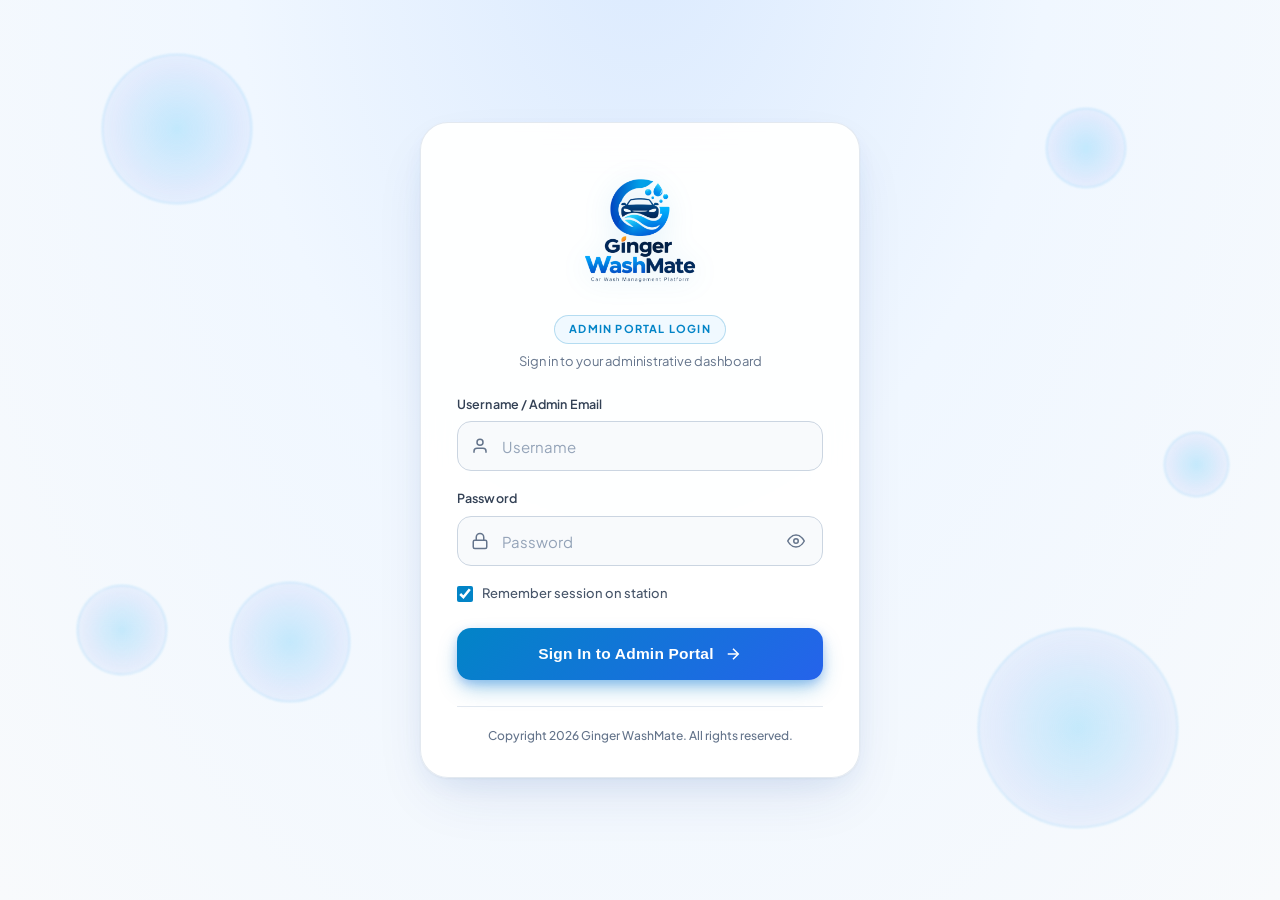
<file: index.html>
<!DOCTYPE html>
<html lang="en" data-theme="light">

<head>
  <meta charset="UTF-8">
  <meta name="viewport" content="width=device-width, initial-scale=1.0">
  <meta name="robots" content="noindex, nofollow">
  <title>Ginger WashMate - Professional Car Wash & Detailing Management Platform</title>
  <meta name="description"
    content="Production-grade SaaS Car Wash & Detailing Operations System for Ginger Carwash Services. Manage packages, bookings, 11-stage workflow, customers, vehicles, inventory, staff, and billing.">

  <!-- Stylesheets -->
  <link rel="stylesheet" href="css/main.css">
  <link rel="stylesheet" href="css/components.css">
  <link rel="stylesheet" href="css/responsive.css">
  <link rel="stylesheet" href="css/print.css" media="print">
  <script>
    // Early authentication check to prevent FOUC (flash of unauthenticated content)
    (function () {
      var isAuth = sessionStorage.getItem('washmate_auth') === 'true';
      if (!isAuth) {
        document.documentElement.classList.add('washmate-unauthenticated');
      }
      var theme = localStorage.getItem('ginger_theme_user_set') === 'true'
        ? (localStorage.getItem('ginger_theme') || 'light')
        : 'light';
      document.documentElement.setAttribute('data-theme', theme);
    })();
  </script>
</head>

<body data-theme="light">

  <!-- =====================================================================
       FULL-SCREEN ADMIN LOGIN SCREEN - GINGER WASHMATE
       ===================================================================== -->
  <div id="washmate-login-screen" class="washmate-login-overlay">
    <!-- Animated background bubbles -->
    <div class="login-bg-bubble bubble-1"></div>
    <div class="login-bg-bubble bubble-2"></div>
    <div class="login-bg-bubble bubble-3"></div>
    <div class="login-bg-bubble bubble-4"></div>
    <div class="login-bg-bubble bubble-5"></div>
    <div class="login-bg-bubble bubble-6"></div>

    <div class="washmate-login-card" id="washmate-login-card">
      <!-- Logo Container -->
      <div class="login-logo-container">
        <div class="login-logo-badge">
          <img src="assets/images/washmate_master_logo.png" alt="Ginger WashMate Logo" class="login-logo-img">
        </div>
        <div class="login-portal-badge">Admin Portal Login</div>
        <p class="login-card-subtitle">Sign in to your administrative dashboard</p>
      </div>

      <!-- Error Alert Message -->
      <div id="login-error-alert" class="login-error-alert" style="display: none;">
        <svg width="18" height="18" viewBox="0 0 24 24" fill="none" stroke="currentColor" stroke-width="2">
          <circle cx="12" cy="12" r="10"></circle>
          <line x1="12" y1="8" x2="12" y2="12"></line>
          <line x1="12" y1="16" x2="12.01" y2="16"></line>
        </svg>
        <span id="login-error-text">Invalid username or password. Please try again.</span>
      </div>

      <!-- Login Form -->
      <form id="washmate-login-form" onsubmit="GingerApp.handleAdminLogin(event); return false;" autocomplete="off">
        <div class="login-form-group">
          <label class="login-field-label" for="login-username">
            <span>Username / Admin Email</span>
          </label>
          <div class="login-input-wrapper">
            <svg class="login-input-icon" width="18" height="18" viewBox="0 0 24 24" fill="none" stroke="currentColor" stroke-width="2">
              <path d="M20 21v-2a4 4 0 0 0-4-4H8a4 4 0 0 0-4 4v2"></path>
              <circle cx="12" cy="7" r="4"></circle>
            </svg>
            <input 
              type="text" 
              id="login-username" 
              class="login-text-input" 
              placeholder="Username" 
              required 
              autocomplete="username"
            >
          </div>
        </div>

        <div class="login-form-group">
          <div class="login-field-label-row">
            <label class="login-field-label" for="login-password">
              <span>Password</span>
            </label>
          </div>
          <div class="login-input-wrapper">
            <svg class="login-input-icon" width="18" height="18" viewBox="0 0 24 24" fill="none" stroke="currentColor" stroke-width="2">
              <rect x="3" y="11" width="18" height="11" rx="2" ry="2"></rect>
              <path d="M7 11V7a5 5 0 0 1 10 0v4"></path>
            </svg>
            <input 
              type="password" 
              id="login-password" 
              class="login-text-input" 
              placeholder="Password" 
              required 
              autocomplete="current-password"
            >
            <button 
              type="button" 
              class="login-password-toggle" 
              id="login-password-toggle" 
              onclick="GingerApp.toggleLoginPasswordVisibility()" 
              title="Toggle password visibility"
              tabindex="-1"
            >
              <svg id="toggle-eye-icon" width="18" height="18" viewBox="0 0 24 24" fill="none" stroke="currentColor" stroke-width="2">
                <path d="M1 12s4-8 11-8 11 8 11 8-4 8-11 8-11-8-11-8z"></path>
                <circle cx="12" cy="12" r="3"></circle>
              </svg>
            </button>
          </div>
        </div>

        <div class="login-remember-row">
          <label class="login-checkbox-label">
            <input type="checkbox" id="login-remember-me" checked>
            <span>Remember session on station</span>
          </label>
        </div>

        <button type="submit" id="login-submit-button" class="login-btn-submit">
          <span class="btn-text">Sign In to Admin Portal</span>
          <svg class="btn-icon" width="18" height="18" viewBox="0 0 24 24" fill="none" stroke="currentColor" stroke-width="2">
            <line x1="5" y1="12" x2="19" y2="12"></line>
            <polyline points="12 5 19 12 12 19"></polyline>
          </svg>
          <div class="btn-spinner" style="display: none;"></div>
        </button>
      </form>

      <!-- Footer Info -->
      <div class="login-card-footer">
        <span>Copyright 2026 Ginger WashMate. All rights reserved.</span>
      </div>
    </div>
  </div>

  <div id="app-root">

    <!-- Mobile sidebar overlay backdrop -->
    <div class="sidebar-overlay" id="sidebar-overlay" onclick="GingerApp.closeMobileSidebar()"></div>

    <!-- Mobile search overlay -->
    <div class="mobile-search-overlay" id="mobile-search-overlay">
      <div class="global-search-container">
        <svg class="global-search-icon" viewBox="0 0 24 24" fill="none" stroke="currentColor" stroke-width="2">
          <circle cx="11" cy="11" r="8" />
          <line x1="21" y1="21" x2="16.65" y2="16.65" />
        </svg>
        <input type="text" class="global-search-input" id="mobile-search-input"
          placeholder="Search packages, customers, plates, bookings...">
      </div>
      <button class="mobile-search-close" id="mobile-search-close-btn" onclick="GingerApp.closeMobileSearch()"
        title="Close Search">
        <svg width="20" height="20" viewBox="0 0 24 24" fill="none" stroke="currentColor" stroke-width="2">
          <line x1="18" y1="6" x2="6" y2="18" />
          <line x1="6" y1="6" x2="18" y2="18" />
        </svg>
      </button>
    </div>

    <!-- =====================================================================
         SIDEBAR NAVIGATION
         ===================================================================== -->
    <aside class="sidebar" id="main-sidebar">
      <div class="sidebar-header">
        <a href="#" class="brand-wrapper" onclick="GingerApp.navigateTo('dashboard'); return false;">
          <div class="brand-info">
            <span class="brand-name" style="font-size: 16px; font-weight: 800; letter-spacing: -0.2px; color: #ffffff;">Ginger <span style="color: #38bdf8;">WashMate</span></span>
          </div>
        </a>
        <button class="sidebar-collapse-btn" id="sidebar-toggle-btn" title="Toggle Sidebar">
          <svg width="14" height="14" viewBox="0 0 24 24" fill="none" stroke="currentColor" stroke-width="2">
            <path d="M15 18l-6-6 6-6" />
          </svg>
        </button>
      </div>

      <nav class="sidebar-nav-container custom-scroll">
        <div class="nav-section-title">Core Operations</div>

        <a href="#dashboard" class="nav-item active" data-module="dashboard">
          <span class="nav-item-icon">
            <svg viewBox="0 0 24 24" fill="none" stroke="currentColor">
              <rect x="3" y="3" width="7" height="9" rx="1" />
              <rect x="14" y="3" width="7" height="5" rx="1" />
              <rect x="14" y="12" width="7" height="9" rx="1" />
              <rect x="3" y="16" width="7" height="5" rx="1" />
            </svg>
          </span>
          <span class="nav-item-label">Dashboard</span>
        </a>

        <a href="#bookings" class="nav-item" data-module="bookings">
          <span class="nav-item-icon">
            <svg viewBox="0 0 24 24" fill="none" stroke="currentColor">
              <rect x="3" y="4" width="18" height="18" rx="2" ry="2" />
              <line x1="16" y1="2" x2="16" y2="6" />
              <line x1="8" y1="2" x2="8" y2="6" />
              <line x1="3" y1="10" x2="21" y2="10" />
            </svg>
          </span>
          <span class="nav-item-label">Bookings</span>
          <span class="nav-item-badge">7 Active</span>
        </a>


        <!-- DEDICATED PACKAGES MODULE -->
        <a href="#packages" class="nav-item" data-module="packages">
          <span class="nav-item-icon">
            <svg viewBox="0 0 24 24" fill="none" stroke="currentColor">
              <path
                d="M21 16V8a2 2 0 0 0-1-1.73l-7-4a2 2 0 0 0-2 0l-7 4A2 2 0 0 0 3 8v8a2 2 0 0 0 1 1.73l7 4a2 2 0 0 0 2 0l7-4A2 2 0 0 0 21 16z" />
              <polyline points="3.27 6.96 12 12.01 20.73 6.96" />
              <line x1="12" y1="22.08" x2="12" y2="12" />
            </svg>
          </span>
          <span class="nav-item-label">Packages</span>
          <span class="nav-item-badge" style="background: rgba(59, 130, 246, 0.2); color: #60a5fa;">9 Bundles</span>
        </a>

        <a href="#services" class="nav-item" data-module="services">
          <span class="nav-item-icon">
            <svg viewBox="0 0 24 24" fill="none" stroke="currentColor">
              <path d="M20.59 13.41l-7.17 7.17a2 2 0 0 1-2.83 0L2 12V2h10l8.59 8.59a2 2 0 0 1 0 2.82z" />
              <line x1="7" y1="7" x2="7.01" y2="7" />
            </svg>
          </span>
          <span class="nav-item-label">Single Services</span>
        </a>

        <a href="#customers" class="nav-item" data-module="customers">
          <span class="nav-item-icon">
            <svg viewBox="0 0 24 24" fill="none" stroke="currentColor">
              <path d="M17 21v-2a4 4 0 0 0-4-4H5a4 4 0 0 0-4 4v2" />
              <circle cx="9" cy="7" r="4" />
              <path d="M23 21v-2a4 4 0 0 0-3-3.87" />
              <path d="M16 3.13a4 4 0 0 1 0 7.75" />
            </svg>
          </span>
          <span class="nav-item-label">Customers</span>
        </a>

        <a href="#vehicles" class="nav-item" data-module="vehicles">
          <span class="nav-item-icon">
            <svg viewBox="0 0 24 24" fill="none" stroke="currentColor">
              <path
                d="M19 17h2c.6 0 1-.4 1-1v-3c0-.9-.7-1.7-1.5-1.9C18.7 10.6 16 10 16 10s-1.3-1.4-2.2-2.3c-.5-.4-1.1-.7-1.8-.7H5c-.6 0-1.1.4-1.4.9l-1.4 2.9A3.7 3.7 0 0 0 2 12v4c0 .6.4 1 1 1h2" />
              <circle cx="7" cy="17" r="2" />
              <path d="M9 17h6" />
              <circle cx="17" cy="17" r="2" />
            </svg>
          </span>
          <span class="nav-item-label">Vehicle Master</span>
        </a>

        <div class="nav-section-title">Fleet & Logistics</div>

        <a href="#staff" class="nav-item" data-module="staff">
          <span class="nav-item-icon">
            <svg viewBox="0 0 24 24" fill="none" stroke="currentColor">
              <path d="M16 21v-2a4 4 0 0 0-4-4H6a4 4 0 0 0-4 4v2" />
              <circle cx="9" cy="7" r="4" />
              <line x1="19" y1="8" x2="19" y2="14" />
              <line x1="22" y1="11" x2="16" y2="11" />
            </svg>
          </span>
          <span class="nav-item-label">Staff Management</span>
        </a>

        <a href="#billing" class="nav-item" data-module="billing">
          <span class="nav-item-icon">
            <svg viewBox="0 0 24 24" fill="none" stroke="currentColor">
              <line x1="12" y1="1" x2="12" y2="23" />
              <path d="M17 5H9.5a3.5 3.5 0 0 0 0 7h5a3.5 3.5 0 0 1 0 7H6" />
            </svg>
          </span>
          <span class="nav-item-label">Billing & Invoices</span>
        </a>

        <a href="#inventory" class="nav-item" data-module="inventory">
          <span class="nav-item-icon">
            <svg viewBox="0 0 24 24" fill="none" stroke="currentColor">
              <line x1="16.5" y1="9.4" x2="7.5" y2="4.21" />
              <path
                d="M21 16V8a2 2 0 0 0-1-1.73l-7-4a2 2 0 0 0-2 0l-7 4A2 2 0 0 0 3 8v8a2 2 0 0 0 1 1.73l7 4a2 2 0 0 0 2 0l7-4A2 2 0 0 0 21 16z" />
              <polyline points="3.27 6.96 12 12.01 20.73 6.96" />
              <line x1="12" y1="22.08" x2="12" y2="12" />
            </svg>
          </span>
          <span class="nav-item-label">Inventory & Stock</span>
          <span class="nav-item-badge" style="color: #f87171; border-color: rgba(239, 68, 68, 0.3);">3 Low</span>
        </a>

        <div class="nav-section-title">Administration</div>

        <a href="#notifications" class="nav-item" data-module="notifications">
          <span class="nav-item-icon">
            <svg viewBox="0 0 24 24" fill="none" stroke="currentColor">
              <path d="M18 8A6 6 0 0 0 6 8c0 7-3 9-3 9h18s-3-2-3-9" />
              <path d="M13.73 21a2 2 0 0 1-3.46 0" />
            </svg>
          </span>
          <span class="nav-item-label">Notifications</span>
        </a>

        <a href="#reports" class="nav-item" data-module="reports">
          <span class="nav-item-icon">
            <svg viewBox="0 0 24 24" fill="none" stroke="currentColor">
              <line x1="18" y1="20" x2="18" y2="10" />
              <line x1="12" y1="20" x2="12" y2="4" />
              <line x1="6" y1="20" x2="6" y2="14" />
            </svg>
          </span>
          <span class="nav-item-label">Reports & Analytics</span>
        </a>

        <a href="#roles" class="nav-item" data-module="roles">
          <span class="nav-item-icon">
            <svg viewBox="0 0 24 24" fill="none" stroke="currentColor">
              <path d="M12 22s8-4 8-10V5l-8-3-8 3v7c0 6 8 10 8 10z" />
            </svg>
          </span>
          <span class="nav-item-label">Users & Roles</span>
        </a>

        <a href="#settings" class="nav-item" data-module="settings">
          <span class="nav-item-icon">
            <svg viewBox="0 0 24 24" fill="none" stroke="currentColor">
              <circle cx="12" cy="12" r="3" />
              <path
                d="M19.4 15a1.65 1.65 0 0 0 .33 1.82l.06.06a2 2 0 0 1 0 2.83 2 2 0 0 1-2.83 0l-.06-.06a1.65 1.65 0 0 0-1.82-.33 1.65 1.65 0 0 0-1 1.51V21a2 2 0 0 1-2 2 2 2 0 0 1-2-2v-.09A1.65 1.65 0 0 0 9 19.4a1.65 1.65 0 0 0-1.82.33l-.06.06a2 2 0 0 1-2.83 0 2 2 0 0 1 0-2.83l.06-.06a1.65 1.65 0 0 0 .33-1.82 1.65 1.65 0 0 0-1.51-1H3a2 2 0 0 1-2-2 2 2 0 0 1 2-2h.09A1.65 1.65 0 0 0 4.6 9a1.65 1.65 0 0 0-.33-1.82l-.06-.06a2 2 0 0 1 0-2.83 2 2 0 0 1 2.83 0l.06.06a1.65 1.65 0 0 0 1.82.33H9a1.65 1.65 0 0 0 1-1.51V3a2 2 0 0 1 2-2 2 2 0 0 1 2 2v.09a1.65 1.65 0 0 0 1 1.51 1.65 1.65 0 0 0 1.82-.33l.06-.06a2 2 0 0 1 2.83 0 2 2 0 0 1 0 2.83l-.06.06a1.65 1.65 0 0 0-.33 1.82V9a1.65 1.65 0 0 0 1.51 1H21a2 2 0 0 1 2 2 2 2 0 0 1-2 2h-.09a1.65 1.65 0 0 0-1.51 1z" />
            </svg>
          </span>
          <span class="nav-item-label">System Settings</span>
        </a>
      </nav>

      <div class="sidebar-footer" style="display: flex; align-items: center; justify-content: space-between; gap: 8px;">
        <div class="user-profile-widget" id="sidebar-user-card" style="flex: 1; min-width: 0;" onclick="GingerApp.openLoginScreen()"
          title="Click to Switch Account / Terminal Authorization">
          <div class="user-avatar-wrap">
            <div class="user-avatar-img" id="sidebar-user-avatar">WM</div>
            <div class="user-online-badge"></div>
          </div>
          <div class="user-info">
            <span class="user-name" id="sidebar-user-name">WashMate Admin</span>
            <span class="user-role" id="sidebar-user-role">Super Admin</span>
          </div>
        </div>
        <button type="button" class="topbar-action-btn" onclick="GingerApp.signOut()" title="Sign Out to Login Screen" style="flex-shrink: 0; color: #f87171; border-color: rgba(248, 113, 113, 0.2);">
          <svg width="17" height="17" viewBox="0 0 24 24" fill="none" stroke="currentColor" stroke-width="2">
            <path d="M9 21H5a2 2 0 0 1-2-2V5a2 2 0 0 1 2-2h4"></path>
            <polyline points="16 17 21 12 16 7"></polyline>
            <line x1="21" y1="12" x2="9" y2="12"></line>
          </svg>
        </button>
      </div>
    </aside>

    <!-- =====================================================================
         MAIN VIEWPORT WRAPPER
         ===================================================================== -->
    <div class="main-wrapper">

      <!-- TOPBAR -->
      <header class="topbar">
        <div class="topbar-left">
          <!-- Mobile hamburger menu -->
          <button class="mobile-menu-btn" id="mobile-menu-btn" onclick="GingerApp.toggleMobileSidebar()"
            title="Open Navigation Menu">
            <svg viewBox="0 0 24 24" fill="none" stroke="currentColor" stroke-width="2">
              <line x1="3" y1="6" x2="21" y2="6" />
              <line x1="3" y1="12" x2="21" y2="12" />
              <line x1="3" y1="18" x2="21" y2="18" />
            </svg>
          </button>
          <nav class="page-breadcrumb">
            <a href="#" onclick="GingerApp.navigateTo('dashboard'); return false;">Ginger WashMate</a>
            <span class="page-breadcrumb-separator">/</span>
            <span class="page-breadcrumb-current" id="topbar-breadcrumb-current">Operational Dashboard</span>
          </nav>
        </div>

        <div class="topbar-center">
          <div class="global-search-container">
            <svg class="global-search-icon" viewBox="0 0 24 24" fill="none" stroke="currentColor" stroke-width="2">
              <circle cx="11" cy="11" r="8" />
              <line x1="21" y1="21" x2="16.65" y2="16.65" />
            </svg>
            <input type="text" class="global-search-input"
              placeholder="Search packages, customers, plates (e.g. QTR 45821), bookings, invoices...">
            <span class="global-search-shortcut">Ctrl+K</span>
          </div>
        </div>

        <div class="topbar-right">
          <!-- Mobile search button (visible only on mobile) -->
          <button class="mobile-search-btn" id="mobile-search-btn" onclick="GingerApp.openMobileSearch()"
            title="Search">
            <svg width="18" height="18" viewBox="0 0 24 24" fill="none" stroke="currentColor" stroke-width="2">
              <circle cx="11" cy="11" r="8" />
              <line x1="21" y1="21" x2="16.65" y2="16.65" />
            </svg>
          </button>
          <!-- LIGHT / DARK MODE TOGGLE BUTTON -->
          <button class="topbar-action-btn" id="theme-toggle-btn" onclick="GingerApp.toggleTheme()"
            title="Switch to Dark Mode">
            <svg width="18" height="18" viewBox="0 0 24 24" fill="none" stroke="currentColor" stroke-width="2">
              <path d="M21 12.79A9 9 0 1 1 11.21 3 7 7 0 0 0 21 12.79z"></path>
            </svg>
          </button>

          <!-- TOPBAR QUICK LOGOUT BUTTON -->
          <button class="topbar-action-btn" id="topbar-logout-btn" onclick="GingerApp.signOut()"
            title="Sign Out to Login Screen" style="color: #f87171; border-color: rgba(248, 113, 113, 0.2);">
            <svg width="18" height="18" viewBox="0 0 24 24" fill="none" stroke="currentColor" stroke-width="2">
              <path d="M9 21H5a2 2 0 0 1-2-2V5a2 2 0 0 1 2-2h4"></path>
              <polyline points="16 17 21 12 16 7"></polyline>
              <line x1="21" y1="12" x2="9" y2="12"></line>
            </svg>
          </button>

          <!-- Notification Bell -->
          <div style="position: relative;">
            <button class="topbar-action-btn" id="topbar-notif-btn" title="System Notifications">
              <svg width="18" height="18" viewBox="0 0 24 24" fill="none" stroke="currentColor" stroke-width="2">
                <path d="M18 8A6 6 0 0 0 6 8c0 7-3 9-3 9h18s-3-2-3-9" />
                <path d="M13.73 21a2 2 0 0 1-3.46 0" />
              </svg>
              <span class="badge-counter" id="topbar-notif-count">2</span>
            </button>
            <div class="popover-menu" id="topbar-notif-dropdown" style="width: 320px;">
              <div
                style="padding: 8px 12px; font-weight: 700; font-size: 13px; border-bottom: 1px solid var(--border-subtle); display: flex; justify-content: space-between; align-items: center;">
                <span>Notifications</span>
                <a href="#" style="font-size: 11px; color: var(--primary-500); text-decoration: none;"
                  onclick="GingerApp.navigateTo('notifications'); return false;">View All</a>
              </div>
              <div id="topbar-notif-list" style="padding: 6px;"></div>
            </div>
          </div>

          <!-- Quick Action Dropdown -->
          <div class="quick-action-dropdown-wrap">
            <button class="btn-primary" id="btn-quick-action">
              <span>+ Quick Action</span>
              <svg width="14" height="14" viewBox="0 0 24 24" fill="none" stroke="currentColor" stroke-width="2.5">
                <polyline points="6 9 12 15 18 9" />
              </svg>
            </button>
            <div class="popover-menu" id="quick-action-menu">
              <div class="popover-item" onclick="GingerApp.openModal('add-booking-modal')">
                <span>📅</span> <span>New Service Booking</span>
              </div>
              <div class="popover-item" onclick="GingerApp.openCreatePackageModal()">
                <span>📦</span> <span>Create Package Bundle</span>
              </div>
              <div class="popover-item" onclick="GingerApp.openCreateCustomerModal()">
                <span>👤</span> <span>Register Customer</span>
              </div>
              <div class="popover-item" onclick="GingerApp.openCreateVehicleModal()">
                <span>🚗</span> <span>Add Vehicle to Master</span>
              </div>
              <div class="popover-item" onclick="GingerApp.openCreateServiceModal()">
                <span>✨</span> <span>Add Wash Service</span>
              </div>
              <div class="popover-item" onclick="GingerApp.openCreateStaffModal()">
                <span>🛠</span> <span>Add Staff Member</span>
              </div>
              <div class="popover-divider"></div>
              <div class="popover-item" onclick="GingerApp.openCreateProductModal()">
                <span>📦</span> <span>Add Inventory Product</span>
              </div>
            </div>
          </div>

          <!-- User Widget -->
          <div class="user-avatar-wrap" id="topbar-user-widget" style="cursor: pointer;" title="User Profile">
            <div class="user-avatar-img">RK</div>
            <div class="user-online-badge"></div>
          </div>
          <div class="popover-menu" id="user-profile-menu">
            <div style="padding: 10px 12px; border-bottom: 1px solid var(--border-subtle);">
              <div style="font-weight: 700; color: var(--text-primary);" id="topbar-user-name">Rashid Al-Kuwari</div>
              <div style="font-size: 11.5px; color: var(--text-tertiary);" id="topbar-user-role">Super Admin
                (Operations)</div>
            </div>
            <div class="popover-item" onclick="GingerApp.openLoginScreen()">
              <span>🔐</span> <span>Switch Account / Terminal Login</span>
            </div>
            <div class="popover-item" onclick="GingerApp.navigateTo('settings')">
              <span>⚙</span> <span>Business & System Settings</span>
            </div>
            <div class="popover-item" onclick="GingerApp.toggleTheme()">
              <span>🌓</span> <span>Toggle Dark / Light Mode</span>
            </div>
            <div class="popover-item" onclick="GingerVerifier.runAll()">
              <span>🧪</span> <span>Run System Verification Suite</span>
            </div>
            <div class="popover-divider"></div>
            <div class="popover-item" style="color: var(--danger);" onclick="GingerApp.signOut()">
              <span>🚪</span> <span>Sign Out to Login Screen</span>
            </div>
          </div>
        </div>
      </header>

      <!-- PAGE CONTENT AREA -->
      <main class="page-content-area custom-scroll">

        <!-- ===================================================================
             1. DASHBOARD PAGE
             =================================================================== -->
        <section id="page-dashboard" class="page-module active-module">
          <div class="module-header">
            <div class="module-title-group">
              <h1>Operational Dashboard</h1>
              <p>Ginger Carwash Services live service volume, customer bookings, staff schedules, and revenue.</p>
            </div>
            <div class="module-actions">
              <button class="btn-secondary" onclick="ReportsEngine.exportToCsv('bookings')">
                <svg width="14" height="14" viewBox="0 0 24 24" fill="none" stroke="currentColor" stroke-width="2">
                  <path d="M21 15v4a2 2 0 0 1-2 2H5a2 2 0 0 1-2-2v-4" />
                  <polyline points="7 10 12 15 17 10" />
                  <line x1="12" y1="15" x2="12" y2="3" />
                </svg>
                Export CSV
              </button>
              <button class="btn-primary" onclick="GingerApp.openModal('add-booking-modal')">
                + New Service Booking
              </button>
            </div>
          </div>

          <!-- KPI Grid -->
          <div class="kpi-grid">
            <div class="kpi-card accent-primary">
              <div class="kpi-top">
                <span class="kpi-label">Total Bookings</span>
                <div class="kpi-icon-wrap">📅</div>
              </div>
              <div class="kpi-value" id="kpi-total-bookings">7</div>
              <div class="kpi-trend trend-up">
                <span>↑ +18.4%</span>
                <span style="color: var(--text-tertiary);">vs last week</span>
              </div>
            </div>

            <div class="kpi-card accent-cyan">
              <div class="kpi-top">
                <span class="kpi-label">Today's Bookings</span>
                <div class="kpi-icon-wrap">🚗</div>
              </div>
              <div class="kpi-value" id="kpi-today-bookings">7</div>
              <div class="kpi-trend trend-up">
                <span>↑ 4 new today</span>
                <span style="color: var(--text-tertiary);">on schedule</span>
              </div>
            </div>

            <div class="kpi-card accent-success">
              <div class="kpi-top">
                <span class="kpi-label">Completed Washes</span>
                <div class="kpi-icon-wrap">✓</div>
              </div>
              <div class="kpi-value" id="kpi-completed-services">2</div>
              <div class="kpi-trend trend-up">
                <span>99.2%</span>
                <span style="color: var(--text-tertiary);">on-time rate</span>
              </div>
            </div>

            <div class="kpi-card accent-warning">
              <div class="kpi-top">
                <span class="kpi-label">Active Services</span>
                <div class="kpi-icon-wrap">⏱</div>
              </div>
              <div class="kpi-value" id="kpi-pending-services">5</div>
              <div class="kpi-trend trend-neutral">
                <span>Services currently in progress</span>
              </div>
            </div>

            <div class="kpi-card accent-purple">
              <div class="kpi-top">
                <span class="kpi-label">Registered Customers</span>
                <div class="kpi-icon-wrap">👥</div>
              </div>
              <div class="kpi-value" id="kpi-total-customers">6</div>
              <div class="kpi-trend trend-up">
                <span>2 VIP accounts</span>
              </div>
            </div>

            <div class="kpi-card accent-success">
              <div class="kpi-top">
                <span class="kpi-label">Today's Revenue</span>
                <div class="kpi-icon-wrap">₹</div>
              </div>
              <div class="kpi-value" id="kpi-total-revenue">₹ 10,443</div>
              <div class="kpi-trend trend-up">
                <span>↑ +12.5%</span>
                <span style="color: var(--text-tertiary);">vs yesterday</span>
              </div>
            </div>

            <div class="kpi-card accent-warning">
              <div class="kpi-top">
                <span class="kpi-label">Pending Payments</span>
                <div class="kpi-icon-wrap">💳</div>
              </div>
              <div class="kpi-value" id="kpi-pending-payments">₹ 767</div>
              <div class="kpi-trend trend-neutral">
                <span>1 invoice pending</span>
              </div>
            </div>

            <div class="kpi-card accent-danger">
              <div class="kpi-top">
                <span class="kpi-label">Low Stock Alerts</span>
                <div class="kpi-icon-wrap">⚠</div>
              </div>
              <div class="kpi-value" id="kpi-low-stock" style="color: #f87171;">3</div>
              <div class="kpi-trend trend-down">
                <span>Items need reorder</span>
              </div>
            </div>
          </div>

          <!-- Service Status Overview (Workflow Lifecycle) -->
          <div class="service-status-bar"
            style="background: var(--bg-surface-elevated); border: 1px solid var(--border-medium); border-radius: var(--radius-lg); padding: 18px 20px;">
            <div class="service-status-header"
              style="margin-bottom: 14px; display: flex; justify-content: space-between; align-items: center;">
              <div class="service-status-title"
                style="display: flex; align-items: center; gap: 8px; font-weight: 700; font-size: 14px; color: var(--text-primary);">
                <svg width="18" height="18" viewBox="0 0 24 24" fill="none" stroke="currentColor" stroke-width="2">
                  <path d="M22 11.08V12a10 10 0 1 1-5.93-9.14" />
                  <polyline points="22 4 12 14.01 9 11.01" />
                </svg>
                <span>Today's Service Workflow & Booking Statuses</span>
              </div>
              <button class="btn-secondary btn-sm" onclick="GingerApp.navigateTo('bookings')">
                View All Bookings →
              </button>
            </div>
            <div class="status-summary-pills-grid" id="dashboard-status-summary-grid"
              style="display: grid; grid-template-columns: repeat(auto-fit, minmax(140px, 1fr)); gap: 12px;">
              <!-- Rendered via JS: Confirmed, Checked In, In Service, Quality Check, Ready for Pickup, Completed -->
            </div>
          </div>

          <!-- Charts Grid -->
          <div class="charts-grid-2">
            <div class="chart-card">
              <div class="chart-header">
                <div class="chart-title">Booking Overview by Day</div>
                <div class="chart-legend">
                  <div class="legend-item"><span class="legend-color" style="background: #2563eb;"></span> Completed
                  </div>
                  <div class="legend-item"><span class="legend-color" style="background: #f59e0b;"></span> In Service
                  </div>
                </div>
              </div>
              <div class="svg-chart-container" id="chart-bookings-overview-svg"></div>
            </div>

            <div class="chart-card">
              <div class="chart-header">
                <div class="chart-title">Revenue Trajectory (₹)</div>
                <div class="chart-legend">
                  <div class="legend-item"><span class="legend-color" style="background: #10b981;"></span> Daily Gross
                  </div>
                </div>
              </div>
              <div class="svg-chart-container" id="chart-revenue-overview-svg"></div>
            </div>
          </div>

          <!-- Today's Appointments Table -->
          <div class="table-card" style="margin-bottom: 24px;">
            <div class="modal-header" style="border-bottom: 1px solid var(--border-subtle); background: transparent;">
              <div class="modal-title">
                <svg width="18" height="18" viewBox="0 0 24 24" fill="none" stroke="currentColor" stroke-width="2">
                  <circle cx="12" cy="12" r="10" />
                  <polyline points="12 6 12 12 16 14" />
                </svg>
                <span>Today's Service Appointments</span>
              </div>
              <button class="btn-secondary btn-sm" onclick="GingerApp.navigateTo('bookings')">View All Bookings
                →</button>
            </div>
            <div class="table-responsive">
              <table class="data-table">
                <thead>
                  <tr>
                    <th>Booking ID</th>
                    <th>Customer</th>
                    <th>Vehicle</th>
                    <th>Service / Package</th>
                    <th>Staff Assigned</th>
                    <th>Appt Time</th>
                    <th>Status</th>
                    <th>Payment</th>
                    <th>Actions</th>
                  </tr>
                </thead>
                <tbody id="dashboard-today-table-body">
                  <!-- Populated via JS -->
                </tbody>
              </table>
            </div>
          </div>

          <!-- Low Stock Alert Box -->
          <div class="table-card">
            <div class="modal-header" style="border-bottom: 1px solid var(--border-subtle); background: transparent;">
              <div class="modal-title" style="color: #f87171;">
                <svg width="18" height="18" viewBox="0 0 24 24" fill="none" stroke="currentColor" stroke-width="2">
                  <path d="M10.29 3.86L1.82 18a2 2 0 0 0 1.71 3h16.94a2 2 0 0 0 1.71-3L13.71 3.86a2 2 0 0 0-3.42 0z" />
                  <line x1="12" y1="9" x2="12" y2="13" />
                  <line x1="12" y1="17" x2="12.01" y2="17" />
                </svg>
                <span>Low Consumables & Chemical Alerts</span>
              </div>
              <button class="btn-secondary btn-sm" onclick="GingerApp.navigateTo('inventory')">Manage Stock →</button>
            </div>
            <div class="table-responsive">
              <table class="data-table">
                <thead>
                  <tr>
                    <th>Chemical / Consumable Product</th>
                    <th>Current Stock</th>
                    <th>Minimum Safety Level</th>
                    <th>Preferred Supplier</th>
                    <th>Alert Status</th>
                    <th>Action</th>
                  </tr>
                </thead>
                <tbody id="dashboard-low-stock-body">
                  <!-- Populated via JS -->
                </tbody>
              </table>
            </div>
          </div>
        </section>

        <!-- ===================================================================
             2. BOOKINGS & APPOINTMENTS PAGE
             =================================================================== -->
        <section id="page-bookings" class="page-module">
          <div class="module-header">
            <div class="module-title-group">
              <h1>Bookings & Appointments</h1>
              <p>Manage, schedule, filter, and track all service jobs from intake to collection.</p>
            </div>
            <div class="module-actions">
              <button class="btn-secondary" onclick="ReportsEngine.exportToCsv('bookings')">
                <svg width="14" height="14" viewBox="0 0 24 24" fill="none" stroke="currentColor" stroke-width="2">
                  <path d="M21 15v4a2 2 0 0 1-2 2H5a2 2 0 0 1-2-2v-4" />
                  <polyline points="7 10 12 15 17 10" />
                  <line x1="12" y1="15" x2="12" y2="3" />
                </svg>
                Export CSV
              </button>
              <button class="btn-primary" onclick="GingerApp.openModal('add-booking-modal')">
                + New Service Booking
              </button>
            </div>
          </div>

          <!-- Filter Toolbar -->
          <div class="filter-toolbar">
            <div class="filter-group-left">
              <div class="filter-search-box">
                <svg viewBox="0 0 24 24" fill="none" stroke="currentColor" stroke-width="2">
                  <circle cx="11" cy="11" r="8" />
                  <line x1="21" y1="21" x2="16.65" y2="16.65" />
                </svg>
                <input type="text" id="filter-bookings-search" placeholder="Search by booking, customer, plate..."
                  oninput="GingerApp.filters.bookings.search = this.value; GingerApp.renderBookingsTable();">
              </div>

              <select class="filter-select" id="filter-bookings-status"
                onchange="GingerApp.filters.bookings.status = this.value; GingerApp.renderBookingsTable();">
                <option value="all">All Service Statuses</option>
                <option value="Pending">Pending</option>
                <option value="Confirmed">Confirmed</option>
                <option value="Checked In">Checked In</option>
                <option value="In Service">In Service</option>
                <option value="Quality Check">Quality Check</option>
                <option value="Ready for Pickup">Ready for Pickup</option>
                <option value="Completed">Completed</option>
                <option value="Cancelled">Cancelled</option>
              </select>

              <select class="filter-select" id="filter-bookings-payment"
                onchange="GingerApp.filters.bookings.payment = this.value; GingerApp.renderBookingsTable();">
                <option value="all">All Payment Statuses</option>
                <option value="Paid">Paid</option>
                <option value="Pending">Payment Pending</option>
              </select>

              <button class="btn-secondary btn-sm" onclick="GingerApp.resetBookingFilters()">Reset Filters</button>
            </div>

            <div class="filter-group-right">
              <button class="btn-secondary btn-sm" onclick="ReportsEngine.exportToCsv('bookings')">
                Export Bookings CSV
              </button>
            </div>
          </div>

          <!-- Bookings Table -->
          <div class="table-card">
            <div class="table-responsive">
              <table class="data-table">
                <thead>
                  <tr>
                    <th class="sortable">Booking ID</th>
                    <th class="sortable">Date</th>
                    <th>Time</th>
                    <th>Customer</th>
                    <th>Vehicle</th>
                    <th>Plate Number</th>
                    <th>Package / Service</th>
                    <th>Assigned Staff</th>
                    <th>Amount</th>
                    <th>Payment</th>
                    <th>Status</th>
                    <th>Actions</th>
                  </tr>
                </thead>
                <tbody id="bookings-table-body">
                  <!-- Populated via JS -->
                </tbody>
              </table>
            </div>
            <div class="table-footer">
              <span id="bookings-count-label">Showing bookings</span>
              <div class="pagination-controls">
                <button class="pagination-btn" disabled>« Previous</button>
                <button class="pagination-btn active">1</button>
                <button class="pagination-btn" disabled>Next »</button>
              </div>
            </div>
          </div>
        </section>


        <!-- ===================================================================
             4. DEDICATED PACKAGES MODULE
             =================================================================== -->
        <section id="page-packages" class="page-module">
          <div class="module-header">
            <div class="module-title-group">
              <h1>Car Wash Packages & Detailing Bundles</h1>
              <p>Design, configure, and manage comprehensive car wash packages tailored for different vehicle classes.
              </p>
            </div>
            <div class="module-actions">
              <div class="view-toggle-group">
                <button type="button" class="view-toggle-btn active" id="btn-packages-view-cards"
                  onclick="GingerApp.togglePackagesView('cards')">
                  <svg width="14" height="14" viewBox="0 0 24 24" fill="none" stroke="currentColor" stroke-width="2">
                    <rect x="3" y="3" width="7" height="7"></rect>
                    <rect x="14" y="3" width="7" height="7"></rect>
                    <rect x="14" y="14" width="7" height="7"></rect>
                    <rect x="3" y="14" width="7" height="7"></rect>
                  </svg>
                  Package Cards
                </button>
                <button type="button" class="view-toggle-btn" id="btn-packages-view-table"
                  onclick="GingerApp.togglePackagesView('table')">
                  <svg width="14" height="14" viewBox="0 0 24 24" fill="none" stroke="currentColor" stroke-width="2">
                    <line x1="8" y1="6" x2="21" y2="6"></line>
                    <line x1="8" y1="12" x2="21" y2="12"></line>
                    <line x1="8" y1="18" x2="21" y2="18"></line>
                    <line x1="3" y1="6" x2="3.01" y2="6"></line>
                    <line x1="3" y1="12" x2="3.01" y2="12"></line>
                    <line x1="3" y1="18" x2="3.01" y2="18"></line>
                  </svg>
                  Table View
                </button>
              </div>
              <button class="btn-secondary" onclick="ReportsEngine.exportToCsv('packages')">
                <svg width="14" height="14" viewBox="0 0 24 24" fill="none" stroke="currentColor" stroke-width="2">
                  <path d="M21 15v4a2 2 0 0 1-2 2H5a2 2 0 0 1-2-2v-4" />
                  <polyline points="7 10 12 15 17 10" />
                  <line x1="12" y1="15" x2="12" y2="3" />
                </svg>
                Export CSV
              </button>
              <button class="btn-secondary" onclick="GingerApp.openPurchasePackageModal()"
                style="border-color: #3b82f6; color: #60a5fa;">
                + Purchase / Assign Package
              </button>
              <button class="btn-primary" onclick="GingerApp.openCreatePackageModal()">
                + Create New Package
              </button>
            </div>
          </div>

          <!-- Filter Toolbar for Packages -->
          <div class="filter-toolbar">
            <div class="filter-group-left">
              <div class="filter-search-box">
                <svg viewBox="0 0 24 24" fill="none" stroke="currentColor" stroke-width="2">
                  <circle cx="11" cy="11" r="8" />
                  <line x1="21" y1="21" x2="16.65" y2="16.65" />
                </svg>
                <input type="text" id="filter-packages-search" placeholder="Search package name, type, description..."
                  oninput="GingerApp.filters.packages.search = this.value; GingerApp.renderPackagesTable();">
              </div>

              <select class="filter-select" id="filter-packages-type"
                onchange="GingerApp.filters.packages.type = this.value; GingerApp.renderPackagesTable();">
                <option value="all">All Package Categories</option>
                <option value="Basic Wash">Basic Wash</option>
                <option value="Standard Wash">Standard Wash</option>
                <option value="Premium Wash">Premium Wash</option>
                <option value="Interior Cleaning">Interior Cleaning</option>
                <option value="Exterior Cleaning">Exterior Cleaning</option>
                <option value="Full Car Detailing">Full Car Detailing</option>
                <option value="Express Wash">Express Wash</option>
                <option value="Deep Cleaning">Deep Cleaning</option>
                <option value="SUV / Large Vehicle Packages">SUV / Large Vehicle Packages</option>
              </select>

              <select class="filter-select" id="filter-packages-vehicle"
                onchange="GingerApp.filters.packages.vehicle = this.value; GingerApp.renderPackagesTable();">
                <option value="all">All Vehicle Types</option>
                <option value="All Types">All Types</option>
                <option value="Sedan / Hatchback">Sedan / Hatchback</option>
                <option value="SUV / Truck">SUV / Truck</option>
              </select>

              <select class="filter-select" id="filter-packages-status"
                onchange="GingerApp.filters.packages.status = this.value; GingerApp.renderPackagesTable();">
                <option value="all">All Statuses</option>
                <option value="Active">Active</option>
                <option value="Inactive">Inactive</option>
              </select>

              <select class="filter-select" id="filter-packages-price"
                onchange="GingerApp.filters.packages.priceRange = this.value; GingerApp.renderPackagesTable();">
                <option value="all">All Price Ranges</option>
                <option value="under-1500">Under ₹1,500</option>
                <option value="1500-3000">₹1,500 - ₹3,000</option>
                <option value="3000-6000">₹3,000 - ₹6,000</option>
                <option value="above-6000">Above ₹6,000</option>
              </select>

              <button class="btn-secondary btn-sm" onclick="GingerApp.resetPackageFilters()">Reset Filters</button>
            </div>
          </div>

          <!-- Cards View (Primary Display with Washes, Validity & Price) -->
          <div id="packages-cards-container">
            <div class="packages-cards-grid" id="packages-cards-grid">
              <!-- Populated via JS -->
            </div>
          </div>

          <!-- Table View (Toggleable) -->
          <div class="table-card" id="packages-table-container" style="display: none; margin-top: 16px;">
            <div class="table-responsive">
              <table class="data-table">
                <thead>
                  <tr>
                    <th>Package Name</th>
                    <th>Category</th>
                    <th>Vehicle Type</th>
                    <th>Included Washes</th>
                    <th>Validity Period</th>
                    <th>Included Services</th>
                    <th>Duration</th>
                    <th>Pricing (Pkg / Reg)</th>
                    <th>Status</th>
                    <th>Actions</th>
                  </tr>
                </thead>
                <tbody id="packages-table-body">
                  <!-- Populated via JS -->
                </tbody>
              </table>
            </div>
            <div class="table-footer">
              <span id="packages-count-label">Showing packages</span>
            </div>
          </div>
        </section>

        <!-- ===================================================================
             5. SINGLE SERVICES MODULE
             =================================================================== -->
        <section id="page-services" class="page-module">
          <div class="module-header">
            <div class="module-title-group">
              <h1>Individual Wash & Detailing Services</h1>
              <p>Manage standalone detailing treatments, duration, and baseline pricing.</p>
            </div>
            <div class="module-actions">
              <button class="btn-primary" onclick="GingerApp.openCreateServiceModal()">+ Add New Service</button>
            </div>
          </div>

          <div class="services-catalog-grid" id="services-grid-container">
            <!-- Populated via JS -->
          </div>
        </section>

        <!-- ===================================================================
             6. CUSTOMERS MODULE
             =================================================================== -->
        <section id="page-customers" class="page-module">
          <div class="module-header">
            <div class="module-title-group">
              <h1>Customer Directory</h1>
              <p>Customer profiles, service history, owned vehicles, and lifetime spending.</p>
            </div>
            <div class="module-actions">
              <button class="btn-secondary" onclick="ReportsEngine.exportToCsv('customers')">Export CSV</button>
              <button class="btn-primary" onclick="GingerApp.openCreateCustomerModal()">+ Register Customer</button>
            </div>
          </div>

          <div class="filter-toolbar">
            <div class="filter-group-left">
              <div class="filter-search-box">
                <svg viewBox="0 0 24 24" fill="none" stroke="currentColor" stroke-width="2">
                  <circle cx="11" cy="11" r="8" />
                  <line x1="21" y1="21" x2="16.65" y2="16.65" />
                </svg>
                <input type="text" placeholder="Search customer by name, phone, email..."
                  oninput="GingerApp.filters.customers.search = this.value; GingerApp.renderCustomersTable();">
              </div>
            </div>
          </div>

          <div class="table-card">
            <div class="table-responsive">
              <table class="data-table">
                <thead>
                  <tr>
                    <th>Customer ID</th>
                    <th>Full Name</th>
                    <th>Phone Number</th>
                    <th>Email Address</th>
                    <th>Vehicles</th>
                    <th>Total Bookings</th>
                    <th>Last Visit</th>
                    <th>Lifetime Spend</th>
                    <th>Actions</th>
                  </tr>
                </thead>
                <tbody id="customers-table-body">
                  <!-- Populated via JS -->
                </tbody>
              </table>
            </div>
            <div class="table-footer">
              <span id="customers-count-label">Showing customers</span>
            </div>
          </div>
        </section>

        <!-- ===================================================================
             6B. DEDICATED CUSTOMER PROFILE PAGE MODULE (Requirement)
             =================================================================== -->
        <section id="page-customer-profile" class="page-module">
          <div class="customer-profile-container">
            <!-- Top Navigation & Back Link -->
            <div class="profile-top-nav">
              <button type="button" class="btn-back-link" onclick="GingerApp.navigateTo('customers')">
                <svg width="16" height="16" viewBox="0 0 24 24" fill="none" stroke="currentColor" stroke-width="2">
                  <line x1="19" y1="12" x2="5" y2="12"></line>
                  <polyline points="12 19 5 12 12 5"></polyline>
                </svg>
                Back to Customer Directory
              </button>
              <div style="font-size: 12px; color: var(--text-tertiary);">
                Customer Profile View
              </div>
            </div>

            <!-- Customer Hero Banner -->
            <div class="customer-profile-hero">
              <div class="profile-hero-left">
                <div class="customer-avatar-large" id="cp-avatar">--</div>
                <div class="profile-hero-meta">
                  <h1>
                    <span id="cp-name">Customer Name</span>
                    <span class="mono-tag" id="cp-id"
                      style="font-size: 13px; font-weight: normal; color: #60a5fa;">CUST-0000</span>
                  </h1>
                  <div class="profile-contact-chips">
                    <span class="profile-chip">
                      <svg width="14" height="14" viewBox="0 0 24 24" fill="none" stroke="currentColor"
                        stroke-width="2">
                        <path
                          d="M22 16.92v3a2 2 0 0 1-2.18 2 19.79 19.79 0 0 1-8.63-3.07 19.5 19.5 0 0 1-6-6 19.79 19.79 0 0 1-3.07-8.67A2 2 0 0 1 4.11 2h3a2 2 0 0 1 2 1.72 12.84 12.84 0 0 0 .7 2.81 2 2 0 0 1-.45 2.11L8.09 9.91a16 16 0 0 0 6 6l1.27-1.27a2 2 0 0 1 2.11-.45 12.84 12.84 0 0 0 2.81.7A2 2 0 0 1 22 16.92z">
                        </path>
                      </svg>
                      <span id="cp-phone">--</span>
                    </span>
                    <span class="profile-chip">
                      <svg width="14" height="14" viewBox="0 0 24 24" fill="none" stroke="currentColor"
                        stroke-width="2">
                        <path d="M4 4h16c1.1 0 2 .9 2 2v12c0 1.1-.9 2-2 2H4c-1.1 0-2-.9-2-2V6c0-1.1.9-2 2-2z"></path>
                        <polyline points="22,6 12,13 2,6"></polyline>
                      </svg>
                      <span id="cp-email">--</span>
                    </span>
                    <span class="profile-chip">
                      <svg width="14" height="14" viewBox="0 0 24 24" fill="none" stroke="currentColor"
                        stroke-width="2">
                        <path d="M21 10c0 7-9 13-9 13s-9-6-9-13a9 9 0 0 1 18 0z"></path>
                        <circle cx="12" cy="10" r="3"></circle>
                      </svg>
                      <span id="cp-address">Doha, Qatar</span>
                    </span>
                  </div>
                  <div style="margin-top: 8px; font-size: 12px; color: var(--text-tertiary);" id="cp-notes-container">
                    📝 <span id="cp-notes" style="font-style: italic;">No special preferences.</span>
                  </div>
                </div>
              </div>
              <div class="profile-hero-actions">
                <button type="button" class="btn-primary" onclick="GingerApp.openBookingModalForCustomer()">
                  <svg width="15" height="15" viewBox="0 0 24 24" fill="none" stroke="currentColor" stroke-width="2">
                    <rect x="3" y="4" width="18" height="18" rx="2" ry="2"></rect>
                    <line x1="16" y1="2" x2="16" y2="6"></line>
                    <line x1="8" y1="2" x2="8" y2="6"></line>
                    <line x1="3" y1="10" x2="21" y2="10"></line>
                  </svg>
                  + New Booking
                </button>
                <button type="button" class="btn-secondary"
                  onclick="GingerApp.openPurchasePackageModal(GingerApp.activeProfileCustomerId)"
                  style="border-color: #3b82f6; color: #60a5fa;">
                  <svg width="15" height="15" viewBox="0 0 24 24" fill="none" stroke="currentColor" stroke-width="2">
                    <line x1="12" y1="5" x2="12" y2="19"></line>
                    <line x1="5" y1="12" x2="19" y2="12"></line>
                  </svg>
                  + Purchase / Assign Package
                </button>
                <button type="button" class="btn-secondary"
                  onclick="GingerApp.openEditCustomerModal(GingerApp.activeProfileCustomerId)">
                  ✏ Edit Details
                </button>
              </div>
            </div>

            <!-- Customer Stats Metrics Grid -->
            <div class="customer-profile-stats-grid">
              <div class="profile-stat-card">
                <div class="profile-stat-label">
                  <svg width="14" height="14" viewBox="0 0 24 24" fill="none" stroke="currentColor" stroke-width="2">
                    <circle cx="12" cy="12" r="10"></circle>
                    <polyline points="12 6 12 12 16 14"></polyline>
                  </svg>
                  Total Visits
                </div>
                <div class="profile-stat-value" id="cp-stat-visits">0</div>
                <div class="profile-stat-sub">Completed & active services</div>
              </div>
              <div class="profile-stat-card">
                <div class="profile-stat-label">
                  <svg width="14" height="14" viewBox="0 0 24 24" fill="none" stroke="currentColor" stroke-width="2">
                    <line x1="12" y1="1" x2="12" y2="23"></line>
                    <path d="M17 5H9.5a3.5 3.5 0 0 0 0 7h5a3.5 3.5 0 0 1 0 7H6"></path>
                  </svg>
                  Lifetime Spend
                </div>
                <div class="profile-stat-value" style="color: #34d399;" id="cp-stat-spend">₹ 0</div>
                <div class="profile-stat-sub">Total revenue generated</div>
              </div>
              <div class="profile-stat-card">
                <div class="profile-stat-label">
                  <svg width="14" height="14" viewBox="0 0 24 24" fill="none" stroke="currentColor" stroke-width="2">
                    <path
                      d="M21 16V8a2 2 0 0 0-1-1.73l-7-4a2 2 0 0 0-2 0l-7 4A2 2 0 0 0 3 8v8a2 2 0 0 0 1 1.73l7 4a2 2 0 0 0 2 0l7-4A2 2 0 0 0 21 16z">
                    </path>
                  </svg>
                  Active Packages
                </div>
                <div class="profile-stat-value" style="color: #60a5fa;" id="cp-stat-packages">0</div>
                <div class="profile-stat-sub">Current valid subscriptions</div>
              </div>
              <div class="profile-stat-card">
                <div class="profile-stat-label">
                  <svg width="14" height="14" viewBox="0 0 24 24" fill="none" stroke="currentColor" stroke-width="2">
                    <path d="M12 2.69l5.66 5.66a8 8 0 1 1-11.31 0z"></path>
                  </svg>
                  Remaining Washes
                </div>
                <div class="profile-stat-value" style="color: #10b981;" id="cp-stat-washes">0</div>
                <div class="profile-stat-sub">Available balance washes</div>
              </div>
              <div class="profile-stat-card">
                <div class="profile-stat-label">
                  <svg width="14" height="14" viewBox="0 0 24 24" fill="none" stroke="currentColor" stroke-width="2">
                    <rect x="1" y="3" width="15" height="13"></rect>
                    <polygon points="16 8 20 8 23 11 23 16 16 16 16 8"></polygon>
                    <circle cx="5.5" cy="18.5" r="2.5"></circle>
                    <circle cx="18.5" cy="18.5" r="2.5"></circle>
                  </svg>
                  Registered Vehicles
                </div>
                <div class="profile-stat-value" id="cp-stat-vehicles">0</div>
                <div class="profile-stat-sub">Linked customer fleet</div>
              </div>
            </div>

            <!-- Profile Tabs Navigation -->
            <div class="profile-tabs-nav">
              <button type="button" class="profile-tab-btn active" id="cptab-btn-vehicles"
                onclick="GingerApp.switchCustomerProfilePageTab('vehicles')">
                🚗 Registered Vehicles & Packages
                <span class="profile-tab-count-badge" id="cptab-badge-vehicles">0</span>
              </button>
              <button type="button" class="profile-tab-btn" id="cptab-btn-packages"
                onclick="GingerApp.switchCustomerProfilePageTab('packages')">
                📦 Package Purchase History
                <span class="profile-tab-count-badge" id="cptab-badge-packages">0</span>
              </button>
              <button type="button" class="profile-tab-btn" id="cptab-btn-bookings"
                onclick="GingerApp.switchCustomerProfilePageTab('bookings')">
                🗓 Service Booking History
                <span class="profile-tab-count-badge" id="cptab-badge-bookings">0</span>
              </button>
              <button type="button" class="profile-tab-btn" id="cptab-btn-payments"
                onclick="GingerApp.switchCustomerProfilePageTab('payments')">
                💳 Payment History
                <span class="profile-tab-count-badge" id="cptab-badge-payments">0</span>
              </button>
            </div>

            <!-- Tab Pane 1: Registered Vehicles & Package Status -->
            <div id="cptab-pane-vehicles">
              <div style="display: flex; justify-content: space-between; align-items: center; margin-bottom: 12px;">
                <div>
                  <h3 style="font-size: 15px; font-weight: 700; color: var(--text-primary); margin: 0;">Registered
                    Vehicles & Assigned Packages</h3>
                  <p style="font-size: 12px; color: var(--text-tertiary); margin: 2px 0 0 0;">View active package,
                    remaining balance washes, and validity status for each vehicle.</p>
                </div>
                <button type="button" class="btn-secondary btn-sm"
                  onclick="GingerApp.openAddVehicleForCustomer(GingerApp.activeProfileCustomerId)">+ Add
                  Vehicle</button>
              </div>
              <div class="vehicle-packages-grid" id="cp-vehicles-grid">
                <!-- Populated via JS -->
              </div>
            </div>

            <!-- Tab Pane 2: Package Purchase History & Active Packages -->
            <div id="cptab-pane-packages" style="display: none;">
              <div style="display: flex; justify-content: space-between; align-items: center; margin-bottom: 12px;">
                <div>
                  <h3 style="font-size: 15px; font-weight: 700; color: var(--text-primary); margin: 0;">Package Purchase
                    & Subscription History</h3>
                  <p style="font-size: 12px; color: var(--text-tertiary); margin: 2px 0 0 0;">Track purchase dates,
                    expiry dates, remaining balance washes, and wash redemption history.</p>
                </div>
                <button type="button" class="btn-primary btn-sm"
                  onclick="GingerApp.openPurchasePackageModal(GingerApp.activeProfileCustomerId)">+ Purchase New
                  Package</button>
              </div>
              <div class="table-card">
                <div class="table-responsive">
                  <table class="data-table">
                    <thead>
                      <tr>
                        <th>Package Name</th>
                        <th>Assigned Vehicle</th>
                        <th>Purchase Date</th>
                        <th>Expiry Date</th>
                        <th>Washes Balance</th>
                        <th>Price Paid</th>
                        <th>Validity Status</th>
                        <th>Actions</th>
                      </tr>
                    </thead>
                    <tbody id="cp-packages-table-body">
                      <!-- Populated via JS -->
                    </tbody>
                  </table>
                </div>
              </div>
            </div>

            <!-- Tab Pane 3: Service Booking History (Packages & Individual Services) -->
            <div id="cptab-pane-bookings" style="display: none;">
              <div style="display: flex; justify-content: space-between; align-items: center; margin-bottom: 12px;">
                <div>
                  <h3 style="font-size: 15px; font-weight: 700; color: var(--text-primary); margin: 0;">Service Booking
                    History</h3>
                  <p style="font-size: 12px; color: var(--text-tertiary); margin: 2px 0 0 0;">Comprehensive history of
                    package washes and individual detailing services.</p>
                </div>
                <button type="button" class="btn-primary btn-sm" onclick="GingerApp.openBookingModalForCustomer()">+
                  Create Booking</button>
              </div>
              <div class="table-card">
                <div class="table-responsive">
                  <table class="data-table">
                    <thead>
                      <tr>
                        <th>Booking ID</th>
                        <th>Date & Time</th>
                        <th>Vehicle</th>
                        <th>Service / Package</th>
                        <th>Service Type</th>
                        <th>Assigned Staff</th>
                        <th>Amount</th>
                        <th>Service Status</th>
                        <th>Payment Status</th>
                      </tr>
                    </thead>
                    <tbody id="cp-bookings-table-body">
                      <!-- Populated via JS -->
                    </tbody>
                  </table>
                </div>
              </div>
            </div>

            <!-- Tab Pane 4: Payment History -->
            <div id="cptab-pane-payments" style="display: none;">
              <div style="display: flex; justify-content: space-between; align-items: center; margin-bottom: 12px;">
                <div>
                  <h3 style="font-size: 15px; font-weight: 700; color: var(--text-primary); margin: 0;">Payment &
                    Billing History</h3>
                  <p style="font-size: 12px; color: var(--text-tertiary); margin: 2px 0 0 0;">Invoices, payments, and
                    receipts generated for packages and services.</p>
                </div>
              </div>
              <div class="table-card">
                <div class="table-responsive">
                  <table class="data-table">
                    <thead>
                      <tr>
                        <th>Invoice ID</th>
                        <th>Date</th>
                        <th>Description / Service</th>
                        <th>Total Amount</th>
                        <th>Payment Method</th>
                        <th>Status</th>
                        <th>Actions</th>
                      </tr>
                    </thead>
                    <tbody id="cp-payments-table-body">
                      <!-- Populated via JS -->
                    </tbody>
                  </table>
                </div>
              </div>
            </div>
          </div>
        </section>

        <!-- ===================================================================
             7. VEHICLE MASTER MODULE (INDEPENDENT OF CUSTOMERS)
             =================================================================== -->
        <section id="page-vehicles" class="page-module">
          <div class="module-header">
            <div class="module-title-group">
              <h1>Vehicle Master</h1>
              <p>Admin Vehicle Master: Manage Make, Model, and Vehicle Type (Hatchback, Sedan, SUV, MUV, Luxury, Coupe,
                Truck) independent of customers.</p>
            </div>
            <div class="module-actions">
              <button class="btn-primary" onclick="GingerApp.openVehicleMasterModal()">+ Add Vehicle to Master</button>
            </div>
          </div>

          <div class="filter-toolbar">
            <div class="filter-group-left">
              <div class="filter-search-box">
                <svg viewBox="0 0 24 24" fill="none" stroke="currentColor" stroke-width="2">
                  <circle cx="11" cy="11" r="8" />
                  <line x1="21" y1="21" x2="16.65" y2="16.65" />
                </svg>
                <input type="text" placeholder="Search make, model..."
                  oninput="GingerApp.filters.vehicles.search = this.value; GingerApp.renderVehiclesTable();">
              </div>
              <select class="filter-select" id="vm-type-filter"
                onchange="GingerApp.filters.vehicles.type = this.value; GingerApp.renderVehiclesTable();">
                <option value="all">All Vehicle Types</option>
                <option value="Hatchback">Hatchback</option>
                <option value="Sedan">Sedan</option>
                <option value="SUV">SUV</option>
                <option value="MUV">MUV</option>
                <option value="Luxury">Luxury</option>
                <option value="Coupe">Coupe</option>
                <option value="Truck">Truck</option>
              </select>
            </div>
          </div>

          <div class="table-card">
            <div class="table-responsive">
              <table class="data-table">
                <thead>
                  <tr>
                    <th>Master ID</th>
                    <th>Vehicle Make</th>
                    <th>Vehicle Model</th>
                    <th>Vehicle Type</th>
                    <th>Registered in Fleets</th>
                    <th>Actions</th>
                  </tr>
                </thead>
                <tbody id="vehicles-table-body">
                  <!-- Populated via JS -->
                </tbody>
              </table>
            </div>
            <div class="table-footer">
              <span id="vehicles-count-label">Showing vehicle models in Master</span>
            </div>
          </div>
        </section>

        <!-- ===================================================================
             8. STAFF MANAGEMENT MODULE
             =================================================================== -->
        <section id="page-staff" class="page-module">
          <div class="module-header">
            <div class="module-title-group">
              <h1>Staff & Technician Roster</h1>
              <p>Lead detailers, quality inspectors, service specialists, and shift schedules.</p>
            </div>
            <div class="module-actions">
              <button class="btn-primary" onclick="GingerApp.openCreateStaffModal()">+ Add Staff Member</button>
            </div>
          </div>

          <div class="kpi-grid" id="staff-grid-container">
            <!-- Populated via JS -->
          </div>
        </section>

        <!-- ===================================================================
             9. BILLING & INVOICES MODULE
             =================================================================== -->
        <section id="page-billing" class="page-module">
          <div class="module-header">
            <div class="module-title-group">
              <h1>Billing & Payment Records</h1>
              <p>Issue professional invoices, edit line items, record payments, and inspect audit histories.</p>
            </div>
            <div class="module-actions">
              <button class="btn-secondary" onclick="ReportsEngine.exportToCsv('billing')">Export Invoices CSV</button>
            </div>
          </div>

          <div class="table-card">
            <div class="table-responsive">
              <table class="data-table">
                <thead>
                  <tr>
                    <th>Invoice #</th>
                    <th>Booking Ref</th>
                    <th>Customer</th>
                    <th>Date</th>
                    <th>Grand Total</th>
                    <th>Payment Method</th>
                    <th>Invoice Status</th>
                    <th>Actions</th>
                  </tr>
                </thead>
                <tbody id="billing-table-body">
                  <!-- Populated via JS -->
                </tbody>
              </table>
            </div>
          </div>
        </section>

        <!-- ===================================================================
             10. INVENTORY MANAGEMENT MODULE
             =================================================================== -->
        <section id="page-inventory" class="page-module">
          <div class="module-header">
            <div class="module-title-group">
              <h1>Inventory & Consumables</h1>
              <p>Monitor shampoos, ceramic bottles, microfiber towels, and purchase reorders.</p>
            </div>
            <div class="module-actions">
              <button class="btn-secondary" onclick="ReportsEngine.exportToCsv('inventory')">Export CSV</button>
              <button class="btn-secondary" onclick="GingerApp.openCreateSupplierModal()">+ Add Supplier</button>
              <button class="btn-primary" onclick="GingerApp.openCreateProductModal()">+ Add Product</button>
            </div>
          </div>

          <div class="table-card">
            <div class="table-responsive">
              <table class="data-table">
                <thead>
                  <tr>
                    <th>Product Name</th>
                    <th>Category</th>
                    <th>SKU Code</th>
                    <th>Current Stock</th>
                    <th>Min Threshold</th>
                    <th>Primary Supplier</th>
                    <th>Status</th>
                    <th>Actions</th>
                  </tr>
                </thead>
                <tbody id="inventory-table-body">
                  <!-- Populated via JS -->
                </tbody>
              </table>
            </div>
          </div>
        </section>

        <!-- ===================================================================
             11. NOTIFICATIONS MODULE
             =================================================================== -->
        <section id="page-notifications" class="page-module">
          <div class="module-header">
            <div class="module-title-group">
              <h1>Notification Center</h1>
              <p>Operational alerts, service readiness triggers, low stock warnings, and payment notifications.</p>
            </div>
            <div class="module-actions">
              <button class="btn-secondary"
                onclick="GingerApp.data.notifications.forEach(n=>n.read=true); GingerApp.updateNotificationCounter(); GingerApp.renderNotificationsModule(); GingerApp.showToast('All notifications marked as read', 'success');">
                Mark All as Read
              </button>
            </div>
          </div>

          <div class="table-card" style="padding: 20px;">
            <div style="display: flex; align-items: center; justify-content: space-between; margin-bottom: 16px;">
              <h3 style="font-size: 15px; font-weight: 600; color: var(--text-primary); margin: 0;">Automated System
                Broadcasts</h3>
              <span style="font-size: 12px; color: var(--text-secondary);">Real-time workshop activity & alerts</span>
            </div>
            <div id="notifications-full-list">
              <!-- Populated via JS -->
            </div>
          </div>
        </section>

        <!-- ===================================================================
             12. REPORTS & ANALYTICS MODULE
             =================================================================== -->
        <section id="page-reports" class="page-module">
          <div class="module-header">
            <div class="module-title-group">
              <h1>Reports & Performance Analytics</h1>
              <p>Comprehensive operational intelligence across bookings, revenue, services, and staff productivity.</p>
            </div>
            <div class="module-actions" style="display: flex; align-items: center; gap: 10px; flex-wrap: wrap;">
              <!-- View Switcher Toggle -->
              <div class="view-toggle-group">
                <button type="button" class="view-toggle-btn active" id="btn-reports-view-chart"
                  onclick="ReportsEngine.switchView('chart')">
                  <svg width="14" height="14" viewBox="0 0 24 24" fill="none" stroke="currentColor" stroke-width="2">
                    <line x1="18" y1="20" x2="18" y2="10"></line>
                    <line x1="12" y1="20" x2="12" y2="4"></line>
                    <line x1="6" y1="20" x2="6" y2="14"></line>
                  </svg>
                  Graphical View
                </button>
                <button type="button" class="view-toggle-btn" id="btn-reports-view-table"
                  onclick="ReportsEngine.switchView('table')">
                  <svg width="14" height="14" viewBox="0 0 24 24" fill="none" stroke="currentColor" stroke-width="2">
                    <line x1="8" y1="6" x2="21" y2="6"></line>
                    <line x1="8" y1="12" x2="21" y2="12"></line>
                    <line x1="8" y1="18" x2="21" y2="18"></line>
                    <line x1="3" y1="6" x2="3.01" y2="6"></line>
                    <line x1="3" y1="12" x2="3.01" y2="12"></line>
                    <line x1="3" y1="18" x2="3.01" y2="18"></line>
                  </svg>
                  Tabular View
                </button>
              </div>

              <!-- Export Actions -->
              <button class="btn-primary" onclick="ReportsEngine.exportActiveReport()"
                style="display: inline-flex; align-items: center; gap: 6px;">
                <svg width="14" height="14" viewBox="0 0 24 24" fill="none" stroke="currentColor" stroke-width="2">
                  <path d="M21 15v4a2 2 0 0 1-2 2H5a2 2 0 0 1-2-2v-4"></path>
                  <polyline points="7 10 12 15 17 10"></polyline>
                  <line x1="12" y1="15" x2="12" y2="3"></line>
                </svg>
                Export CSV
              </button>
              <button class="btn-secondary" onclick="window.print()" title="Print Report">
                <svg width="14" height="14" viewBox="0 0 24 24" fill="none" stroke="currentColor" stroke-width="2">
                  <polyline points="6 9 6 2 18 2 18 9"></polyline>
                  <path d="M6 18H4a2 2 0 0 1-2-2v-5a2 2 0 0 1 2-2h16a2 2 0 0 1 2 2v5a2 2 0 0 1-2 2h-2"></path>
                  <rect x="6" y="14" width="12" height="8"></rect>
                </svg>
                Print
              </button>
            </div>
          </div>

          <!-- 4 Report Tabs -->
          <div class="reports-tabs-bar"
            style="display: flex; gap: 8px; border-bottom: 1px solid var(--border-subtle); margin-bottom: 20px; overflow-x: auto; padding-bottom: 2px;">
            <button type="button" class="view-toggle-btn active" id="tab-rep-bookings"
              style="padding: 9px 16px; font-size: 13px;" onclick="ReportsEngine.switchTab('bookings')">
              📅 Booking Reports
            </button>
            <button type="button" class="view-toggle-btn" id="tab-rep-revenue"
              style="padding: 9px 16px; font-size: 13px;" onclick="ReportsEngine.switchTab('revenue')">
              💰 Revenue Reports
            </button>
            <button type="button" class="view-toggle-btn" id="tab-rep-services"
              style="padding: 9px 16px; font-size: 13px;" onclick="ReportsEngine.switchTab('services')">
              🏷️ Service Reports
            </button>
            <button type="button" class="view-toggle-btn" id="tab-rep-staff" style="padding: 9px 16px; font-size: 13px;"
              onclick="ReportsEngine.switchTab('staff')">
              👔 Staff Performance Reports
            </button>
          </div>

          <!-- Filter & Search Controls Bar -->
          <div class="filter-bar" style="margin-bottom: 20px;">
            <div class="filter-group-left" style="display: flex; align-items: center; gap: 12px; flex-wrap: wrap;">
              <!-- Date Range Filter -->
              <div style="display: flex; align-items: center; gap: 6px;">
                <span style="font-size: 12px; color: var(--text-tertiary); font-weight: 600;">Period:</span>
                <select class="form-control" id="reports-filter-period"
                  style="font-size: 12.5px; padding: 6px 12px; width: auto;"
                  onchange="ReportsEngine.onFilterChange('period', this.value)">
                  <option value="7days">Last 7 Days</option>
                  <option value="30days">Last 30 Days</option>
                  <option value="month">This Month</option>
                  <option value="all" selected>All Time</option>
                </select>
              </div>

              <!-- Contextual Filter Container -->
              <div id="reports-contextual-filters"
                style="display: flex; align-items: center; gap: 10px; flex-wrap: wrap;">
                <!-- Populated dynamically via ReportsEngine -->
              </div>
            </div>

            <div class="filter-group-right">
              <div class="search-input-wrap">
                <svg width="14" height="14" viewBox="0 0 24 24" fill="none" stroke="currentColor" stroke-width="2">
                  <circle cx="11" cy="11" r="8"></circle>
                  <line x1="21" y1="21" x2="16.65" y2="16.65"></line>
                </svg>
                <input type="text" id="reports-search-input" placeholder="Search report data..."
                  style="font-size: 12.5px;" oninput="ReportsEngine.onFilterChange('search', this.value)">
              </div>
            </div>
          </div>

          <!-- Dynamic KPI Cards Row -->
          <div id="reports-kpis-container"
            style="display: grid; grid-template-columns: repeat(auto-fit, minmax(200px, 1fr)); gap: 14px; margin-bottom: 22px;">
            <!-- Populated via JS -->
          </div>

          <!-- GRAPHICAL VIEW CONTAINER -->
          <div id="reports-chart-container" class="reports-view-pane">
            <div class="charts-grid-2" id="reports-charts-grid">
              <!-- Populated via JS -->
            </div>
          </div>

          <!-- TABULAR VIEW CONTAINER -->
          <div id="reports-table-container" class="reports-view-pane" style="display: none;">
            <div class="table-card">
              <div class="table-header-bar"
                style="padding: 14px 18px; border-bottom: 1px solid var(--border-subtle); display: flex; justify-content: space-between; align-items: center;">
                <div style="font-weight: 700; font-size: 14px; color: var(--text-primary);" id="reports-table-title">
                  Detailed Tabular Report
                </div>
                <div style="font-size: 12px; color: var(--text-tertiary);" id="reports-table-count">
                  Showing 0 records
                </div>
              </div>
              <div class="table-responsive" style="max-height: 560px; overflow-y: auto;">
                <table class="data-table" id="reports-data-table">
                  <thead id="reports-table-head">
                    <!-- Populated via JS -->
                  </thead>
                  <tbody id="reports-table-body">
                    <!-- Populated via JS -->
                  </tbody>
                </table>
              </div>
            </div>
          </div>
        </section>

        <!-- ===================================================================
             13. USERS & ROLES PERMISSION MATRIX
             =================================================================== -->
        <section id="page-roles" class="page-module">
          <div class="module-header">
            <div class="module-title-group">
              <h1>Role-Based Access Control (RBAC)</h1>
              <p>Define operational privileges and invoice editing permissions across roles.</p>
            </div>
            <div class="module-actions">
              <button class="btn-secondary" onclick="GingerApp.openCreateRoleModal()">+ Create Role</button>
              <button class="btn-primary" onclick="GingerApp.openCreateUserModal()">+ Add User Account</button>
            </div>
          </div>

          <!-- Active User Session Banner -->
          <div
            style="background: var(--bg-surface-elevated); border: 1px solid var(--border-subtle); border-radius: var(--radius-lg); padding: 16px 20px; margin-bottom: 20px; display: flex; align-items: center; justify-content: space-between; flex-wrap: wrap; gap: 14px;">
            <div style="display: flex; align-items: center; gap: 14px;">
              <div class="user-avatar-wrap" style="width: 48px; height: 48px; font-size: 16px;">
                <div class="user-avatar-img" id="rbac-current-avatar">RK</div>
              </div>
              <div>
                <div style="display: flex; align-items: center; gap: 10px;">
                  <strong style="font-size: 15px; color: var(--text-primary);" id="rbac-current-name">Rashid
                    Al-Kuwari</strong>
                  <span class="badge badge-paid" id="rbac-current-role">Super Admin</span>
                </div>
                <div style="font-size: 12px; color: var(--text-secondary); margin-top: 2px;">
                  Current Active Session • <span id="rbac-invoice-privilege-label"
                    style="color: #34d399; font-weight: 600;">Full Invoice Modification Permitted</span>
                </div>
              </div>
            </div>
            <button class="btn-secondary" onclick="GingerApp.openLoginScreen()">
              🔐 Switch Session / Test Other Role
            </button>
          </div>

          <!-- Section 1: Staff User Accounts -->
          <div style="margin-bottom: 24px;">
            <div style="display: flex; justify-content: space-between; align-items: center; margin-bottom: 12px;">
              <h2 style="font-size: 15px; font-weight: 700; color: var(--text-primary);">Authorized User Accounts</h2>
              <span style="font-size: 12px; color: var(--text-tertiary);">Click 'Switch' to test software as that
                user</span>
            </div>
            <div class="table-card">
              <div class="table-responsive">
                <table class="data-table">
                  <thead>
                    <tr>
                      <th>User Name</th>
                      <th>Email Address</th>
                      <th>Assigned Role</th>
                      <th>Phone</th>
                      <th>Status</th>
                      <th>Last Login</th>
                      <th>Actions</th>
                    </tr>
                  </thead>
                  <tbody id="users-table-body">
                    <!-- Populated via JS -->
                  </tbody>
                </table>
              </div>
            </div>
          </div>

          <!-- Section 2: Roles & Invoice Edit Rights -->
          <div style="margin-bottom: 24px;">
            <div style="display: flex; justify-content: space-between; align-items: center; margin-bottom: 12px;">
              <h2 style="font-size: 15px; font-weight: 700; color: var(--text-primary);">Security Roles & Invoice
                Editing Permissions</h2>
              <span style="font-size: 12px; color: var(--text-tertiary);">Toggle invoice edit rights for each
                role</span>
            </div>
            <div id="roles-cards-container"
              style="display: grid; grid-template-columns: repeat(auto-fill, minmax(280px, 1fr)); gap: 14px;">
              <!-- Populated via JS -->
            </div>
          </div>

          <!-- Section 3: Fine-Grained Permissions Matrix -->
          <div
            style="margin-bottom: 12px; display: flex; justify-content: space-between; align-items: center; flex-wrap: wrap; gap: 10px;">
            <div>
              <h2 style="font-size: 15px; font-weight: 700; color: var(--text-primary); margin-bottom: 2px;">
                Module Permissions Matrix
              </h2>
              <span style="font-size: 12px; color: var(--text-tertiary);">Assign and fine-tune module-level access
                (View, Create, Edit, Delete, Approve, Manage) per role.</span>
            </div>
            <div style="display: flex; align-items: center; gap: 8px;">
              <label class="form-label"
                style="margin-bottom: 0; font-size: 12px; white-space: nowrap; font-weight: 600;">Active Role:</label>
              <select id="matrix-role-select" class="form-control"
                style="width: auto; min-width: 220px; padding: 6px 12px; font-size: 13px;"
                onchange="GingerApp.onMatrixRoleChange(this.value)">
                <!-- Populated via JS -->
              </select>
            </div>
          </div>
          <div class="table-card">
            <div class="table-responsive">
              <table class="data-table matrix-table">
                <thead>
                  <tr>
                    <th style="min-width: 200px;">Module / Resource</th>
                    <th style="text-align: center; width: 90px;">View</th>
                    <th style="text-align: center; width: 90px;">Create</th>
                    <th style="text-align: center; width: 90px;">Edit</th>
                    <th style="text-align: center; width: 90px;">Delete</th>
                    <th style="text-align: center; width: 90px;">Approve</th>
                    <th style="text-align: center; width: 90px;">Manage</th>
                    <th style="text-align: center; width: 80px;">All</th>
                  </tr>
                </thead>
                <tbody id="roles-matrix-body">
                  <!-- Populated via JS -->
                </tbody>
              </table>
            </div>
          </div>
        </section>

        <!-- ===================================================================
             14. SYSTEM SETTINGS
             =================================================================== -->
        <section id="page-settings" class="page-module">
          <div class="module-header">
            <div class="module-title-group">
              <h1>Business & System Settings</h1>
              <p>Configure Ginger Carwash Services details, brand identity, and operational preferences.</p>
            </div>
            <div class="module-actions">
              <button class="btn-primary" onclick="GingerApp.saveSettings(event)">Save All Settings</button>
            </div>
          </div>

          <div class="table-card" style="padding: 24px; max-width: 820px;">
            <form onsubmit="GingerApp.saveSettings(event)">
              <!-- Brand Identity & Logo Update -->
              <div style="margin-bottom: 24px; padding-bottom: 22px; border-bottom: 1px solid var(--border-subtle);">
                <label class="form-label"
                  style="font-weight: 700; font-size: 14px; margin-bottom: 12px; display: block;">
                  Business Logo & Brand Icon
                </label>
                <div style="display: flex; align-items: center; gap: 20px; flex-wrap: wrap;">
                  <div id="set-logo-preview"
                    style="width: 72px; height: 72px; border-radius: var(--radius-md); background: linear-gradient(135deg, #f59e0b, #ea580c); display: flex; align-items: center; justify-content: center; box-shadow: 0 4px 14px rgba(234, 88, 12, 0.35); overflow: hidden; flex-shrink: 0; border: 2px solid rgba(255,255,255,0.15);">
                    <!-- dynamic preview rendered by GingerApp.renderLogoPreview() -->
                  </div>
                  <div style="flex: 1; min-width: 260px;">
                    <div style="display: flex; gap: 10px; align-items: center; margin-bottom: 8px; flex-wrap: wrap;">
                      <button type="button" class="btn-secondary"
                        onclick="document.getElementById('set-logo-file').click()"
                        style="display: inline-flex; align-items: center; gap: 6px; padding: 7px 14px; font-size: 13px;">
                        <svg width="15" height="15" viewBox="0 0 24 24" fill="none" stroke="currentColor"
                          stroke-width="2">
                          <path d="M21 15v4a2 2 0 0 1-2 2H5a2 2 0 0 1-2-2v-4"></path>
                          <polyline points="17 8 12 3 7 8"></polyline>
                          <line x1="12" y1="3" x2="12" y2="15"></line>
                        </svg>
                        Upload Logo Image
                      </button>
                      <button type="button" class="btn-secondary" onclick="GingerApp.resetBrandLogo()"
                        style="display: inline-flex; align-items: center; gap: 5px; color: var(--text-tertiary); font-size: 12px; padding: 7px 12px;">
                        <svg width="13" height="13" viewBox="0 0 24 24" fill="none" stroke="currentColor"
                          stroke-width="2">
                          <polyline points="1 4 1 10 7 10"></polyline>
                          <path d="M3.51 15a9 9 0 1 0 2.13-9.36L1 10"></path>
                        </svg>
                        Reset to Default
                      </button>
                      <input type="file" id="set-logo-file" accept="image/*" style="display: none;"
                        onchange="GingerApp.onLogoFileSelected(event)">
                    </div>
                    <div style="display: flex; align-items: center; gap: 8px;">
                      <input type="url" class="form-control" id="set-logo-url"
                        placeholder="Or enter public image URL (https://...)" style="font-size: 13px;"
                        oninput="GingerApp.onLogoUrlInput(this.value)">
                    </div>
                    <p style="font-size: 11px; color: var(--text-tertiary); margin-top: 6px; margin-bottom: 0;">
                      Recommended: Square PNG, JPG, WebP or SVG format. Logo will be updated across the sidebar and
                      system headers.
                    </p>
                  </div>
                </div>
              </div>

              <div class="form-grid">
                <div class="form-group">
                  <label class="form-label">Business Name <span class="required">*</span></label>
                  <input type="text" class="form-control" id="set-business-name">
                </div>
                <div class="form-group">
                  <label class="form-label">Branch Station Name</label>
                  <input type="text" class="form-control" id="set-branch-name">
                </div>
                <div class="form-group">
                  <label class="form-label">Contact Phone</label>
                  <input type="text" class="form-control" id="set-phone">
                </div>
                <div class="form-group">
                  <label class="form-label">Support Email</label>
                  <input type="email" class="form-control" id="set-email">
                </div>
              </div>
              <div style="margin-top: 20px;">
                <button type="submit" class="btn-primary">Save Changes</button>
              </div>
            </form>
          </div>
        </section>

        <!-- Inner Dashboard Footer -->
        <footer class="app-dashboard-footer">
          <span>Copyright 2026 Ginger WashMate. All rights reserved.</span>
        </footer>

      </main>
    </div>
  </div>

  <!-- =========================================================================
       GLOBAL MODALS & DRAWERS
       ========================================================================= -->

  <!-- 1. Global Search Results Palette -->
  <div class="modal-backdrop" id="global-search-modal">
    <div class="modal-container search-palette-modal">
      <div class="search-palette-input-wrap">
        <svg width="20" height="20" viewBox="0 0 24 24" fill="none" stroke="currentColor" stroke-width="2"
          style="color: var(--text-tertiary);">
          <circle cx="11" cy="11" r="8" />
          <line x1="21" y1="21" x2="16.65" y2="16.65" />
        </svg>
        <input type="text" class="search-palette-input" id="palette-search-input"
          placeholder="Type to search packages, customers, plates, bookings, invoices...">
        <button class="modal-close-trigger table-icon-btn">✕</button>
      </div>
      <div class="search-palette-results custom-scroll" id="palette-search-results">
        <!-- Rendered live -->
      </div>
    </div>
  </div>

  <!-- 2. Add Booking Modal (Multi-Vehicle Booking with Offer Pricing) -->
  <div class="modal-backdrop" id="add-booking-modal">
    <div class="modal-container modal-xl">
      <div class="modal-header">
        <div class="modal-title">
          <svg width="20" height="20" viewBox="0 0 24 24" fill="none" stroke="currentColor" stroke-width="2">
            <rect x="3" y="4" width="18" height="18" rx="2" ry="2" />
            <line x1="16" y1="2" x2="16" y2="6" />
            <line x1="8" y1="2" x2="8" y2="6" />
            <line x1="3" y1="10" x2="21" y2="10" />
          </svg>
          <span>Create Service Booking</span>
        </div>
        <button class="modal-close-trigger modal-close-btn">✕</button>
      </div>
      <form id="form-create-booking" onsubmit="GingerApp.submitNewBooking(); return false;">
        <div class="modal-body custom-scroll">

          <!-- Step 1: Customer Selection (Requirement 2 & 7) -->
          <div
            style="background: var(--bg-surface-elevated); padding: 14px 18px; border-radius: var(--radius-lg); border: 1px solid var(--border-subtle); margin-bottom: 16px;">
            <div style="display: flex; justify-content: space-between; align-items: center; margin-bottom: 8px;">
              <label class="form-label"
                style="font-weight: 700; font-size: 13.5px; margin: 0; display: flex; align-items: center; gap: 6px;">
                <span class="badge"
                  style="background: var(--primary-500); color: #fff; width: 20px; height: 20px; border-radius: 50%; display: inline-flex; align-items: center; justify-content: center; font-size: 11px;">1</span>
                <span>Customer Selection <span class="required">*</span></span>
              </label>
              <button type="button" class="btn-action btn-sm" onclick="GingerApp.openAddCustomerFromBooking()"
                style="font-size: 11.5px;">+ Add Customer</button>
            </div>
            <select class="form-control" id="form-booking-customer" required
              onchange="GingerApp.onBookingCustomerChange(this.value)">
              <!-- Populated via JS -->
            </select>
          </div>

          <!-- Step 2: Vehicles Selection (Multiple Vehicles with Checkboxes, Requirement 2) -->
          <div
            style="background: var(--bg-surface-elevated); padding: 14px 18px; border-radius: var(--radius-lg); border: 1px solid var(--border-subtle); margin-bottom: 16px;">
            <div style="display: flex; justify-content: space-between; align-items: center; margin-bottom: 10px;">
              <div>
                <label class="form-label"
                  style="font-weight: 700; font-size: 13.5px; margin: 0; display: flex; align-items: center; gap: 6px;">
                  <span class="badge"
                    style="background: var(--primary-500); color: #fff; width: 20px; height: 20px; border-radius: 50%; display: inline-flex; align-items: center; justify-content: center; font-size: 11px;">2</span>
                  <span>Customer Vehicles <span class="required">*</span> (Select one or multiple)</span>
                </label>
                <div style="font-size: 11.5px; color: var(--text-tertiary); margin-left: 26px;">
                  Check the vehicle(s) being serviced today. Multiple vehicles can be booked in a single session.
                </div>
              </div>
              <button type="button" class="btn-action btn-sm" onclick="GingerApp.openAddVehicleFromBooking()"
                style="font-size: 11.5px;">+ Add New Vehicle</button>
            </div>
            <div id="booking-vehicles-selection-list"
              style="display: grid; grid-template-columns: repeat(auto-fill, minmax(280px, 1fr)); gap: 10px;">
              <div style="font-size: 12.5px; color: var(--text-tertiary); padding: 8px;">Please select a customer above
                to view their fleet.</div>
            </div>
          </div>

          <!-- Step 3: Multi-Vehicle Service & Add-ons Configuration (Requirement 3) -->
          <div
            style="background: var(--bg-surface-elevated); padding: 14px 18px; border-radius: var(--radius-lg); border: 1px solid var(--border-subtle); margin-bottom: 16px;">
            <div style="margin-bottom: 12px;">
              <label class="form-label"
                style="font-weight: 700; font-size: 13.5px; margin: 0; display: flex; align-items: center; gap: 6px;">
                <span class="badge"
                  style="background: var(--primary-500); color: #fff; width: 20px; height: 20px; border-radius: 50%; display: inline-flex; align-items: center; justify-content: center; font-size: 11px;">3</span>
                <span>Vehicle Service Configuration <span class="required">*</span></span>
              </label>
              <div style="font-size: 11.5px; color: var(--text-tertiary); margin-left: 26px;">
                Assign individual service / package and add-ons for each selected vehicle.
              </div>
            </div>
            <div id="booking-vehicle-services-list" style="display: flex; flex-direction: column; gap: 12px;">
              <div style="font-size: 12px; color: var(--text-tertiary); padding: 8px;">Select one or more vehicles above
                to assign services.</div>
            </div>
          </div>

          <!-- Step 4: Date, Time, Staff & Payment Details (Requirement 7) -->
          <div class="form-grid" style="margin-bottom: 16px;">
            <div class="form-group">
              <label class="form-label">Service Date <span class="required">*</span></label>
              <input type="date" class="form-control" id="form-booking-date" value="2026-09-28" required
                onchange="GingerApp.recalculateBookingForm()">
            </div>

            <div class="form-group">
              <label class="form-label">Service Time <span class="required">*</span></label>
              <input type="time" class="form-control" id="form-booking-time" value="14:00" required
                onchange="GingerApp.recalculateBookingForm()">
            </div>

            <div class="form-group">
              <label class="form-label">Assigned Staff / Lead Technician</label>
              <select class="form-control" id="form-booking-staff" onchange="GingerApp.recalculateBookingForm()">
                <option value="Tariq Mansoor">Tariq Mansoor (Lead Master Detailer)</option>
                <option value="Sanjay Patel">Sanjay Patel (Operations Supervisor)</option>
                <option value="Michael Chen">Michael Chen (QA Inspector)</option>
                <option value="Zayd Al-Harbi">Zayd Al-Harbi (Senior Detailer)</option>
                <option value="Carlos Silva">Carlos Silva (Hydro Specialist)</option>
                <option value="Aisha Rahman">Aisha Rahman (Front Desk)</option>
              </select>
            </div>

            <div class="form-group">
              <label class="form-label">Payment Mode</label>
              <select class="form-control" id="form-booking-payment-method">
                <option value="Online UPI">Online UPI / QR</option>
                <option value="Credit Card (POS)">Credit / Debit Card (POS)</option>
                <option value="Cash on Delivery">Cash at Counter</option>
                <option value="Corporate Account">Corporate Fleet Credit</option>
              </select>
            </div>

            <div class="form-group">
              <label class="form-label">Payment Status</label>
              <select class="form-control" id="form-booking-payment-status">
                <option value="Pending">Pending Payment</option>
                <option value="Paid">Paid</option>
              </select>
            </div>

            <div class="form-group">
              <label class="form-label">Special Booking Notes</label>
              <input type="text" class="form-control" id="form-booking-notes"
                placeholder="e.g. Care with rims, sanitize child seats...">
            </div>
          </div>

          <!-- Step 5: Comprehensive Live Pricing Summary Card (Requirement 3, 5, 6, 7) -->
          <div class="booking-summary-card">
            <div class="booking-summary-header">
              <span>📋 Live Pricing & Booking Summary</span>
              <span style="font-size: 11.5px; color: var(--text-tertiary);" id="bs-items-count-badge">0 vehicles
                selected</span>
            </div>
            <div id="booking-summary-vehicles-breakdown"
              style="padding: 12px 18px; border-bottom: 1px solid var(--border-subtle); display: flex; flex-direction: column; gap: 8px;">
              <!-- Live per-vehicle itemization rendered by JS -->
            </div>
            <div class="booking-summary-totals">
              <div class="booking-summary-total-row">
                <span>Subtotal:</span>
                <span id="bf-calc-subtotal" style="font-family: var(--font-mono); font-weight: 600;">₹ 0</span>
              </div>
              <div class="booking-summary-total-row">
                <span>Offer / Discount:</span>
                <span id="bf-calc-discount" style="font-family: var(--font-mono); font-weight: 600; color: #10b981;">₹
                  0</span>
              </div>
              <div class="booking-summary-total-row grand-total">
                <span>Grand Total:</span>
                <span id="bf-calc-grandtotal"
                  style="font-family: var(--font-mono); color: var(--primary-500); font-size: 18px;">₹ 0</span>
              </div>
            </div>
          </div>
        </div>
        <div class="modal-footer">
          <button type="button" class="btn-secondary modal-close-trigger">Cancel</button>
          <button type="submit" class="btn-primary" id="btn-submit-booking-action">Confirm & Create Booking</button>
        </div>
      </form>
    </div>
  </div>

  <!-- 3. Edit Booking Modal -->
  <div class="modal-backdrop" id="edit-booking-modal">
    <div class="modal-container modal-md">
      <div class="modal-header">
        <div class="modal-title">
          <span>Edit Booking:</span>
          <span class="mono-tag" id="edit-booking-id-title"></span>
        </div>
        <button class="modal-close-trigger modal-close-btn">✕</button>
      </div>
      <form onsubmit="GingerApp.saveEditedBooking(event)">
        <input type="hidden" id="edit-booking-id-hidden">
        <div class="modal-body custom-scroll">
          <div class="form-grid">
            <div class="form-group">
              <label class="form-label">Booking Date</label>
              <input type="date" class="form-control" id="edit-booking-date" required>
            </div>
            <div class="form-group">
              <label class="form-label">Appointment Time</label>
              <input type="time" class="form-control" id="edit-booking-time" required>
            </div>
            <div class="form-group">
              <label class="form-label">Service Status</label>
              <select class="form-control" id="edit-booking-status">
                <option value="Confirmed">Confirmed</option>
                <option value="Checked In">Checked In</option>
                <option value="In Service">In Service</option>
                <option value="Quality Check">Quality Check</option>
                <option value="Ready for Pickup">Ready for Pickup</option>
                <option value="Completed">Completed</option>
                <option value="Cancelled">Cancelled</option>
              </select>
            </div>
            <div class="form-group">
              <label class="form-label">Assigned Staff</label>
              <select class="form-control" id="edit-booking-staff">
                <option value="Tariq Mansoor">Tariq Mansoor</option>
                <option value="Sanjay Patel">Sanjay Patel</option>
                <option value="Michael Chen">Michael Chen</option>
                <option value="Zayd Al-Harbi">Zayd Al-Harbi</option>
                <option value="Carlos Silva">Carlos Silva</option>
              </select>
            </div>
            <div class="form-group col-span-2">
              <label class="form-label">Booking Status</label>
              <select class="form-control" id="edit-booking-status">
                <option value="Pending">Pending</option>
                <option value="Confirmed">Confirmed</option>
                <option value="Checked In">Checked In</option>
                <option value="In Service">In Service</option>
                <option value="Quality Check">Quality Check</option>
                <option value="Ready for Pickup">Ready for Pickup</option>
                <option value="Completed">Completed</option>
                <option value="Cancelled">Cancelled</option>
              </select>
            </div>
            <div class="form-group col-span-2">
              <label class="form-label">Notes</label>
              <textarea class="form-control" id="edit-booking-notes"></textarea>
            </div>
          </div>
        </div>
        <div class="modal-footer">
          <button type="button" class="btn-secondary modal-close-trigger">Cancel</button>
          <button type="submit" class="btn-primary">Update Booking</button>
        </div>
      </form>
    </div>
  </div>

  <!-- 4. Create & Edit Package Modal -->
  <div class="modal-backdrop" id="package-form-modal">
    <div class="modal-container modal-lg">
      <div class="modal-header">
        <div class="modal-title" id="form-package-title">Create Car Wash Package</div>
        <button class="modal-close-trigger modal-close-btn">✕</button>
      </div>
      <form onsubmit="GingerApp.savePackage(event, false)">
        <input type="hidden" id="pkg-id-hidden">
        <div class="modal-body custom-scroll">
          <div class="form-grid">
            <div class="form-group">
              <label class="form-label">Package Name <span class="required">*</span></label>
              <input type="text" class="form-control" id="pkg-name-input"
                placeholder="e.g. Platinum Ceramic Detailing Package" required>
            </div>
            <div class="form-group">
              <label class="form-label">Package Category / Type <span class="required">*</span></label>
              <select class="form-control" id="pkg-type-select">
                <option value="Basic Wash">Basic Wash</option>
                <option value="Standard Wash">Standard Wash</option>
                <option value="Premium Wash">Premium Wash</option>
                <option value="Interior Cleaning">Interior Cleaning</option>
                <option value="Exterior Cleaning">Exterior Cleaning</option>
                <option value="Full Car Detailing">Full Car Detailing</option>
                <option value="Express Wash">Express Wash</option>
                <option value="Deep Cleaning">Deep Cleaning</option>
                <option value="SUV / Large Vehicle Packages">SUV / Large Vehicle Packages</option>
              </select>
            </div>
            <div class="form-group">
              <label class="form-label">Applicable Vehicle Type</label>
              <select class="form-control" id="pkg-vehicle-type">
                <option value="All Types">All Types</option>
                <option value="Sedan / Hatchback">Sedan / Hatchback</option>
                <option value="SUV / Truck">SUV / Truck</option>
                <option value="Luxury / Exotic">Luxury / Exotic</option>
              </select>
            </div>
            <div class="form-group">
              <label class="form-label">Estimated Service Duration</label>
              <input type="text" class="form-control" id="pkg-duration-input" placeholder="e.g. 75 mins" required>
            </div>
            <div class="form-group">
              <label class="form-label">Number of Washes <span class="required">*</span></label>
              <input type="number" class="form-control" id="pkg-washes-input" min="1" max="100" placeholder="e.g. 6"
                value="6" required>
            </div>
            <div class="form-group">
              <label class="form-label">Validity Duration <span class="required">*</span></label>
              <div style="display: grid; grid-template-columns: 1fr 1fr; gap: 8px;">
                <input type="number" class="form-control" id="pkg-validity-value" min="1" placeholder="e.g. 90"
                  value="90" required>
                <select class="form-control" id="pkg-validity-unit">
                  <option value="Days" selected>Days</option>
                  <option value="Months">Months</option>
                  <option value="Years">Years</option>
                </select>
              </div>
            </div>
            <div class="form-group col-span-2">
              <label class="form-label">Package Description</label>
              <textarea class="form-control" id="pkg-desc-input"
                placeholder="Detailed customer-facing description of what this package delivers..."></textarea>
            </div>

            <!-- Included Services Multi-select -->
            <div class="form-group col-span-2">
              <label class="form-label">Included Wash & Detailing Services <span class="required">*</span> (Select
                services to bundle)</label>
              <div id="pkg-services-checklist"
                style="display: grid; grid-template-columns: 1fr 1fr; gap: 8px; max-height: 180px; overflow-y: auto; padding: 4px;">
                <!-- Populated via JS -->
              </div>
            </div>

            <!-- Pricing & Offer Configuration (Requirement 5) -->
            <div class="form-group col-span-2"
              style="background: var(--bg-surface-elevated); padding: 14px 16px; border-radius: var(--radius-md); border: 1px solid var(--border-subtle); margin-top: 4px;">
              <div style="font-weight: 700; font-size: 12.5px; color: var(--text-primary); margin-bottom: 10px;">
                <span>💰 Package Pricing & Direct Offer Configuration</span>
              </div>
              <div class="form-grid">
                <div class="form-group">
                  <label class="form-label">Regular Price / Individual Value (₹) <span class="required">*</span></label>
                  <input type="number" class="form-control" id="pkg-reg-price-input" placeholder="e.g. 7150" required
                    oninput="GingerApp.onPackagePricingChange()">
                </div>
                <div class="form-group">
                  <label class="form-label">Offer Type <span class="required">*</span></label>
                  <select class="form-control" id="pkg-offer-type-select" onchange="GingerApp.onPackagePricingChange()">
                    <option value="none">No Offer (Regular Price)</option>
                    <option value="percentage">Percentage Discount (% OFF)</option>
                    <option value="fixed" selected>Fixed Offer Price (₹)</option>
                  </select>
                </div>
                <div class="form-group" id="pkg-discount-pct-group" style="display: none;">
                  <label class="form-label">Discount %</label>
                  <input type="number" class="form-control" id="pkg-discount-pct-input" placeholder="e.g. 20" min="0"
                    max="100" oninput="GingerApp.onPackagePricingChange()">
                </div>
                <div class="form-group" id="pkg-offer-price-group">
                  <label class="form-label">Offer Price (₹)</label>
                  <input type="number" class="form-control" id="pkg-offer-price-input" placeholder="e.g. 5200" min="0"
                    oninput="GingerApp.onPackagePricingChange()">
                </div>
                <div class="form-group">
                  <label class="form-label">Package Status</label>
                  <select class="form-control" id="pkg-status-select">
                    <option value="Active">Active</option>
                    <option value="Inactive">Inactive</option>
                  </select>
                </div>
                <div class="form-group col-span-2">
                  <div id="pkg-calc-summary"
                    style="background: var(--bg-surface); padding: 10px 14px; border-radius: var(--radius-sm); font-size: 13px; font-weight: 600; color: #10b981; border: 1px solid var(--border-medium);">
                    Final Price: ₹ 0
                  </div>
                </div>
              </div>
            </div>
          </div>
        </div>
        <div class="modal-footer">
          <button type="button" class="btn-secondary modal-close-trigger">Cancel</button>
          <button type="button" class="btn-secondary" onclick="GingerApp.savePackage(event, true)">Save & Add
            Another</button>
          <button type="submit" class="btn-primary">Save Package</button>
        </div>
      </form>
    </div>
  </div>

  <!-- 5. Package Details Modal -->
  <div class="modal-backdrop" id="package-details-modal">
    <div class="modal-container modal-md">
      <div class="modal-header">
        <div class="modal-title">
          <span id="pd-title">Package Details</span>
          <span class="mono-tag" id="pd-type-badge"></span>
          <div id="pd-status-badge"></div>
        </div>
        <button class="modal-close-trigger modal-close-btn">✕</button>
      </div>
      <div class="modal-body custom-scroll">
        <p id="pd-desc" style="font-size: 13px; color: var(--text-secondary); margin-bottom: 16px; line-height: 1.5;">
        </p>

        <div class="form-grid" style="margin-bottom: 16px;">
          <div><span style="color: var(--text-tertiary);">Vehicle Type:</span> <strong id="pd-vehicle-type"></strong>
          </div>
          <div><span style="color: var(--text-tertiary);">Duration:</span> <strong id="pd-duration"></strong></div>
          <div><span style="color: var(--text-tertiary);">Included Washes:</span> <strong id="pd-washes"
              style="color: #60a5fa; font-size: 14px;"></strong></div>
          <div><span style="color: var(--text-tertiary);">Validity Period:</span> <strong id="pd-validity"
              style="color: #fbbf24; font-size: 14px;"></strong></div>
          <div><span style="color: var(--text-tertiary);">Regular Value:</span> <span id="pd-reg-price"
              style="text-decoration: line-through; color: var(--text-tertiary);"></span></div>
          <div><span style="color: var(--text-tertiary);">Package Price:</span> <strong id="pd-pkg-price"
              style="color: #3b82f6; font-size: 15px;"></strong></div>
          <div><span style="color: var(--text-tertiary);">Customer Savings:</span> <strong id="pd-savings"
              style="color: #10b981;"></strong></div>
          <div><span style="color: var(--text-tertiary);">Final Price:</span> <strong id="pd-final-price"
              style="color: #34d399;"></strong></div>
        </div>

        <div
          style="background: var(--bg-surface-elevated); padding: 14px; border-radius: var(--radius-md); border: 1px solid var(--border-subtle); margin-bottom: 16px;">
          <div
            style="font-weight: 700; font-size: 12px; color: var(--text-primary); text-transform: uppercase; margin-bottom: 8px;">
            Included Wash & Detailing Services:
          </div>
          <ul id="pd-included-services" style="list-style: none; padding: 0; margin: 0;">
            <!-- Populated via JS -->
          </ul>
        </div>
      </div>
      <div class="modal-footer">
        <button type="button" class="btn-secondary" id="pd-btn-duplicate">Duplicate</button>
        <button type="button" class="btn-secondary" id="pd-btn-toggle">Enable / Disable</button>
        <button type="button" class="btn-secondary" id="pd-btn-edit">Edit Package</button>
        <button type="button" class="btn-secondary" id="pd-btn-purchase"
          style="border-color: #3b82f6; color: #60a5fa;">+ Purchase / Assign</button>
        <button type="button" class="btn-danger" id="pd-btn-delete">Delete</button>
        <button type="button" class="btn-primary" id="pd-btn-book">Book This Package</button>
      </div>
    </div>
  </div>

  <!-- 5B. Purchase / Assign Package Modal (Tracks Purchase Date, Expiry Date & Washes) -->
  <div class="modal-backdrop" id="purchase-package-modal">
    <div class="modal-container modal-md">
      <div class="modal-header">
        <div class="modal-title">
          <span>💳 Purchase & Assign Wash Package</span>
        </div>
        <button class="modal-close-trigger modal-close-btn">✕</button>
      </div>
      <form onsubmit="GingerApp.savePackagePurchase(event)">
        <div class="modal-body custom-scroll">
          <div class="form-grid">
            <div class="form-group col-span-2">
              <label class="form-label">Customer <span class="required">*</span></label>
              <select class="form-control" id="pp-customer-select" required
                onchange="GingerApp.onPurchaseCustomerChange()">
                <!-- Populated via JS -->
              </select>
            </div>
            <div class="form-group col-span-2">
              <label class="form-label">Assign to Vehicle <span class="required">*</span></label>
              <select class="form-control" id="pp-vehicle-select" required>
                <!-- Populated via JS -->
              </select>
            </div>
            <div class="form-group col-span-2">
              <label class="form-label">Select Package <span class="required">*</span></label>
              <select class="form-control" id="pp-package-select" required
                onchange="GingerApp.onPurchasePackageSelectChange()">
                <!-- Populated via JS -->
              </select>
            </div>

            <!-- Auto-tracked parameters -->
            <div class="form-group">
              <label class="form-label">Purchase Date <span class="required">*</span></label>
              <input type="date" class="form-control" id="pp-purchase-date" required
                onchange="GingerApp.recalcPurchaseExpiry()">
            </div>
            <div class="form-group">
              <label class="form-label">Validity Duration</label>
              <input type="text" class="form-control" id="pp-validity-duration" placeholder="e.g. 90 Days" readonly
                style="background: var(--bg-surface-elevated);">
            </div>
            <div class="form-group">
              <label class="form-label">Expiry Date (Auto-calculated) <span class="required">*</span></label>
              <input type="date" class="form-control" id="pp-expiry-date" required>
            </div>
            <div class="form-group">
              <label class="form-label">Total Included Washes <span class="required">*</span></label>
              <input type="number" class="form-control" id="pp-total-washes" min="1" max="100" required>
            </div>
            <div class="form-group">
              <label class="form-label">Package Price Paid (₹) <span class="required">*</span></label>
              <input type="number" class="form-control" id="pp-price-paid" min="0" required>
            </div>
            <div class="form-group">
              <label class="form-label">Payment Method</label>
              <select class="form-control" id="pp-payment-method">
                <option value="Credit Card">Credit Card / POS</option>
                <option value="Cash">Cash</option>
                <option value="UPI / Online">UPI / QR Payment</option>
                <option value="Bank Transfer">Bank Transfer</option>
              </select>
            </div>

            <div class="form-group col-span-2"
              style="background: var(--bg-surface-elevated); padding: 12px 14px; border-radius: var(--radius-md); border: 1px solid var(--border-subtle);">
              <div style="font-size: 12px; color: var(--text-secondary); display: flex; align-items: center; gap: 8px;">
                <span style="font-size: 16px;">ℹ️</span>
                <span>Purchasing this package automatically activates <strong><span id="pp-summary-washes">0</span>
                    remaining balance washes</strong> valid until <strong><span
                      id="pp-summary-expiry">--</span></strong> for the selected vehicle.</span>
              </div>
            </div>
          </div>
        </div>
        <div class="modal-footer">
          <button type="button" class="btn-secondary modal-close-trigger">Cancel</button>
          <button type="submit" class="btn-primary">Confirm Purchase & Assign Washes</button>
        </div>
      </form>
    </div>
  </div>

  <!-- 5C. Package Usage Audit Log Modal (View Remaining Washes & Usage History) -->
  <div class="modal-backdrop" id="package-usage-modal">
    <div class="modal-container modal-md">
      <div class="modal-header">
        <div class="modal-title">
          <span id="pu-modal-title">Package Usage & Balance Log</span>
          <span class="mono-tag" id="pu-status-badge"></span>
        </div>
        <button class="modal-close-trigger modal-close-btn">✕</button>
      </div>
      <div class="modal-body custom-scroll">
        <div
          style="background: var(--bg-surface-elevated); border: 1px solid var(--border-subtle); border-radius: var(--radius-md); padding: 16px; margin-bottom: 18px;">
          <div style="display: flex; justify-content: space-between; align-items: flex-start; margin-bottom: 12px;">
            <div>
              <div style="font-size: 16px; font-weight: 800; color: var(--text-primary);" id="pu-pkg-name">--</div>
              <div style="font-size: 12px; color: var(--text-secondary); margin-top: 2px;">
                Customer: <strong id="pu-cust-name" style="color: var(--text-primary);">--</strong> | Vehicle: <strong
                  id="pu-vehicle-plate" class="mono-tag" style="color: #60a5fa;">--</strong>
              </div>
            </div>
            <div style="text-align: right;">
              <div style="font-size: 11px; text-transform: uppercase; color: var(--text-tertiary); font-weight: 600;">
                Validity Expiry</div>
              <div style="font-size: 13px; font-weight: 700; color: #fbbf24;" id="pu-expiry-date">--</div>
            </div>
          </div>

          <!-- Washes Bar -->
          <div class="washes-balance-wrapper">
            <div class="washes-balance-labels">
              <span style="font-weight: 600; color: var(--text-secondary); font-size: 12px;">Remaining Balance
                Washes</span>
              <span class="washes-balance-count" id="pu-washes-count">0 of 0 Washes</span>
            </div>
            <div class="washes-progress-track">
              <div class="washes-progress-fill" id="pu-progress-fill" style="width: 0%;"></div>
            </div>
            <div
              style="display: flex; justify-content: space-between; font-size: 11px; color: var(--text-tertiary); margin-top: 2px;">
              <span>Purchased: <strong id="pu-purchase-date" style="color: var(--text-secondary);">--</strong></span>
              <span id="pu-days-left-label">--</span>
            </div>
          </div>
        </div>

        <div
          style="font-weight: 700; font-size: 13px; color: var(--text-primary); margin-bottom: 10px; display: flex; align-items: center; justify-content: space-between;">
          <span>📋 Wash Redemption History</span>
          <span style="font-size: 11px; font-weight: normal; color: var(--text-tertiary);" id="pu-usage-count">0
            redemptions</span>
        </div>

        <div class="table-card" style="margin-bottom: 0;">
          <div class="table-responsive" style="max-height: 240px; overflow-y: auto;">
            <table class="data-table">
              <thead>
                <tr>
                  <th>Date</th>
                  <th>Booking ID</th>
                  <th>Service Performed</th>
                  <th>Staff</th>
                </tr>
              </thead>
              <tbody id="pu-usage-tbody">
                <!-- Populated via JS -->
              </tbody>
            </table>
          </div>
        </div>
      </div>
      <div class="modal-footer">
        <button type="button" class="btn-secondary modal-close-trigger">Close</button>
        <button type="button" class="btn-primary" id="pu-btn-book-wash">+ Book Wash With This Package</button>
      </div>
    </div>
  </div>

  <!-- 6. Service Form Modal (Create & Edit with Direct Offer Pricing) -->
  <div class="modal-backdrop" id="service-form-modal">
    <div class="modal-container modal-lg">
      <div class="modal-header">
        <div class="modal-title" id="form-service-title">Add Wash Service</div>
        <button class="modal-close-trigger modal-close-btn">✕</button>
      </div>
      <form onsubmit="GingerApp.saveService(event)">
        <input type="hidden" id="srv-id-hidden">
        <div class="modal-body custom-scroll">
          <div class="form-grid">
            <div class="form-group col-span-2">
              <label class="form-label">Service Name <span class="required">*</span></label>
              <input type="text" class="form-control" id="srv-name-input" placeholder="e.g. Premium Wash" required>
            </div>
            <div class="form-group">
              <label class="form-label">Category</label>
              <select class="form-control" id="srv-cat-select">
                <option value="Exterior Wash">Exterior Wash</option>
                <option value="Interior Cleaning">Interior Cleaning</option>
                <option value="Exterior Cleaning">Exterior Cleaning</option>
                <option value="Ceramic & Protection">Ceramic & Protection</option>
                <option value="Express Wash">Express Wash</option>
                <option value="Full Car Detailing">Full Car Detailing</option>
              </select>
            </div>
            <div class="form-group">
              <label class="form-label">Applicable Vehicle Type</label>
              <select class="form-control" id="srv-vehicle-type">
                <option value="All Types">All Types</option>
                <option value="Sedan">Sedan</option>
                <option value="SUV">SUV</option>
                <option value="SUV / Truck">SUV / Truck</option>
              </select>
            </div>
            <div class="form-group">
              <label class="form-label">Duration</label>
              <input type="text" class="form-control" id="srv-duration-input" placeholder="e.g. 45 mins" required>
            </div>
            <div class="form-group">
              <label class="form-label">Status</label>
              <select class="form-control" id="srv-status-select">
                <option value="Active">Active</option>
                <option value="Inactive">Inactive</option>
              </select>
            </div>

            <!-- Offer / Discount Pricing Configuration (Requirement 5) -->
            <div class="form-group col-span-2"
              style="background: var(--bg-surface-elevated); padding: 14px 16px; border-radius: var(--radius-md); border: 1px solid var(--border-subtle); margin-top: 4px;">
              <div
                style="font-weight: 700; font-size: 12.5px; color: var(--text-primary); margin-bottom: 10px; display: flex; align-items: center; gap: 6px;">
                <span>💰 Service Pricing & Offer Configuration</span>
              </div>
              <div class="form-grid">
                <div class="form-group">
                  <label class="form-label">Regular Price (₹) <span class="required">*</span></label>
                  <input type="number" class="form-control" id="srv-reg-price-input" placeholder="e.g. 1500" required
                    oninput="GingerApp.onServicePricingChange()">
                </div>
                <div class="form-group">
                  <label class="form-label">Offer Type <span class="required">*</span></label>
                  <select class="form-control" id="srv-offer-type-select" onchange="GingerApp.onServicePricingChange()">
                    <option value="none">No Offer (Regular Price)</option>
                    <option value="percentage">Percentage Discount (% OFF)</option>
                    <option value="fixed">Fixed Offer Price (₹)</option>
                  </select>
                </div>
                <div class="form-group" id="srv-discount-pct-group" style="display: none;">
                  <label class="form-label">Discount %</label>
                  <input type="number" class="form-control" id="srv-discount-pct-input" placeholder="e.g. 10" min="0"
                    max="100" oninput="GingerApp.onServicePricingChange()">
                </div>
                <div class="form-group" id="srv-offer-price-group" style="display: none;">
                  <label class="form-label">Offer Price (₹)</label>
                  <input type="number" class="form-control" id="srv-offer-price-input" placeholder="e.g. 1350" min="0"
                    oninput="GingerApp.onServicePricingChange()">
                </div>
                <div class="form-group col-span-2">
                  <div id="srv-pricing-calc-preview"
                    style="padding: 10px 14px; background: var(--bg-surface); border-radius: var(--radius-sm); border: 1px solid var(--border-medium); font-size: 13px; font-weight: 600; color: #10b981;">
                    Final Price: ₹ 0
                  </div>
                </div>
              </div>
            </div>

            <div class="form-group col-span-2">
              <label class="form-label">Description</label>
              <textarea class="form-control" id="srv-desc-input"
                placeholder="Detailed service description..."></textarea>
            </div>
          </div>
        </div>
        <div class="modal-footer">
          <button type="button" class="btn-secondary modal-close-trigger">Cancel</button>
          <button type="submit" class="btn-primary">Save Service</button>
        </div>
      </form>
    </div>
  </div>

  <!-- 7. Customer Form Modal (Create & Edit) -->
  <div class="modal-backdrop" id="customer-form-modal">
    <div class="modal-container modal-md">
      <div class="modal-header">
        <div class="modal-title" id="form-cust-modal-title">Register Customer</div>
        <button class="modal-close-trigger modal-close-btn">✕</button>
      </div>
      <form onsubmit="GingerApp.saveCustomer(event)">
        <input type="hidden" id="cust-id-hidden">
        <div class="modal-body custom-scroll">
          <div class="form-grid">
            <div class="form-group">
              <label class="form-label">Customer Full Name <span class="required">*</span></label>
              <input type="text" class="form-control" id="cust-name-input" required placeholder="e.g. Fatima Al-Zahra">
            </div>
            <div class="form-group">
              <label class="form-label">Phone Number <span class="required">*</span></label>
              <input type="tel" class="form-control" id="cust-phone-input" required placeholder="e.g. +91 98200 12345">
            </div>
            <div class="form-group">
              <label class="form-label">Email Address</label>
              <input type="email" class="form-control" id="cust-email-input" placeholder="e.g. customer@domain.com">
            </div>
            <div class="form-group">
              <label class="form-label">Special Notes & Preferences</label>
              <input type="text" class="form-control" id="cust-notes-input"
                placeholder="e.g. No heavy chemical fragrance...">
            </div>
          </div>

          <!-- Customer Vehicles from Vehicle Master (Optional, One or Multiple) -->
          <div style="margin-top: 16px; padding-top: 14px; border-top: 1px solid var(--border-subtle);">
            <div style="display: flex; justify-content: space-between; align-items: center; margin-bottom: 8px;">
              <div>
                <label class="form-label" style="font-weight: 700; margin-bottom: 2px;">Customer Vehicles
                  (Optional)</label>
                <div style="font-size: 11.5px; color: var(--text-tertiary);">Select Make & Model from Vehicle Master and
                  enter Registration Number (Plate)</div>
              </div>
              <button type="button" class="btn-secondary btn-sm" onclick="GingerApp.addCustomerVehicleRow()">+ Add
                Vehicle</button>
            </div>
            <div id="cust-vehicles-input-container" style="display: flex; flex-direction: column; gap: 8px;">
              <!-- Dynamic rows populated via JS -->
            </div>
          </div>
        </div>
        <div class="modal-footer">
          <button type="button" class="btn-secondary modal-close-trigger">Cancel</button>
          <button type="submit" class="btn-primary">Save Customer</button>
        </div>
      </form>
    </div>
  </div>

  <!-- 8. Vehicle Master Modal (Admin adds Make, Model, Vehicle Type) -->
  <div class="modal-backdrop" id="vehicle-master-modal">
    <div class="modal-container modal-sm">
      <div class="modal-header">
        <div class="modal-title" id="form-vm-modal-title">Add to Vehicle Master</div>
        <button class="modal-close-trigger modal-close-btn">✕</button>
      </div>
      <form onsubmit="GingerApp.saveVehicleMaster(event)">
        <input type="hidden" id="vm-id-hidden">
        <div class="modal-body custom-scroll">
          <div class="form-group" style="margin-bottom: 12px;">
            <label class="form-label">Vehicle Make <span class="required">*</span></label>
            <input type="text" class="form-control" id="vm-make-input" required placeholder="e.g. Toyota, BMW, Hyundai">
          </div>
          <div class="form-group" style="margin-bottom: 12px;">
            <label class="form-label">Vehicle Model <span class="required">*</span></label>
            <input type="text" class="form-control" id="vm-model-input" required
              placeholder="e.g. Land Cruiser 300, Fortuner, Swift">
          </div>
          <div class="form-group" style="margin-bottom: 12px;">
            <label class="form-label">Vehicle Type <span class="required">*</span></label>
            <select class="form-control" id="vm-type-select" required>
              <option value="Hatchback">Hatchback</option>
              <option value="Sedan">Sedan</option>
              <option value="SUV">SUV</option>
              <option value="MUV">MUV</option>
              <option value="Luxury">Luxury</option>
              <option value="Coupe">Coupe</option>
              <option value="Truck">Truck</option>
            </select>
          </div>
        </div>
        <div class="modal-footer">
          <button type="button" class="btn-secondary modal-close-trigger">Cancel</button>
          <button type="submit" class="btn-primary">Save to Vehicle Master</button>
        </div>
      </form>
    </div>
  </div>

  <!-- 8b. Quick Add Vehicle in Service Booking Modal -->
  <div class="modal-backdrop" id="booking-quick-vehicle-modal">
    <div class="modal-container modal-sm">
      <div class="modal-header">
        <div class="modal-title">Add Vehicle for Booking</div>
        <button class="modal-close-trigger modal-close-btn">✕</button>
      </div>
      <form onsubmit="GingerApp.saveQuickVehicleForBooking(event)">
        <div class="modal-body custom-scroll">
          <div
            style="background: var(--bg-surface-elevated); padding: 8px 12px; border-radius: var(--radius-sm); margin-bottom: 14px; font-size: 12px; color: var(--text-secondary); border: 1px solid var(--border-subtle);">
            Adding vehicle for: <strong id="bqv-customer-name" style="color: var(--primary-400);">Selected
              Customer</strong>
          </div>
          <div class="form-group" style="margin-bottom: 12px;">
            <label class="form-label">Select Make / Model from Vehicle Master <span class="required">*</span></label>
            <select class="form-control" id="bqv-master-select" required>
              <!-- Populated via JS with vehicleMaster -->
            </select>
          </div>
          <div class="form-group" style="margin-bottom: 12px;">
            <label class="form-label">Registration / Plate Number <span class="required">*</span></label>
            <input type="text" class="form-control" id="bqv-plate-input" required placeholder="e.g. DXB 88201"
              style="text-transform: uppercase;">
          </div>
          <div class="form-group">
            <label class="form-label">Color (Optional)</label>
            <input type="text" class="form-control" id="bqv-color-input" placeholder="e.g. Pearl White">
          </div>
        </div>
        <div class="modal-footer">
          <button type="button" class="btn-secondary modal-close-trigger">Cancel</button>
          <button type="submit" class="btn-primary">Link & Select for Booking</button>
        </div>
      </form>
    </div>
  </div>

  <!-- 9. Staff Form Modal (Create & Edit) -->
  <div class="modal-backdrop" id="staff-form-modal">
    <div class="modal-container modal-sm">
      <div class="modal-header">
        <div class="modal-title" id="form-staff-modal-title">Staff Member</div>
        <button class="modal-close-trigger modal-close-btn">✕</button>
      </div>
      <form onsubmit="GingerApp.saveStaff(event)">
        <input type="hidden" id="stf-id-hidden">
        <div class="modal-body custom-scroll">
          <div class="form-group" style="margin-bottom: 12px;">
            <label class="form-label">Full Name <span class="required">*</span></label>
            <input type="text" class="form-control" id="stf-name-input" required>
          </div>
          <div class="form-group" style="margin-bottom: 12px;">
            <label class="form-label">Role</label>
            <select class="form-control" id="stf-role-select">
              <option value="Lead Master Detailer">Lead Master Detailer</option>
              <option value="Service Supervisor">Service Supervisor</option>
              <option value="Quality Assurance Inspector">Quality Assurance Inspector</option>
              <option value="Senior Detailer">Senior Detailer</option>
              <option value="Hydro Wash Specialist">Hydro Wash Specialist</option>
              <option value="Front Desk & Cashier">Front Desk & Cashier</option>
            </select>
          </div>
          <div class="form-group" style="margin-bottom: 12px;">
            <label class="form-label">Phone Number</label>
            <input type="tel" class="form-control" id="stf-phone-input" required>
          </div>
          <div class="form-group" style="margin-bottom: 12px;">
            <label class="form-label">Specialization / Work Area</label>
            <input type="text" class="form-control" id="stf-spec-input" value="Detailing & Wash Area">
          </div>
          <div class="form-group">
            <label class="form-label">Availability</label>
            <select class="form-control" id="stf-avail-select">
              <option value="Available">Available</option>
              <option value="In Service">In Service</option>
              <option value="Off Duty">Off Duty</option>
            </select>
          </div>
        </div>
        <div class="modal-footer">
          <button type="button" class="btn-secondary modal-close-trigger">Cancel</button>
          <button type="submit" class="btn-primary">Save Staff</button>
        </div>
      </form>
    </div>
  </div>

  <!-- 10. Product Form Modal -->
  <div class="modal-backdrop" id="product-form-modal">
    <div class="modal-container modal-md">
      <div class="modal-header">
        <div class="modal-title" id="form-product-modal-title">Inventory Item</div>
        <button class="modal-close-trigger modal-close-btn">✕</button>
      </div>
      <form onsubmit="GingerApp.saveProduct(event)">
        <input type="hidden" id="prod-id-hidden">
        <div class="modal-body custom-scroll">
          <div class="form-grid">
            <div class="form-group col-span-2">
              <label class="form-label">Product Name <span class="required">*</span></label>
              <input type="text" class="form-control" id="prod-name-input" required>
            </div>
            <div class="form-group">
              <label class="form-label">Category</label>
              <select class="form-control" id="prod-cat-select">
                <option value="Shampoos & Chemicals">Shampoos & Chemicals</option>
                <option value="Interior Chemicals">Interior Chemicals</option>
                <option value="Ceramic Coatings">Ceramic Coatings</option>
                <option value="Tire & Engine Dressing">Tire & Engine Dressing</option>
                <option value="Consumables & Towels">Consumables & Towels</option>
                <option value="Exterior Chemicals">Exterior Chemicals</option>
              </select>
            </div>
            <div class="form-group">
              <label class="form-label">SKU Code</label>
              <input type="text" class="form-control" id="prod-sku-input" placeholder="e.g. CHM-SNX-401">
            </div>
            <div class="form-group">
              <label class="form-label">Current Stock Quantity</label>
              <input type="number" class="form-control" id="prod-stock-input" required>
            </div>
            <div class="form-group">
              <label class="form-label">Minimum Safety Threshold</label>
              <input type="number" class="form-control" id="prod-min-input" required>
            </div>
            <div class="form-group">
              <label class="form-label">Unit of Measure</label>
              <input type="text" class="form-control" id="prod-unit-input" placeholder="e.g. Cans (5L)">
            </div>
            <div class="form-group">
              <label class="form-label">Unit Cost Price (₹)</label>
              <input type="number" class="form-control" id="prod-cost-input" required>
            </div>
            <div class="form-group col-span-2">
              <label class="form-label">Supplier</label>
              <select class="form-control" id="prod-sup-select">
                <!-- Populated via JS -->
              </select>
            </div>
          </div>
        </div>
        <div class="modal-footer">
          <button type="button" class="btn-secondary modal-close-trigger">Cancel</button>
          <button type="submit" class="btn-primary">Save Product</button>
        </div>
      </form>
    </div>
  </div>

  <!-- 11. Stock Adjustment Modal -->
  <div class="modal-backdrop" id="stock-adjustment-modal">
    <div class="modal-container modal-sm">
      <div class="modal-header">
        <div class="modal-title">Inventory Adjustment</div>
        <button class="modal-close-trigger modal-close-btn">✕</button>
      </div>
      <form onsubmit="GingerApp.saveStockAdjustment(event)">
        <input type="hidden" id="stock-adj-prod-id">
        <div class="modal-body custom-scroll">
          <div style="font-weight: 700; font-size: 14px; margin-bottom: 4px; color: var(--text-primary);"
            id="stock-adj-prod-name"></div>
          <div style="font-size: 12px; color: var(--text-tertiary); margin-bottom: 16px;">
            Current On-Hand Stock: <strong id="stock-adj-current" style="color: #34d399;"></strong>
          </div>
          <div class="form-group" style="margin-bottom: 12px;">
            <label class="form-label">Adjustment Type</label>
            <select class="form-control" id="stock-adj-type">
              <option value="in">+ Stock In (Replenish)</option>
              <option value="out">- Stock Out (Usage / Wastage)</option>
            </select>
          </div>
          <div class="form-group" style="margin-bottom: 12px;">
            <label class="form-label">Quantity to Adjust <span class="required">*</span></label>
            <input type="number" class="form-control" id="stock-adj-qty" min="1" required>
          </div>
          <div class="form-group">
            <label class="form-label">Reason / Reference Note</label>
            <input type="text" class="form-control" id="stock-adj-reason" required>
          </div>
        </div>
        <div class="modal-footer">
          <button type="button" class="btn-secondary modal-close-trigger">Cancel</button>
          <button type="submit" class="btn-primary">Confirm Adjustment</button>
        </div>
      </form>
    </div>
  </div>

  <!-- 12. Supplier Form Modal -->
  <div class="modal-backdrop" id="supplier-form-modal">
    <div class="modal-container modal-sm">
      <div class="modal-header">
        <div class="modal-title">Add Supplier</div>
        <button class="modal-close-trigger modal-close-btn">✕</button>
      </div>
      <form onsubmit="GingerApp.saveSupplier(event)">
        <div class="modal-body custom-scroll">
          <div class="form-group" style="margin-bottom: 12px;">
            <label class="form-label">Supplier Company Name <span class="required">*</span></label>
            <input type="text" class="form-control" id="sup-name-input" required>
          </div>
          <div class="form-group" style="margin-bottom: 12px;">
            <label class="form-label">Contact Person</label>
            <input type="text" class="form-control" id="sup-contact-input">
          </div>
          <div class="form-group" style="margin-bottom: 12px;">
            <label class="form-label">Phone</label>
            <input type="tel" class="form-control" id="sup-phone-input">
          </div>
          <div class="form-group" style="margin-bottom: 12px;">
            <label class="form-label">Email</label>
            <input type="email" class="form-control" id="sup-email-input">
          </div>
          <div class="form-group">
            <label class="form-label">Supply Category</label>
            <input type="text" class="form-control" id="sup-cat-input" placeholder="e.g. Chemicals & Compounds">
          </div>
        </div>
        <div class="modal-footer">
          <button type="button" class="btn-secondary modal-close-trigger">Cancel</button>
          <button type="submit" class="btn-primary">Save Supplier</button>
        </div>
      </form>
    </div>
  </div>

  <!-- 13. EDITABLE INVOICE MODAL -->
  <div class="modal-backdrop" id="edit-invoice-modal">
    <div class="modal-container modal-lg">
      <div class="modal-header">
        <div class="modal-title">
          <span>Edit Invoice:</span>
          <span class="mono-tag" id="edit-inv-number-badge" style="color: #38bdf8;"></span>
        </div>
        <button class="modal-close-trigger modal-close-btn">✕</button>
      </div>
      <form onsubmit="InvoiceEngine.saveEditedInvoice(event)">
        <input type="hidden" id="edit-inv-id-hidden">
        <div class="modal-body custom-scroll">
          <div class="form-grid" style="margin-bottom: 16px;">
            <div class="form-group">
              <label class="form-label">Customer</label>
              <input type="text" class="form-control" id="edit-inv-customer" disabled>
            </div>
            <div class="form-group">
              <label class="form-label">Vehicle</label>
              <input type="text" class="form-control" id="edit-inv-vehicle" disabled>
            </div>
          </div>

          <!-- Line Items Table -->
          <div style="display: flex; justify-content: space-between; align-items: center; margin-bottom: 8px;">
            <span style="font-weight: 700; font-size: 13px; color: var(--text-primary);">Itemized Services &
              Add-ons</span>
            <button type="button" class="btn-secondary btn-sm" onclick="InvoiceEngine.addEditLineItem()">+ Add
              Item</button>
          </div>
          <table class="edit-inv-table">
            <thead>
              <tr>
                <th>Description</th>
                <th style="width: 80px;">Qty</th>
                <th style="width: 130px;">Unit Rate (₹)</th>
                <th style="width: 120px; text-align: right;">Total</th>
                <th style="width: 40px;"></th>
              </tr>
            </thead>
            <tbody id="edit-inv-items-body">
              <!-- Populated live -->
            </tbody>
          </table>

          <div class="form-grid">
            <div class="form-group">
              <label class="form-label">Discount Amount (₹)</label>
              <input type="number" class="form-control" id="edit-inv-discount" min="0"
                oninput="InvoiceEngine.recalculateEditInvoice()">
            </div>
            <div class="form-group">
              <label class="form-label">Invoice Status</label>
              <select class="form-control" id="edit-inv-status">
                <option value="Draft">Draft</option>
                <option value="Generated">Generated</option>
                <option value="Pending Payment">Pending Payment</option>
                <option value="Partially Paid">Partially Paid</option>
                <option value="Paid">Paid</option>
                <option value="Cancelled">Cancelled</option>
              </select>
            </div>
            <div class="form-group">
              <label class="form-label">Invoice Notes</label>
              <input type="text" class="form-control" id="edit-inv-notes" placeholder="Optional notes on invoice...">
            </div>
          </div>

          <!-- Mandatory Audit Reason Input -->
          <div class="form-group"
            style="margin-top: 14px; background: rgba(245, 158, 11, 0.08); padding: 12px; border-radius: var(--radius-md); border: 1px solid rgba(245, 158, 11, 0.3);">
            <label class="form-label" style="color: #f59e0b;">
              Reason for Invoice Modification <span class="required">* (Recorded in Audit History)</span>
            </label>
            <input type="text" class="form-control" id="edit-inv-reason"
              placeholder="e.g. VIP client discount applied, Added extra detailing labor..." required>
          </div>

          <!-- Live Totals Box -->
          <div
            style="background: var(--bg-surface-elevated); padding: 14px; border-radius: var(--radius-md); border: 1px solid var(--border-subtle); margin-top: 14px;">
            <div style="display: flex; justify-content: space-between; font-size: 12px; margin-bottom: 4px;">
              <span>Subtotal:</span> <strong id="edit-inv-calc-subtotal">₹ 0</strong>
            </div>
            <div
              style="display: flex; justify-content: space-between; font-size: 15px; font-weight: 800; border-top: 1px solid var(--border-subtle); padding-top: 6px;">
              <span>Updated Total:</span> <strong id="edit-inv-calc-grandtotal" style="color: #2563eb;">₹ 0</strong>
            </div>
          </div>
        </div>
        <div class="modal-footer">
          <button type="button" class="btn-secondary modal-close-trigger">Cancel</button>
          <button type="submit" class="btn-primary">Save & Record Audit Entry</button>
        </div>
      </form>
    </div>
  </div>

  <!-- 14. Record Payment Modal -->
  <div class="modal-backdrop" id="record-payment-modal">
    <div class="modal-container modal-sm">
      <div class="modal-header">
        <div class="modal-title">Record Payment</div>
        <button class="modal-close-trigger modal-close-btn">✕</button>
      </div>
      <form onsubmit="InvoiceEngine.submitPayment(event)">
        <input type="hidden" id="pay-inv-id-hidden">
        <div class="modal-body custom-scroll">
          <div
            style="background: var(--bg-surface-elevated); padding: 10px; border-radius: var(--radius-md); margin-bottom: 14px;">
            <div><span style="color: var(--text-tertiary);">Invoice:</span> <strong id="pay-inv-num-label"></strong>
            </div>
            <div><span style="color: var(--text-tertiary);">Customer:</span> <strong id="pay-customer-label"></strong>
            </div>
            <div><span style="color: var(--text-tertiary);">Total Due:</span> <strong id="pay-total-label"
                style="color: #34d399;"></strong></div>
          </div>
          <div class="form-group" style="margin-bottom: 12px;">
            <label class="form-label">Payment Method <span class="required">*</span></label>
            <select class="form-control" id="pay-method-select">
              <option value="Credit Card (POS)">Credit / Debit Card (POS)</option>
              <option value="Online UPI">Online UPI / QR Code</option>
              <option value="Cash">Cash at Counter</option>
              <option value="Bank Transfer">Direct Bank Transfer</option>
              <option value="Corporate Account">Corporate Fleet Credit</option>
            </select>
          </div>
          <div class="form-group" style="margin-bottom: 12px;">
            <label class="form-label">Amount Collected (₹) <span class="required">*</span></label>
            <input type="number" class="form-control" id="pay-amount-input" required>
          </div>
          <div class="form-group">
            <label class="form-label">Transaction Reference / Receipt Notes</label>
            <input type="text" class="form-control" id="pay-ref-input" placeholder="e.g. POS Auth #841029">
          </div>
        </div>
        <div class="modal-footer">
          <button type="button" class="btn-secondary modal-close-trigger">Cancel</button>
          <button type="submit" class="btn-success">Record Payment Receipt</button>
        </div>
      </form>
    </div>
  </div>

  <!-- 15. Printable Invoice Modal -->
  <div class="modal-backdrop" id="printable-invoice-modal">
    <div class="modal-container modal-lg">
      <div class="modal-header no-print">
        <div class="modal-title">
          <span>Invoice Document</span>
        </div>
        <button class="modal-close-trigger modal-close-btn">✕</button>
      </div>
      <div class="modal-body custom-scroll" id="invoice-render-sheet">
        <!-- Rendered via InvoiceEngine -->
      </div>
      <div class="modal-footer no-print">
        <button class="btn-secondary modal-close-trigger">Close</button>
        <button class="btn-secondary" id="btn-edit-invoice-action">✏ Edit Invoice</button>
        <button class="btn-secondary" id="btn-download-invoice-action">Download</button>
        <button class="btn-secondary" id="btn-send-invoice-action">✉ Send Email/SMS</button>
        <button class="btn-success" id="btn-record-payment-from-inv">Record Payment</button>
        <button class="btn-primary" id="btn-print-invoice-action">
          <svg width="14" height="14" viewBox="0 0 24 24" fill="none" stroke="currentColor" stroke-width="2">
            <polyline points="6 9 6 2 18 2 18 9" />
            <path d="M6 18H4a2 2 0 0 1-2-2v-5a2 2 0 0 1 2-2h16a2 2 0 0 1 2 2v5a2 2 0 0 1-2 2h-2" />
            <rect x="6" y="14" width="12" height="8" />
          </svg>
          Print Invoice (A4)
        </button>
      </div>
    </div>
  </div>

  <!-- 16. Confirmation Dialog Modal -->
  <div class="modal-backdrop" id="confirmation-dialog-modal">
    <div class="modal-container modal-sm">
      <div class="modal-header">
        <div class="modal-title" id="confirm-dialog-title">Confirm Action</div>
        <button class="modal-close-trigger modal-close-btn">✕</button>
      </div>
      <div class="modal-body">
        <p id="confirm-dialog-msg" style="font-size: 13.5px; color: var(--text-secondary); line-height: 1.5;"></p>
      </div>
      <div class="modal-footer">
        <button type="button" class="btn-secondary modal-close-trigger">Cancel</button>
        <button type="button" class="btn-danger" id="confirm-dialog-btn-action">Confirm</button>
      </div>
    </div>
  </div>

  <!-- 17. Booking Details & Status Lifecycle Modal -->
  <div class="modal-backdrop" id="booking-details-modal">
    <div class="modal-container modal-xl">
      <div class="modal-header">
        <div class="modal-title">
          <span>Booking:</span>
          <span class="mono-tag" id="modal-booking-id-title" style="color: #60a5fa;">BK-2026-00482</span>
          <div id="modal-booking-status-badge"></div>
        </div>
        <div style="display: flex; align-items: center; gap: 10px;">
          <div style="display: flex; align-items: center; gap: 6px;">
            <label style="font-size: 11.5px; font-weight: 600; color: var(--text-tertiary); margin: 0;">Update
              Status:</label>
            <select id="bd-quick-status-select" class="form-control"
              style="width: auto; padding: 4px 8px; font-size: 12px; font-weight: 600;"
              onchange="GingerApp.changeBookingStatusFromSelect(this.value)">
              <option value="Confirmed">Confirmed</option>
              <option value="Checked In">Checked In</option>
              <option value="In Service">In Service</option>
              <option value="Quality Check">Quality Check</option>
              <option value="Ready for Pickup">Ready for Pickup</option>
              <option value="Completed">Completed</option>
              <option value="Cancelled">Cancelled</option>
            </select>
          </div>
          <button class="modal-close-trigger modal-close-btn">✕</button>
        </div>
      </div>

      <div class="modal-body custom-scroll">
        <!-- Simple 6-Stage Service Workflow Stepper -->
        <div style="margin-bottom: 16px;">
          <div
            style="font-size: 11px; font-weight: 700; text-transform: uppercase; color: var(--text-tertiary); margin-bottom: 8px;">
            Service Lifecycle Progress
          </div>
          <div class="status-timeline-track" id="booking-status-timeline-track">
            <!-- Populated via GingerApp.renderBookingStatusTrack() -->
          </div>
        </div>

        <div style="display: grid; grid-template-columns: 1.2fr 1fr; gap: 20px; align-items: start;">
          <div>
            <div class="invoice-info-card" style="background: var(--bg-surface-elevated); margin-bottom: 16px;">
              <div class="form-grid">
                <div>
                  <div class="invoice-card-heading">Customer</div>
                  <div id="bd-customer-name" style="font-weight: 700; color: var(--text-primary);">Ahmed Al Mansoori
                  </div>
                  <div id="bd-customer-phone" style="font-size: 12px; color: var(--text-tertiary);">+91 98201 11223
                  </div>
                </div>
                <div>
                  <div class="invoice-card-heading">Vehicle</div>
                  <div id="bd-vehicle-plate" class="mono-tag" style="margin-bottom: 2px;">QTR 45821</div>
                  <div id="bd-vehicle-model" style="font-size: 12px; color: var(--text-secondary);">Toyota Land Cruiser
                    GR Sport</div>
                </div>
                <div>
                  <div class="invoice-card-heading">Service Ordered</div>
                  <div id="bd-service-name" style="font-weight: 600; color: var(--accent-cyan);">Platinum Detail Package
                  </div>
                </div>
                <div>
                  <div class="invoice-card-heading">Assigned Technician</div>
                  <div style="font-weight: 600; color: var(--text-primary);"><span id="bd-assigned-staff">Tariq
                      Mansoor</span></div>
                </div>
                <div>
                  <div class="invoice-card-heading">Grand Total</div>
                  <div id="bd-total-amount"
                    style="font-size: 16px; font-weight: 800; font-family: var(--font-mono); color: #34d399;">₹ 5,900
                  </div>
                </div>
                <div>
                  <div class="invoice-card-heading">Payment Status</div>
                  <div id="bd-payment-status"></div>
                </div>
              </div>
            </div>

            <div style="font-size: 12.5px; font-weight: 700; color: var(--text-primary); margin-bottom: 8px;">
              Inspection Visual Audit (Pre-Wash vs Post-Detailing)
            </div>
            <div class="photo-inspection-grid">
              <div class="inspection-photo-card">
                <span class="inspection-photo-tag tag-before">PRE-SERVICE INTAKE</span>
                <img id="bd-photo-before" class="inspection-img" src="assets/images/vehicle_before.jpg"
                  alt="Vehicle Pre-wash Intake">
                <div class="inspection-meta">
                  <span>Intake Inspection</span>
                  <span>Recorded: 09:35 AM</span>
                </div>
              </div>
              <div class="inspection-photo-card">
                <span class="inspection-photo-tag tag-after">QUALITY AUDIT PASS</span>
                <img id="bd-photo-after" class="inspection-img" src="assets/images/vehicle_after.jpg"
                  alt="Vehicle Post-detail Finish">
                <div class="inspection-meta">
                  <span>Mirror Finish Certified</span>
                  <span>QC Passed: 11:20 AM</span>
                </div>
              </div>
            </div>
          </div>

          <div class="table-card" style="padding: 16px;">
            <div
              style="font-size: 13px; font-weight: 700; color: var(--text-primary); margin-bottom: 12px; display: flex; justify-content: space-between;">
              <span>Booking Status Timeline & History</span>
              <span style="font-size: 11px; color: var(--text-tertiary);">Activity Log</span>
            </div>
            <div class="service-timeline-container custom-scroll" id="bd-timeline-steps">
              <!-- Populated dynamically via JS -->
            </div>
          </div>
        </div>
      </div>

      <div class="modal-footer">
        <button class="btn-secondary" id="bd-btn-view-invoice">View Printable Invoice</button>
        <button class="btn-action btn-action-status" onclick="GingerApp.openUpdateStatusModalFromCurrentBooking()">
          🔄 Update Status ▼
        </button>
        <button class="btn-secondary modal-close-trigger">Close</button>
      </div>
    </div>
  </div>

  <!-- 18. Customer 360 Profile Modal (With Dedicated Vehicles & Service History Tabs) -->
  <div class="modal-backdrop" id="customer-profile-modal">
    <div class="modal-container modal-xl">
      <div class="modal-header">
        <div class="modal-title">
          <span>Customer Profile:</span>
          <span id="cd-name" style="color: #60a5fa;">Ahmed Al Mansoori</span>
        </div>
        <button class="modal-close-trigger modal-close-btn">✕</button>
      </div>
      <div class="modal-body custom-scroll">
        <!-- Customer Top Stats Grid -->
        <div class="form-grid"
          style="margin-bottom: 16px; background: var(--bg-surface-elevated); padding: 14px; border-radius: var(--radius-md); border: 1px solid var(--border-subtle);">
          <div><span style="color: var(--text-tertiary);">Customer ID:</span> <strong id="cd-id">CUST-1001</strong>
          </div>
          <div><span style="color: var(--text-tertiary);">Phone:</span> <strong id="cd-phone">+91 98201 11223</strong>
          </div>
          <div><span style="color: var(--text-tertiary);">Email:</span> <strong id="cd-email">ahmed@domain.com</strong>
          </div>
          <div><span style="color: var(--text-tertiary);">Lifetime Services:</span> <strong
              id="cd-total-bookings">14</strong></div>
          <div><span style="color: var(--text-tertiary);">Lifetime Spend:</span> <strong id="cd-total-spend"
              style="color: #34d399;">₹ 42,500</strong></div>
          <div><span style="color: var(--text-tertiary);">Last Service Date:</span> <strong
              id="cd-last-service">2026-09-28</strong></div>
        </div>

        <div
          style="background: var(--bg-surface-elevated); padding: 10px 14px; border-radius: var(--radius-md); border: 1px solid var(--border-subtle); margin-bottom: 18px;">
          <div
            style="font-weight: 700; font-size: 11px; text-transform: uppercase; color: var(--text-tertiary); margin-bottom: 2px;">
            Preferences & Special Instructions:</div>
          <div id="cd-notes" style="font-size: 12.5px; color: var(--text-secondary);">Preferred technician: Tariq
            Mansoor. Requests no heavy chemical fragrance.</div>
        </div>

        <!-- Dedicated Tab Navigation -->
        <div class="tabs-nav" style="margin-bottom: 16px;">
          <button class="tab-btn active" id="cust-tab-btn-vehicles"
            onclick="GingerApp.switchCustomerProfileTab('vehicles')">
            🚗 Registered Vehicles (<span id="cust-profile-vehicles-count">0</span>)
          </button>
          <button class="tab-btn" id="cust-tab-btn-history" onclick="GingerApp.switchCustomerProfileTab('history')">
            📋 Overall Service History (<span id="cust-profile-history-count">0</span>)
          </button>
          <button class="tab-btn" id="cust-tab-btn-invoices" onclick="GingerApp.switchCustomerProfileTab('invoices')">
            💳 Invoices (<span id="cust-profile-invoices-count">0</span>)
          </button>
        </div>

        <!-- Tab 1: Dedicated Vehicles Section with + Add Vehicle -->
        <div id="cust-tab-pane-vehicles">
          <div class="customer-vehicles-toolbar">
            <div style="font-size: 13px; font-weight: 700; color: var(--text-primary);">
              Vehicles Registered to this Customer
            </div>
            <button type="button" class="btn-primary btn-sm" onclick="GingerApp.openAddVehicleForCustomer()">
              + Add Vehicle
            </button>
          </div>
          <div class="table-card" style="margin-bottom: 0;">
            <div class="table-responsive">
              <table class="data-table">
                <thead>
                  <tr>
                    <th>Vehicle Number</th>
                    <th>Make</th>
                    <th>Model</th>
                    <th>Year</th>
                    <th>Vehicle Type</th>
                    <th>Last Service</th>
                    <th>Total Services</th>
                    <th>Actions</th>
                  </tr>
                </thead>
                <tbody id="cust-vehicles-table-body">
                  <!-- Populated via JS -->
                </tbody>
              </table>
            </div>
          </div>
        </div>

        <!-- Tab 2: Service History (Indicating Specific Vehicle Serviced) -->
        <div id="cust-tab-pane-history" style="display: none;">
          <div class="table-card" style="margin-bottom: 0;">
            <div class="table-responsive">
              <table class="data-table">
                <thead>
                  <tr>
                    <th>Date</th>
                    <th>Vehicle</th>
                    <th>Service / Package</th>
                    <th>Amount</th>
                    <th>Staff</th>
                    <th>Status</th>
                    <th>Actions</th>
                  </tr>
                </thead>
                <tbody id="cust-history-table-body">
                  <!-- Populated via JS: Clearly showing vehicle plate & model -->
                </tbody>
              </table>
            </div>
          </div>
        </div>

        <!-- Tab 3: Customer Invoices -->
        <div id="cust-tab-pane-invoices" style="display: none;">
          <div class="table-card" style="margin-bottom: 0;">
            <div class="table-responsive">
              <table class="data-table">
                <thead>
                  <tr>
                    <th>Invoice #</th>
                    <th>Date</th>
                    <th>Vehicle</th>
                    <th>Service</th>
                    <th>Total</th>
                    <th>Status</th>
                    <th>Action</th>
                  </tr>
                </thead>
                <tbody id="cust-invoices-table-body">
                  <!-- Populated via JS -->
                </tbody>
              </table>
            </div>
          </div>
        </div>
      </div>
      <div class="modal-footer">
        <button class="btn-action btn-action-primary"
          onclick="GingerApp.openAddBookingForCustomer(GingerApp.activeProfileCustomerId)">
          ＋ Book Service
        </button>
        <button class="btn-secondary" id="cd-btn-edit">✏ Edit Customer</button>
        <button class="btn-secondary modal-close-trigger">Close</button>
      </div>
    </div>
  </div>

  <!-- 19. Vehicle Details & Dedicated Service History Modal -->
  <div class="modal-backdrop" id="vehicle-details-modal">
    <div class="modal-container modal-xl">
      <div class="modal-header">
        <div class="modal-title">
          <span>Vehicle Details:</span>
          <span class="mono-tag" id="vd-plate" style="color: #60a5fa;">QTR 45821</span>
          <span id="vd-title" style="font-size: 14px; color: var(--text-secondary);">Toyota Land Cruiser 300</span>
        </div>
        <button class="modal-close-trigger modal-close-btn">✕</button>
      </div>
      <div class="modal-body custom-scroll">
        <div class="form-grid"
          style="margin-bottom: 16px; background: var(--bg-surface-elevated); padding: 14px; border-radius: var(--radius-md); border: 1px solid var(--border-subtle);">
          <div><span style="color: var(--text-tertiary);">Owner Customer:</span> <strong id="vd-owner"
              style="color: #60a5fa; cursor: pointer;">Ahmed Al Mansoori</strong></div>
          <div><span style="color: var(--text-tertiary);">VIN / Chassis:</span> <strong id="vd-vin"
              style="font-family: var(--font-mono);">JTMBR05J8P4019283</strong></div>
          <div><span style="color: var(--text-tertiary);">Body Type:</span> <strong id="vd-type">SUV</strong></div>
          <div><span style="color: var(--text-tertiary);">Color:</span> <strong id="vd-color">Midnight Black
              Metallic</strong></div>
          <div><span style="color: var(--text-tertiary);">Model Year:</span> <strong id="vd-year">2024</strong></div>
          <div><span style="color: var(--text-tertiary);">Total Washes:</span> <strong id="vd-total-services">8</strong>
          </div>
        </div>

        <div
          style="background: var(--bg-surface-elevated); padding: 10px 14px; border-radius: var(--radius-md); border: 1px solid var(--border-subtle); margin-bottom: 16px;">
          <div
            style="font-weight: 700; font-size: 11px; text-transform: uppercase; color: var(--text-tertiary); margin-bottom: 2px;">
            Condition & Handling Notes:</div>
          <div id="vd-condition" style="font-size: 12.5px; color: var(--text-secondary);">Minor road rash on front right
            bumper lip. Ceramic topcoat in good condition.</div>
        </div>

        <!-- Dedicated Vehicle Service History Section (Requirement 7) -->
        <div style="margin-bottom: 20px;">
          <div style="display: flex; justify-content: space-between; align-items: center; margin-bottom: 10px;">
            <div
              style="font-size: 13.5px; font-weight: 700; color: var(--text-primary); display: flex; align-items: center; gap: 8px;">
              <span>Vehicle Service History</span>
              <span class="badge" id="vd-history-badge"
                style="background: rgba(59, 130, 246, 0.15); color: #60a5fa;">Dedicated History</span>
            </div>
            <span id="vd-history-count" style="font-size: 11.5px; color: var(--text-tertiary);">Showing services for
              this vehicle only</span>
          </div>
          <div class="table-card" style="margin-bottom: 0;">
            <div class="table-responsive">
              <table class="data-table">
                <thead>
                  <tr>
                    <th>Date</th>
                    <th>Service / Package</th>
                    <th>Amount</th>
                    <th>Staff</th>
                    <th>Status</th>
                    <th>Actions</th>
                  </tr>
                </thead>
                <tbody id="vd-history-table-body">
                  <!-- Populated via JS: Specific to this vehicle -->
                </tbody>
              </table>
            </div>
          </div>
        </div>

        <!-- Visual Inspection Photos -->
        <div style="font-size: 12.5px; font-weight: 700; color: var(--text-primary); margin-bottom: 8px;">
          Vehicle Intake & Inspection Photos
        </div>
        <div class="photo-inspection-grid">
          <div class="inspection-photo-card">
            <span class="inspection-photo-tag tag-before">PRE-SERVICE INTAKE</span>
            <img id="vd-photo-before" class="inspection-img" src="assets/images/vehicle_before.jpg"
              alt="Vehicle Pre-wash">
          </div>
          <div class="inspection-photo-card">
            <span class="inspection-photo-tag tag-after">CERAMIC SHINE</span>
            <img id="vd-photo-after" class="inspection-img" src="assets/images/vehicle_after.jpg"
              alt="Vehicle Ceramic Finish">
          </div>
        </div>
      </div>
      <div class="modal-footer">
        <button class="btn-primary" id="vd-btn-book">＋ Book Wash for this Vehicle</button>
        <button class="btn-secondary" id="vd-btn-edit">✏ Edit Vehicle</button>
        <button class="btn-secondary modal-close-trigger">Close</button>
      </div>
    </div>
  </div>

  <!-- Quick Status Update Modal (Requirement 2 & 10) -->
  <div class="modal-backdrop" id="update-booking-status-modal">
    <div class="modal-container modal-sm">
      <div class="modal-header">
        <div class="modal-title">
          <span>Update Booking Status</span>
        </div>
        <button class="modal-close-trigger modal-close-btn">✕</button>
      </div>
      <form onsubmit="GingerApp.submitBookingStatusUpdate(event)">
        <input type="hidden" id="status-update-booking-id">
        <div class="modal-body custom-scroll">
          <div
            style="background: var(--bg-surface-elevated); padding: 12px; border-radius: var(--radius-md); border: 1px solid var(--border-subtle); margin-bottom: 16px;">
            <div style="font-size: 11px; color: var(--text-tertiary); text-transform: uppercase; font-weight: 700;">
              Booking Target</div>
            <div id="status-update-booking-info"
              style="font-weight: 700; color: var(--text-primary); margin-top: 4px; font-size: 13.5px;">BK-2026-00482
            </div>
            <div id="status-update-current-badge" style="margin-top: 6px;"></div>
          </div>

          <div class="form-group" style="margin-bottom: 14px;">
            <label class="form-label">New Status <span class="required">*</span></label>
            <select class="form-control" id="status-update-select" required>
              <option value="Confirmed">Confirmed</option>
              <option value="Checked In">Checked In</option>
              <option value="In Service">In Service</option>
              <option value="Quality Check">Quality Check</option>
              <option value="Ready for Pickup">Ready for Pickup</option>
              <option value="Completed">Completed</option>
              <option value="Cancelled">Cancelled</option>
            </select>
          </div>

          <div class="form-group">
            <label class="form-label">Operational Note / Remarks</label>
            <input type="text" class="form-control" id="status-update-note"
              placeholder="e.g. Completed QA inspection, ready for pickup...">
          </div>
        </div>
        <div class="modal-footer">
          <button type="button" class="btn-secondary modal-close-trigger">Cancel</button>
          <button type="submit" class="btn-primary">Save Status</button>
        </div>
      </form>
    </div>
  </div>

  <!-- 20. User & Role Modals -->
  <div class="modal-backdrop" id="user-form-modal">
    <div class="modal-container modal-sm">
      <div class="modal-header">
        <div class="modal-title">Add User Account</div>
        <button class="modal-close-trigger modal-close-btn">✕</button>
      </div>
      <form onsubmit="GingerApp.saveUser(event)">
        <div class="modal-body custom-scroll">
          <div class="form-group" style="margin-bottom: 12px;">
            <label class="form-label">Full Name <span class="required">*</span></label>
            <input type="text" class="form-control" id="usr-name-input" required>
          </div>
          <div class="form-group" style="margin-bottom: 12px;">
            <label class="form-label">Email Address <span class="required">*</span></label>
            <input type="email" class="form-control" id="usr-email-input" required>
          </div>
          <div class="form-group" style="margin-bottom: 12px;">
            <label class="form-label">Assigned Role</label>
            <select class="form-control" id="usr-role-select">
              <option value="Super Admin">Super Admin</option>
              <option value="Admin">Admin</option>
              <option value="Branch Manager">Branch Manager</option>
              <option value="Lead Detailer / Technician">Lead Detailer / Technician</option>
              <option value="Front Desk & Cashier">Front Desk & Cashier</option>
            </select>
          </div>
          <div class="form-group">
            <label class="form-label">Phone</label>
            <input type="tel" class="form-control" id="usr-phone-input">
          </div>
        </div>
        <div class="modal-footer">
          <button type="button" class="btn-secondary modal-close-trigger">Cancel</button>
          <button type="submit" class="btn-primary">Create User</button>
        </div>
      </form>
    </div>
  </div>

  <div class="modal-backdrop" id="role-form-modal">
    <div class="modal-container modal-lg"
      style="max-width: 860px; max-height: 90vh; display: flex; flex-direction: column;">
      <div class="modal-header">
        <div>
          <div class="modal-title" id="role-modal-title">Create Security Role</div>
          <div style="font-size: 12px; color: var(--text-tertiary); margin-top: 2px;">
            Configure role details and grant individual module-level permissions (View, Create, Edit, Delete, Approve,
            Manage).
          </div>
        </div>
        <button class="modal-close-trigger modal-close-btn">&times;</button>
      </div>
      <form onsubmit="GingerApp.saveRole(event)"
        style="display: flex; flex-direction: column; overflow: hidden; flex: 1; margin: 0;">
        <input type="hidden" id="role-edit-original-name" value="">
        <div class="modal-body custom-scroll" style="padding: 20px; overflow-y: auto; flex: 1;">
          <div class="form-grid" style="margin-bottom: 14px;">
            <div class="form-group">
              <label class="form-label">Role Name <span class="required">*</span></label>
              <input type="text" class="form-control" id="role-name-input" required
                placeholder="e.g. Senior QC Lead / Operations Specialist">
            </div>
            <div class="form-group" style="display: flex; flex-direction: column; justify-content: flex-end;">
              <label
                style="display: flex; align-items: center; gap: 8px; cursor: pointer; font-size: 13px; padding-bottom: 8px;">
                <input type="checkbox" id="role-can-edit-inv">
                <span style="font-weight: 600; color: var(--text-primary);">Grant Invoice Edit Rights</span>
              </label>
            </div>
          </div>
          <div class="form-group" style="margin-bottom: 18px;">
            <label class="form-label">Role Description</label>
            <textarea class="form-control" id="role-desc-input" rows="2"
              placeholder="Responsibilities, operational scope, and system privileges..."></textarea>
          </div>

          <!-- Module-Level Permissions Matrix -->
          <div style="border-top: 1px solid var(--border-subtle); padding-top: 16px;">
            <div
              style="display: flex; justify-content: space-between; align-items: center; margin-bottom: 12px; flex-wrap: wrap; gap: 10px;">
              <div>
                <label class="form-label" style="font-weight: 700; margin-bottom: 2px; font-size: 13.5px;">
                  Assign Module Permissions
                </label>
                <span style="font-size: 11.5px; color: var(--text-tertiary);">Check individual actions (View, Create,
                  Edit, Delete, Approve, Manage) for each system module.</span>
              </div>
              <div style="display: flex; gap: 8px; align-items: center;">
                <button type="button" class="btn-secondary btn-sm" onclick="GingerApp.setAllRoleModalPermissions(true)"
                  style="font-size: 11px; padding: 4px 10px;">
                  ✓ Grant All
                </button>
                <button type="button" class="btn-secondary btn-sm" onclick="GingerApp.setAllRoleModalPermissions(false)"
                  style="font-size: 11px; padding: 4px 10px;">
                  ✗ Revoke All
                </button>
                <button type="button" class="btn-secondary btn-sm" onclick="GingerApp.setReadOnlyRoleModalPermissions()"
                  style="font-size: 11px; padding: 4px 10px;">
                  👁️ View Only
                </button>
              </div>
            </div>

            <div class="table-responsive"
              style="border: 1px solid var(--border-subtle); border-radius: var(--radius-md); max-height: 360px; overflow-y: auto;">
              <table class="data-table" style="width: 100%; margin: 0; font-size: 12.5px;">
                <thead style="position: sticky; top: 0; background: var(--bg-surface-elevated); z-index: 2;">
                  <tr>
                    <th style="min-width: 180px;">System Module</th>
                    <th style="text-align: center; width: 75px;">View</th>
                    <th style="text-align: center; width: 75px;">Create</th>
                    <th style="text-align: center; width: 75px;">Edit</th>
                    <th style="text-align: center; width: 75px;">Delete</th>
                    <th style="text-align: center; width: 75px;">Approve</th>
                    <th style="text-align: center; width: 75px;">Manage</th>
                    <th style="text-align: center; width: 65px;">All</th>
                  </tr>
                </thead>
                <tbody id="role-modal-permissions-tbody">
                  <!-- Populated via JS -->
                </tbody>
              </table>
            </div>
          </div>
        </div>
        <div class="modal-footer"
          style="background: var(--bg-surface); border-top: 1px solid var(--border-subtle); padding: 14px 20px;">
          <button type="button" class="btn-secondary modal-close-trigger">Cancel</button>
          <button type="submit" class="btn-primary" id="role-modal-submit-btn">Save Role</button>
        </div>
      </form>
    </div>
  </div>


  <!-- 22. Ginger Carwash Services Terminal Login & Authorization Modal -->
  <div class="modal-backdrop" id="login-screen-modal">
    <div class="modal-container modal-md"
      style="max-width: 540px; border: 1px solid var(--border-medium); box-shadow: 0 25px 60px -15px rgba(0,0,0,0.85);">
      <div class="modal-header"
        style="background: linear-gradient(135deg, rgba(37, 99, 235, 0.15), rgba(16, 185, 129, 0.08)); border-bottom: 1px solid var(--border-subtle); padding: 18px 22px;">
        <div style="display: flex; align-items: center; gap: 14px;">
          <div class="brand-icon"
            style="width: 44px; height: 44px; border-radius: var(--radius-md); background: linear-gradient(135deg, #2563eb, #1d4ed8); display: flex; align-items: center; justify-content: center; color: white;">
            <svg width="24" height="24" viewBox="0 0 24 24" fill="none" stroke="currentColor" stroke-width="2.5">
              <path
                d="M19 17h2c.6 0 1-.4 1-1v-3c0-.9-.7-1.7-1.5-1.9C18.7 10.6 16 10 16 10s-1.3-1.4-2.2-2.3c-.5-.4-1.1-.7-1.8-.7H5c-.6 0-1.1.4-1.4.9l-1.4 2.9A3.7 3.7 0 0 0 2 12v4c0 .6.4 1 1 1h2">
              </path>
              <circle cx="7" cy="17" r="2"></circle>
              <path d="M9 17h6"></path>
              <circle cx="17" cy="17" r="2"></circle>
            </svg>
          </div>
          <div>
            <div style="font-size: 18px; font-weight: 800; color: var(--text-primary); letter-spacing: -0.3px;">Ginger
              <span style="color: #3b82f6;">Carwash Services</span>
            </div>
            <div style="font-size: 12px; color: var(--text-tertiary);">Enterprise Operations & Detailing Terminal Access
            </div>
          </div>
        </div>
        <button class="modal-close-trigger modal-close-btn" title="Close / Return to App">&times;</button>
      </div>
      <div class="modal-body custom-scroll" style="padding: 24px;">
        <!-- Fast Role Switcher -->
        <div style="margin-bottom: 20px;">
          <div
            style="font-size: 11px; font-weight: 700; text-transform: uppercase; color: var(--text-tertiary); letter-spacing: 0.5px; margin-bottom: 10px;">
            1-Click Demo Session Switch (Select Role):
          </div>
          <div style="display: grid; grid-template-columns: 1fr 1fr; gap: 8px;">
            <button type="button" class="btn-secondary"
              style="display: flex; flex-direction: column; align-items: flex-start; padding: 10px 12px; text-align: left; height: auto;"
              onclick="GingerApp.switchUser('rashid@gingercarwash.com')">
              <div style="font-weight: 700; font-size: 13px; color: var(--text-primary);">Rashid Al-Kuwari</div>
              <div style="font-size: 11px; color: #60a5fa;">👑 Super Admin (Full Control)</div>
            </button>
            <button type="button" class="btn-secondary"
              style="display: flex; flex-direction: column; align-items: flex-start; padding: 10px 12px; text-align: left; height: auto;"
              onclick="GingerApp.switchUser('fatima@gingercarwash.com')">
              <div style="font-weight: 700; font-size: 13px; color: var(--text-primary);">Fatima Al-Zahra</div>
              <div style="font-size: 11px; color: #34d399;">⚙ Admin (Invoice Edit)</div>
            </button>
            <button type="button" class="btn-secondary"
              style="display: flex; flex-direction: column; align-items: flex-start; padding: 10px 12px; text-align: left; height: auto;"
              onclick="GingerApp.switchUser('sanjay@gingercarwash.com')">
              <div style="font-weight: 700; font-size: 13px; color: var(--text-primary);">Sanjay Patel</div>
              <div style="font-size: 11px; color: #fbbf24;">📋 Branch Manager (Central)</div>
            </button>
            <button type="button" class="btn-secondary"
              style="display: flex; flex-direction: column; align-items: flex-start; padding: 10px 12px; text-align: left; height: auto;"
              onclick="GingerApp.switchUser('aisha@gingercarwash.com')">
              <div style="font-weight: 700; font-size: 13px; color: var(--text-primary);">Aisha Rahman</div>
              <div style="font-size: 11px; color: #f472b6;">💳 Front Desk & Cashier</div>
            </button>
          </div>
        </div>

        <div
          style="display: flex; align-items: center; margin: 18px 0; color: var(--text-muted); font-size: 11px; text-transform: uppercase;">
          <div style="flex: 1; height: 1px; background: var(--border-subtle);"></div>
          <span style="padding: 0 12px;">or sign in with credentials</span>
          <div style="flex: 1; height: 1px; background: var(--border-subtle);"></div>
        </div>

        <!-- Credentials Form -->
        <form onsubmit="GingerApp.submitLogin(event)">
          <div class="form-group" style="margin-bottom: 14px;">
            <label class="form-label">Authorized Staff Email / ID</label>
            <input type="email" class="form-control" id="login-email-input" value="rashid@gingercarwash.com" required
              placeholder="name@gingercarwash.com">
          </div>
          <div class="form-group" style="margin-bottom: 18px;">
            <label class="form-label">Security PIN / Password</label>
            <input type="password" class="form-control" id="login-password-input" value="••••••••" required
              placeholder="Enter password">
          </div>
          <div style="margin-bottom: 18px; font-size: 12px;">
            <label style="display: flex; align-items: center; gap: 6px; cursor: pointer; color: var(--text-secondary);">
              <input type="checkbox" checked>
              <span>Remember station terminal</span>
            </label>
          </div>
          <button type="submit" class="btn-primary"
            style="width: 100%; justify-content: center; padding: 12px; font-size: 14px; font-weight: 700;">
            Sign In
          </button>
        </form>
      </div>
    </div>
  </div>

  <!-- Toast Notification Container -->
  <div id="toast-container"></div>

  <!-- Scripts -->
  <script src="js/data.js"></script>
  <script src="js/invoice.js"></script>
  <script src="js/workflow.js"></script>
  <script src="js/reports.js"></script>
  <script src="js/app.js"></script>
  <script src="js/verify.js"></script>
</body>

</html>
</file>
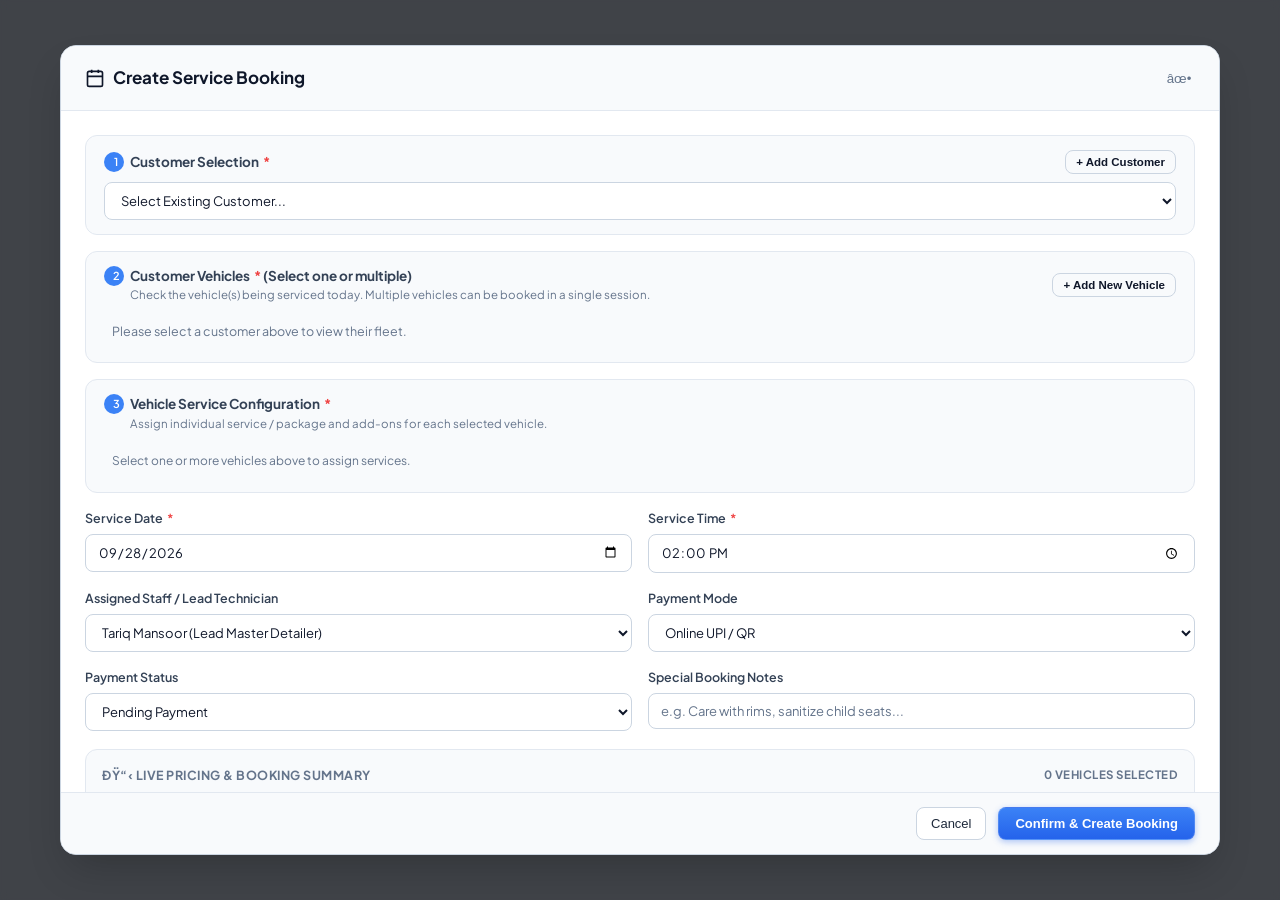
<file: demo_booking.html>
<!DOCTYPE html>
<html lang="en" data-theme="dark">

<head>
  <meta charset="UTF-8">
  <meta name="viewport" content="width=device-width, initial-scale=1.0">
  <meta name="robots" content="noindex, nofollow">
  <title>Ginger Carwash Services - Professional Car Wash & Detailing Management Platform</title>
  <meta name="description"
    content="Production-grade SaaS Car Wash & Detailing Operations System for Ginger Carwash Services. Manage packages, bookings, 11-stage workflow, customers, vehicles, inventory, staff, and billing.">

  <!-- Stylesheets -->
  <link rel="stylesheet" href="css/main.css">
  <link rel="stylesheet" href="css/components.css">
  <link rel="stylesheet" href="css/print.css" media="print">
</head>

<body data-theme="dark">
  <div id="app-root">

    <!-- =====================================================================
         SIDEBAR NAVIGATION
         ===================================================================== -->
    <aside class="sidebar" id="main-sidebar">
      <div class="sidebar-header">
        <a href="#" class="brand-wrapper" onclick="GingerApp.navigateTo('dashboard'); return false;">
          <div class="brand-icon">
            <svg viewBox="0 0 24 24" fill="none" stroke="currentColor" stroke-width="2.5">
              <path
                d="M19 17h2c.6 0 1-.4 1-1v-3c0-.9-.7-1.7-1.5-1.9C18.7 10.6 16 10 16 10s-1.3-1.4-2.2-2.3c-.5-.4-1.1-.7-1.8-.7H5c-.6 0-1.1.4-1.4.9l-1.4 2.9A3.7 3.7 0 0 0 2 12v4c0 .6.4 1 1 1h2">
              </path>
              <circle cx="7" cy="17" r="2"></circle>
              <path d="M9 17h6"></path>
              <circle cx="17" cy="17" r="2"></circle>
            </svg>
          </div>
          <div class="brand-info">
            <span class="brand-name">Ginger <span class="brand-badge">CARWASH</span></span>
            <span class="brand-branch"><span class="branch-dot"></span> Central Auto Care</span>
          </div>
        </a>
        <button class="sidebar-collapse-btn" id="sidebar-toggle-btn" title="Toggle Sidebar">
          <svg width="14" height="14" viewBox="0 0 24 24" fill="none" stroke="currentColor" stroke-width="2">
            <path d="M15 18l-6-6 6-6" />
          </svg>
        </button>
      </div>

      <nav class="sidebar-nav-container custom-scroll">
        <div class="nav-section-title">Core Operations</div>

        <a href="#dashboard" class="nav-item active" data-module="dashboard">
          <span class="nav-item-icon">
            <svg viewBox="0 0 24 24" fill="none" stroke="currentColor">
              <rect x="3" y="3" width="7" height="9" rx="1" />
              <rect x="14" y="3" width="7" height="5" rx="1" />
              <rect x="14" y="12" width="7" height="9" rx="1" />
              <rect x="3" y="16" width="7" height="5" rx="1" />
            </svg>
          </span>
          <span class="nav-item-label">Dashboard</span>
        </a>

        <a href="#bookings" class="nav-item" data-module="bookings">
          <span class="nav-item-icon">
            <svg viewBox="0 0 24 24" fill="none" stroke="currentColor">
              <rect x="3" y="4" width="18" height="18" rx="2" ry="2" />
              <line x1="16" y1="2" x2="16" y2="6" />
              <line x1="8" y1="2" x2="8" y2="6" />
              <line x1="3" y1="10" x2="21" y2="10" />
            </svg>
          </span>
          <span class="nav-item-label">Bookings</span>
          <span class="nav-item-badge">7 Active</span>
        </a>


        <!-- DEDICATED PACKAGES MODULE -->
        <a href="#packages" class="nav-item" data-module="packages">
          <span class="nav-item-icon">
            <svg viewBox="0 0 24 24" fill="none" stroke="currentColor">
              <path
                d="M21 16V8a2 2 0 0 0-1-1.73l-7-4a2 2 0 0 0-2 0l-7 4A2 2 0 0 0 3 8v8a2 2 0 0 0 1 1.73l7 4a2 2 0 0 0 2 0l7-4A2 2 0 0 0 21 16z" />
              <polyline points="3.27 6.96 12 12.01 20.73 6.96" />
              <line x1="12" y1="22.08" x2="12" y2="12" />
            </svg>
          </span>
          <span class="nav-item-label">Packages</span>
          <span class="nav-item-badge" style="background: rgba(59, 130, 246, 0.2); color: #60a5fa;">9 Bundles</span>
        </a>

        <a href="#services" class="nav-item" data-module="services">
          <span class="nav-item-icon">
            <svg viewBox="0 0 24 24" fill="none" stroke="currentColor">
              <path d="M20.59 13.41l-7.17 7.17a2 2 0 0 1-2.83 0L2 12V2h10l8.59 8.59a2 2 0 0 1 0 2.82z" />
              <line x1="7" y1="7" x2="7.01" y2="7" />
            </svg>
          </span>
          <span class="nav-item-label">Single Services</span>
        </a>

        <a href="#customers" class="nav-item" data-module="customers">
          <span class="nav-item-icon">
            <svg viewBox="0 0 24 24" fill="none" stroke="currentColor">
              <path d="M17 21v-2a4 4 0 0 0-4-4H5a4 4 0 0 0-4 4v2" />
              <circle cx="9" cy="7" r="4" />
              <path d="M23 21v-2a4 4 0 0 0-3-3.87" />
              <path d="M16 3.13a4 4 0 0 1 0 7.75" />
            </svg>
          </span>
          <span class="nav-item-label">Customers</span>
        </a>

        <a href="#vehicles" class="nav-item" data-module="vehicles">
          <span class="nav-item-icon">
            <svg viewBox="0 0 24 24" fill="none" stroke="currentColor">
              <path
                d="M19 17h2c.6 0 1-.4 1-1v-3c0-.9-.7-1.7-1.5-1.9C18.7 10.6 16 10 16 10s-1.3-1.4-2.2-2.3c-.5-.4-1.1-.7-1.8-.7H5c-.6 0-1.1.4-1.4.9l-1.4 2.9A3.7 3.7 0 0 0 2 12v4c0 .6.4 1 1 1h2" />
              <circle cx="7" cy="17" r="2" />
              <path d="M9 17h6" />
              <circle cx="17" cy="17" r="2" />
            </svg>
          </span>
          <span class="nav-item-label">Vehicles</span>
        </a>

        <div class="nav-section-title">Fleet & Logistics</div>

        <a href="#staff" class="nav-item" data-module="staff">
          <span class="nav-item-icon">
            <svg viewBox="0 0 24 24" fill="none" stroke="currentColor">
              <path d="M16 21v-2a4 4 0 0 0-4-4H6a4 4 0 0 0-4 4v2" />
              <circle cx="9" cy="7" r="4" />
              <line x1="19" y1="8" x2="19" y2="14" />
              <line x1="22" y1="11" x2="16" y2="11" />
            </svg>
          </span>
          <span class="nav-item-label">Staff Management</span>
        </a>

        <a href="#billing" class="nav-item" data-module="billing">
          <span class="nav-item-icon">
            <svg viewBox="0 0 24 24" fill="none" stroke="currentColor">
              <line x1="12" y1="1" x2="12" y2="23" />
              <path d="M17 5H9.5a3.5 3.5 0 0 0 0 7h5a3.5 3.5 0 0 1 0 7H6" />
            </svg>
          </span>
          <span class="nav-item-label">Billing & Invoices</span>
        </a>

        <a href="#inventory" class="nav-item" data-module="inventory">
          <span class="nav-item-icon">
            <svg viewBox="0 0 24 24" fill="none" stroke="currentColor">
              <line x1="16.5" y1="9.4" x2="7.5" y2="4.21" />
              <path
                d="M21 16V8a2 2 0 0 0-1-1.73l-7-4a2 2 0 0 0-2 0l-7 4A2 2 0 0 0 3 8v8a2 2 0 0 0 1 1.73l7 4a2 2 0 0 0 2 0l7-4A2 2 0 0 0 21 16z" />
              <polyline points="3.27 6.96 12 12.01 20.73 6.96" />
              <line x1="12" y1="22.08" x2="12" y2="12" />
            </svg>
          </span>
          <span class="nav-item-label">Inventory & Stock</span>
          <span class="nav-item-badge" style="color: #f87171; border-color: rgba(239, 68, 68, 0.3);">3 Low</span>
        </a>

        <div class="nav-section-title">Administration</div>

        <a href="#notifications" class="nav-item" data-module="notifications">
          <span class="nav-item-icon">
            <svg viewBox="0 0 24 24" fill="none" stroke="currentColor">
              <path d="M18 8A6 6 0 0 0 6 8c0 7-3 9-3 9h18s-3-2-3-9" />
              <path d="M13.73 21a2 2 0 0 1-3.46 0" />
            </svg>
          </span>
          <span class="nav-item-label">Notifications</span>
        </a>

        <a href="#reports" class="nav-item" data-module="reports">
          <span class="nav-item-icon">
            <svg viewBox="0 0 24 24" fill="none" stroke="currentColor">
              <line x1="18" y1="20" x2="18" y2="10" />
              <line x1="12" y1="20" x2="12" y2="4" />
              <line x1="6" y1="20" x2="6" y2="14" />
            </svg>
          </span>
          <span class="nav-item-label">Reports & Analytics</span>
        </a>

        <a href="#roles" class="nav-item" data-module="roles">
          <span class="nav-item-icon">
            <svg viewBox="0 0 24 24" fill="none" stroke="currentColor">
              <path d="M12 22s8-4 8-10V5l-8-3-8 3v7c0 6 8 10 8 10z" />
            </svg>
          </span>
          <span class="nav-item-label">Users & Roles</span>
        </a>

        <a href="#settings" class="nav-item" data-module="settings">
          <span class="nav-item-icon">
            <svg viewBox="0 0 24 24" fill="none" stroke="currentColor">
              <circle cx="12" cy="12" r="3" />
              <path
                d="M19.4 15a1.65 1.65 0 0 0 .33 1.82l.06.06a2 2 0 0 1 0 2.83 2 2 0 0 1-2.83 0l-.06-.06a1.65 1.65 0 0 0-1.82-.33 1.65 1.65 0 0 0-1 1.51V21a2 2 0 0 1-2 2 2 2 0 0 1-2-2v-.09A1.65 1.65 0 0 0 9 19.4a1.65 1.65 0 0 0-1.82.33l-.06.06a2 2 0 0 1-2.83 0 2 2 0 0 1 0-2.83l.06-.06a1.65 1.65 0 0 0 .33-1.82 1.65 1.65 0 0 0-1.51-1H3a2 2 0 0 1-2-2 2 2 0 0 1 2-2h.09A1.65 1.65 0 0 0 4.6 9a1.65 1.65 0 0 0-.33-1.82l-.06-.06a2 2 0 0 1 0-2.83 2 2 0 0 1 2.83 0l.06.06a1.65 1.65 0 0 0 1.82.33H9a1.65 1.65 0 0 0 1-1.51V3a2 2 0 0 1 2-2 2 2 0 0 1 2 2v.09a1.65 1.65 0 0 0 1 1.51 1.65 1.65 0 0 0 1.82-.33l.06-.06a2 2 0 0 1 2.83 0 2 2 0 0 1 0 2.83l-.06.06a1.65 1.65 0 0 0-.33 1.82V9a1.65 1.65 0 0 0 1.51 1H21a2 2 0 0 1 2 2 2 2 0 0 1-2 2h-.09a1.65 1.65 0 0 0-1.51 1z" />
            </svg>
          </span>
          <span class="nav-item-label">System Settings</span>
        </a>
      </nav>

      <div class="sidebar-footer">
        <div class="user-profile-widget" id="sidebar-user-card" onclick="GingerApp.openLoginScreen()"
          title="Click to Switch Account / Terminal Authorization">
          <div class="user-avatar-wrap">
            <div class="user-avatar-img" id="sidebar-user-avatar">RK</div>
            <div class="user-online-badge"></div>
          </div>
          <div class="user-info">
            <span class="user-name" id="sidebar-user-name">Rashid Al-Kuwari</span>
            <span class="user-role" id="sidebar-user-role">Operations Director</span>
          </div>
        </div>
      </div>
    </aside>

    <!-- =====================================================================
         MAIN VIEWPORT WRAPPER
         ===================================================================== -->
    <div class="main-wrapper">

      <!-- TOPBAR -->
      <header class="topbar">
        <div class="topbar-left">
          <nav class="page-breadcrumb">
            <a href="#" onclick="GingerApp.navigateTo('dashboard'); return false;">Ginger Carwash Services</a>
            <span class="page-breadcrumb-separator">/</span>
            <span class="page-breadcrumb-current" id="topbar-breadcrumb-current">Operational Dashboard</span>
          </nav>

          <div class="live-status-pill">
            <span class="live-pulse"></span>
            <span>System Operational</span>
          </div>
        </div>

        <div class="topbar-center">
          <div class="global-search-container">
            <svg class="global-search-icon" viewBox="0 0 24 24" fill="none" stroke="currentColor" stroke-width="2">
              <circle cx="11" cy="11" r="8" />
              <line x1="21" y1="21" x2="16.65" y2="16.65" />
            </svg>
            <input type="text" class="global-search-input"
              placeholder="Search packages, customers, plates (e.g. QTR 45821), bookings, invoices...">
            <span class="global-search-shortcut">Ctrl+K</span>
          </div>
        </div>

        <div class="topbar-right">
          <!-- LIGHT / DARK MODE TOGGLE BUTTON -->
          <button class="topbar-action-btn" id="theme-toggle-btn" onclick="GingerApp.toggleTheme()"
            title="Toggle Light / Dark Mode">
            <svg width="18" height="18" viewBox="0 0 24 24" fill="none" stroke="currentColor" stroke-width="2">
              <circle cx="12" cy="12" r="5"></circle>
              <line x1="12" y1="1" x2="12" y2="3"></line>
              <line x1="12" y1="21" x2="12" y2="23"></line>
              <line x1="4.22" y1="4.22" x2="5.64" y2="5.64"></line>
              <line x1="18.36" y1="18.36" x2="19.78" y2="19.78"></line>
              <line x1="1" y1="12" x2="3" y2="12"></line>
              <line x1="21" y1="12" x2="23" y2="12"></line>
              <line x1="4.22" y1="19.78" x2="5.64" y2="18.36"></line>
              <line x1="18.36" y1="5.64" x2="19.78" y2="4.22"></line>
            </svg>
          </button>

          <!-- Notification Bell -->
          <div style="position: relative;">
            <button class="topbar-action-btn" id="topbar-notif-btn" title="System Notifications">
              <svg width="18" height="18" viewBox="0 0 24 24" fill="none" stroke="currentColor" stroke-width="2">
                <path d="M18 8A6 6 0 0 0 6 8c0 7-3 9-3 9h18s-3-2-3-9" />
                <path d="M13.73 21a2 2 0 0 1-3.46 0" />
              </svg>
              <span class="badge-counter" id="topbar-notif-count">2</span>
            </button>
            <div class="popover-menu" id="topbar-notif-dropdown" style="width: 320px;">
              <div
                style="padding: 8px 12px; font-weight: 700; font-size: 13px; border-bottom: 1px solid var(--border-subtle); display: flex; justify-content: space-between; align-items: center;">
                <span>Notifications</span>
                <a href="#" style="font-size: 11px; color: var(--primary-500); text-decoration: none;"
                  onclick="GingerApp.navigateTo('notifications'); return false;">View All</a>
              </div>
              <div id="topbar-notif-list" style="padding: 6px;"></div>
            </div>
          </div>

          <!-- Quick Action Dropdown -->
          <div class="quick-action-dropdown-wrap">
            <button class="btn-primary" id="btn-quick-action">
              <span>+ Quick Action</span>
              <svg width="14" height="14" viewBox="0 0 24 24" fill="none" stroke="currentColor" stroke-width="2.5">
                <polyline points="6 9 12 15 18 9" />
              </svg>
            </button>
            <div class="popover-menu" id="quick-action-menu">
              <div class="popover-item" onclick="GingerApp.openModal('add-booking-modal')">
                <span>ðŸ“…</span> <span>New Service Booking</span>
              </div>
              <div class="popover-item" onclick="GingerApp.openCreatePackageModal()">
                <span>ðŸ“¦</span> <span>Create Package Bundle</span>
              </div>
              <div class="popover-item" onclick="GingerApp.openCreateCustomerModal()">
                <span>ðŸ‘¤</span> <span>Register Customer</span>
              </div>
              <div class="popover-item" onclick="GingerApp.openCreateVehicleModal()">
                <span>ðŸš—</span> <span>Add Vehicle to Registry</span>
              </div>
              <div class="popover-item" onclick="GingerApp.openCreateServiceModal()">
                <span>âœ¨</span> <span>Add Wash Service</span>
              </div>
              <div class="popover-item" onclick="GingerApp.openCreateStaffModal()">
                <span>ðŸ› </span> <span>Add Staff Member</span>
              </div>
              <div class="popover-divider"></div>
              <div class="popover-item" onclick="GingerApp.openCreateProductModal()">
                <span>ðŸ“¦</span> <span>Add Inventory Product</span>
              </div>
            </div>
          </div>

          <!-- User Widget -->
          <div class="user-avatar-wrap" id="topbar-user-widget" style="cursor: pointer;" title="User Profile">
            <div class="user-avatar-img">RK</div>
            <div class="user-online-badge"></div>
          </div>
          <div class="popover-menu" id="user-profile-menu">
            <div style="padding: 10px 12px; border-bottom: 1px solid var(--border-subtle);">
              <div style="font-weight: 700; color: var(--text-primary);" id="topbar-user-name">Rashid Al-Kuwari</div>
              <div style="font-size: 11.5px; color: var(--text-tertiary);" id="topbar-user-role">Super Admin
                (Operations)</div>
            </div>
            <div class="popover-item" onclick="GingerApp.openLoginScreen()">
              <span>ðŸ”</span> <span>Switch Account / Terminal Login</span>
            </div>
            <div class="popover-item" onclick="GingerApp.navigateTo('settings')">
              <span>âš™</span> <span>Business & System Settings</span>
            </div>
            <div class="popover-item" onclick="GingerApp.toggleTheme()">
              <span>ðŸŒ“</span> <span>Toggle Dark / Light Mode</span>
            </div>
            <div class="popover-item" onclick="GingerVerifier.runAll()">
              <span>ðŸ§ª</span> <span>Run System Verification Suite</span>
            </div>
            <div class="popover-divider"></div>
            <div class="popover-item" style="color: var(--danger);" onclick="GingerApp.signOut()">
              <span>ðŸšª</span> <span>Sign Out to Login Screen</span>
            </div>
          </div>
        </div>
      </header>

      <!-- PAGE CONTENT AREA -->
      <main class="page-content-area custom-scroll">

        <!-- ===================================================================
             1. DASHBOARD PAGE
             =================================================================== -->
        <section id="page-dashboard" class="page-module active-module">
          <div class="module-header">
            <div class="module-title-group">
              <h1>Operational Dashboard</h1>
              <p>Ginger Carwash Services live service volume, customer bookings, staff schedules, and revenue.</p>
            </div>
            <div class="module-actions">
              <button class="btn-secondary" onclick="ReportsEngine.exportToCsv('bookings')">
                <svg width="14" height="14" viewBox="0 0 24 24" fill="none" stroke="currentColor" stroke-width="2">
                  <path d="M21 15v4a2 2 0 0 1-2 2H5a2 2 0 0 1-2-2v-4" />
                  <polyline points="7 10 12 15 17 10" />
                  <line x1="12" y1="15" x2="12" y2="3" />
                </svg>
                Export CSV
              </button>
              <button class="btn-primary" onclick="GingerApp.openModal('add-booking-modal')">
                + New Service Booking
              </button>
            </div>
          </div>

          <!-- KPI Grid -->
          <div class="kpi-grid">
            <div class="kpi-card accent-primary">
              <div class="kpi-top">
                <span class="kpi-label">Total Bookings</span>
                <div class="kpi-icon-wrap">ðŸ“…</div>
              </div>
              <div class="kpi-value" id="kpi-total-bookings">7</div>
              <div class="kpi-trend trend-up">
                <span>â†‘ +18.4%</span>
                <span style="color: var(--text-tertiary);">vs last week</span>
              </div>
            </div>

            <div class="kpi-card accent-cyan">
              <div class="kpi-top">
                <span class="kpi-label">Today's Bookings</span>
                <div class="kpi-icon-wrap">ðŸš—</div>
              </div>
              <div class="kpi-value" id="kpi-today-bookings">7</div>
              <div class="kpi-trend trend-up">
                <span>â†‘ 4 new today</span>
                <span style="color: var(--text-tertiary);">on schedule</span>
              </div>
            </div>

            <div class="kpi-card accent-success">
              <div class="kpi-top">
                <span class="kpi-label">Completed Washes</span>
                <div class="kpi-icon-wrap">âœ“</div>
              </div>
              <div class="kpi-value" id="kpi-completed-services">2</div>
              <div class="kpi-trend trend-up">
                <span>99.2%</span>
                <span style="color: var(--text-tertiary);">on-time rate</span>
              </div>
            </div>

            <div class="kpi-card accent-warning">
              <div class="kpi-top">
                <span class="kpi-label">Active Services</span>
                <div class="kpi-icon-wrap">â±</div>
              </div>
              <div class="kpi-value" id="kpi-pending-services">5</div>
              <div class="kpi-trend trend-neutral">
                <span>Services currently in progress</span>
              </div>
            </div>

            <div class="kpi-card accent-purple">
              <div class="kpi-top">
                <span class="kpi-label">Registered Customers</span>
                <div class="kpi-icon-wrap">ðŸ‘¥</div>
              </div>
              <div class="kpi-value" id="kpi-total-customers">6</div>
              <div class="kpi-trend trend-up">
                <span>2 VIP accounts</span>
              </div>
            </div>

            <div class="kpi-card accent-success">
              <div class="kpi-top">
                <span class="kpi-label">Today's Revenue</span>
                <div class="kpi-icon-wrap">â‚¹</div>
              </div>
              <div class="kpi-value" id="kpi-total-revenue">â‚¹ 10,443</div>
              <div class="kpi-trend trend-up">
                <span>â†‘ +12.5%</span>
                <span style="color: var(--text-tertiary);">vs yesterday</span>
              </div>
            </div>

            <div class="kpi-card accent-warning">
              <div class="kpi-top">
                <span class="kpi-label">Pending Payments</span>
                <div class="kpi-icon-wrap">ðŸ’³</div>
              </div>
              <div class="kpi-value" id="kpi-pending-payments">â‚¹ 767</div>
              <div class="kpi-trend trend-neutral">
                <span>1 invoice pending</span>
              </div>
            </div>

            <div class="kpi-card accent-danger">
              <div class="kpi-top">
                <span class="kpi-label">Low Stock Alerts</span>
                <div class="kpi-icon-wrap">âš </div>
              </div>
              <div class="kpi-value" id="kpi-low-stock" style="color: #f87171;">3</div>
              <div class="kpi-trend trend-down">
                <span>Items need reorder</span>
              </div>
            </div>
          </div>

          <!-- Service Status Overview (Workflow Lifecycle) -->
          <div class="bay-status-bar"
            style="background: var(--bg-surface-elevated); border: 1px solid var(--border-medium); border-radius: var(--radius-lg); padding: 18px 20px;">
            <div class="bay-status-header"
              style="margin-bottom: 14px; display: flex; justify-content: space-between; align-items: center;">
              <div class="bay-status-title"
                style="display: flex; align-items: center; gap: 8px; font-weight: 700; font-size: 14px; color: var(--text-primary);">
                <svg width="18" height="18" viewBox="0 0 24 24" fill="none" stroke="currentColor" stroke-width="2">
                  <path d="M22 11.08V12a10 10 0 1 1-5.93-9.14" />
                  <polyline points="22 4 12 14.01 9 11.01" />
                </svg>
                <span>Today's Service Workflow & Booking Statuses</span>
              </div>
              <button class="btn-secondary btn-sm" onclick="GingerApp.navigateTo('bookings')">
                View All Bookings â†’
              </button>
            </div>
            <div class="status-summary-pills-grid" id="dashboard-status-summary-grid"
              style="display: grid; grid-template-columns: repeat(auto-fit, minmax(140px, 1fr)); gap: 12px;">
              <!-- Rendered via JS: Confirmed, Checked In, In Service, Quality Check, Ready for Pickup, Completed -->
            </div>
          </div>

          <!-- Charts Grid -->
          <div class="charts-grid-2">
            <div class="chart-card">
              <div class="chart-header">
                <div class="chart-title">Booking Overview by Day</div>
                <div class="chart-legend">
                  <div class="legend-item"><span class="legend-color" style="background: #2563eb;"></span> Completed
                  </div>
                  <div class="legend-item"><span class="legend-color" style="background: #f59e0b;"></span> In Service
                  </div>
                </div>
              </div>
              <div class="svg-chart-container" id="chart-bookings-overview-svg"></div>
            </div>

            <div class="chart-card">
              <div class="chart-header">
                <div class="chart-title">Revenue Trajectory (â‚¹)</div>
                <div class="chart-legend">
                  <div class="legend-item"><span class="legend-color" style="background: #10b981;"></span> Daily Gross
                  </div>
                </div>
              </div>
              <div class="svg-chart-container" id="chart-revenue-overview-svg"></div>
            </div>
          </div>

          <!-- Today's Appointments Table -->
          <div class="table-card" style="margin-bottom: 24px;">
            <div class="modal-header" style="border-bottom: 1px solid var(--border-subtle); background: transparent;">
              <div class="modal-title">
                <svg width="18" height="18" viewBox="0 0 24 24" fill="none" stroke="currentColor" stroke-width="2">
                  <circle cx="12" cy="12" r="10" />
                  <polyline points="12 6 12 12 16 14" />
                </svg>
                <span>Today's Service Appointments</span>
              </div>
              <button class="btn-secondary btn-sm" onclick="GingerApp.navigateTo('bookings')">View All Bookings
                â†’</button>
            </div>
            <div class="table-responsive">
              <table class="data-table">
                <thead>
                  <tr>
                    <th>Booking ID</th>
                    <th>Customer</th>
                    <th>Vehicle</th>
                    <th>Service / Package</th>
                    <th>Staff Assigned</th>
                    <th>Appt Time</th>
                    <th>Status</th>
                    <th>Payment</th>
                    <th>Actions</th>
                  </tr>
                </thead>
                <tbody id="dashboard-today-table-body">
                  <!-- Populated via JS -->
                </tbody>
              </table>
            </div>
          </div>

          <!-- Low Stock Alert Box -->
          <div class="table-card">
            <div class="modal-header" style="border-bottom: 1px solid var(--border-subtle); background: transparent;">
              <div class="modal-title" style="color: #f87171;">
                <svg width="18" height="18" viewBox="0 0 24 24" fill="none" stroke="currentColor" stroke-width="2">
                  <path d="M10.29 3.86L1.82 18a2 2 0 0 0 1.71 3h16.94a2 2 0 0 0 1.71-3L13.71 3.86a2 2 0 0 0-3.42 0z" />
                  <line x1="12" y1="9" x2="12" y2="13" />
                  <line x1="12" y1="17" x2="12.01" y2="17" />
                </svg>
                <span>Low Consumables & Chemical Alerts</span>
              </div>
              <button class="btn-secondary btn-sm" onclick="GingerApp.navigateTo('inventory')">Manage Stock â†’</button>
            </div>
            <div class="table-responsive">
              <table class="data-table">
                <thead>
                  <tr>
                    <th>Chemical / Consumable Product</th>
                    <th>Current Stock</th>
                    <th>Minimum Safety Level</th>
                    <th>Preferred Supplier</th>
                    <th>Alert Status</th>
                    <th>Action</th>
                  </tr>
                </thead>
                <tbody id="dashboard-low-stock-body">
                  <!-- Populated via JS -->
                </tbody>
              </table>
            </div>
          </div>
        </section>

        <!-- ===================================================================
             2. BOOKINGS & APPOINTMENTS PAGE
             =================================================================== -->
        <section id="page-bookings" class="page-module">
          <div class="module-header">
            <div class="module-title-group">
              <h1>Bookings & Appointments</h1>
              <p>Manage, schedule, filter, and track all service jobs from intake to collection.</p>
            </div>
            <div class="module-actions">
              <button class="btn-secondary" onclick="ReportsEngine.exportToCsv('bookings')">
                <svg width="14" height="14" viewBox="0 0 24 24" fill="none" stroke="currentColor" stroke-width="2">
                  <path d="M21 15v4a2 2 0 0 1-2 2H5a2 2 0 0 1-2-2v-4" />
                  <polyline points="7 10 12 15 17 10" />
                  <line x1="12" y1="15" x2="12" y2="3" />
                </svg>
                Export CSV
              </button>
              <button class="btn-primary" onclick="GingerApp.openModal('add-booking-modal')">
                + New Service Booking
              </button>
            </div>
          </div>

          <!-- Filter Toolbar -->
          <div class="filter-toolbar">
            <div class="filter-group-left">
              <div class="filter-search-box">
                <svg viewBox="0 0 24 24" fill="none" stroke="currentColor" stroke-width="2">
                  <circle cx="11" cy="11" r="8" />
                  <line x1="21" y1="21" x2="16.65" y2="16.65" />
                </svg>
                <input type="text" id="filter-bookings-search" placeholder="Search by booking, customer, plate..."
                  oninput="GingerApp.filters.bookings.search = this.value; GingerApp.renderBookingsTable();">
              </div>

              <select class="filter-select" id="filter-bookings-status"
                onchange="GingerApp.filters.bookings.status = this.value; GingerApp.renderBookingsTable();">
                <option value="all">All Service Statuses</option>
                <option value="Pending">Pending</option>
                <option value="Confirmed">Confirmed</option>
                <option value="Checked In">Checked In</option>
                <option value="In Service">In Service</option>
                <option value="Quality Check">Quality Check</option>
                <option value="Ready for Pickup">Ready for Pickup</option>
                <option value="Completed">Completed</option>
                <option value="Cancelled">Cancelled</option>
              </select>

              <select class="filter-select" id="filter-bookings-payment"
                onchange="GingerApp.filters.bookings.payment = this.value; GingerApp.renderBookingsTable();">
                <option value="all">All Payment Statuses</option>
                <option value="Paid">Paid</option>
                <option value="Pending">Payment Pending</option>
              </select>

              <button class="btn-secondary btn-sm" onclick="GingerApp.resetBookingFilters()">Reset Filters</button>
            </div>

            <div class="filter-group-right">
              <button class="btn-secondary btn-sm" onclick="ReportsEngine.exportToCsv('bookings')">
                Export Bookings CSV
              </button>
            </div>
          </div>

          <!-- Bookings Table -->
          <div class="table-card">
            <div class="table-responsive">
              <table class="data-table">
                <thead>
                  <tr>
                    <th class="sortable">Booking ID</th>
                    <th class="sortable">Date</th>
                    <th>Time</th>
                    <th>Customer</th>
                    <th>Vehicle</th>
                    <th>Plate Number</th>
                    <th>Package / Service</th>
                    <th>Assigned Staff</th>
                    <th>Amount</th>
                    <th>Payment</th>
                    <th>Status</th>
                    <th>Actions</th>
                  </tr>
                </thead>
                <tbody id="bookings-table-body">
                  <!-- Populated via JS -->
                </tbody>
              </table>
            </div>
            <div class="table-footer">
              <span id="bookings-count-label">Showing bookings</span>
              <div class="pagination-controls">
                <button class="pagination-btn" disabled>Â« Previous</button>
                <button class="pagination-btn active">1</button>
                <button class="pagination-btn" disabled>Next Â»</button>
              </div>
            </div>
          </div>
        </section>


        <!-- ===================================================================
             4. DEDICATED PACKAGES MODULE
             =================================================================== -->
        <section id="page-packages" class="page-module">
          <div class="module-header">
            <div class="module-title-group">
              <h1>Car Wash Packages & Detailing Bundles</h1>
              <p>Design, configure, and manage comprehensive car wash packages tailored for different vehicle classes.
              </p>
            </div>
            <div class="module-actions">
              <button class="btn-secondary" onclick="ReportsEngine.exportToCsv('packages')">
                <svg width="14" height="14" viewBox="0 0 24 24" fill="none" stroke="currentColor" stroke-width="2">
                  <path d="M21 15v4a2 2 0 0 1-2 2H5a2 2 0 0 1-2-2v-4" />
                  <polyline points="7 10 12 15 17 10" />
                  <line x1="12" y1="15" x2="12" y2="3" />
                </svg>
                Export CSV
              </button>
              <button class="btn-primary" onclick="GingerApp.openCreatePackageModal()">
                + Create New Package
              </button>
            </div>
          </div>

          <!-- Filter Toolbar for Packages -->
          <div class="filter-toolbar">
            <div class="filter-group-left">
              <div class="filter-search-box">
                <svg viewBox="0 0 24 24" fill="none" stroke="currentColor" stroke-width="2">
                  <circle cx="11" cy="11" r="8" />
                  <line x1="21" y1="21" x2="16.65" y2="16.65" />
                </svg>
                <input type="text" id="filter-packages-search" placeholder="Search package name, type, description..."
                  oninput="GingerApp.filters.packages.search = this.value; GingerApp.renderPackagesTable();">
              </div>

              <select class="filter-select" id="filter-packages-type"
                onchange="GingerApp.filters.packages.type = this.value; GingerApp.renderPackagesTable();">
                <option value="all">All Package Categories</option>
                <option value="Basic Wash">Basic Wash</option>
                <option value="Standard Wash">Standard Wash</option>
                <option value="Premium Wash">Premium Wash</option>
                <option value="Interior Cleaning">Interior Cleaning</option>
                <option value="Exterior Cleaning">Exterior Cleaning</option>
                <option value="Full Car Detailing">Full Car Detailing</option>
                <option value="Express Wash">Express Wash</option>
                <option value="Deep Cleaning">Deep Cleaning</option>
                <option value="SUV / Large Vehicle Packages">SUV / Large Vehicle Packages</option>
              </select>

              <select class="filter-select" id="filter-packages-vehicle"
                onchange="GingerApp.filters.packages.vehicle = this.value; GingerApp.renderPackagesTable();">
                <option value="all">All Vehicle Types</option>
                <option value="All Types">All Types</option>
                <option value="Sedan">Sedan / Hatchback</option>
                <option value="SUV">SUV / Large</option>
              </select>

              <select class="filter-select" id="filter-packages-status"
                onchange="GingerApp.filters.packages.status = this.value; GingerApp.renderPackagesTable();">
                <option value="all">All Statuses</option>
                <option value="Active">Active</option>
                <option value="Inactive">Inactive</option>
              </select>

              <select class="filter-select" id="filter-packages-price"
                onchange="GingerApp.filters.packages.priceRange = this.value; GingerApp.renderPackagesTable();">
                <option value="all">All Price Ranges</option>
                <option value="under-1500">Under â‚¹1,500</option>
                <option value="1500-3000">â‚¹1,500 - â‚¹3,000</option>
                <option value="3000-6000">â‚¹3,000 - â‚¹6,000</option>
                <option value="above-6000">Above â‚¹6,000</option>
              </select>

              <button class="btn-secondary btn-sm" onclick="GingerApp.resetPackageFilters()">Reset Filters</button>
            </div>
          </div>

          <!-- Packages Table -->
          <div class="table-card">
            <div class="table-responsive">
              <table class="data-table">
                <thead>
                  <tr>
                    <th>Package Name</th>
                    <th>Category / Type</th>
                    <th>Vehicle Type</th>
                    <th>Included Services</th>
                    <th>Duration</th>
                    <th>Pricing (Pkg / Reg)</th>
                    <th>Status</th>
                    <th>Created</th>
                    <th>Actions</th>
                  </tr>
                </thead>
                <tbody id="packages-table-body">
                  <!-- Populated via JS -->
                </tbody>
              </table>
            </div>
            <div class="table-footer">
              <span id="packages-count-label">Showing packages</span>
            </div>
          </div>
        </section>

        <!-- ===================================================================
             5. SINGLE SERVICES MODULE
             =================================================================== -->
        <section id="page-services" class="page-module">
          <div class="module-header">
            <div class="module-title-group">
              <h1>Individual Wash & Detailing Services</h1>
              <p>Manage standalone detailing treatments, duration, and baseline pricing.</p>
            </div>
            <div class="module-actions">
              <button class="btn-primary" onclick="GingerApp.openCreateServiceModal()">+ Add New Service</button>
            </div>
          </div>

          <div class="services-catalog-grid" id="services-grid-container">
            <!-- Populated via JS -->
          </div>
        </section>

        <!-- ===================================================================
             6. CUSTOMERS MODULE
             =================================================================== -->
        <section id="page-customers" class="page-module">
          <div class="module-header">
            <div class="module-title-group">
              <h1>Customer Directory</h1>
              <p>Customer profiles, service history, owned vehicles, and lifetime spending.</p>
            </div>
            <div class="module-actions">
              <button class="btn-secondary" onclick="ReportsEngine.exportToCsv('customers')">Export CSV</button>
              <button class="btn-primary" onclick="GingerApp.openCreateCustomerModal()">+ Register Customer</button>
            </div>
          </div>

          <div class="filter-toolbar">
            <div class="filter-group-left">
              <div class="filter-search-box">
                <svg viewBox="0 0 24 24" fill="none" stroke="currentColor" stroke-width="2">
                  <circle cx="11" cy="11" r="8" />
                  <line x1="21" y1="21" x2="16.65" y2="16.65" />
                </svg>
                <input type="text" placeholder="Search customer by name, phone, email..."
                  oninput="GingerApp.filters.customers.search = this.value; GingerApp.renderCustomersTable();">
              </div>
              <select class="filter-select"
                onchange="GingerApp.filters.customers.status = this.value; GingerApp.renderCustomersTable();">
                <option value="all">All Customer Tiers</option>
                <option value="VIP">VIP</option>
                <option value="Active">Standard Active</option>
              </select>
            </div>
          </div>

          <div class="table-card">
            <div class="table-responsive">
              <table class="data-table">
                <thead>
                  <tr>
                    <th>Customer ID</th>
                    <th>Full Name</th>
                    <th>Phone Number</th>
                    <th>Email Address</th>
                    <th>Vehicles</th>
                    <th>Total Bookings</th>
                    <th>Last Visit</th>
                    <th>Lifetime Spend</th>
                    <th>Tier Status</th>
                    <th>Actions</th>
                  </tr>
                </thead>
                <tbody id="customers-table-body">
                  <!-- Populated via JS -->
                </tbody>
              </table>
            </div>
            <div class="table-footer">
              <span id="customers-count-label">Showing customers</span>
            </div>
          </div>
        </section>

        <!-- ===================================================================
             7. VEHICLES MODULE
             =================================================================== -->
        <section id="page-vehicles" class="page-module">
          <div class="module-header">
            <div class="module-title-group">
              <h1>Vehicle Registry & Inspection Log</h1>
              <p>Vehicle details, license plates, condition records, and before/after photo records.</p>
            </div>
            <div class="module-actions">
              <button class="btn-primary" onclick="GingerApp.openCreateVehicleModal()">+ Register Vehicle</button>
            </div>
          </div>

          <div class="filter-toolbar">
            <div class="filter-group-left">
              <div class="filter-search-box">
                <svg viewBox="0 0 24 24" fill="none" stroke="currentColor" stroke-width="2">
                  <circle cx="11" cy="11" r="8" />
                  <line x1="21" y1="21" x2="16.65" y2="16.65" />
                </svg>
                <input type="text" placeholder="Search plate, model, owner..."
                  oninput="GingerApp.filters.vehicles.search = this.value; GingerApp.renderVehiclesTable();">
              </div>
              <select class="filter-select"
                onchange="GingerApp.filters.vehicles.type = this.value; GingerApp.renderVehiclesTable();">
                <option value="all">All Vehicle Types</option>
                <option value="SUV">SUV</option>
                <option value="Sedan">Sedan</option>
              </select>
            </div>
          </div>

          <div class="table-card">
            <div class="table-responsive">
              <table class="data-table">
                <thead>
                  <tr>
                    <th>Registration Plate</th>
                    <th>Make & Model</th>
                    <th>Year</th>
                    <th>Vehicle Type</th>
                    <th>Registered Owner</th>
                    <th>Total Services</th>
                    <th>Last Service Date</th>
                    <th>Status</th>
                    <th>Actions</th>
                  </tr>
                </thead>
                <tbody id="vehicles-table-body">
                  <!-- Populated via JS -->
                </tbody>
              </table>
            </div>
          </div>
        </section>

        <!-- ===================================================================
             8. STAFF MANAGEMENT MODULE
             =================================================================== -->
        <section id="page-staff" class="page-module">
          <div class="module-header">
            <div class="module-title-group">
              <h1>Staff & Technician Roster</h1>
              <p>Lead detailers, quality inspectors, bay technicians, and shift schedules.</p>
            </div>
            <div class="module-actions">
              <button class="btn-primary" onclick="GingerApp.openCreateStaffModal()">+ Add Staff Member</button>
            </div>
          </div>

          <div class="kpi-grid" id="staff-grid-container">
            <!-- Populated via JS -->
          </div>
        </section>

        <!-- ===================================================================
             9. BILLING & INVOICES MODULE
             =================================================================== -->
        <section id="page-billing" class="page-module">
          <div class="module-header">
            <div class="module-title-group">
              <h1>Billing & Payment Records</h1>
              <p>Issue professional invoices, edit line items, record payments, and inspect audit histories.</p>
            </div>
            <div class="module-actions">
              <button class="btn-secondary" onclick="ReportsEngine.exportToCsv('billing')">Export Invoices CSV</button>
            </div>
          </div>

          <div class="table-card">
            <div class="table-responsive">
              <table class="data-table">
                <thead>
                  <tr>
                    <th>Invoice #</th>
                    <th>Booking Ref</th>
                    <th>Customer</th>
                    <th>Date</th>
                    <th>Grand Total</th>
                    <th>Payment Method</th>
                    <th>Invoice Status</th>
                    <th>Actions</th>
                  </tr>
                </thead>
                <tbody id="billing-table-body">
                  <!-- Populated via JS -->
                </tbody>
              </table>
            </div>
          </div>
        </section>

        <!-- ===================================================================
             10. INVENTORY MANAGEMENT MODULE
             =================================================================== -->
        <section id="page-inventory" class="page-module">
          <div class="module-header">
            <div class="module-title-group">
              <h1>Inventory & Consumables</h1>
              <p>Monitor shampoos, ceramic bottles, microfiber towels, and purchase reorders.</p>
            </div>
            <div class="module-actions">
              <button class="btn-secondary" onclick="ReportsEngine.exportToCsv('inventory')">Export CSV</button>
              <button class="btn-secondary" onclick="GingerApp.openCreateSupplierModal()">+ Add Supplier</button>
              <button class="btn-primary" onclick="GingerApp.openCreateProductModal()">+ Add Product</button>
            </div>
          </div>

          <div class="table-card">
            <div class="table-responsive">
              <table class="data-table">
                <thead>
                  <tr>
                    <th>Product Name</th>
                    <th>Category</th>
                    <th>SKU Code</th>
                    <th>Current Stock</th>
                    <th>Min Threshold</th>
                    <th>Primary Supplier</th>
                    <th>Status</th>
                    <th>Actions</th>
                  </tr>
                </thead>
                <tbody id="inventory-table-body">
                  <!-- Populated via JS -->
                </tbody>
              </table>
            </div>
          </div>
        </section>

        <!-- ===================================================================
             11. NOTIFICATIONS MODULE
             =================================================================== -->
        <section id="page-notifications" class="page-module">
          <div class="module-header">
            <div class="module-title-group">
              <h1>Notification Center & SMS Simulator</h1>
              <p>Automated WhatsApp & SMS customer alerts, service readiness triggers, and low stock warnings.</p>
            </div>
            <div class="module-actions">
              <button class="btn-secondary"
                onclick="GingerApp.data.notifications.forEach(n=>n.read=true); GingerApp.updateNotificationCounter(); GingerApp.renderNotificationsModule(); GingerApp.showToast('All notifications marked as read', 'success');">
                Mark All as Read
              </button>
            </div>
          </div>

          <div style="display: grid; grid-template-columns: 1.5fr 1fr; gap: 20px; align-items: start;">
            <div class="table-card" style="padding: 16px;">
              <h3 style="font-size: 14px; margin-bottom: 14px; color: var(--text-primary);">Automated System Broadcasts
              </h3>
              <div id="notifications-full-list">
                <!-- Populated via JS -->
              </div>
            </div>

            <!-- WhatsApp & SMS Mobile Preview Simulator -->
            <div class="phone-preview-mockup">
              <div class="phone-header">
                <span class="user-avatar-wrap" style="width: 28px; height: 28px; font-size: 10px;">
                  <div class="user-avatar-img">GC</div>
                </span>
                <div>
                  <div style="font-size: 12px; color: white;">Ginger Carwash Services</div>
                  <div style="font-size: 10px; color: #8696a0;">Business Account â€¢ Verified</div>
                </div>
              </div>
              <div style="flex: 1; display: flex; flex-direction: column; justify-content: flex-end; gap: 10px;">
                <div class="phone-message-bubble">
                  ðŸš— <strong>Ginger Carwash Update</strong><br>
                  Dear Sarah Jenkins, your BMW 530i M Sport (AUH 19420) service has passed our 100-point Quality Check
                  and is ready for pickup at Central Detailing Center!<br><br>
                  View invoice & warranty: <span
                    style="text-decoration: underline; color: #53bdeb;">https://gingercarwash.com/inv-392</span>
                  <div class="message-time-meta">11:20 AM âœ“âœ“</div>
                </div>
              </div>
            </div>
          </div>
        </section>

        <!-- ===================================================================
             12. REPORTS & ANALYTICS MODULE
             =================================================================== -->
        <section id="page-reports" class="page-module">
          <div class="module-header">
            <div class="module-title-group">
              <h1>Reports & Performance Analytics</h1>
              <p>Operational volume trends, revenue attribution, operational capacity, and staff performance.</p>
            </div>
            <div class="module-actions">
              <button class="btn-secondary" onclick="ReportsEngine.exportToCsv('packages')">Export Packages CSV</button>
              <button class="btn-secondary" onclick="ReportsEngine.exportToCsv('bookings')">Export Booking Data</button>
              <button class="btn-primary" onclick="ReportsEngine.exportToCsv('billing')">Export Financials CSV</button>
            </div>
          </div>

          <div class="charts-grid-2">
            <div class="chart-card">
              <div class="chart-header">
                <div class="chart-title">Weekly Wash Throughput (Volume)</div>
              </div>
              <div class="svg-chart-container" id="reports-booking-chart-svg"></div>
            </div>

            <div class="chart-card">
              <div class="chart-header">
                <div class="chart-title">Revenue Trajectory Breakdown</div>
              </div>
              <div class="svg-chart-container" id="reports-revenue-chart-svg"></div>
            </div>
          </div>
        </section>

        <!-- ===================================================================
             13. USERS & ROLES PERMISSION MATRIX
             =================================================================== -->
        <section id="page-roles" class="page-module">
          <div class="module-header">
            <div class="module-title-group">
              <h1>Role-Based Access Control (RBAC)</h1>
              <p>Define operational privileges and invoice editing permissions across roles.</p>
            </div>
            <div class="module-actions">
              <button class="btn-secondary" onclick="GingerApp.openCreateRoleModal()">+ Create Role</button>
              <button class="btn-primary" onclick="GingerApp.openCreateUserModal()">+ Add User Account</button>
            </div>
          </div>

          <!-- Active User Session Banner -->
          <div
            style="background: var(--bg-surface-elevated); border: 1px solid var(--border-subtle); border-radius: var(--radius-lg); padding: 16px 20px; margin-bottom: 20px; display: flex; align-items: center; justify-content: space-between; flex-wrap: wrap; gap: 14px;">
            <div style="display: flex; align-items: center; gap: 14px;">
              <div class="user-avatar-wrap" style="width: 48px; height: 48px; font-size: 16px;">
                <div class="user-avatar-img" id="rbac-current-avatar">RK</div>
              </div>
              <div>
                <div style="display: flex; align-items: center; gap: 10px;">
                  <strong style="font-size: 15px; color: var(--text-primary);" id="rbac-current-name">Rashid
                    Al-Kuwari</strong>
                  <span class="badge badge-paid" id="rbac-current-role">Super Admin</span>
                </div>
                <div style="font-size: 12px; color: var(--text-secondary); margin-top: 2px;">
                  Current Active Session â€¢ <span id="rbac-invoice-privilege-label"
                    style="color: #34d399; font-weight: 600;">Full Invoice Modification Permitted</span>
                </div>
              </div>
            </div>
            <button class="btn-secondary" onclick="GingerApp.openLoginScreen()">
              ðŸ” Switch Session / Test Other Role
            </button>
          </div>

          <!-- Section 1: Staff User Accounts -->
          <div style="margin-bottom: 24px;">
            <div style="display: flex; justify-content: space-between; align-items: center; margin-bottom: 12px;">
              <h2 style="font-size: 15px; font-weight: 700; color: var(--text-primary);">Authorized User Accounts</h2>
              <span style="font-size: 12px; color: var(--text-tertiary);">Click 'Switch' to test software as that
                user</span>
            </div>
            <div class="table-card">
              <div class="table-responsive">
                <table class="data-table">
                  <thead>
                    <tr>
                      <th>User Name</th>
                      <th>Email Address</th>
                      <th>Assigned Role</th>
                      <th>Phone</th>
                      <th>Status</th>
                      <th>Last Login</th>
                      <th>Actions</th>
                    </tr>
                  </thead>
                  <tbody id="users-table-body">
                    <!-- Populated via JS -->
                  </tbody>
                </table>
              </div>
            </div>
          </div>

          <!-- Section 2: Roles & Invoice Edit Rights -->
          <div style="margin-bottom: 24px;">
            <div style="display: flex; justify-content: space-between; align-items: center; margin-bottom: 12px;">
              <h2 style="font-size: 15px; font-weight: 700; color: var(--text-primary);">Security Roles & Invoice
                Editing Permissions</h2>
              <span style="font-size: 12px; color: var(--text-tertiary);">Toggle invoice edit rights for each
                role</span>
            </div>
            <div id="roles-cards-container"
              style="display: grid; grid-template-columns: repeat(auto-fill, minmax(280px, 1fr)); gap: 14px;">
              <!-- Populated via JS -->
            </div>
          </div>

          <!-- Section 3: Fine-Grained Permissions Matrix -->
          <div style="margin-bottom: 12px;">
            <h2 style="font-size: 15px; font-weight: 700; color: var(--text-primary); margin-bottom: 12px;">Module
              Permissions Matrix</h2>
          </div>
          <div class="table-card">
            <div class="table-responsive">
              <table class="data-table matrix-table">
                <thead>
                  <tr>
                    <th>Module / Resource</th>
                    <th>View</th>
                    <th>Create</th>
                    <th>Edit</th>
                    <th>Delete</th>
                    <th>Approve</th>
                    <th>Export</th>
                  </tr>
                </thead>
                <tbody id="roles-matrix-body">
                  <!-- Populated via JS -->
                </tbody>
              </table>
            </div>
          </div>
        </section>

        <!-- ===================================================================
             14. SYSTEM SETTINGS
             =================================================================== -->
        <section id="page-settings" class="page-module">
          <div class="module-header">
            <div class="module-title-group">
              <h1>Business & System Settings</h1>
              <p>Configure Ginger Carwash Services details, operational capacity, currencies, and Tax & VAT rates.</p>
            </div>
            <div class="module-actions">
              <button class="btn-primary" onclick="GingerApp.saveSettings(event)">Save All Settings</button>
            </div>
          </div>

          <div class="table-card" style="padding: 24px; max-width: 820px;">
            <form onsubmit="GingerApp.saveSettings(event)">
              <div class="form-grid">
                <div class="form-group">
                  <label class="form-label">Business Name <span class="required">*</span></label>
                  <input type="text" class="form-control" id="set-business-name">
                </div>
                <div class="form-group">
                  <label class="form-label">Branch Station Name</label>
                  <input type="text" class="form-control" id="set-branch-name">
                </div>
                <div class="form-group">
                  <label class="form-label">Contact Phone</label>
                  <input type="text" class="form-control" id="set-phone">
                </div>
                <div class="form-group">
                  <label class="form-label">Support Email</label>
                  <input type="email" class="form-control" id="set-email">
                </div>
                <div class="form-group">
                  <label class="form-label">Default Currency Symbol</label>
                  <select class="form-control" id="set-currency">
                    <option value="â‚¹">â‚¹ (INR - Indian Rupee)</option>
                    <option value="$">$ (USD - US Dollar)</option>
                    <option value="AED">AED (Emirati Dirham)</option>
                    <option value="QAR">QAR (Qatari Riyal)</option>
                    <option value="SAR">SAR (Saudi Riyal)</option>
                  </select>
                </div>
                <div class="form-group">
                  <label class="form-label">Tax Rate (%)</label>
                  <input type="number" class="form-control" id="set-tax-rate" step="0.5">
                </div>
              </div>
              <div style="margin-top: 20px;">
                <button type="submit" class="btn-primary">Save Changes</button>
              </div>
            </form>
          </div>

          <!-- Section: Tax & VAT Configuration (Requirement 6) -->
          <div style="margin-top: 30px; max-width: 820px;" id="tax-vat-settings-section">
            <div class="table-card" style="padding: 24px;">
              <div
                style="display: flex; justify-content: space-between; align-items: center; margin-bottom: 18px; border-bottom: 1px solid var(--border-subtle); padding-bottom: 14px;">
                <div>
                  <h2 style="font-size: 16px; font-weight: 700; color: var(--text-primary); margin: 0 0 4px 0;">Tax &
                    VAT Configuration</h2>
                  <p style="font-size: 12px; color: var(--text-tertiary); margin: 0;">Configure tax rules, VAT
                    percentage, and applicability across services, packages, and billing.</p>
                </div>
                <span class="badge badge-paid" style="font-size: 11px;">Finance & Compliance</span>
              </div>
              <form id="tax-vat-settings-form" onsubmit="GingerApp.saveTaxVatSettings(event)">
                <div class="form-grid">
                  <div class="form-group col-span-2">
                    <label
                      style="display: flex; align-items: center; gap: 10px; cursor: pointer; font-weight: 600; font-size: 13.5px; color: var(--text-primary);">
                      <input type="checkbox" id="set-vat-enabled" onchange="GingerApp.onVatToggleChange()"
                        style="width: 18px; height: 18px; accent-color: var(--primary-500);">
                      <span>Enable Tax / VAT on Invoices & Bookings</span>
                    </label>
                    <span
                      style="font-size: 11.5px; color: var(--text-tertiary); display: block; margin-top: 4px; margin-left: 28px;">
                      When enabled, tax is automatically calculated on taxable amounts and shown on booking summaries
                      and invoices.
                    </span>
                  </div>
                  <div class="form-group">
                    <label class="form-label">Tax / VAT Name <span class="required">*</span></label>
                    <input type="text" class="form-control" id="set-vat-name" placeholder="e.g. VAT, GST, Sales Tax"
                      required oninput="GingerApp.updateTaxVatPreview()">
                    <span style="font-size: 11px; color: var(--text-tertiary);">Label displayed on customer invoices and
                      booking breakdowns.</span>
                  </div>
                  <div class="form-group">
                    <label class="form-label">Tax / VAT Percentage (%) <span class="required">*</span></label>
                    <input type="number" class="form-control" id="set-vat-rate" placeholder="5" step="0.1" min="0"
                      max="100" required oninput="GingerApp.updateTaxVatPreview()">
                    <span style="font-size: 11px; color: var(--text-tertiary);">Standard percentage applied to taxable
                      amounts (default: 5%).</span>
                  </div>
                  <div class="form-group col-span-2">
                    <label class="form-label">Tax Applicability Scope <span class="required">*</span></label>
                    <select class="form-control" id="set-vat-scope" onchange="GingerApp.updateTaxVatPreview()">
                      <option value="all">All taxable items (Services, Packages & Add-ons)</option>
                      <option value="services">Services only</option>
                      <option value="packages">Packages only</option>
                      <option value="addons">Add-ons only</option>
                    </select>
                  </div>
                </div>

                <!-- Live Tax Calculation Example / Simulation Card (Requirement 6) -->
                <div
                  style="margin-top: 18px; background: var(--bg-surface-elevated); border: 1px solid var(--border-subtle); border-radius: var(--radius-md); padding: 16px;">
                  <div
                    style="font-weight: 700; font-size: 11.5px; color: var(--text-tertiary); text-transform: uppercase; margin-bottom: 10px; display: flex; justify-content: space-between;">
                    <span>Live Tax Calculation Simulation</span>
                    <span style="color: var(--primary-500);">Standard Model</span>
                  </div>
                  <div id="vat-simulation-card"
                    style="display: grid; grid-template-columns: repeat(auto-fit, minmax(130px, 1fr)); gap: 12px; font-size: 12.5px;">
                    <!-- Rendered dynamically by GingerApp.updateTaxVatPreview() -->
                  </div>
                  <div
                    style="font-size: 11px; color: var(--text-tertiary); margin-top: 10px; border-top: 1px solid var(--border-subtle); padding-top: 8px;">
                    â„¹ Formula: <strong>Taxable Amount</strong> = Subtotal âˆ’ Discounts/Offers. <strong>VAT
                      Amount</strong> = Taxable Amount Ã— VAT %. <strong>Grand Total</strong> = Taxable Amount + VAT.
                  </div>
                </div>

                <div style="margin-top: 20px; display: flex; justify-content: flex-end;">
                  <button type="submit" class="btn-primary">Save Tax & VAT Settings</button>
                </div>
              </form>
            </div>
          </div>
        </section>

      </main>
    </div>
  </div>

  <!-- =========================================================================
       GLOBAL MODALS & DRAWERS
       ========================================================================= -->

  <!-- 1. Global Search Results Palette -->
  <div class="modal-backdrop" id="global-search-modal">
    <div class="modal-container search-palette-modal">
      <div class="search-palette-input-wrap">
        <svg width="20" height="20" viewBox="0 0 24 24" fill="none" stroke="currentColor" stroke-width="2"
          style="color: var(--text-tertiary);">
          <circle cx="11" cy="11" r="8" />
          <line x1="21" y1="21" x2="16.65" y2="16.65" />
        </svg>
        <input type="text" class="search-palette-input" id="palette-search-input"
          placeholder="Type to search packages, customers, plates, bookings, invoices...">
        <button class="modal-close-trigger table-icon-btn">âœ•</button>
      </div>
      <div class="search-palette-results custom-scroll" id="palette-search-results">
        <!-- Rendered live -->
      </div>
    </div>
  </div>

  <!-- 2. Add Booking Modal (Multi-Vehicle Booking with Offer Pricing & VAT) -->
  <div class="modal-backdrop active" id="add-booking-modal" style="opacity: 1; pointer-events: auto;">
    <div class="modal-container modal-xl">
      <div class="modal-header">
        <div class="modal-title">
          <svg width="20" height="20" viewBox="0 0 24 24" fill="none" stroke="currentColor" stroke-width="2">
            <rect x="3" y="4" width="18" height="18" rx="2" ry="2" />
            <line x1="16" y1="2" x2="16" y2="6" />
            <line x1="8" y1="2" x2="8" y2="6" />
            <line x1="3" y1="10" x2="21" y2="10" />
          </svg>
          <span>Create Service Booking</span>
        </div>
        <button class="modal-close-trigger modal-close-btn">âœ•</button>
      </div>
      <form id="form-create-booking" onsubmit="GingerApp.submitNewBooking(); return false;">
        <div class="modal-body custom-scroll">

          <!-- Step 1: Customer Selection (Requirement 2 & 7) -->
          <div
            style="background: var(--bg-surface-elevated); padding: 14px 18px; border-radius: var(--radius-lg); border: 1px solid var(--border-subtle); margin-bottom: 16px;">
            <div style="display: flex; justify-content: space-between; align-items: center; margin-bottom: 8px;">
              <label class="form-label"
                style="font-weight: 700; font-size: 13.5px; margin: 0; display: flex; align-items: center; gap: 6px;">
                <span class="badge"
                  style="background: var(--primary-500); color: #fff; width: 20px; height: 20px; border-radius: 50%; display: inline-flex; align-items: center; justify-content: center; font-size: 11px;">1</span>
                <span>Customer Selection <span class="required">*</span></span>
              </label>
              <button type="button" class="btn-action btn-sm" onclick="GingerApp.openAddCustomerFromBooking()"
                style="font-size: 11.5px;">+ Add Customer</button>
            </div>
            <select class="form-control" id="form-booking-customer" required
              onchange="GingerApp.onBookingCustomerChange(this.value)">
              <!-- Populated via JS -->
            </select>
          </div>

          <!-- Step 2: Vehicles Selection (Multiple Vehicles with Checkboxes, Requirement 2) -->
          <div
            style="background: var(--bg-surface-elevated); padding: 14px 18px; border-radius: var(--radius-lg); border: 1px solid var(--border-subtle); margin-bottom: 16px;">
            <div style="display: flex; justify-content: space-between; align-items: center; margin-bottom: 10px;">
              <div>
                <label class="form-label"
                  style="font-weight: 700; font-size: 13.5px; margin: 0; display: flex; align-items: center; gap: 6px;">
                  <span class="badge"
                    style="background: var(--primary-500); color: #fff; width: 20px; height: 20px; border-radius: 50%; display: inline-flex; align-items: center; justify-content: center; font-size: 11px;">2</span>
                  <span>Customer Vehicles <span class="required">*</span> (Select one or multiple)</span>
                </label>
                <div style="font-size: 11.5px; color: var(--text-tertiary); margin-left: 26px;">
                  Check the vehicle(s) being serviced today. Multiple vehicles can be booked in a single session.
                </div>
              </div>
              <button type="button" class="btn-action btn-sm" onclick="GingerApp.openAddVehicleFromBooking()"
                style="font-size: 11.5px;">+ Add New Vehicle</button>
            </div>
            <div id="booking-vehicles-selection-list"
              style="display: grid; grid-template-columns: repeat(auto-fill, minmax(280px, 1fr)); gap: 10px;">
              <div style="font-size: 12.5px; color: var(--text-tertiary); padding: 8px;">Please select a customer above
                to view their fleet.</div>
            </div>
          </div>

          <!-- Step 3: Multi-Vehicle Service & Add-ons Configuration (Requirement 3) -->
          <div
            style="background: var(--bg-surface-elevated); padding: 14px 18px; border-radius: var(--radius-lg); border: 1px solid var(--border-subtle); margin-bottom: 16px;">
            <div style="margin-bottom: 12px;">
              <label class="form-label"
                style="font-weight: 700; font-size: 13.5px; margin: 0; display: flex; align-items: center; gap: 6px;">
                <span class="badge"
                  style="background: var(--primary-500); color: #fff; width: 20px; height: 20px; border-radius: 50%; display: inline-flex; align-items: center; justify-content: center; font-size: 11px;">3</span>
                <span>Vehicle Service Configuration <span class="required">*</span></span>
              </label>
              <div style="font-size: 11.5px; color: var(--text-tertiary); margin-left: 26px;">
                Assign individual service / package and add-ons for each selected vehicle.
              </div>
            </div>
            <div id="booking-vehicle-services-list" style="display: flex; flex-direction: column; gap: 12px;">
              <div style="font-size: 12px; color: var(--text-tertiary); padding: 8px;">Select one or more vehicles above
                to assign services.</div>
            </div>
          </div>

          <!-- Step 4: Date, Time, Staff & Payment Details (Requirement 7) -->
          <div class="form-grid" style="margin-bottom: 16px;">
            <div class="form-group">
              <label class="form-label">Service Date <span class="required">*</span></label>
              <input type="date" class="form-control" id="form-booking-date" value="2026-09-28" required
                onchange="GingerApp.recalculateBookingForm()">
            </div>

            <div class="form-group">
              <label class="form-label">Service Time <span class="required">*</span></label>
              <input type="time" class="form-control" id="form-booking-time" value="14:00" required
                onchange="GingerApp.recalculateBookingForm()">
            </div>

            <div class="form-group">
              <label class="form-label">Assigned Staff / Lead Technician</label>
              <select class="form-control" id="form-booking-staff" onchange="GingerApp.recalculateBookingForm()">
                <option value="Tariq Mansoor">Tariq Mansoor (Lead Master Detailer)</option>
                <option value="Sanjay Patel">Sanjay Patel (Operations Supervisor)</option>
                <option value="Michael Chen">Michael Chen (QA Inspector)</option>
                <option value="Zayd Al-Harbi">Zayd Al-Harbi (Senior Detailer)</option>
                <option value="Carlos Silva">Carlos Silva (Hydro Specialist)</option>
                <option value="Aisha Rahman">Aisha Rahman (Front Desk)</option>
              </select>
            </div>

            <div class="form-group">
              <label class="form-label">Payment Mode</label>
              <select class="form-control" id="form-booking-payment-method">
                <option value="Online UPI">Online UPI / QR</option>
                <option value="Credit Card (POS)">Credit / Debit Card (POS)</option>
                <option value="Cash on Delivery">Cash at Counter</option>
                <option value="Corporate Account">Corporate Fleet Credit</option>
              </select>
            </div>

            <div class="form-group">
              <label class="form-label">Payment Status</label>
              <select class="form-control" id="form-booking-payment-status">
                <option value="Pending">Pending Payment</option>
                <option value="Paid">Paid</option>
              </select>
            </div>

            <div class="form-group">
              <label class="form-label">Special Booking Notes</label>
              <input type="text" class="form-control" id="form-booking-notes"
                placeholder="e.g. Care with rims, sanitize child seats...">
            </div>
          </div>

          <!-- Step 5: Comprehensive Live Pricing Summary Card (Requirement 3, 5, 6, 7) -->
          <div class="booking-summary-card">
            <div class="booking-summary-header">
              <span>ðŸ“‹ Live Pricing & Booking Summary</span>
              <span style="font-size: 11.5px; color: var(--text-tertiary);" id="bs-items-count-badge">0 vehicles
                selected</span>
            </div>
            <div id="booking-summary-vehicles-breakdown"
              style="padding: 12px 18px; border-bottom: 1px solid var(--border-subtle); display: flex; flex-direction: column; gap: 8px;">
              <!-- Live per-vehicle itemization rendered by JS -->
            </div>
            <div class="booking-summary-totals">
              <div class="booking-summary-total-row">
                <span>Subtotal:</span>
                <span id="bf-calc-subtotal" style="font-family: var(--font-mono); font-weight: 600;">â‚¹ 0</span>
              </div>
              <div class="booking-summary-total-row">
                <span>Offer / Discount:</span>
                <span id="bf-calc-discount" style="font-family: var(--font-mono); font-weight: 600; color: #10b981;">â‚¹
                  0</span>
              </div>
              <div class="booking-summary-total-row">
                <span>Taxable Amount:</span>
                <span id="bf-calc-taxable" style="font-family: var(--font-mono); font-weight: 600;">â‚¹ 0</span>
              </div>
              <div class="booking-summary-total-row">
                <span id="bf-calc-tax-label">VAT (5%):</span>
                <span id="bf-calc-tax" style="font-family: var(--font-mono); font-weight: 600;">â‚¹ 0</span>
              </div>
              <div class="booking-summary-total-row grand-total">
                <span>Grand Total:</span>
                <span id="bf-calc-grandtotal"
                  style="font-family: var(--font-mono); color: var(--primary-500); font-size: 18px;">â‚¹ 0</span>
              </div>
            </div>
          </div>
        </div>
        <div class="modal-footer">
          <button type="button" class="btn-secondary modal-close-trigger">Cancel</button>
          <button type="submit" class="btn-primary" id="btn-submit-booking-action">Confirm & Create Booking</button>
        </div>
      </form>
    </div>
  </div>

  <!-- 3. Edit Booking Modal -->
  <div class="modal-backdrop" id="edit-booking-modal">
    <div class="modal-container modal-md">
      <div class="modal-header">
        <div class="modal-title">
          <span>Edit Booking:</span>
          <span class="mono-tag" id="edit-booking-id-title"></span>
        </div>
        <button class="modal-close-trigger modal-close-btn">âœ•</button>
      </div>
      <form onsubmit="GingerApp.saveEditedBooking(event)">
        <input type="hidden" id="edit-booking-id-hidden">
        <div class="modal-body custom-scroll">
          <div class="form-grid">
            <div class="form-group">
              <label class="form-label">Booking Date</label>
              <input type="date" class="form-control" id="edit-booking-date" required>
            </div>
            <div class="form-group">
              <label class="form-label">Appointment Time</label>
              <input type="time" class="form-control" id="edit-booking-time" required>
            </div>
            <div class="form-group">
              <label class="form-label">Service Status</label>
              <select class="form-control" id="edit-booking-status">
                <option value="Confirmed">Confirmed</option>
                <option value="Checked In">Checked In</option>
                <option value="In Service">In Service</option>
                <option value="Quality Check">Quality Check</option>
                <option value="Ready for Pickup">Ready for Pickup</option>
                <option value="Completed">Completed</option>
                <option value="Cancelled">Cancelled</option>
              </select>
            </div>
            <div class="form-group">
              <label class="form-label">Assigned Staff</label>
              <select class="form-control" id="edit-booking-staff">
                <option value="Tariq Mansoor">Tariq Mansoor</option>
                <option value="Sanjay Patel">Sanjay Patel</option>
                <option value="Michael Chen">Michael Chen</option>
                <option value="Zayd Al-Harbi">Zayd Al-Harbi</option>
                <option value="Carlos Silva">Carlos Silva</option>
              </select>
            </div>
            <div class="form-group col-span-2">
              <label class="form-label">Booking Status</label>
              <select class="form-control" id="edit-booking-status">
                <option value="Pending">Pending</option>
                <option value="Confirmed">Confirmed</option>
                <option value="Checked In">Checked In</option>
                <option value="In Service">In Service</option>
                <option value="Quality Check">Quality Check</option>
                <option value="Ready for Pickup">Ready for Pickup</option>
                <option value="Completed">Completed</option>
                <option value="Cancelled">Cancelled</option>
              </select>
            </div>
            <div class="form-group col-span-2">
              <label class="form-label">Notes</label>
              <textarea class="form-control" id="edit-booking-notes"></textarea>
            </div>
          </div>
        </div>
        <div class="modal-footer">
          <button type="button" class="btn-secondary modal-close-trigger">Cancel</button>
          <button type="submit" class="btn-primary">Update Booking</button>
        </div>
      </form>
    </div>
  </div>

  <!-- 4. Create & Edit Package Modal -->
  <div class="modal-backdrop" id="package-form-modal">
    <div class="modal-container modal-lg">
      <div class="modal-header">
        <div class="modal-title" id="form-package-title">Create Car Wash Package</div>
        <button class="modal-close-trigger modal-close-btn">âœ•</button>
      </div>
      <form onsubmit="GingerApp.savePackage(event, false)">
        <input type="hidden" id="pkg-id-hidden">
        <div class="modal-body custom-scroll">
          <div class="form-grid">
            <div class="form-group">
              <label class="form-label">Package Name <span class="required">*</span></label>
              <input type="text" class="form-control" id="pkg-name-input"
                placeholder="e.g. Platinum Ceramic Detailing Package" required>
            </div>
            <div class="form-group">
              <label class="form-label">Package Category / Type <span class="required">*</span></label>
              <select class="form-control" id="pkg-type-select">
                <option value="Basic Wash">Basic Wash</option>
                <option value="Standard Wash">Standard Wash</option>
                <option value="Premium Wash">Premium Wash</option>
                <option value="Interior Cleaning">Interior Cleaning</option>
                <option value="Exterior Cleaning">Exterior Cleaning</option>
                <option value="Full Car Detailing">Full Car Detailing</option>
                <option value="Express Wash">Express Wash</option>
                <option value="Deep Cleaning">Deep Cleaning</option>
                <option value="SUV / Large Vehicle Packages">SUV / Large Vehicle Packages</option>
              </select>
            </div>
            <div class="form-group">
              <label class="form-label">Applicable Vehicle Type</label>
              <select class="form-control" id="pkg-vehicle-type">
                <option value="All Types">All Types</option>
                <option value="Sedan / Hatchback">Sedan / Hatchback</option>
                <option value="SUV / Truck">SUV / Truck</option>
                <option value="Luxury / Exotic">Luxury / Exotic</option>
              </select>
            </div>
            <div class="form-group">
              <label class="form-label">Estimated Service Duration</label>
              <input type="text" class="form-control" id="pkg-duration-input" placeholder="e.g. 75 mins" required>
            </div>
            <div class="form-group col-span-2">
              <label class="form-label">Package Description</label>
              <textarea class="form-control" id="pkg-desc-input"
                placeholder="Detailed customer-facing description of what this package delivers..."></textarea>
            </div>

            <!-- Included Services Multi-select -->
            <div class="form-group col-span-2">
              <label class="form-label">Included Wash & Detailing Services <span class="required">*</span> (Select
                services to bundle)</label>
              <div id="pkg-services-checklist"
                style="display: grid; grid-template-columns: 1fr 1fr; gap: 8px; max-height: 180px; overflow-y: auto; padding: 4px;">
                <!-- Populated via JS -->
              </div>
            </div>

            <!-- Pricing & Offer Configuration (Requirement 5) -->
            <div class="form-group col-span-2"
              style="background: var(--bg-surface-elevated); padding: 14px 16px; border-radius: var(--radius-md); border: 1px solid var(--border-subtle); margin-top: 4px;">
              <div style="font-weight: 700; font-size: 12.5px; color: var(--text-primary); margin-bottom: 10px;">
                <span>ðŸ’° Package Pricing & Direct Offer Configuration</span>
              </div>
              <div class="form-grid">
                <div class="form-group">
                  <label class="form-label">Regular Price / Individual Value (â‚¹) <span
                      class="required">*</span></label>
                  <input type="number" class="form-control" id="pkg-reg-price-input" placeholder="e.g. 7150" required
                    oninput="GingerApp.onPackagePricingChange()">
                </div>
                <div class="form-group">
                  <label class="form-label">Offer Type <span class="required">*</span></label>
                  <select class="form-control" id="pkg-offer-type-select" onchange="GingerApp.onPackagePricingChange()">
                    <option value="none">No Offer (Regular Price)</option>
                    <option value="percentage">Percentage Discount (% OFF)</option>
                    <option value="fixed" selected>Fixed Offer Price (â‚¹)</option>
                  </select>
                </div>
                <div class="form-group" id="pkg-discount-pct-group" style="display: none;">
                  <label class="form-label">Discount %</label>
                  <input type="number" class="form-control" id="pkg-discount-pct-input" placeholder="e.g. 20" min="0"
                    max="100" oninput="GingerApp.onPackagePricingChange()">
                </div>
                <div class="form-group" id="pkg-offer-price-group">
                  <label class="form-label">Offer Price (â‚¹)</label>
                  <input type="number" class="form-control" id="pkg-offer-price-input" placeholder="e.g. 5200" min="0"
                    oninput="GingerApp.onPackagePricingChange()">
                </div>
                <div class="form-group">
                  <label class="form-label">Package Status</label>
                  <select class="form-control" id="pkg-status-select">
                    <option value="Active">Active</option>
                    <option value="Inactive">Inactive</option>
                  </select>
                </div>
                <div class="form-group col-span-2">
                  <div id="pkg-calc-summary"
                    style="background: var(--bg-surface); padding: 10px 14px; border-radius: var(--radius-sm); font-size: 13px; font-weight: 600; color: #10b981; border: 1px solid var(--border-medium);">
                    Final Price: â‚¹ 0
                  </div>
                </div>
              </div>
            </div>
          </div>
        </div>
        <div class="modal-footer">
          <button type="button" class="btn-secondary modal-close-trigger">Cancel</button>
          <button type="button" class="btn-secondary" onclick="GingerApp.savePackage(event, true)">Save & Add
            Another</button>
          <button type="submit" class="btn-primary">Save Package</button>
        </div>
      </form>
    </div>
  </div>

  <!-- 5. Package Details Modal -->
  <div class="modal-backdrop" id="package-details-modal">
    <div class="modal-container modal-md">
      <div class="modal-header">
        <div class="modal-title">
          <span id="pd-title">Package Details</span>
          <span class="mono-tag" id="pd-type-badge"></span>
          <div id="pd-status-badge"></div>
        </div>
        <button class="modal-close-trigger modal-close-btn">âœ•</button>
      </div>
      <div class="modal-body custom-scroll">
        <p id="pd-desc" style="font-size: 13px; color: var(--text-secondary); margin-bottom: 16px; line-height: 1.5;">
        </p>

        <div class="form-grid" style="margin-bottom: 16px;">
          <div><span style="color: var(--text-tertiary);">Vehicle Type:</span> <strong id="pd-vehicle-type"></strong>
          </div>
          <div><span style="color: var(--text-tertiary);">Duration:</span> <strong id="pd-duration"></strong></div>
          <div><span style="color: var(--text-tertiary);">Regular Value:</span> <span id="pd-reg-price"
              style="text-decoration: line-through; color: var(--text-tertiary);"></span></div>
          <div><span style="color: var(--text-tertiary);">Package Price:</span> <strong id="pd-pkg-price"
              style="color: #3b82f6; font-size: 15px;"></strong></div>
          <div><span style="color: var(--text-tertiary);">Customer Savings:</span> <strong id="pd-savings"
              style="color: #10b981;"></strong></div>
          <div><span style="color: var(--text-tertiary);">Final with Tax:</span> <strong id="pd-final-price"
              style="color: #34d399;"></strong></div>
        </div>

        <div
          style="background: var(--bg-surface-elevated); padding: 14px; border-radius: var(--radius-md); border: 1px solid var(--border-subtle); margin-bottom: 16px;">
          <div
            style="font-weight: 700; font-size: 12px; color: var(--text-primary); text-transform: uppercase; margin-bottom: 8px;">
            Included Wash & Detailing Services:
          </div>
          <ul id="pd-included-services" style="list-style: none; padding: 0; margin: 0;">
            <!-- Populated via JS -->
          </ul>
        </div>
      </div>
      <div class="modal-footer">
        <button type="button" class="btn-secondary" id="pd-btn-duplicate">Duplicate</button>
        <button type="button" class="btn-secondary" id="pd-btn-toggle">Enable / Disable</button>
        <button type="button" class="btn-secondary" id="pd-btn-edit">Edit Package</button>
        <button type="button" class="btn-danger" id="pd-btn-delete">Delete</button>
        <button type="button" class="btn-primary" id="pd-btn-book">Book This Package</button>
      </div>
    </div>
  </div>

  <!-- 6. Service Form Modal (Create & Edit with Direct Offer Pricing) -->
  <div class="modal-backdrop" id="service-form-modal">
    <div class="modal-container modal-lg">
      <div class="modal-header">
        <div class="modal-title" id="form-service-title">Add Wash Service</div>
        <button class="modal-close-trigger modal-close-btn">âœ•</button>
      </div>
      <form onsubmit="GingerApp.saveService(event)">
        <input type="hidden" id="srv-id-hidden">
        <div class="modal-body custom-scroll">
          <div class="form-grid">
            <div class="form-group col-span-2">
              <label class="form-label">Service Name <span class="required">*</span></label>
              <input type="text" class="form-control" id="srv-name-input" placeholder="e.g. Premium Wash" required>
            </div>
            <div class="form-group">
              <label class="form-label">Category</label>
              <select class="form-control" id="srv-cat-select">
                <option value="Exterior Wash">Exterior Wash</option>
                <option value="Interior Cleaning">Interior Cleaning</option>
                <option value="Exterior Cleaning">Exterior Cleaning</option>
                <option value="Ceramic & Protection">Ceramic & Protection</option>
                <option value="Express Wash">Express Wash</option>
                <option value="Full Car Detailing">Full Car Detailing</option>
              </select>
            </div>
            <div class="form-group">
              <label class="form-label">Applicable Vehicle Type</label>
              <select class="form-control" id="srv-vehicle-type">
                <option value="All Types">All Types</option>
                <option value="Sedan">Sedan</option>
                <option value="SUV">SUV</option>
                <option value="SUV / Truck">SUV / Truck</option>
              </select>
            </div>
            <div class="form-group">
              <label class="form-label">Duration</label>
              <input type="text" class="form-control" id="srv-duration-input" placeholder="e.g. 45 mins" required>
            </div>
            <div class="form-group">
              <label class="form-label">Status</label>
              <select class="form-control" id="srv-status-select">
                <option value="Active">Active</option>
                <option value="Inactive">Inactive</option>
              </select>
            </div>

            <!-- Offer / Discount Pricing Configuration (Requirement 5) -->
            <div class="form-group col-span-2"
              style="background: var(--bg-surface-elevated); padding: 14px 16px; border-radius: var(--radius-md); border: 1px solid var(--border-subtle); margin-top: 4px;">
              <div
                style="font-weight: 700; font-size: 12.5px; color: var(--text-primary); margin-bottom: 10px; display: flex; align-items: center; gap: 6px;">
                <span>ðŸ’° Service Pricing & Offer Configuration</span>
              </div>
              <div class="form-grid">
                <div class="form-group">
                  <label class="form-label">Regular Price (â‚¹) <span class="required">*</span></label>
                  <input type="number" class="form-control" id="srv-reg-price-input" placeholder="e.g. 1500" required
                    oninput="GingerApp.onServicePricingChange()">
                </div>
                <div class="form-group">
                  <label class="form-label">Offer Type <span class="required">*</span></label>
                  <select class="form-control" id="srv-offer-type-select" onchange="GingerApp.onServicePricingChange()">
                    <option value="none">No Offer (Regular Price)</option>
                    <option value="percentage">Percentage Discount (% OFF)</option>
                    <option value="fixed">Fixed Offer Price (â‚¹)</option>
                  </select>
                </div>
                <div class="form-group" id="srv-discount-pct-group" style="display: none;">
                  <label class="form-label">Discount %</label>
                  <input type="number" class="form-control" id="srv-discount-pct-input" placeholder="e.g. 10" min="0"
                    max="100" oninput="GingerApp.onServicePricingChange()">
                </div>
                <div class="form-group" id="srv-offer-price-group" style="display: none;">
                  <label class="form-label">Offer Price (â‚¹)</label>
                  <input type="number" class="form-control" id="srv-offer-price-input" placeholder="e.g. 1350" min="0"
                    oninput="GingerApp.onServicePricingChange()">
                </div>
                <div class="form-group col-span-2">
                  <div id="srv-pricing-calc-preview"
                    style="padding: 10px 14px; background: var(--bg-surface); border-radius: var(--radius-sm); border: 1px solid var(--border-medium); font-size: 13px; font-weight: 600; color: #10b981;">
                    Final Price: â‚¹ 0
                  </div>
                </div>
              </div>
            </div>

            <div class="form-group col-span-2">
              <label class="form-label">Description</label>
              <textarea class="form-control" id="srv-desc-input"
                placeholder="Detailed service description..."></textarea>
            </div>
          </div>
        </div>
        <div class="modal-footer">
          <button type="button" class="btn-secondary modal-close-trigger">Cancel</button>
          <button type="submit" class="btn-primary">Save Service</button>
        </div>
      </form>
    </div>
  </div>

  <!-- 7. Customer Form Modal (Create & Edit) -->
  <div class="modal-backdrop" id="customer-form-modal">
    <div class="modal-container modal-sm">
      <div class="modal-header">
        <div class="modal-title" id="form-cust-modal-title">Register Customer</div>
        <button class="modal-close-trigger modal-close-btn">âœ•</button>
      </div>
      <form onsubmit="GingerApp.saveCustomer(event)">
        <input type="hidden" id="cust-id-hidden">
        <div class="modal-body custom-scroll">
          <div class="form-group" style="margin-bottom: 12px;">
            <label class="form-label">Customer Full Name <span class="required">*</span></label>
            <input type="text" class="form-control" id="cust-name-input" required placeholder="e.g. Fatima Al-Zahra">
          </div>
          <div class="form-group" style="margin-bottom: 12px;">
            <label class="form-label">Phone Number <span class="required">*</span></label>
            <input type="tel" class="form-control" id="cust-phone-input" required placeholder="e.g. +91 98200 12345">
          </div>
          <div class="form-group" style="margin-bottom: 12px;">
            <label class="form-label">Email Address</label>
            <input type="email" class="form-control" id="cust-email-input" placeholder="e.g. customer@domain.com">
          </div>
          <div class="form-group" style="margin-bottom: 12px;">
            <label class="form-label">Customer Tier</label>
            <select class="form-control" id="cust-tier-select">
              <option value="Active">Standard Customer</option>
              <option value="VIP">VIP Account</option>
            </select>
          </div>
          <div class="form-group">
            <label class="form-label">Special Notes & Preferences</label>
            <input type="text" class="form-control" id="cust-notes-input"
              placeholder="e.g. No heavy chemical fragrance...">
          </div>
        </div>
        <div class="modal-footer">
          <button type="button" class="btn-secondary modal-close-trigger">Cancel</button>
          <button type="submit" class="btn-primary">Save Customer</button>
        </div>
      </form>
    </div>
  </div>

  <!-- 8. Vehicle Form Modal (Create & Edit) -->
  <div class="modal-backdrop" id="vehicle-form-modal">
    <div class="modal-container modal-md">
      <div class="modal-header">
        <div class="modal-title" id="form-veh-modal-title">Register Vehicle</div>
        <button class="modal-close-trigger modal-close-btn">âœ•</button>
      </div>
      <form onsubmit="GingerApp.saveVehicle(event)">
        <input type="hidden" id="veh-plate-hidden">
        <div class="modal-body custom-scroll">
          <div class="form-grid">
            <div class="form-group">
              <label class="form-label">Plate / Registration Number <span class="required">*</span></label>
              <input type="text" class="form-control" id="veh-plate-input" required placeholder="e.g. DXB 99012">
            </div>
            <div class="form-group">
              <label class="form-label">Owner Customer <span class="required">*</span></label>
              <select class="form-control" id="veh-owner-select" required>
                <!-- Populated via JS -->
              </select>
            </div>
            <div class="form-group">
              <label class="form-label">Vehicle Make</label>
              <input type="text" class="form-control" id="veh-make-input" placeholder="e.g. Porsche">
            </div>
            <div class="form-group">
              <label class="form-label">Model <span class="required">*</span></label>
              <input type="text" class="form-control" id="veh-model-input" placeholder="e.g. Cayenne Turbo" required>
            </div>
            <div class="form-group">
              <label class="form-label">Model Year</label>
              <input type="number" class="form-control" id="veh-year-input" value="2024">
            </div>
            <div class="form-group">
              <label class="form-label">Body Type</label>
              <select class="form-control" id="veh-type-select">
                <option value="SUV">SUV</option>
                <option value="Sedan">Sedan</option>
                <option value="Coupe">Coupe / Sports</option>
                <option value="Truck">Truck / Van</option>
              </select>
            </div>
            <div class="form-group">
              <label class="form-label">Paint Color</label>
              <input type="text" class="form-control" id="veh-color-input" placeholder="e.g. Jet Black Metallic">
            </div>
            <div class="form-group">
              <label class="form-label">VIN / Chassis Number</label>
              <input type="text" class="form-control" id="veh-vin-input" placeholder="VIN-17-digits">
            </div>
            <div class="form-group col-span-2">
              <label class="form-label">Pre-existing Condition / Damage Notes</label>
              <input type="text" class="form-control" id="veh-condition-input"
                placeholder="e.g. Minor scuff on passenger mirror...">
            </div>
          </div>
        </div>
        <div class="modal-footer">
          <button type="button" class="btn-secondary modal-close-trigger">Cancel</button>
          <button type="submit" class="btn-primary">Save Vehicle</button>
        </div>
      </form>
    </div>
  </div>

  <!-- 9. Staff Form Modal (Create & Edit) -->
  <div class="modal-backdrop" id="staff-form-modal">
    <div class="modal-container modal-sm">
      <div class="modal-header">
        <div class="modal-title" id="form-staff-modal-title">Staff Member</div>
        <button class="modal-close-trigger modal-close-btn">âœ•</button>
      </div>
      <form onsubmit="GingerApp.saveStaff(event)">
        <input type="hidden" id="stf-id-hidden">
        <div class="modal-body custom-scroll">
          <div class="form-group" style="margin-bottom: 12px;">
            <label class="form-label">Full Name <span class="required">*</span></label>
            <input type="text" class="form-control" id="stf-name-input" required>
          </div>
          <div class="form-group" style="margin-bottom: 12px;">
            <label class="form-label">Role</label>
            <select class="form-control" id="stf-role-select">
              <option value="Lead Master Detailer">Lead Master Detailer</option>
              <option value="Service Supervisor">Service Supervisor</option>
              <option value="Quality Assurance Inspector">Quality Assurance Inspector</option>
              <option value="Senior Detailer">Senior Detailer</option>
              <option value="Hydro Wash Specialist">Hydro Wash Specialist</option>
              <option value="Front Desk & Cashier">Front Desk & Cashier</option>
            </select>
          </div>
          <div class="form-group" style="margin-bottom: 12px;">
            <label class="form-label">Phone Number</label>
            <input type="tel" class="form-control" id="stf-phone-input" required>
          </div>
          <div class="form-group" style="margin-bottom: 12px;">
            <label class="form-label">Specialization / Work Area</label>
            <input type="text" class="form-control" id="stf-bay-input" value="Detailing & Wash Area">
          </div>
          <div class="form-group">
            <label class="form-label">Availability</label>
            <select class="form-control" id="stf-avail-select">
              <option value="Available">Available</option>
              <option value="In Service">In Service</option>
              <option value="Off Duty">Off Duty</option>
            </select>
          </div>
        </div>
        <div class="modal-footer">
          <button type="button" class="btn-secondary modal-close-trigger">Cancel</button>
          <button type="submit" class="btn-primary">Save Staff</button>
        </div>
      </form>
    </div>
  </div>

  <!-- 10. Product Form Modal -->
  <div class="modal-backdrop" id="product-form-modal">
    <div class="modal-container modal-md">
      <div class="modal-header">
        <div class="modal-title" id="form-product-modal-title">Inventory Item</div>
        <button class="modal-close-trigger modal-close-btn">âœ•</button>
      </div>
      <form onsubmit="GingerApp.saveProduct(event)">
        <input type="hidden" id="prod-id-hidden">
        <div class="modal-body custom-scroll">
          <div class="form-grid">
            <div class="form-group col-span-2">
              <label class="form-label">Product Name <span class="required">*</span></label>
              <input type="text" class="form-control" id="prod-name-input" required>
            </div>
            <div class="form-group">
              <label class="form-label">Category</label>
              <select class="form-control" id="prod-cat-select">
                <option value="Shampoos & Chemicals">Shampoos & Chemicals</option>
                <option value="Interior Chemicals">Interior Chemicals</option>
                <option value="Ceramic Coatings">Ceramic Coatings</option>
                <option value="Tire & Engine Dressing">Tire & Engine Dressing</option>
                <option value="Consumables & Towels">Consumables & Towels</option>
                <option value="Exterior Chemicals">Exterior Chemicals</option>
              </select>
            </div>
            <div class="form-group">
              <label class="form-label">SKU Code</label>
              <input type="text" class="form-control" id="prod-sku-input" placeholder="e.g. CHM-SNX-401">
            </div>
            <div class="form-group">
              <label class="form-label">Current Stock Quantity</label>
              <input type="number" class="form-control" id="prod-stock-input" required>
            </div>
            <div class="form-group">
              <label class="form-label">Minimum Safety Threshold</label>
              <input type="number" class="form-control" id="prod-min-input" required>
            </div>
            <div class="form-group">
              <label class="form-label">Unit of Measure</label>
              <input type="text" class="form-control" id="prod-unit-input" placeholder="e.g. Cans (5L)">
            </div>
            <div class="form-group">
              <label class="form-label">Unit Cost Price (â‚¹)</label>
              <input type="number" class="form-control" id="prod-cost-input" required>
            </div>
            <div class="form-group col-span-2">
              <label class="form-label">Supplier</label>
              <select class="form-control" id="prod-sup-select">
                <!-- Populated via JS -->
              </select>
            </div>
          </div>
        </div>
        <div class="modal-footer">
          <button type="button" class="btn-secondary modal-close-trigger">Cancel</button>
          <button type="submit" class="btn-primary">Save Product</button>
        </div>
      </form>
    </div>
  </div>

  <!-- 11. Stock Adjustment Modal -->
  <div class="modal-backdrop" id="stock-adjustment-modal">
    <div class="modal-container modal-sm">
      <div class="modal-header">
        <div class="modal-title">Inventory Adjustment</div>
        <button class="modal-close-trigger modal-close-btn">âœ•</button>
      </div>
      <form onsubmit="GingerApp.saveStockAdjustment(event)">
        <input type="hidden" id="stock-adj-prod-id">
        <div class="modal-body custom-scroll">
          <div style="font-weight: 700; font-size: 14px; margin-bottom: 4px; color: var(--text-primary);"
            id="stock-adj-prod-name"></div>
          <div style="font-size: 12px; color: var(--text-tertiary); margin-bottom: 16px;">
            Current On-Hand Stock: <strong id="stock-adj-current" style="color: #34d399;"></strong>
          </div>
          <div class="form-group" style="margin-bottom: 12px;">
            <label class="form-label">Adjustment Type</label>
            <select class="form-control" id="stock-adj-type">
              <option value="in">+ Stock In (Replenish)</option>
              <option value="out">- Stock Out (Usage / Wastage)</option>
            </select>
          </div>
          <div class="form-group" style="margin-bottom: 12px;">
            <label class="form-label">Quantity to Adjust <span class="required">*</span></label>
            <input type="number" class="form-control" id="stock-adj-qty" min="1" required>
          </div>
          <div class="form-group">
            <label class="form-label">Reason / Reference Note</label>
            <input type="text" class="form-control" id="stock-adj-reason" required>
          </div>
        </div>
        <div class="modal-footer">
          <button type="button" class="btn-secondary modal-close-trigger">Cancel</button>
          <button type="submit" class="btn-primary">Confirm Adjustment</button>
        </div>
      </form>
    </div>
  </div>

  <!-- 12. Supplier Form Modal -->
  <div class="modal-backdrop" id="supplier-form-modal">
    <div class="modal-container modal-sm">
      <div class="modal-header">
        <div class="modal-title">Add Supplier</div>
        <button class="modal-close-trigger modal-close-btn">âœ•</button>
      </div>
      <form onsubmit="GingerApp.saveSupplier(event)">
        <div class="modal-body custom-scroll">
          <div class="form-group" style="margin-bottom: 12px;">
            <label class="form-label">Supplier Company Name <span class="required">*</span></label>
            <input type="text" class="form-control" id="sup-name-input" required>
          </div>
          <div class="form-group" style="margin-bottom: 12px;">
            <label class="form-label">Contact Person</label>
            <input type="text" class="form-control" id="sup-contact-input">
          </div>
          <div class="form-group" style="margin-bottom: 12px;">
            <label class="form-label">Phone</label>
            <input type="tel" class="form-control" id="sup-phone-input">
          </div>
          <div class="form-group" style="margin-bottom: 12px;">
            <label class="form-label">Email</label>
            <input type="email" class="form-control" id="sup-email-input">
          </div>
          <div class="form-group">
            <label class="form-label">Supply Category</label>
            <input type="text" class="form-control" id="sup-cat-input" placeholder="e.g. Chemicals & Compounds">
          </div>
        </div>
        <div class="modal-footer">
          <button type="button" class="btn-secondary modal-close-trigger">Cancel</button>
          <button type="submit" class="btn-primary">Save Supplier</button>
        </div>
      </form>
    </div>
  </div>

  <!-- 13. EDITABLE INVOICE MODAL -->
  <div class="modal-backdrop" id="edit-invoice-modal">
    <div class="modal-container modal-lg">
      <div class="modal-header">
        <div class="modal-title">
          <span>Edit Invoice:</span>
          <span class="mono-tag" id="edit-inv-number-badge" style="color: #38bdf8;"></span>
        </div>
        <button class="modal-close-trigger modal-close-btn">âœ•</button>
      </div>
      <form onsubmit="InvoiceEngine.saveEditedInvoice(event)">
        <input type="hidden" id="edit-inv-id-hidden">
        <div class="modal-body custom-scroll">
          <div class="form-grid" style="margin-bottom: 16px;">
            <div class="form-group">
              <label class="form-label">Customer</label>
              <input type="text" class="form-control" id="edit-inv-customer" disabled>
            </div>
            <div class="form-group">
              <label class="form-label">Vehicle</label>
              <input type="text" class="form-control" id="edit-inv-vehicle" disabled>
            </div>
          </div>

          <!-- Line Items Table -->
          <div style="display: flex; justify-content: space-between; align-items: center; margin-bottom: 8px;">
            <span style="font-weight: 700; font-size: 13px; color: var(--text-primary);">Itemized Services &
              Add-ons</span>
            <button type="button" class="btn-secondary btn-sm" onclick="InvoiceEngine.addEditLineItem()">+ Add
              Item</button>
          </div>
          <table class="edit-inv-table">
            <thead>
              <tr>
                <th>Description</th>
                <th style="width: 80px;">Qty</th>
                <th style="width: 130px;">Unit Rate (â‚¹)</th>
                <th style="width: 120px; text-align: right;">Total</th>
                <th style="width: 40px;"></th>
              </tr>
            </thead>
            <tbody id="edit-inv-items-body">
              <!-- Populated live -->
            </tbody>
          </table>

          <div class="form-grid">
            <div class="form-group">
              <label class="form-label">Discount Amount (â‚¹)</label>
              <input type="number" class="form-control" id="edit-inv-discount" min="0"
                oninput="InvoiceEngine.recalculateEditInvoice()">
            </div>
            <div class="form-group">
              <label class="form-label">Tax Rate (%)</label>
              <input type="number" class="form-control" id="edit-inv-taxrate" step="0.5"
                oninput="InvoiceEngine.recalculateEditInvoice()">
            </div>
            <div class="form-group">
              <label class="form-label">Invoice Status</label>
              <select class="form-control" id="edit-inv-status">
                <option value="Draft">Draft</option>
                <option value="Generated">Generated</option>
                <option value="Pending Payment">Pending Payment</option>
                <option value="Partially Paid">Partially Paid</option>
                <option value="Paid">Paid</option>
                <option value="Cancelled">Cancelled</option>
              </select>
            </div>
            <div class="form-group">
              <label class="form-label">Invoice Notes</label>
              <input type="text" class="form-control" id="edit-inv-notes" placeholder="Optional notes on invoice...">
            </div>
          </div>

          <!-- Mandatory Audit Reason Input -->
          <div class="form-group"
            style="margin-top: 14px; background: rgba(245, 158, 11, 0.08); padding: 12px; border-radius: var(--radius-md); border: 1px solid rgba(245, 158, 11, 0.3);">
            <label class="form-label" style="color: #f59e0b;">
              Reason for Invoice Modification <span class="required">* (Recorded in Audit History)</span>
            </label>
            <input type="text" class="form-control" id="edit-inv-reason"
              placeholder="e.g. VIP client discount applied, Added extra detailing labor..." required>
          </div>

          <!-- Live Totals Box -->
          <div
            style="background: var(--bg-surface-elevated); padding: 14px; border-radius: var(--radius-md); border: 1px solid var(--border-subtle); margin-top: 14px;">
            <div style="display: flex; justify-content: space-between; font-size: 12px; margin-bottom: 4px;">
              <span>Subtotal:</span> <strong id="edit-inv-calc-subtotal">â‚¹ 0</strong>
            </div>
            <div style="display: flex; justify-content: space-between; font-size: 12px; margin-bottom: 4px;">
              <span>Tax Amount:</span> <strong id="edit-inv-calc-tax">â‚¹ 0</strong>
            </div>
            <div
              style="display: flex; justify-content: space-between; font-size: 15px; font-weight: 800; border-top: 1px solid var(--border-subtle); padding-top: 6px;">
              <span>Updated Total:</span> <strong id="edit-inv-calc-grandtotal" style="color: #2563eb;">â‚¹ 0</strong>
            </div>
          </div>
        </div>
        <div class="modal-footer">
          <button type="button" class="btn-secondary modal-close-trigger">Cancel</button>
          <button type="submit" class="btn-primary">Save & Record Audit Entry</button>
        </div>
      </form>
    </div>
  </div>

  <!-- 14. Record Payment Modal -->
  <div class="modal-backdrop" id="record-payment-modal">
    <div class="modal-container modal-sm">
      <div class="modal-header">
        <div class="modal-title">Record Payment</div>
        <button class="modal-close-trigger modal-close-btn">âœ•</button>
      </div>
      <form onsubmit="InvoiceEngine.submitPayment(event)">
        <input type="hidden" id="pay-inv-id-hidden">
        <div class="modal-body custom-scroll">
          <div
            style="background: var(--bg-surface-elevated); padding: 10px; border-radius: var(--radius-md); margin-bottom: 14px;">
            <div><span style="color: var(--text-tertiary);">Invoice:</span> <strong id="pay-inv-num-label"></strong>
            </div>
            <div><span style="color: var(--text-tertiary);">Customer:</span> <strong id="pay-customer-label"></strong>
            </div>
            <div><span style="color: var(--text-tertiary);">Total Due:</span> <strong id="pay-total-label"
                style="color: #34d399;"></strong></div>
          </div>
          <div class="form-group" style="margin-bottom: 12px;">
            <label class="form-label">Payment Method <span class="required">*</span></label>
            <select class="form-control" id="pay-method-select">
              <option value="Credit Card (POS)">Credit / Debit Card (POS)</option>
              <option value="Online UPI">Online UPI / QR Code</option>
              <option value="Cash">Cash at Counter</option>
              <option value="Bank Transfer">Direct Bank Transfer</option>
              <option value="Corporate Account">Corporate Fleet Credit</option>
            </select>
          </div>
          <div class="form-group" style="margin-bottom: 12px;">
            <label class="form-label">Amount Collected (â‚¹) <span class="required">*</span></label>
            <input type="number" class="form-control" id="pay-amount-input" required>
          </div>
          <div class="form-group">
            <label class="form-label">Transaction Reference / Receipt Notes</label>
            <input type="text" class="form-control" id="pay-ref-input" placeholder="e.g. POS Auth #841029">
          </div>
        </div>
        <div class="modal-footer">
          <button type="button" class="btn-secondary modal-close-trigger">Cancel</button>
          <button type="submit" class="btn-success">Record Payment Receipt</button>
        </div>
      </form>
    </div>
  </div>

  <!-- 15. Printable Invoice Modal -->
  <div class="modal-backdrop" id="printable-invoice-modal">
    <div class="modal-container modal-lg">
      <div class="modal-header no-print">
        <div class="modal-title">
          <span>Tax Invoice Document</span>
        </div>
        <button class="modal-close-trigger modal-close-btn">âœ•</button>
      </div>
      <div class="modal-body custom-scroll" id="invoice-render-sheet">
        <!-- Rendered via InvoiceEngine -->
      </div>
      <div class="modal-footer no-print">
        <button class="btn-secondary modal-close-trigger">Close</button>
        <button class="btn-secondary" id="btn-edit-invoice-action">âœ Edit Invoice</button>
        <button class="btn-secondary" id="btn-download-invoice-action">Download</button>
        <button class="btn-secondary" id="btn-send-invoice-action">âœ‰ Send Email/SMS</button>
        <button class="btn-success" id="btn-record-payment-from-inv">Record Payment</button>
        <button class="btn-primary" id="btn-print-invoice-action">
          <svg width="14" height="14" viewBox="0 0 24 24" fill="none" stroke="currentColor" stroke-width="2">
            <polyline points="6 9 6 2 18 2 18 9" />
            <path d="M6 18H4a2 2 0 0 1-2-2v-5a2 2 0 0 1 2-2h16a2 2 0 0 1 2 2v5a2 2 0 0 1-2 2h-2" />
            <rect x="6" y="14" width="12" height="8" />
          </svg>
          Print Invoice (A4)
        </button>
      </div>
    </div>
  </div>

  <!-- 16. Confirmation Dialog Modal -->
  <div class="modal-backdrop" id="confirmation-dialog-modal">
    <div class="modal-container modal-sm">
      <div class="modal-header">
        <div class="modal-title" id="confirm-dialog-title">Confirm Action</div>
        <button class="modal-close-trigger modal-close-btn">âœ•</button>
      </div>
      <div class="modal-body">
        <p id="confirm-dialog-msg" style="font-size: 13.5px; color: var(--text-secondary); line-height: 1.5;"></p>
      </div>
      <div class="modal-footer">
        <button type="button" class="btn-secondary modal-close-trigger">Cancel</button>
        <button type="button" class="btn-danger" id="confirm-dialog-btn-action">Confirm</button>
      </div>
    </div>
  </div>

  <!-- 17. Booking Details & Status Lifecycle Modal -->
  <div class="modal-backdrop" id="booking-details-modal">
    <div class="modal-container modal-xl">
      <div class="modal-header">
        <div class="modal-title">
          <span>Booking:</span>
          <span class="mono-tag" id="modal-booking-id-title" style="color: #60a5fa;">BK-2026-00482</span>
          <div id="modal-booking-status-badge"></div>
        </div>
        <div style="display: flex; align-items: center; gap: 10px;">
          <div style="display: flex; align-items: center; gap: 6px;">
            <label style="font-size: 11.5px; font-weight: 600; color: var(--text-tertiary); margin: 0;">Update
              Status:</label>
            <select id="bd-quick-status-select" class="form-control"
              style="width: auto; padding: 4px 8px; font-size: 12px; font-weight: 600;"
              onchange="GingerApp.changeBookingStatusFromSelect(this.value)">
              <option value="Confirmed">Confirmed</option>
              <option value="Checked In">Checked In</option>
              <option value="In Service">In Service</option>
              <option value="Quality Check">Quality Check</option>
              <option value="Ready for Pickup">Ready for Pickup</option>
              <option value="Completed">Completed</option>
              <option value="Cancelled">Cancelled</option>
            </select>
          </div>
          <button class="modal-close-trigger modal-close-btn">âœ•</button>
        </div>
      </div>

      <div class="modal-body custom-scroll">
        <!-- Simple 6-Stage Service Workflow Stepper -->
        <div style="margin-bottom: 16px;">
          <div
            style="font-size: 11px; font-weight: 700; text-transform: uppercase; color: var(--text-tertiary); margin-bottom: 8px;">
            Service Lifecycle Progress
          </div>
          <div class="status-timeline-track" id="booking-status-timeline-track">
            <!-- Populated via GingerApp.renderBookingStatusTrack() -->
          </div>
        </div>

        <div style="display: grid; grid-template-columns: 1.2fr 1fr; gap: 20px; align-items: start;">
          <div>
            <div class="invoice-info-card" style="background: var(--bg-surface-elevated); margin-bottom: 16px;">
              <div class="form-grid">
                <div>
                  <div class="invoice-card-heading">Customer</div>
                  <div id="bd-customer-name" style="font-weight: 700; color: var(--text-primary);">Ahmed Al Mansoori
                  </div>
                  <div id="bd-customer-phone" style="font-size: 12px; color: var(--text-tertiary);">+91 98201 11223
                  </div>
                </div>
                <div>
                  <div class="invoice-card-heading">Vehicle</div>
                  <div id="bd-vehicle-plate" class="mono-tag" style="margin-bottom: 2px;">QTR 45821</div>
                  <div id="bd-vehicle-model" style="font-size: 12px; color: var(--text-secondary);">Toyota Land Cruiser
                    GR Sport</div>
                </div>
                <div>
                  <div class="invoice-card-heading">Service Ordered</div>
                  <div id="bd-service-name" style="font-weight: 600; color: var(--accent-cyan);">Platinum Detail Package
                  </div>
                </div>
                <div>
                  <div class="invoice-card-heading">Assigned Technician</div>
                  <div style="font-weight: 600; color: var(--text-primary);"><span id="bd-assigned-staff">Tariq
                      Mansoor</span></div>
                </div>
                <div>
                  <div class="invoice-card-heading">Grand Total</div>
                  <div id="bd-total-amount"
                    style="font-size: 16px; font-weight: 800; font-family: var(--font-mono); color: #34d399;">â‚¹ 5,900
                  </div>
                </div>
                <div>
                  <div class="invoice-card-heading">Payment Status</div>
                  <div id="bd-payment-status"></div>
                </div>
              </div>
            </div>

            <div style="font-size: 12.5px; font-weight: 700; color: var(--text-primary); margin-bottom: 8px;">
              Inspection Visual Audit (Pre-Wash vs Post-Detailing)
            </div>
            <div class="photo-inspection-grid">
              <div class="inspection-photo-card">
                <span class="inspection-photo-tag tag-before">PRE-SERVICE INTAKE</span>
                <img id="bd-photo-before" class="inspection-img" src="assets/images/vehicle_before.jpg"
                  alt="Vehicle Pre-wash Intake">
                <div class="inspection-meta">
                  <span>Intake Inspection</span>
                  <span>Recorded: 09:35 AM</span>
                </div>
              </div>
              <div class="inspection-photo-card">
                <span class="inspection-photo-tag tag-after">QUALITY AUDIT PASS</span>
                <img id="bd-photo-after" class="inspection-img" src="assets/images/vehicle_after.jpg"
                  alt="Vehicle Post-detail Finish">
                <div class="inspection-meta">
                  <span>Mirror Finish Certified</span>
                  <span>QC Passed: 11:20 AM</span>
                </div>
              </div>
            </div>
          </div>

          <div class="table-card" style="padding: 16px;">
            <div
              style="font-size: 13px; font-weight: 700; color: var(--text-primary); margin-bottom: 12px; display: flex; justify-content: space-between;">
              <span>Booking Status Timeline & History</span>
              <span style="font-size: 11px; color: var(--text-tertiary);">Activity Log</span>
            </div>
            <div class="service-timeline-container custom-scroll" id="bd-timeline-steps">
              <!-- Populated dynamically via JS -->
            </div>
          </div>
        </div>
      </div>

      <div class="modal-footer">
        <button class="btn-secondary" id="bd-btn-view-invoice">View Printable Invoice</button>
        <button class="btn-action btn-action-status" onclick="GingerApp.openUpdateStatusModalFromCurrentBooking()">
          ðŸ”„ Update Status â–¼
        </button>
        <button class="btn-secondary modal-close-trigger">Close</button>
      </div>
    </div>
  </div>

  <!-- 18. Customer 360 Profile Modal (With Dedicated Vehicles & Service History Tabs) -->
  <div class="modal-backdrop" id="customer-profile-modal">
    <div class="modal-container modal-xl">
      <div class="modal-header">
        <div class="modal-title">
          <span>Customer Profile:</span>
          <span id="cd-name" style="color: #60a5fa;">Ahmed Al Mansoori</span>
          <span class="badge" id="cd-tier-badge" style="background: rgba(59, 130, 246, 0.2); color: #60a5fa;">VIP</span>
        </div>
        <button class="modal-close-trigger modal-close-btn">âœ•</button>
      </div>
      <div class="modal-body custom-scroll">
        <!-- Customer Top Stats Grid -->
        <div class="form-grid"
          style="margin-bottom: 16px; background: var(--bg-surface-elevated); padding: 14px; border-radius: var(--radius-md); border: 1px solid var(--border-subtle);">
          <div><span style="color: var(--text-tertiary);">Customer ID:</span> <strong id="cd-id">CUST-1001</strong>
          </div>
          <div><span style="color: var(--text-tertiary);">Phone:</span> <strong id="cd-phone">+91 98201 11223</strong>
          </div>
          <div><span style="color: var(--text-tertiary);">Email:</span> <strong id="cd-email">ahmed@domain.com</strong>
          </div>
          <div><span style="color: var(--text-tertiary);">Lifetime Services:</span> <strong
              id="cd-total-bookings">14</strong></div>
          <div><span style="color: var(--text-tertiary);">Lifetime Spend:</span> <strong id="cd-total-spend"
              style="color: #34d399;">â‚¹ 42,500</strong></div>
          <div><span style="color: var(--text-tertiary);">Last Service Date:</span> <strong
              id="cd-last-service">2026-09-28</strong></div>
        </div>

        <div
          style="background: var(--bg-surface-elevated); padding: 10px 14px; border-radius: var(--radius-md); border: 1px solid var(--border-subtle); margin-bottom: 18px;">
          <div
            style="font-weight: 700; font-size: 11px; text-transform: uppercase; color: var(--text-tertiary); margin-bottom: 2px;">
            Preferences & Special Instructions:</div>
          <div id="cd-notes" style="font-size: 12.5px; color: var(--text-secondary);">Preferred technician: Tariq
            Mansoor. Requests no heavy chemical fragrance.</div>
        </div>

        <!-- Dedicated Tab Navigation -->
        <div class="tabs-nav" style="margin-bottom: 16px;">
          <button class="tab-btn active" id="cust-tab-btn-vehicles"
            onclick="GingerApp.switchCustomerProfileTab('vehicles')">
            ðŸš— Registered Vehicles (<span id="cust-profile-vehicles-count">0</span>)
          </button>
          <button class="tab-btn" id="cust-tab-btn-history" onclick="GingerApp.switchCustomerProfileTab('history')">
            ðŸ“‹ Overall Service History (<span id="cust-profile-history-count">0</span>)
          </button>
          <button class="tab-btn" id="cust-tab-btn-invoices" onclick="GingerApp.switchCustomerProfileTab('invoices')">
            ðŸ’³ Invoices (<span id="cust-profile-invoices-count">0</span>)
          </button>
        </div>

        <!-- Tab 1: Dedicated Vehicles Section with + Add Vehicle -->
        <div id="cust-tab-pane-vehicles">
          <div class="customer-vehicles-toolbar">
            <div style="font-size: 13px; font-weight: 700; color: var(--text-primary);">
              Vehicles Registered to this Customer
            </div>
            <button type="button" class="btn-primary btn-sm" onclick="GingerApp.openAddVehicleForCustomer()">
              + Add Vehicle
            </button>
          </div>
          <div class="table-card" style="margin-bottom: 0;">
            <div class="table-responsive">
              <table class="data-table">
                <thead>
                  <tr>
                    <th>Vehicle Number</th>
                    <th>Make</th>
                    <th>Model</th>
                    <th>Year</th>
                    <th>Vehicle Type</th>
                    <th>Last Service</th>
                    <th>Total Services</th>
                    <th>Actions</th>
                  </tr>
                </thead>
                <tbody id="cust-vehicles-table-body">
                  <!-- Populated via JS -->
                </tbody>
              </table>
            </div>
          </div>
        </div>

        <!-- Tab 2: Service History (Indicating Specific Vehicle Serviced) -->
        <div id="cust-tab-pane-history" style="display: none;">
          <div class="table-card" style="margin-bottom: 0;">
            <div class="table-responsive">
              <table class="data-table">
                <thead>
                  <tr>
                    <th>Date</th>
                    <th>Vehicle</th>
                    <th>Service / Package</th>
                    <th>Amount</th>
                    <th>Staff</th>
                    <th>Status</th>
                    <th>Actions</th>
                  </tr>
                </thead>
                <tbody id="cust-history-table-body">
                  <!-- Populated via JS: Clearly showing vehicle plate & model -->
                </tbody>
              </table>
            </div>
          </div>
        </div>

        <!-- Tab 3: Customer Invoices -->
        <div id="cust-tab-pane-invoices" style="display: none;">
          <div class="table-card" style="margin-bottom: 0;">
            <div class="table-responsive">
              <table class="data-table">
                <thead>
                  <tr>
                    <th>Invoice #</th>
                    <th>Date</th>
                    <th>Vehicle</th>
                    <th>Service</th>
                    <th>Total</th>
                    <th>Status</th>
                    <th>Action</th>
                  </tr>
                </thead>
                <tbody id="cust-invoices-table-body">
                  <!-- Populated via JS -->
                </tbody>
              </table>
            </div>
          </div>
        </div>
      </div>
      <div class="modal-footer">
        <button class="btn-action btn-action-primary"
          onclick="GingerApp.openAddBookingForCustomer(GingerApp.activeProfileCustomerId)">
          ï¼‹ Book Service
        </button>
        <button class="btn-secondary" id="cd-btn-edit">âœ Edit Customer</button>
        <button class="btn-secondary modal-close-trigger">Close</button>
      </div>
    </div>
  </div>

  <!-- 19. Vehicle Details & Dedicated Service History Modal -->
  <div class="modal-backdrop" id="vehicle-details-modal">
    <div class="modal-container modal-xl">
      <div class="modal-header">
        <div class="modal-title">
          <span>Vehicle Details:</span>
          <span class="mono-tag" id="vd-plate" style="color: #60a5fa;">QTR 45821</span>
          <span id="vd-title" style="font-size: 14px; color: var(--text-secondary);">Toyota Land Cruiser 300</span>
        </div>
        <button class="modal-close-trigger modal-close-btn">âœ•</button>
      </div>
      <div class="modal-body custom-scroll">
        <div class="form-grid"
          style="margin-bottom: 16px; background: var(--bg-surface-elevated); padding: 14px; border-radius: var(--radius-md); border: 1px solid var(--border-subtle);">
          <div><span style="color: var(--text-tertiary);">Owner Customer:</span> <strong id="vd-owner"
              style="color: #60a5fa; cursor: pointer;">Ahmed Al Mansoori</strong></div>
          <div><span style="color: var(--text-tertiary);">VIN / Chassis:</span> <strong id="vd-vin"
              style="font-family: var(--font-mono);">JTMBR05J8P4019283</strong></div>
          <div><span style="color: var(--text-tertiary);">Body Type:</span> <strong id="vd-type">SUV</strong></div>
          <div><span style="color: var(--text-tertiary);">Color:</span> <strong id="vd-color">Midnight Black
              Metallic</strong></div>
          <div><span style="color: var(--text-tertiary);">Model Year:</span> <strong id="vd-year">2024</strong></div>
          <div><span style="color: var(--text-tertiary);">Total Washes:</span> <strong id="vd-total-services">8</strong>
          </div>
        </div>

        <div
          style="background: var(--bg-surface-elevated); padding: 10px 14px; border-radius: var(--radius-md); border: 1px solid var(--border-subtle); margin-bottom: 16px;">
          <div
            style="font-weight: 700; font-size: 11px; text-transform: uppercase; color: var(--text-tertiary); margin-bottom: 2px;">
            Condition & Handling Notes:</div>
          <div id="vd-condition" style="font-size: 12.5px; color: var(--text-secondary);">Minor road rash on front right
            bumper lip. Ceramic topcoat in good condition.</div>
        </div>

        <!-- Dedicated Vehicle Service History Section (Requirement 7) -->
        <div style="margin-bottom: 20px;">
          <div style="display: flex; justify-content: space-between; align-items: center; margin-bottom: 10px;">
            <div
              style="font-size: 13.5px; font-weight: 700; color: var(--text-primary); display: flex; align-items: center; gap: 8px;">
              <span>Vehicle Service History</span>
              <span class="badge" id="vd-history-badge"
                style="background: rgba(59, 130, 246, 0.15); color: #60a5fa;">Dedicated History</span>
            </div>
            <span id="vd-history-count" style="font-size: 11.5px; color: var(--text-tertiary);">Showing services for
              this vehicle only</span>
          </div>
          <div class="table-card" style="margin-bottom: 0;">
            <div class="table-responsive">
              <table class="data-table">
                <thead>
                  <tr>
                    <th>Date</th>
                    <th>Service / Package</th>
                    <th>Amount</th>
                    <th>Staff</th>
                    <th>Status</th>
                    <th>Actions</th>
                  </tr>
                </thead>
                <tbody id="vd-history-table-body">
                  <!-- Populated via JS: Specific to this vehicle -->
                </tbody>
              </table>
            </div>
          </div>
        </div>

        <!-- Visual Inspection Photos -->
        <div style="font-size: 12.5px; font-weight: 700; color: var(--text-primary); margin-bottom: 8px;">
          Vehicle Intake & Inspection Photos
        </div>
        <div class="photo-inspection-grid">
          <div class="inspection-photo-card">
            <span class="inspection-photo-tag tag-before">PRE-SERVICE INTAKE</span>
            <img id="vd-photo-before" class="inspection-img" src="assets/images/vehicle_before.jpg"
              alt="Vehicle Pre-wash">
          </div>
          <div class="inspection-photo-card">
            <span class="inspection-photo-tag tag-after">CERAMIC SHINE</span>
            <img id="vd-photo-after" class="inspection-img" src="assets/images/vehicle_after.jpg"
              alt="Vehicle Ceramic Finish">
          </div>
        </div>
      </div>
      <div class="modal-footer">
        <button class="btn-primary" id="vd-btn-book">ï¼‹ Book Wash for this Vehicle</button>
        <button class="btn-secondary" id="vd-btn-edit">âœ Edit Vehicle</button>
        <button class="btn-secondary modal-close-trigger">Close</button>
      </div>
    </div>
  </div>

  <!-- Quick Status Update Modal (Requirement 2 & 10) -->
  <div class="modal-backdrop" id="update-booking-status-modal">
    <div class="modal-container modal-sm">
      <div class="modal-header">
        <div class="modal-title">
          <span>Update Booking Status</span>
        </div>
        <button class="modal-close-trigger modal-close-btn">âœ•</button>
      </div>
      <form onsubmit="GingerApp.submitBookingStatusUpdate(event)">
        <input type="hidden" id="status-update-booking-id">
        <div class="modal-body custom-scroll">
          <div
            style="background: var(--bg-surface-elevated); padding: 12px; border-radius: var(--radius-md); border: 1px solid var(--border-subtle); margin-bottom: 16px;">
            <div style="font-size: 11px; color: var(--text-tertiary); text-transform: uppercase; font-weight: 700;">
              Booking Target</div>
            <div id="status-update-booking-info"
              style="font-weight: 700; color: var(--text-primary); margin-top: 4px; font-size: 13.5px;">BK-2026-00482
            </div>
            <div id="status-update-current-badge" style="margin-top: 6px;"></div>
          </div>

          <div class="form-group" style="margin-bottom: 14px;">
            <label class="form-label">New Status <span class="required">*</span></label>
            <select class="form-control" id="status-update-select" required>
              <option value="Confirmed">Confirmed</option>
              <option value="Checked In">Checked In</option>
              <option value="In Service">In Service</option>
              <option value="Quality Check">Quality Check</option>
              <option value="Ready for Pickup">Ready for Pickup</option>
              <option value="Completed">Completed</option>
              <option value="Cancelled">Cancelled</option>
            </select>
          </div>

          <div class="form-group">
            <label class="form-label">Operational Note / Remarks</label>
            <input type="text" class="form-control" id="status-update-note"
              placeholder="e.g. Completed QA inspection, ready for pickup...">
          </div>
        </div>
        <div class="modal-footer">
          <button type="button" class="btn-secondary modal-close-trigger">Cancel</button>
          <button type="submit" class="btn-primary">Save Status</button>
        </div>
      </form>
    </div>
  </div>

  <!-- 20. User & Role Modals -->
  <div class="modal-backdrop" id="user-form-modal">
    <div class="modal-container modal-sm">
      <div class="modal-header">
        <div class="modal-title">Add User Account</div>
        <button class="modal-close-trigger modal-close-btn">âœ•</button>
      </div>
      <form onsubmit="GingerApp.saveUser(event)">
        <div class="modal-body custom-scroll">
          <div class="form-group" style="margin-bottom: 12px;">
            <label class="form-label">Full Name <span class="required">*</span></label>
            <input type="text" class="form-control" id="usr-name-input" required>
          </div>
          <div class="form-group" style="margin-bottom: 12px;">
            <label class="form-label">Email Address <span class="required">*</span></label>
            <input type="email" class="form-control" id="usr-email-input" required>
          </div>
          <div class="form-group" style="margin-bottom: 12px;">
            <label class="form-label">Assigned Role</label>
            <select class="form-control" id="usr-role-select">
              <option value="Super Admin">Super Admin</option>
              <option value="Admin">Admin</option>
              <option value="Branch Manager">Branch Manager</option>
              <option value="Lead Detailer / Technician">Lead Detailer / Technician</option>
              <option value="Front Desk & Cashier">Front Desk & Cashier</option>
            </select>
          </div>
          <div class="form-group">
            <label class="form-label">Phone</label>
            <input type="tel" class="form-control" id="usr-phone-input">
          </div>
        </div>
        <div class="modal-footer">
          <button type="button" class="btn-secondary modal-close-trigger">Cancel</button>
          <button type="submit" class="btn-primary">Create User</button>
        </div>
      </form>
    </div>
  </div>

  <div class="modal-backdrop" id="role-form-modal">
    <div class="modal-container modal-sm">
      <div class="modal-header">
        <div class="modal-title">Create Security Role</div>
        <button class="modal-close-trigger modal-close-btn">âœ•</button>
      </div>
      <form onsubmit="GingerApp.saveRole(event)">
        <div class="modal-body custom-scroll">
          <div class="form-group" style="margin-bottom: 12px;">
            <label class="form-label">Role Name <span class="required">*</span></label>
            <input type="text" class="form-control" id="role-name-input" required placeholder="e.g. Senior QC Lead">
          </div>
          <div class="form-group" style="margin-bottom: 12px;">
            <label class="form-label">Description</label>
            <textarea class="form-control" id="role-desc-input" placeholder="Role responsibilities..."></textarea>
          </div>
          <div class="form-group">
            <label style="display: flex; align-items: center; gap: 8px; cursor: pointer; font-size: 13px;">
              <input type="checkbox" id="role-can-edit-inv">
              <span>Grant Invoice Edit Rights</span>
            </label>
          </div>
        </div>
        <div class="modal-footer">
          <button type="button" class="btn-secondary modal-close-trigger">Cancel</button>
          <button type="submit" class="btn-primary">Save Role</button>
        </div>
      </form>
    </div>
  </div>


  <!-- 22. Ginger Carwash Services Terminal Login & Authorization Modal -->
  <div class="modal-backdrop" id="login-screen-modal">
    <div class="modal-container modal-md"
      style="max-width: 540px; border: 1px solid var(--border-medium); box-shadow: 0 25px 60px -15px rgba(0,0,0,0.85);">
      <div class="modal-header"
        style="background: linear-gradient(135deg, rgba(37, 99, 235, 0.15), rgba(16, 185, 129, 0.08)); border-bottom: 1px solid var(--border-subtle); padding: 18px 22px;">
        <div style="display: flex; align-items: center; gap: 14px;">
          <div class="brand-icon"
            style="width: 44px; height: 44px; border-radius: var(--radius-md); background: linear-gradient(135deg, #2563eb, #1d4ed8); display: flex; align-items: center; justify-content: center; color: white;">
            <svg width="24" height="24" viewBox="0 0 24 24" fill="none" stroke="currentColor" stroke-width="2.5">
              <path
                d="M19 17h2c.6 0 1-.4 1-1v-3c0-.9-.7-1.7-1.5-1.9C18.7 10.6 16 10 16 10s-1.3-1.4-2.2-2.3c-.5-.4-1.1-.7-1.8-.7H5c-.6 0-1.1.4-1.4.9l-1.4 2.9A3.7 3.7 0 0 0 2 12v4c0 .6.4 1 1 1h2">
              </path>
              <circle cx="7" cy="17" r="2"></circle>
              <path d="M9 17h6"></path>
              <circle cx="17" cy="17" r="2"></circle>
            </svg>
          </div>
          <div>
            <div style="font-size: 18px; font-weight: 800; color: var(--text-primary); letter-spacing: -0.3px;">Ginger
              <span style="color: #3b82f6;">Carwash Services</span>
            </div>
            <div style="font-size: 12px; color: var(--text-tertiary);">Enterprise Operations & Detailing Terminal Access
            </div>
          </div>
        </div>
        <button class="modal-close-trigger modal-close-btn" title="Close / Return to App">âœ•</button>
      </div>
      <div class="modal-body custom-scroll" style="padding: 24px;">
        <!-- Fast Role Switcher -->
        <div style="margin-bottom: 20px;">
          <div
            style="font-size: 11px; font-weight: 700; text-transform: uppercase; color: var(--text-tertiary); letter-spacing: 0.5px; margin-bottom: 10px;">
            1-Click Demo Session Switch (Select Role):
          </div>
          <div style="display: grid; grid-template-columns: 1fr 1fr; gap: 8px;">
            <button type="button" class="btn-secondary"
              style="display: flex; flex-direction: column; align-items: flex-start; padding: 10px 12px; text-align: left; height: auto;"
              onclick="GingerApp.switchUser('rashid@gingercarwash.com')">
              <div style="font-weight: 700; font-size: 13px; color: var(--text-primary);">Rashid Al-Kuwari</div>
              <div style="font-size: 11px; color: #60a5fa;">ðŸ‘‘ Super Admin (Full Control)</div>
            </button>
            <button type="button" class="btn-secondary"
              style="display: flex; flex-direction: column; align-items: flex-start; padding: 10px 12px; text-align: left; height: auto;"
              onclick="GingerApp.switchUser('fatima@gingercarwash.com')">
              <div style="font-weight: 700; font-size: 13px; color: var(--text-primary);">Fatima Al-Zahra</div>
              <div style="font-size: 11px; color: #34d399;">âš™ Admin (Invoice Edit)</div>
            </button>
            <button type="button" class="btn-secondary"
              style="display: flex; flex-direction: column; align-items: flex-start; padding: 10px 12px; text-align: left; height: auto;"
              onclick="GingerApp.switchUser('sanjay@gingercarwash.com')">
              <div style="font-weight: 700; font-size: 13px; color: var(--text-primary);">Sanjay Patel</div>
              <div style="font-size: 11px; color: #fbbf24;">ðŸ“‹ Branch Manager (Central)</div>
            </button>
            <button type="button" class="btn-secondary"
              style="display: flex; flex-direction: column; align-items: flex-start; padding: 10px 12px; text-align: left; height: auto;"
              onclick="GingerApp.switchUser('aisha@gingercarwash.com')">
              <div style="font-weight: 700; font-size: 13px; color: var(--text-primary);">Aisha Rahman</div>
              <div style="font-size: 11px; color: #f472b6;">ðŸ’³ Front Desk & Cashier</div>
            </button>
          </div>
        </div>

        <div
          style="display: flex; align-items: center; margin: 18px 0; color: var(--text-muted); font-size: 11px; text-transform: uppercase;">
          <div style="flex: 1; height: 1px; background: var(--border-subtle);"></div>
          <span style="padding: 0 12px;">or sign in with credentials</span>
          <div style="flex: 1; height: 1px; background: var(--border-subtle);"></div>
        </div>

        <!-- Credentials Form -->
        <form onsubmit="GingerApp.submitLogin(event)">
          <div class="form-group" style="margin-bottom: 14px;">
            <label class="form-label">Authorized Staff Email / ID</label>
            <input type="email" class="form-control" id="login-email-input" value="rashid@gingercarwash.com" required
              placeholder="name@gingercarwash.com">
          </div>
          <div class="form-group" style="margin-bottom: 18px;">
            <label class="form-label">Security PIN / Password</label>
            <input type="password" class="form-control" id="login-password-input" value="â€¢â€¢â€¢â€¢â€¢â€¢â€¢â€¢"
              required placeholder="Enter password">
          </div>
          <div
            style="display: flex; justify-content: space-between; align-items: center; margin-bottom: 18px; font-size: 12px;">
            <label style="display: flex; align-items: center; gap: 6px; cursor: pointer; color: var(--text-secondary);">
              <input type="checkbox" checked>
              <span>Remember station terminal</span>
            </label>
            <span style="color: var(--primary-500); cursor: pointer;"
              onclick="GingerApp.showToast('Security PIN reset requested. Contact Operations Director.', 'info')">Forgot
              PIN?</span>
          </div>
          <button type="submit" class="btn-primary"
            style="width: 100%; justify-content: center; padding: 12px; font-size: 14px; font-weight: 700;">
            Sign In to Ginger Terminal â†’
          </button>
        </form>

        <div
          style="margin-top: 20px; padding: 10px 14px; background: var(--bg-surface-elevated); border-radius: var(--radius-md); border: 1px solid var(--border-subtle); display: flex; align-items: center; justify-content: space-between; font-size: 11px; color: var(--text-tertiary);">
          <span>Branch: Central Detailing Center</span>
          <span style="font-family: var(--font-mono); color: #10b981;">â— Online (Secure TLS 1.3)</span>
        </div>
      </div>
    </div>
  </div>

  <!-- Toast Notification Container -->
  <div id="toast-container"></div>

  <!-- Scripts -->
  <script src="js/data.js"></script>
  <script src="js/invoice.js"></script>
  <script src="js/workflow.js"></script>
  <script src="js/reports.js"></script>
  <script src="js/app.js"></script>
  <script src="js/verify.js"></script>
  <script>
    window.addEventListener('load', () => {
      GingerVerifier.setupMultiVehicleDemo();
    });
  </script>
</body>

</html>
</file>
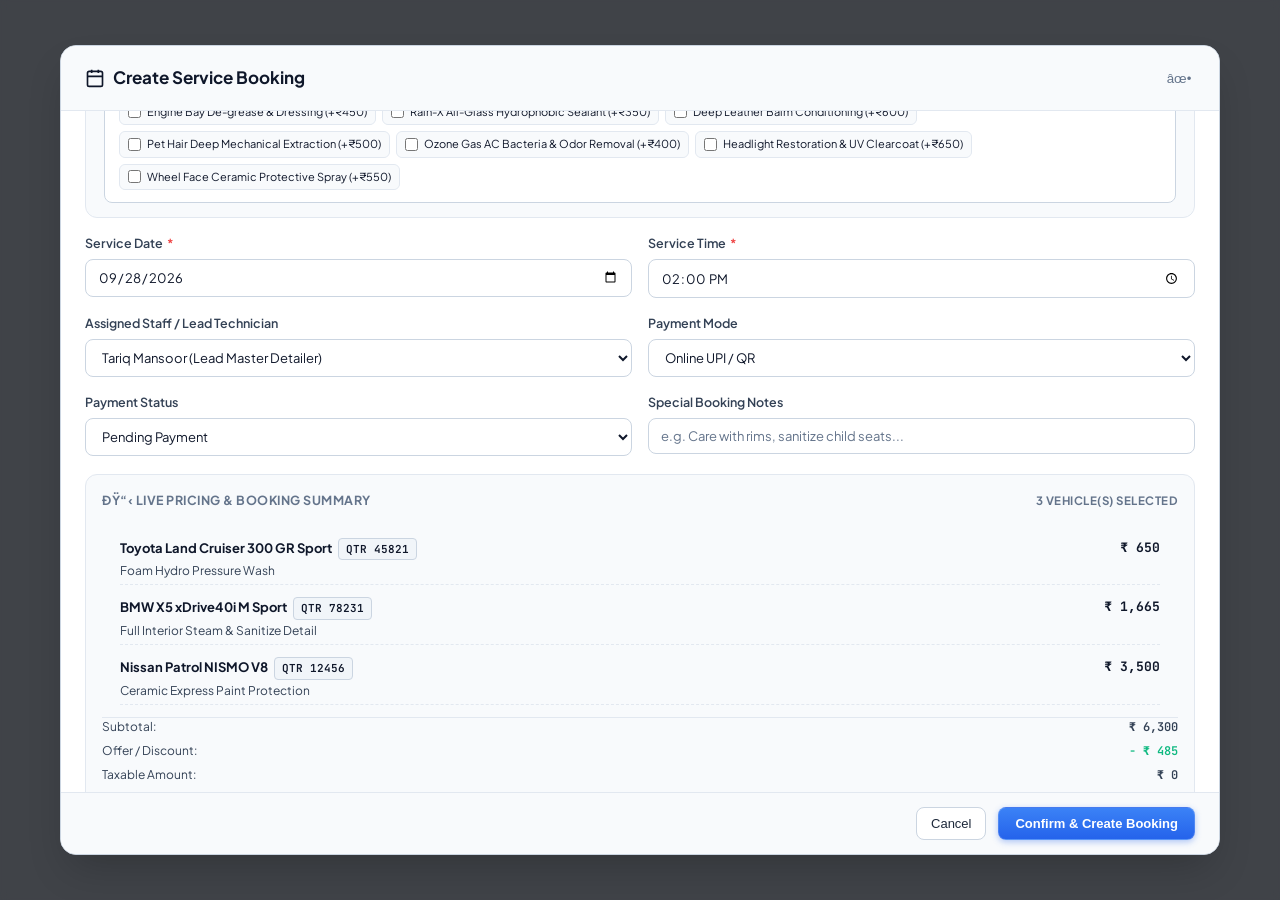
<file: demo_booking_bottom.html>
<!DOCTYPE html>
<html lang="en" data-theme="dark">
<head>
  <meta charset="UTF-8">
  <meta name="viewport" content="width=device-width, initial-scale=1.0">
  <meta name="robots" content="noindex, nofollow">
  <title>Ginger Carwash Services - Professional Car Wash & Detailing Management Platform</title>
  <meta name="description" content="Production-grade SaaS Car Wash & Detailing Operations System for Ginger Carwash Services. Manage packages, bookings, 11-stage workflow, customers, vehicles, inventory, staff, and billing.">
  
  <!-- Stylesheets -->
  <link rel="stylesheet" href="css/main.css">
  <link rel="stylesheet" href="css/components.css">
  <link rel="stylesheet" href="css/print.css" media="print">
</head>
<body data-theme="dark">
  <div id="app-root">

    <!-- =====================================================================
         SIDEBAR NAVIGATION
         ===================================================================== -->
    <aside class="sidebar" id="main-sidebar">
      <div class="sidebar-header">
        <a href="#" class="brand-wrapper" onclick="GingerApp.navigateTo('dashboard'); return false;">
          <div class="brand-icon">
            <svg viewBox="0 0 24 24" fill="none" stroke="currentColor" stroke-width="2.5">
              <path d="M19 17h2c.6 0 1-.4 1-1v-3c0-.9-.7-1.7-1.5-1.9C18.7 10.6 16 10 16 10s-1.3-1.4-2.2-2.3c-.5-.4-1.1-.7-1.8-.7H5c-.6 0-1.1.4-1.4.9l-1.4 2.9A3.7 3.7 0 0 0 2 12v4c0 .6.4 1 1 1h2"></path>
              <circle cx="7" cy="17" r="2"></circle>
              <path d="M9 17h6"></path>
              <circle cx="17" cy="17" r="2"></circle>
            </svg>
          </div>
          <div class="brand-info">
            <span class="brand-name">Ginger <span class="brand-badge">CARWASH</span></span>
            <span class="brand-branch"><span class="branch-dot"></span> Central Auto Care</span>
          </div>
        </a>
        <button class="sidebar-collapse-btn" id="sidebar-toggle-btn" title="Toggle Sidebar">
          <svg width="14" height="14" viewBox="0 0 24 24" fill="none" stroke="currentColor" stroke-width="2">
            <path d="M15 18l-6-6 6-6"/>
          </svg>
        </button>
      </div>

      <nav class="sidebar-nav-container custom-scroll">
        <div class="nav-section-title">Core Operations</div>
        
        <a href="#dashboard" class="nav-item active" data-module="dashboard">
          <span class="nav-item-icon">
            <svg viewBox="0 0 24 24" fill="none" stroke="currentColor"><rect x="3" y="3" width="7" height="9" rx="1"/><rect x="14" y="3" width="7" height="5" rx="1"/><rect x="14" y="12" width="7" height="9" rx="1"/><rect x="3" y="16" width="7" height="5" rx="1"/></svg>
          </span>
          <span class="nav-item-label">Dashboard</span>
        </a>

        <a href="#bookings" class="nav-item" data-module="bookings">
          <span class="nav-item-icon">
            <svg viewBox="0 0 24 24" fill="none" stroke="currentColor"><rect x="3" y="4" width="18" height="18" rx="2" ry="2"/><line x1="16" y1="2" x2="16" y2="6"/><line x1="8" y1="2" x2="8" y2="6"/><line x1="3" y1="10" x2="21" y2="10"/></svg>
          </span>
          <span class="nav-item-label">Bookings</span>
          <span class="nav-item-badge">7 Active</span>
        </a>


        <!-- DEDICATED PACKAGES MODULE -->
        <a href="#packages" class="nav-item" data-module="packages">
          <span class="nav-item-icon">
            <svg viewBox="0 0 24 24" fill="none" stroke="currentColor"><path d="M21 16V8a2 2 0 0 0-1-1.73l-7-4a2 2 0 0 0-2 0l-7 4A2 2 0 0 0 3 8v8a2 2 0 0 0 1 1.73l7 4a2 2 0 0 0 2 0l7-4A2 2 0 0 0 21 16z"/><polyline points="3.27 6.96 12 12.01 20.73 6.96"/><line x1="12" y1="22.08" x2="12" y2="12"/></svg>
          </span>
          <span class="nav-item-label">Packages</span>
          <span class="nav-item-badge" style="background: rgba(59, 130, 246, 0.2); color: #60a5fa;">9 Bundles</span>
        </a>

        <a href="#services" class="nav-item" data-module="services">
          <span class="nav-item-icon">
            <svg viewBox="0 0 24 24" fill="none" stroke="currentColor"><path d="M20.59 13.41l-7.17 7.17a2 2 0 0 1-2.83 0L2 12V2h10l8.59 8.59a2 2 0 0 1 0 2.82z"/><line x1="7" y1="7" x2="7.01" y2="7"/></svg>
          </span>
          <span class="nav-item-label">Single Services</span>
        </a>

        <a href="#customers" class="nav-item" data-module="customers">
          <span class="nav-item-icon">
            <svg viewBox="0 0 24 24" fill="none" stroke="currentColor"><path d="M17 21v-2a4 4 0 0 0-4-4H5a4 4 0 0 0-4 4v2"/><circle cx="9" cy="7" r="4"/><path d="M23 21v-2a4 4 0 0 0-3-3.87"/><path d="M16 3.13a4 4 0 0 1 0 7.75"/></svg>
          </span>
          <span class="nav-item-label">Customers</span>
        </a>

        <a href="#vehicles" class="nav-item" data-module="vehicles">
          <span class="nav-item-icon">
            <svg viewBox="0 0 24 24" fill="none" stroke="currentColor"><path d="M19 17h2c.6 0 1-.4 1-1v-3c0-.9-.7-1.7-1.5-1.9C18.7 10.6 16 10 16 10s-1.3-1.4-2.2-2.3c-.5-.4-1.1-.7-1.8-.7H5c-.6 0-1.1.4-1.4.9l-1.4 2.9A3.7 3.7 0 0 0 2 12v4c0 .6.4 1 1 1h2"/><circle cx="7" cy="17" r="2"/><path d="M9 17h6"/><circle cx="17" cy="17" r="2"/></svg>
          </span>
          <span class="nav-item-label">Vehicles</span>
        </a>

        <div class="nav-section-title">Fleet & Logistics</div>

        <a href="#staff" class="nav-item" data-module="staff">
          <span class="nav-item-icon">
            <svg viewBox="0 0 24 24" fill="none" stroke="currentColor"><path d="M16 21v-2a4 4 0 0 0-4-4H6a4 4 0 0 0-4 4v2"/><circle cx="9" cy="7" r="4"/><line x1="19" y1="8" x2="19" y2="14"/><line x1="22" y1="11" x2="16" y2="11"/></svg>
          </span>
          <span class="nav-item-label">Staff Management</span>
        </a>

        <a href="#billing" class="nav-item" data-module="billing">
          <span class="nav-item-icon">
            <svg viewBox="0 0 24 24" fill="none" stroke="currentColor"><line x1="12" y1="1" x2="12" y2="23"/><path d="M17 5H9.5a3.5 3.5 0 0 0 0 7h5a3.5 3.5 0 0 1 0 7H6"/></svg>
          </span>
          <span class="nav-item-label">Billing & Invoices</span>
        </a>

        <a href="#inventory" class="nav-item" data-module="inventory">
          <span class="nav-item-icon">
            <svg viewBox="0 0 24 24" fill="none" stroke="currentColor"><line x1="16.5" y1="9.4" x2="7.5" y2="4.21"/><path d="M21 16V8a2 2 0 0 0-1-1.73l-7-4a2 2 0 0 0-2 0l-7 4A2 2 0 0 0 3 8v8a2 2 0 0 0 1 1.73l7 4a2 2 0 0 0 2 0l7-4A2 2 0 0 0 21 16z"/><polyline points="3.27 6.96 12 12.01 20.73 6.96"/><line x1="12" y1="22.08" x2="12" y2="12"/></svg>
          </span>
          <span class="nav-item-label">Inventory & Stock</span>
          <span class="nav-item-badge" style="color: #f87171; border-color: rgba(239, 68, 68, 0.3);">3 Low</span>
        </a>

        <div class="nav-section-title">Administration</div>

        <a href="#notifications" class="nav-item" data-module="notifications">
          <span class="nav-item-icon">
            <svg viewBox="0 0 24 24" fill="none" stroke="currentColor"><path d="M18 8A6 6 0 0 0 6 8c0 7-3 9-3 9h18s-3-2-3-9"/><path d="M13.73 21a2 2 0 0 1-3.46 0"/></svg>
          </span>
          <span class="nav-item-label">Notifications</span>
        </a>

        <a href="#reports" class="nav-item" data-module="reports">
          <span class="nav-item-icon">
            <svg viewBox="0 0 24 24" fill="none" stroke="currentColor"><line x1="18" y1="20" x2="18" y2="10"/><line x1="12" y1="20" x2="12" y2="4"/><line x1="6" y1="20" x2="6" y2="14"/></svg>
          </span>
          <span class="nav-item-label">Reports & Analytics</span>
        </a>

        <a href="#roles" class="nav-item" data-module="roles">
          <span class="nav-item-icon">
            <svg viewBox="0 0 24 24" fill="none" stroke="currentColor"><path d="M12 22s8-4 8-10V5l-8-3-8 3v7c0 6 8 10 8 10z"/></svg>
          </span>
          <span class="nav-item-label">Users & Roles</span>
        </a>

        <a href="#settings" class="nav-item" data-module="settings">
          <span class="nav-item-icon">
            <svg viewBox="0 0 24 24" fill="none" stroke="currentColor"><circle cx="12" cy="12" r="3"/><path d="M19.4 15a1.65 1.65 0 0 0 .33 1.82l.06.06a2 2 0 0 1 0 2.83 2 2 0 0 1-2.83 0l-.06-.06a1.65 1.65 0 0 0-1.82-.33 1.65 1.65 0 0 0-1 1.51V21a2 2 0 0 1-2 2 2 2 0 0 1-2-2v-.09A1.65 1.65 0 0 0 9 19.4a1.65 1.65 0 0 0-1.82.33l-.06.06a2 2 0 0 1-2.83 0 2 2 0 0 1 0-2.83l.06-.06a1.65 1.65 0 0 0 .33-1.82 1.65 1.65 0 0 0-1.51-1H3a2 2 0 0 1-2-2 2 2 0 0 1 2-2h.09A1.65 1.65 0 0 0 4.6 9a1.65 1.65 0 0 0-.33-1.82l-.06-.06a2 2 0 0 1 0-2.83 2 2 0 0 1 2.83 0l.06.06a1.65 1.65 0 0 0 1.82.33H9a1.65 1.65 0 0 0 1-1.51V3a2 2 0 0 1 2-2 2 2 0 0 1 2 2v.09a1.65 1.65 0 0 0 1 1.51 1.65 1.65 0 0 0 1.82-.33l.06-.06a2 2 0 0 1 2.83 0 2 2 0 0 1 0 2.83l-.06.06a1.65 1.65 0 0 0-.33 1.82V9a1.65 1.65 0 0 0 1.51 1H21a2 2 0 0 1 2 2 2 2 0 0 1-2 2h-.09a1.65 1.65 0 0 0-1.51 1z"/></svg>
          </span>
          <span class="nav-item-label">System Settings</span>
        </a>
      </nav>

      <div class="sidebar-footer">
        <div class="user-profile-widget" id="sidebar-user-card" onclick="GingerApp.openLoginScreen()" title="Click to Switch Account / Terminal Authorization">
          <div class="user-avatar-wrap">
            <div class="user-avatar-img" id="sidebar-user-avatar">RK</div>
            <div class="user-online-badge"></div>
          </div>
          <div class="user-info">
            <span class="user-name" id="sidebar-user-name">Rashid Al-Kuwari</span>
            <span class="user-role" id="sidebar-user-role">Operations Director</span>
          </div>
        </div>
      </div>
    </aside>

    <!-- =====================================================================
         MAIN VIEWPORT WRAPPER
         ===================================================================== -->
    <div class="main-wrapper">
      
      <!-- TOPBAR -->
      <header class="topbar">
        <div class="topbar-left">
          <nav class="page-breadcrumb">
            <a href="#" onclick="GingerApp.navigateTo('dashboard'); return false;">Ginger Carwash Services</a>
            <span class="page-breadcrumb-separator">/</span>
            <span class="page-breadcrumb-current" id="topbar-breadcrumb-current">Operational Dashboard</span>
          </nav>

          <div class="live-status-pill">
            <span class="live-pulse"></span>
            <span>System Operational</span>
          </div>
        </div>

        <div class="topbar-center">
          <div class="global-search-container">
            <svg class="global-search-icon" viewBox="0 0 24 24" fill="none" stroke="currentColor" stroke-width="2">
              <circle cx="11" cy="11" r="8"/><line x1="21" y1="21" x2="16.65" y2="16.65"/>
            </svg>
            <input type="text" class="global-search-input" placeholder="Search packages, customers, plates (e.g. QTR 45821), bookings, invoices...">
            <span class="global-search-shortcut">Ctrl+K</span>
          </div>
        </div>

        <div class="topbar-right">
          <!-- LIGHT / DARK MODE TOGGLE BUTTON -->
          <button class="topbar-action-btn" id="theme-toggle-btn" onclick="GingerApp.toggleTheme()" title="Toggle Light / Dark Mode">
            <svg width="18" height="18" viewBox="0 0 24 24" fill="none" stroke="currentColor" stroke-width="2">
              <circle cx="12" cy="12" r="5"></circle>
              <line x1="12" y1="1" x2="12" y2="3"></line>
              <line x1="12" y1="21" x2="12" y2="23"></line>
              <line x1="4.22" y1="4.22" x2="5.64" y2="5.64"></line>
              <line x1="18.36" y1="18.36" x2="19.78" y2="19.78"></line>
              <line x1="1" y1="12" x2="3" y2="12"></line>
              <line x1="21" y1="12" x2="23" y2="12"></line>
              <line x1="4.22" y1="19.78" x2="5.64" y2="18.36"></line>
              <line x1="18.36" y1="5.64" x2="19.78" y2="4.22"></line>
            </svg>
          </button>

          <!-- Notification Bell -->
          <div style="position: relative;">
            <button class="topbar-action-btn" id="topbar-notif-btn" title="System Notifications">
              <svg width="18" height="18" viewBox="0 0 24 24" fill="none" stroke="currentColor" stroke-width="2">
                <path d="M18 8A6 6 0 0 0 6 8c0 7-3 9-3 9h18s-3-2-3-9"/><path d="M13.73 21a2 2 0 0 1-3.46 0"/>
              </svg>
              <span class="badge-counter" id="topbar-notif-count">2</span>
            </button>
            <div class="popover-menu" id="topbar-notif-dropdown" style="width: 320px;">
              <div style="padding: 8px 12px; font-weight: 700; font-size: 13px; border-bottom: 1px solid var(--border-subtle); display: flex; justify-content: space-between; align-items: center;">
                <span>Notifications</span>
                <a href="#" style="font-size: 11px; color: var(--primary-500); text-decoration: none;" onclick="GingerApp.navigateTo('notifications'); return false;">View All</a>
              </div>
              <div id="topbar-notif-list" style="padding: 6px;"></div>
            </div>
          </div>

          <!-- Quick Action Dropdown -->
          <div class="quick-action-dropdown-wrap">
            <button class="btn-primary" id="btn-quick-action">
              <span>+ Quick Action</span>
              <svg width="14" height="14" viewBox="0 0 24 24" fill="none" stroke="currentColor" stroke-width="2.5"><polyline points="6 9 12 15 18 9"/></svg>
            </button>
            <div class="popover-menu" id="quick-action-menu">
              <div class="popover-item" onclick="GingerApp.openModal('add-booking-modal')">
                <span>ðŸ“…</span> <span>New Service Booking</span>
              </div>
              <div class="popover-item" onclick="GingerApp.openCreatePackageModal()">
                <span>ðŸ“¦</span> <span>Create Package Bundle</span>
              </div>
              <div class="popover-item" onclick="GingerApp.openCreateCustomerModal()">
                <span>ðŸ‘¤</span> <span>Register Customer</span>
              </div>
              <div class="popover-item" onclick="GingerApp.openCreateVehicleModal()">
                <span>ðŸš—</span> <span>Add Vehicle to Registry</span>
              </div>
              <div class="popover-item" onclick="GingerApp.openCreateServiceModal()">
                <span>âœ¨</span> <span>Add Wash Service</span>
              </div>
              <div class="popover-item" onclick="GingerApp.openCreateStaffModal()">
                <span>ðŸ› </span> <span>Add Staff Member</span>
              </div>
              <div class="popover-divider"></div>
              <div class="popover-item" onclick="GingerApp.openCreateProductModal()">
                <span>ðŸ“¦</span> <span>Add Inventory Product</span>
              </div>
            </div>
          </div>

          <!-- User Widget -->
          <div class="user-avatar-wrap" id="topbar-user-widget" style="cursor: pointer;" title="User Profile">
            <div class="user-avatar-img">RK</div>
            <div class="user-online-badge"></div>
          </div>
          <div class="popover-menu" id="user-profile-menu">
            <div style="padding: 10px 12px; border-bottom: 1px solid var(--border-subtle);">
              <div style="font-weight: 700; color: var(--text-primary);" id="topbar-user-name">Rashid Al-Kuwari</div>
              <div style="font-size: 11.5px; color: var(--text-tertiary);" id="topbar-user-role">Super Admin (Operations)</div>
            </div>
            <div class="popover-item" onclick="GingerApp.openLoginScreen()">
              <span>ðŸ”</span> <span>Switch Account / Terminal Login</span>
            </div>
            <div class="popover-item" onclick="GingerApp.navigateTo('settings')">
              <span>âš™</span> <span>Business & System Settings</span>
            </div>
            <div class="popover-item" onclick="GingerApp.toggleTheme()">
              <span>ðŸŒ“</span> <span>Toggle Dark / Light Mode</span>
            </div>
            <div class="popover-item" onclick="GingerVerifier.runAll()">
              <span>ðŸ§ª</span> <span>Run System Verification Suite</span>
            </div>
            <div class="popover-divider"></div>
            <div class="popover-item" style="color: var(--danger);" onclick="GingerApp.signOut()">
              <span>ðŸšª</span> <span>Sign Out to Login Screen</span>
            </div>
          </div>
        </div>
      </header>

      <!-- PAGE CONTENT AREA -->
      <main class="page-content-area custom-scroll">

        <!-- ===================================================================
             1. DASHBOARD PAGE
             =================================================================== -->
        <section id="page-dashboard" class="page-module active-module">
          <div class="module-header">
            <div class="module-title-group">
              <h1>Operational Dashboard</h1>
              <p>Ginger Carwash Services live service volume, customer bookings, staff schedules, and revenue.</p>
            </div>
            <div class="module-actions">
              <button class="btn-secondary" onclick="ReportsEngine.exportToCsv('bookings')">
                <svg width="14" height="14" viewBox="0 0 24 24" fill="none" stroke="currentColor" stroke-width="2"><path d="M21 15v4a2 2 0 0 1-2 2H5a2 2 0 0 1-2-2v-4"/><polyline points="7 10 12 15 17 10"/><line x1="12" y1="15" x2="12" y2="3"/></svg>
                Export CSV
              </button>
              <button class="btn-primary" onclick="GingerApp.openModal('add-booking-modal')">
                + New Service Booking
              </button>
            </div>
          </div>

          <!-- KPI Grid -->
          <div class="kpi-grid">
            <div class="kpi-card accent-primary">
              <div class="kpi-top">
                <span class="kpi-label">Total Bookings</span>
                <div class="kpi-icon-wrap">ðŸ“…</div>
              </div>
              <div class="kpi-value" id="kpi-total-bookings">7</div>
              <div class="kpi-trend trend-up">
                <span>â†‘ +18.4%</span>
                <span style="color: var(--text-tertiary);">vs last week</span>
              </div>
            </div>

            <div class="kpi-card accent-cyan">
              <div class="kpi-top">
                <span class="kpi-label">Today's Bookings</span>
                <div class="kpi-icon-wrap">ðŸš—</div>
              </div>
              <div class="kpi-value" id="kpi-today-bookings">7</div>
              <div class="kpi-trend trend-up">
                <span>â†‘ 4 new today</span>
                <span style="color: var(--text-tertiary);">on schedule</span>
              </div>
            </div>

            <div class="kpi-card accent-success">
              <div class="kpi-top">
                <span class="kpi-label">Completed Washes</span>
                <div class="kpi-icon-wrap">âœ“</div>
              </div>
              <div class="kpi-value" id="kpi-completed-services">2</div>
              <div class="kpi-trend trend-up">
                <span>99.2%</span>
                <span style="color: var(--text-tertiary);">on-time rate</span>
              </div>
            </div>

            <div class="kpi-card accent-warning">
              <div class="kpi-top">
                <span class="kpi-label">Active Services</span>
                <div class="kpi-icon-wrap">â±</div>
              </div>
              <div class="kpi-value" id="kpi-pending-services">5</div>
              <div class="kpi-trend trend-neutral">
                <span>Services currently in progress</span>
              </div>
            </div>

            <div class="kpi-card accent-purple">
              <div class="kpi-top">
                <span class="kpi-label">Registered Customers</span>
                <div class="kpi-icon-wrap">ðŸ‘¥</div>
              </div>
              <div class="kpi-value" id="kpi-total-customers">6</div>
              <div class="kpi-trend trend-up">
                <span>2 VIP accounts</span>
              </div>
            </div>

            <div class="kpi-card accent-success">
              <div class="kpi-top">
                <span class="kpi-label">Today's Revenue</span>
                <div class="kpi-icon-wrap">â‚¹</div>
              </div>
              <div class="kpi-value" id="kpi-total-revenue">â‚¹ 10,443</div>
              <div class="kpi-trend trend-up">
                <span>â†‘ +12.5%</span>
                <span style="color: var(--text-tertiary);">vs yesterday</span>
              </div>
            </div>

            <div class="kpi-card accent-warning">
              <div class="kpi-top">
                <span class="kpi-label">Pending Payments</span>
                <div class="kpi-icon-wrap">ðŸ’³</div>
              </div>
              <div class="kpi-value" id="kpi-pending-payments">â‚¹ 767</div>
              <div class="kpi-trend trend-neutral">
                <span>1 invoice pending</span>
              </div>
            </div>

            <div class="kpi-card accent-danger">
              <div class="kpi-top">
                <span class="kpi-label">Low Stock Alerts</span>
                <div class="kpi-icon-wrap">âš </div>
              </div>
              <div class="kpi-value" id="kpi-low-stock" style="color: #f87171;">3</div>
              <div class="kpi-trend trend-down">
                <span>Items need reorder</span>
              </div>
            </div>
          </div>

          <!-- Service Status Overview (Workflow Lifecycle) -->
          <div class="service-status-bar" style="background: var(--bg-surface-elevated); border: 1px solid var(--border-medium); border-radius: var(--radius-lg); padding: 18px 20px;">
            <div class="service-status-header" style="margin-bottom: 14px; display: flex; justify-content: space-between; align-items: center;">
              <div class="service-status-title" style="display: flex; align-items: center; gap: 8px; font-weight: 700; font-size: 14px; color: var(--text-primary);">
                <svg width="18" height="18" viewBox="0 0 24 24" fill="none" stroke="currentColor" stroke-width="2"><path d="M22 11.08V12a10 10 0 1 1-5.93-9.14"/><polyline points="22 4 12 14.01 9 11.01"/></svg>
                <span>Today's Service Workflow & Booking Statuses</span>
              </div>
              <button class="btn-secondary btn-sm" onclick="GingerApp.navigateTo('bookings')">
                View All Bookings â†’
              </button>
            </div>
            <div class="status-summary-pills-grid" id="dashboard-status-summary-grid" style="display: grid; grid-template-columns: repeat(auto-fit, minmax(140px, 1fr)); gap: 12px;">
              <!-- Rendered via JS: Confirmed, Checked In, In Service, Quality Check, Ready for Pickup, Completed -->
            </div>
          </div>

          <!-- Charts Grid -->
          <div class="charts-grid-2">
            <div class="chart-card">
              <div class="chart-header">
                <div class="chart-title">Booking Overview by Day</div>
                <div class="chart-legend">
                  <div class="legend-item"><span class="legend-color" style="background: #2563eb;"></span> Completed</div>
                  <div class="legend-item"><span class="legend-color" style="background: #f59e0b;"></span> In Service</div>
                </div>
              </div>
              <div class="svg-chart-container" id="chart-bookings-overview-svg"></div>
            </div>

            <div class="chart-card">
              <div class="chart-header">
                <div class="chart-title">Revenue Trajectory (â‚¹)</div>
                <div class="chart-legend">
                  <div class="legend-item"><span class="legend-color" style="background: #10b981;"></span> Daily Gross</div>
                </div>
              </div>
              <div class="svg-chart-container" id="chart-revenue-overview-svg"></div>
            </div>
          </div>

          <!-- Today's Appointments Table -->
          <div class="table-card" style="margin-bottom: 24px;">
            <div class="modal-header" style="border-bottom: 1px solid var(--border-subtle); background: transparent;">
              <div class="modal-title">
                <svg width="18" height="18" viewBox="0 0 24 24" fill="none" stroke="currentColor" stroke-width="2"><circle cx="12" cy="12" r="10"/><polyline points="12 6 12 12 16 14"/></svg>
                <span>Today's Service Appointments</span>
              </div>
              <button class="btn-secondary btn-sm" onclick="GingerApp.navigateTo('bookings')">View All Bookings â†’</button>
            </div>
            <div class="table-responsive">
              <table class="data-table">
                <thead>
                  <tr>
                    <th>Booking ID</th>
                    <th>Customer</th>
                    <th>Vehicle</th>
                    <th>Service / Package</th>
                    <th>Staff Assigned</th>
                    <th>Appt Time</th>
                    <th>Status</th>
                    <th>Payment</th>
                    <th>Actions</th>
                  </tr>
                </thead>
                <tbody id="dashboard-today-table-body">
                  <!-- Populated via JS -->
                </tbody>
              </table>
            </div>
          </div>

          <!-- Low Stock Alert Box -->
          <div class="table-card">
            <div class="modal-header" style="border-bottom: 1px solid var(--border-subtle); background: transparent;">
              <div class="modal-title" style="color: #f87171;">
                <svg width="18" height="18" viewBox="0 0 24 24" fill="none" stroke="currentColor" stroke-width="2"><path d="M10.29 3.86L1.82 18a2 2 0 0 0 1.71 3h16.94a2 2 0 0 0 1.71-3L13.71 3.86a2 2 0 0 0-3.42 0z"/><line x1="12" y1="9" x2="12" y2="13"/><line x1="12" y1="17" x2="12.01" y2="17"/></svg>
                <span>Low Consumables & Chemical Alerts</span>
              </div>
              <button class="btn-secondary btn-sm" onclick="GingerApp.navigateTo('inventory')">Manage Stock â†’</button>
            </div>
            <div class="table-responsive">
              <table class="data-table">
                <thead>
                  <tr>
                    <th>Chemical / Consumable Product</th>
                    <th>Current Stock</th>
                    <th>Minimum Safety Level</th>
                    <th>Preferred Supplier</th>
                    <th>Alert Status</th>
                    <th>Action</th>
                  </tr>
                </thead>
                <tbody id="dashboard-low-stock-body">
                  <!-- Populated via JS -->
                </tbody>
              </table>
            </div>
          </div>
        </section>

        <!-- ===================================================================
             2. BOOKINGS & APPOINTMENTS PAGE
             =================================================================== -->
        <section id="page-bookings" class="page-module">
          <div class="module-header">
            <div class="module-title-group">
              <h1>Bookings & Appointments</h1>
              <p>Manage, schedule, filter, and track all service jobs from intake to collection.</p>
            </div>
            <div class="module-actions">
              <button class="btn-secondary" onclick="ReportsEngine.exportToCsv('bookings')">
                <svg width="14" height="14" viewBox="0 0 24 24" fill="none" stroke="currentColor" stroke-width="2"><path d="M21 15v4a2 2 0 0 1-2 2H5a2 2 0 0 1-2-2v-4"/><polyline points="7 10 12 15 17 10"/><line x1="12" y1="15" x2="12" y2="3"/></svg>
                Export CSV
              </button>
              <button class="btn-primary" onclick="GingerApp.openModal('add-booking-modal')">
                + New Service Booking
              </button>
            </div>
          </div>

          <!-- Filter Toolbar -->
          <div class="filter-toolbar">
            <div class="filter-group-left">
              <div class="filter-search-box">
                <svg viewBox="0 0 24 24" fill="none" stroke="currentColor" stroke-width="2"><circle cx="11" cy="11" r="8"/><line x1="21" y1="21" x2="16.65" y2="16.65"/></svg>
                <input type="text" id="filter-bookings-search" placeholder="Search by booking, customer, plate..." oninput="GingerApp.filters.bookings.search = this.value; GingerApp.renderBookingsTable();">
              </div>

              <select class="filter-select" id="filter-bookings-status" onchange="GingerApp.filters.bookings.status = this.value; GingerApp.renderBookingsTable();">
                <option value="all">All Service Statuses</option>
                <option value="Pending">Pending</option>
                <option value="Confirmed">Confirmed</option>
                <option value="Checked In">Checked In</option>
                <option value="In Service">In Service</option>
                <option value="Quality Check">Quality Check</option>
                <option value="Ready for Pickup">Ready for Pickup</option>
                <option value="Completed">Completed</option>
                <option value="Cancelled">Cancelled</option>
              </select>

              <select class="filter-select" id="filter-bookings-payment" onchange="GingerApp.filters.bookings.payment = this.value; GingerApp.renderBookingsTable();">
                <option value="all">All Payment Statuses</option>
                <option value="Paid">Paid</option>
                <option value="Pending">Payment Pending</option>
              </select>

              <button class="btn-secondary btn-sm" onclick="GingerApp.resetBookingFilters()">Reset Filters</button>
            </div>

            <div class="filter-group-right">
              <button class="btn-secondary btn-sm" onclick="ReportsEngine.exportToCsv('bookings')">
                Export Bookings CSV
              </button>
            </div>
          </div>

          <!-- Bookings Table -->
          <div class="table-card">
            <div class="table-responsive">
              <table class="data-table">
                <thead>
                  <tr>
                    <th class="sortable">Booking ID</th>
                    <th class="sortable">Date</th>
                    <th>Time</th>
                    <th>Customer</th>
                    <th>Vehicle</th>
                    <th>Plate Number</th>
                    <th>Package / Service</th>
                    <th>Assigned Staff</th>
                    <th>Amount</th>
                    <th>Payment</th>
                    <th>Status</th>
                    <th>Actions</th>
                  </tr>
                </thead>
                <tbody id="bookings-table-body">
                  <!-- Populated via JS -->
                </tbody>
              </table>
            </div>
            <div class="table-footer">
              <span id="bookings-count-label">Showing bookings</span>
              <div class="pagination-controls">
                <button class="pagination-btn" disabled>Â« Previous</button>
                <button class="pagination-btn active">1</button>
                <button class="pagination-btn" disabled>Next Â»</button>
              </div>
            </div>
          </div>
        </section>


        <!-- ===================================================================
             4. DEDICATED PACKAGES MODULE
             =================================================================== -->
        <section id="page-packages" class="page-module">
          <div class="module-header">
            <div class="module-title-group">
              <h1>Car Wash Packages & Detailing Bundles</h1>
              <p>Design, configure, and manage comprehensive car wash packages tailored for different vehicle classes.</p>
            </div>
            <div class="module-actions">
              <button class="btn-secondary" onclick="ReportsEngine.exportToCsv('packages')">
                <svg width="14" height="14" viewBox="0 0 24 24" fill="none" stroke="currentColor" stroke-width="2"><path d="M21 15v4a2 2 0 0 1-2 2H5a2 2 0 0 1-2-2v-4"/><polyline points="7 10 12 15 17 10"/><line x1="12" y1="15" x2="12" y2="3"/></svg>
                Export CSV
              </button>
              <button class="btn-primary" onclick="GingerApp.openCreatePackageModal()">
                + Create New Package
              </button>
            </div>
          </div>

          <!-- Filter Toolbar for Packages -->
          <div class="filter-toolbar">
            <div class="filter-group-left">
              <div class="filter-search-box">
                <svg viewBox="0 0 24 24" fill="none" stroke="currentColor" stroke-width="2"><circle cx="11" cy="11" r="8"/><line x1="21" y1="21" x2="16.65" y2="16.65"/></svg>
                <input type="text" id="filter-packages-search" placeholder="Search package name, type, description..." oninput="GingerApp.filters.packages.search = this.value; GingerApp.renderPackagesTable();">
              </div>

              <select class="filter-select" id="filter-packages-type" onchange="GingerApp.filters.packages.type = this.value; GingerApp.renderPackagesTable();">
                <option value="all">All Package Categories</option>
                <option value="Basic Wash">Basic Wash</option>
                <option value="Standard Wash">Standard Wash</option>
                <option value="Premium Wash">Premium Wash</option>
                <option value="Interior Cleaning">Interior Cleaning</option>
                <option value="Exterior Cleaning">Exterior Cleaning</option>
                <option value="Full Car Detailing">Full Car Detailing</option>
                <option value="Express Wash">Express Wash</option>
                <option value="Deep Cleaning">Deep Cleaning</option>
                <option value="SUV / Large Vehicle Packages">SUV / Large Vehicle Packages</option>
              </select>

              <select class="filter-select" id="filter-packages-vehicle" onchange="GingerApp.filters.packages.vehicle = this.value; GingerApp.renderPackagesTable();">
                <option value="all">All Vehicle Types</option>
                <option value="All Types">All Types</option>
                <option value="Sedan">Sedan / Hatchback</option>
                <option value="SUV">SUV / Large</option>
              </select>

              <select class="filter-select" id="filter-packages-status" onchange="GingerApp.filters.packages.status = this.value; GingerApp.renderPackagesTable();">
                <option value="all">All Statuses</option>
                <option value="Active">Active</option>
                <option value="Inactive">Inactive</option>
              </select>

              <select class="filter-select" id="filter-packages-price" onchange="GingerApp.filters.packages.priceRange = this.value; GingerApp.renderPackagesTable();">
                <option value="all">All Price Ranges</option>
                <option value="under-1500">Under â‚¹1,500</option>
                <option value="1500-3000">â‚¹1,500 - â‚¹3,000</option>
                <option value="3000-6000">â‚¹3,000 - â‚¹6,000</option>
                <option value="above-6000">Above â‚¹6,000</option>
              </select>

              <button class="btn-secondary btn-sm" onclick="GingerApp.resetPackageFilters()">Reset Filters</button>
            </div>
          </div>

          <!-- Packages Table -->
          <div class="table-card">
            <div class="table-responsive">
              <table class="data-table">
                <thead>
                  <tr>
                    <th>Package Name</th>
                    <th>Category / Type</th>
                    <th>Vehicle Type</th>
                    <th>Included Services</th>
                    <th>Duration</th>
                    <th>Pricing (Pkg / Reg)</th>
                    <th>Status</th>
                    <th>Created</th>
                    <th>Actions</th>
                  </tr>
                </thead>
                <tbody id="packages-table-body">
                  <!-- Populated via JS -->
                </tbody>
              </table>
            </div>
            <div class="table-footer">
              <span id="packages-count-label">Showing packages</span>
            </div>
          </div>
        </section>

        <!-- ===================================================================
             5. SINGLE SERVICES MODULE
             =================================================================== -->
        <section id="page-services" class="page-module">
          <div class="module-header">
            <div class="module-title-group">
              <h1>Individual Wash & Detailing Services</h1>
              <p>Manage standalone detailing treatments, duration, and baseline pricing.</p>
            </div>
            <div class="module-actions">
              <button class="btn-primary" onclick="GingerApp.openCreateServiceModal()">+ Add New Service</button>
            </div>
          </div>

          <div class="services-catalog-grid" id="services-grid-container">
            <!-- Populated via JS -->
          </div>
        </section>

        <!-- ===================================================================
             6. CUSTOMERS MODULE
             =================================================================== -->
        <section id="page-customers" class="page-module">
          <div class="module-header">
            <div class="module-title-group">
              <h1>Customer Directory</h1>
              <p>Customer profiles, service history, owned vehicles, and lifetime spending.</p>
            </div>
            <div class="module-actions">
              <button class="btn-secondary" onclick="ReportsEngine.exportToCsv('customers')">Export CSV</button>
              <button class="btn-primary" onclick="GingerApp.openCreateCustomerModal()">+ Register Customer</button>
            </div>
          </div>

          <div class="filter-toolbar">
            <div class="filter-group-left">
              <div class="filter-search-box">
                <svg viewBox="0 0 24 24" fill="none" stroke="currentColor" stroke-width="2"><circle cx="11" cy="11" r="8"/><line x1="21" y1="21" x2="16.65" y2="16.65"/></svg>
                <input type="text" placeholder="Search customer by name, phone, email..." oninput="GingerApp.filters.customers.search = this.value; GingerApp.renderCustomersTable();">
              </div>
              <select class="filter-select" onchange="GingerApp.filters.customers.status = this.value; GingerApp.renderCustomersTable();">
                <option value="all">All Customer Tiers</option>
                <option value="VIP">VIP</option>
                <option value="Active">Standard Active</option>
              </select>
            </div>
          </div>

          <div class="table-card">
            <div class="table-responsive">
              <table class="data-table">
                <thead>
                  <tr>
                    <th>Customer ID</th>
                    <th>Full Name</th>
                    <th>Phone Number</th>
                    <th>Email Address</th>
                    <th>Vehicles</th>
                    <th>Total Bookings</th>
                    <th>Last Visit</th>
                    <th>Lifetime Spend</th>
                    <th>Tier Status</th>
                    <th>Actions</th>
                  </tr>
                </thead>
                <tbody id="customers-table-body">
                  <!-- Populated via JS -->
                </tbody>
              </table>
            </div>
            <div class="table-footer">
              <span id="customers-count-label">Showing customers</span>
            </div>
          </div>
        </section>

        <!-- ===================================================================
             7. VEHICLES MODULE
             =================================================================== -->
        <section id="page-vehicles" class="page-module">
          <div class="module-header">
            <div class="module-title-group">
              <h1>Vehicle Registry & Inspection Log</h1>
              <p>Vehicle details, license plates, condition records, and before/after photo records.</p>
            </div>
            <div class="module-actions">
              <button class="btn-primary" onclick="GingerApp.openCreateVehicleModal()">+ Register Vehicle</button>
            </div>
          </div>

          <div class="filter-toolbar">
            <div class="filter-group-left">
              <div class="filter-search-box">
                <svg viewBox="0 0 24 24" fill="none" stroke="currentColor" stroke-width="2"><circle cx="11" cy="11" r="8"/><line x1="21" y1="21" x2="16.65" y2="16.65"/></svg>
                <input type="text" placeholder="Search plate, model, owner..." oninput="GingerApp.filters.vehicles.search = this.value; GingerApp.renderVehiclesTable();">
              </div>
              <select class="filter-select" onchange="GingerApp.filters.vehicles.type = this.value; GingerApp.renderVehiclesTable();">
                <option value="all">All Vehicle Types</option>
                <option value="SUV">SUV</option>
                <option value="Sedan">Sedan</option>
              </select>
            </div>
          </div>

          <div class="table-card">
            <div class="table-responsive">
              <table class="data-table">
                <thead>
                  <tr>
                    <th>Registration Plate</th>
                    <th>Make & Model</th>
                    <th>Year</th>
                    <th>Vehicle Type</th>
                    <th>Registered Owner</th>
                    <th>Total Services</th>
                    <th>Last Service Date</th>
                    <th>Status</th>
                    <th>Actions</th>
                  </tr>
                </thead>
                <tbody id="vehicles-table-body">
                  <!-- Populated via JS -->
                </tbody>
              </table>
            </div>
          </div>
        </section>

        <!-- ===================================================================
             8. STAFF MANAGEMENT MODULE
             =================================================================== -->
        <section id="page-staff" class="page-module">
          <div class="module-header">
            <div class="module-title-group">
              <h1>Staff & Technician Roster</h1>
              <p>Lead detailers, quality inspectors, service specialists, and shift schedules.</p>
            </div>
            <div class="module-actions">
              <button class="btn-primary" onclick="GingerApp.openCreateStaffModal()">+ Add Staff Member</button>
            </div>
          </div>

          <div class="kpi-grid" id="staff-grid-container">
            <!-- Populated via JS -->
          </div>
        </section>

        <!-- ===================================================================
             9. BILLING & INVOICES MODULE
             =================================================================== -->
        <section id="page-billing" class="page-module">
          <div class="module-header">
            <div class="module-title-group">
              <h1>Billing & Payment Records</h1>
              <p>Issue professional invoices, edit line items, record payments, and inspect audit histories.</p>
            </div>
            <div class="module-actions">
              <button class="btn-secondary" onclick="ReportsEngine.exportToCsv('billing')">Export Invoices CSV</button>
            </div>
          </div>

          <div class="table-card">
            <div class="table-responsive">
              <table class="data-table">
                <thead>
                  <tr>
                    <th>Invoice #</th>
                    <th>Booking Ref</th>
                    <th>Customer</th>
                    <th>Date</th>
                    <th>Grand Total</th>
                    <th>Payment Method</th>
                    <th>Invoice Status</th>
                    <th>Actions</th>
                  </tr>
                </thead>
                <tbody id="billing-table-body">
                  <!-- Populated via JS -->
                </tbody>
              </table>
            </div>
          </div>
        </section>

        <!-- ===================================================================
             10. INVENTORY MANAGEMENT MODULE
             =================================================================== -->
        <section id="page-inventory" class="page-module">
          <div class="module-header">
            <div class="module-title-group">
              <h1>Inventory & Consumables</h1>
              <p>Monitor shampoos, ceramic bottles, microfiber towels, and purchase reorders.</p>
            </div>
            <div class="module-actions">
              <button class="btn-secondary" onclick="ReportsEngine.exportToCsv('inventory')">Export CSV</button>
              <button class="btn-secondary" onclick="GingerApp.openCreateSupplierModal()">+ Add Supplier</button>
              <button class="btn-primary" onclick="GingerApp.openCreateProductModal()">+ Add Product</button>
            </div>
          </div>

          <div class="table-card">
            <div class="table-responsive">
              <table class="data-table">
                <thead>
                  <tr>
                    <th>Product Name</th>
                    <th>Category</th>
                    <th>SKU Code</th>
                    <th>Current Stock</th>
                    <th>Min Threshold</th>
                    <th>Primary Supplier</th>
                    <th>Status</th>
                    <th>Actions</th>
                  </tr>
                </thead>
                <tbody id="inventory-table-body">
                  <!-- Populated via JS -->
                </tbody>
              </table>
            </div>
          </div>
        </section>

        <!-- ===================================================================
             11. NOTIFICATIONS MODULE
             =================================================================== -->
        <section id="page-notifications" class="page-module">
          <div class="module-header">
            <div class="module-title-group">
              <h1>Notification Center & SMS Simulator</h1>
              <p>Automated WhatsApp & SMS customer alerts, service readiness triggers, and low stock warnings.</p>
            </div>
            <div class="module-actions">
              <button class="btn-secondary" onclick="GingerApp.data.notifications.forEach(n=>n.read=true); GingerApp.updateNotificationCounter(); GingerApp.renderNotificationsModule(); GingerApp.showToast('All notifications marked as read', 'success');">
                Mark All as Read
              </button>
            </div>
          </div>

          <div style="display: grid; grid-template-columns: 1.5fr 1fr; gap: 20px; align-items: start;">
            <div class="table-card" style="padding: 16px;">
              <h3 style="font-size: 14px; margin-bottom: 14px; color: var(--text-primary);">Automated System Broadcasts</h3>
              <div id="notifications-full-list">
                <!-- Populated via JS -->
              </div>
            </div>

            <!-- WhatsApp & SMS Mobile Preview Simulator -->
            <div class="phone-preview-mockup">
              <div class="phone-header">
                <span class="user-avatar-wrap" style="width: 28px; height: 28px; font-size: 10px;">
                  <div class="user-avatar-img">GC</div>
                </span>
                <div>
                  <div style="font-size: 12px; color: white;">Ginger Carwash Services</div>
                  <div style="font-size: 10px; color: #8696a0;">Business Account â€¢ Verified</div>
                </div>
              </div>
              <div style="flex: 1; display: flex; flex-direction: column; justify-content: flex-end; gap: 10px;">
                <div class="phone-message-bubble">
                  ðŸš— <strong>Ginger Carwash Update</strong><br>
                  Dear Sarah Jenkins, your BMW 530i M Sport (AUH 19420) service has passed our 100-point Quality Check and is ready for pickup at Central Detailing Center!<br><br>
                  View invoice & warranty: <span style="text-decoration: underline; color: #53bdeb;">https://gingercarwash.com/inv-392</span>
                  <div class="message-time-meta">11:20 AM âœ“âœ“</div>
                </div>
              </div>
            </div>
          </div>
        </section>

        <!-- ===================================================================
             12. REPORTS & ANALYTICS MODULE
             =================================================================== -->
        <section id="page-reports" class="page-module">
          <div class="module-header">
            <div class="module-title-group">
              <h1>Reports & Performance Analytics</h1>
              <p>Operational volume trends, revenue attribution, operational capacity, and staff performance.</p>
            </div>
            <div class="module-actions">
              <button class="btn-secondary" onclick="ReportsEngine.exportToCsv('packages')">Export Packages CSV</button>
              <button class="btn-secondary" onclick="ReportsEngine.exportToCsv('bookings')">Export Booking Data</button>
              <button class="btn-primary" onclick="ReportsEngine.exportToCsv('billing')">Export Financials CSV</button>
            </div>
          </div>

          <div class="charts-grid-2">
            <div class="chart-card">
              <div class="chart-header">
                <div class="chart-title">Weekly Wash Throughput (Volume)</div>
              </div>
              <div class="svg-chart-container" id="reports-booking-chart-svg"></div>
            </div>

            <div class="chart-card">
              <div class="chart-header">
                <div class="chart-title">Revenue Trajectory Breakdown</div>
              </div>
              <div class="svg-chart-container" id="reports-revenue-chart-svg"></div>
            </div>
          </div>
        </section>

        <!-- ===================================================================
             13. USERS & ROLES PERMISSION MATRIX
             =================================================================== -->
        <section id="page-roles" class="page-module">
          <div class="module-header">
            <div class="module-title-group">
              <h1>Role-Based Access Control (RBAC)</h1>
              <p>Define operational privileges and invoice editing permissions across roles.</p>
            </div>
            <div class="module-actions">
              <button class="btn-secondary" onclick="GingerApp.openCreateRoleModal()">+ Create Role</button>
              <button class="btn-primary" onclick="GingerApp.openCreateUserModal()">+ Add User Account</button>
            </div>
          </div>

          <!-- Active User Session Banner -->
          <div style="background: var(--bg-surface-elevated); border: 1px solid var(--border-subtle); border-radius: var(--radius-lg); padding: 16px 20px; margin-bottom: 20px; display: flex; align-items: center; justify-content: space-between; flex-wrap: wrap; gap: 14px;">
            <div style="display: flex; align-items: center; gap: 14px;">
              <div class="user-avatar-wrap" style="width: 48px; height: 48px; font-size: 16px;">
                <div class="user-avatar-img" id="rbac-current-avatar">RK</div>
              </div>
              <div>
                <div style="display: flex; align-items: center; gap: 10px;">
                  <strong style="font-size: 15px; color: var(--text-primary);" id="rbac-current-name">Rashid Al-Kuwari</strong>
                  <span class="badge badge-paid" id="rbac-current-role">Super Admin</span>
                </div>
                <div style="font-size: 12px; color: var(--text-secondary); margin-top: 2px;">
                  Current Active Session â€¢ <span id="rbac-invoice-privilege-label" style="color: #34d399; font-weight: 600;">Full Invoice Modification Permitted</span>
                </div>
              </div>
            </div>
            <button class="btn-secondary" onclick="GingerApp.openLoginScreen()">
              ðŸ” Switch Session / Test Other Role
            </button>
          </div>

          <!-- Section 1: Staff User Accounts -->
          <div style="margin-bottom: 24px;">
            <div style="display: flex; justify-content: space-between; align-items: center; margin-bottom: 12px;">
              <h2 style="font-size: 15px; font-weight: 700; color: var(--text-primary);">Authorized User Accounts</h2>
              <span style="font-size: 12px; color: var(--text-tertiary);">Click 'Switch' to test software as that user</span>
            </div>
            <div class="table-card">
              <div class="table-responsive">
                <table class="data-table">
                  <thead>
                    <tr>
                      <th>User Name</th>
                      <th>Email Address</th>
                      <th>Assigned Role</th>
                      <th>Phone</th>
                      <th>Status</th>
                      <th>Last Login</th>
                      <th>Actions</th>
                    </tr>
                  </thead>
                  <tbody id="users-table-body">
                    <!-- Populated via JS -->
                  </tbody>
                </table>
              </div>
            </div>
          </div>

          <!-- Section 2: Roles & Invoice Edit Rights -->
          <div style="margin-bottom: 24px;">
            <div style="display: flex; justify-content: space-between; align-items: center; margin-bottom: 12px;">
              <h2 style="font-size: 15px; font-weight: 700; color: var(--text-primary);">Security Roles & Invoice Editing Permissions</h2>
              <span style="font-size: 12px; color: var(--text-tertiary);">Toggle invoice edit rights for each role</span>
            </div>
            <div id="roles-cards-container" style="display: grid; grid-template-columns: repeat(auto-fill, minmax(280px, 1fr)); gap: 14px;">
              <!-- Populated via JS -->
            </div>
          </div>

          <!-- Section 3: Fine-Grained Permissions Matrix -->
          <div style="margin-bottom: 12px;">
            <h2 style="font-size: 15px; font-weight: 700; color: var(--text-primary); margin-bottom: 12px;">Module Permissions Matrix</h2>
          </div>
          <div class="table-card">
            <div class="table-responsive">
              <table class="data-table matrix-table">
                <thead>
                  <tr>
                    <th>Module / Resource</th>
                    <th>View</th>
                    <th>Create</th>
                    <th>Edit</th>
                    <th>Delete</th>
                    <th>Approve</th>
                    <th>Export</th>
                  </tr>
                </thead>
                <tbody id="roles-matrix-body">
                  <!-- Populated via JS -->
                </tbody>
              </table>
            </div>
          </div>
        </section>

        <!-- ===================================================================
             14. SYSTEM SETTINGS
             =================================================================== -->
        <section id="page-settings" class="page-module">
          <div class="module-header">
            <div class="module-title-group">
              <h1>Business & System Settings</h1>
              <p>Configure Ginger Carwash Services details, operational capacity, currencies, and Tax & VAT rates.</p>
            </div>
            <div class="module-actions">
              <button class="btn-primary" onclick="GingerApp.saveSettings(event)">Save All Settings</button>
            </div>
          </div>

          <div class="table-card" style="padding: 24px; max-width: 820px;">
            <form onsubmit="GingerApp.saveSettings(event)">
              <div class="form-grid">
                <div class="form-group">
                  <label class="form-label">Business Name <span class="required">*</span></label>
                  <input type="text" class="form-control" id="set-business-name">
                </div>
                <div class="form-group">
                  <label class="form-label">Branch Station Name</label>
                  <input type="text" class="form-control" id="set-branch-name">
                </div>
                <div class="form-group">
                  <label class="form-label">Contact Phone</label>
                  <input type="text" class="form-control" id="set-phone">
                </div>
                <div class="form-group">
                  <label class="form-label">Support Email</label>
                  <input type="email" class="form-control" id="set-email">
                </div>
                <div class="form-group">
                  <label class="form-label">Default Currency Symbol</label>
                  <select class="form-control" id="set-currency">
                    <option value="â‚¹">â‚¹ (INR - Indian Rupee)</option>
                    <option value="$">$ (USD - US Dollar)</option>
                    <option value="AED">AED (Emirati Dirham)</option>
                    <option value="QAR">QAR (Qatari Riyal)</option>
                    <option value="SAR">SAR (Saudi Riyal)</option>
                  </select>
                </div>
                <div class="form-group">
                  <label class="form-label">Tax Rate (%)</label>
                  <input type="number" class="form-control" id="set-tax-rate" step="0.5">
                </div>
              </div>
              <div style="margin-top: 20px;">
                <button type="submit" class="btn-primary">Save Changes</button>
              </div>
            </form>
          </div>

          <!-- Section: Tax & VAT Configuration (Requirement 6) -->
          <div style="margin-top: 30px; max-width: 820px;" id="tax-vat-settings-section">
            <div class="table-card" style="padding: 24px;">
              <div style="display: flex; justify-content: space-between; align-items: center; margin-bottom: 18px; border-bottom: 1px solid var(--border-subtle); padding-bottom: 14px;">
                <div>
                  <h2 style="font-size: 16px; font-weight: 700; color: var(--text-primary); margin: 0 0 4px 0;">Tax & VAT Configuration</h2>
                  <p style="font-size: 12px; color: var(--text-tertiary); margin: 0;">Configure tax rules, VAT percentage, and applicability across services, packages, and billing.</p>
                </div>
                <span class="badge badge-paid" style="font-size: 11px;">Finance & Compliance</span>
              </div>
              <form id="tax-vat-settings-form" onsubmit="GingerApp.saveTaxVatSettings(event)">
                <div class="form-grid">
                  <div class="form-group col-span-2">
                    <label style="display: flex; align-items: center; gap: 10px; cursor: pointer; font-weight: 600; font-size: 13.5px; color: var(--text-primary);">
                      <input type="checkbox" id="set-vat-enabled" onchange="GingerApp.onVatToggleChange()" style="width: 18px; height: 18px; accent-color: var(--primary-500);">
                      <span>Enable Tax / VAT on Invoices & Bookings</span>
                    </label>
                    <span style="font-size: 11.5px; color: var(--text-tertiary); display: block; margin-top: 4px; margin-left: 28px;">
                      When enabled, tax is automatically calculated on taxable amounts and shown on booking summaries and invoices.
                    </span>
                  </div>
                  <div class="form-group">
                    <label class="form-label">Tax / VAT Name <span class="required">*</span></label>
                    <input type="text" class="form-control" id="set-vat-name" placeholder="e.g. VAT, GST, Sales Tax" required oninput="GingerApp.updateTaxVatPreview()">
                    <span style="font-size: 11px; color: var(--text-tertiary);">Label displayed on customer invoices and booking breakdowns.</span>
                  </div>
                  <div class="form-group">
                    <label class="form-label">Tax / VAT Percentage (%) <span class="required">*</span></label>
                    <input type="number" class="form-control" id="set-vat-rate" placeholder="5" step="0.1" min="0" max="100" required oninput="GingerApp.updateTaxVatPreview()">
                    <span style="font-size: 11px; color: var(--text-tertiary);">Standard percentage applied to taxable amounts (default: 5%).</span>
                  </div>
                  <div class="form-group col-span-2">
                    <label class="form-label">Tax Applicability Scope <span class="required">*</span></label>
                    <select class="form-control" id="set-vat-scope" onchange="GingerApp.updateTaxVatPreview()">
                      <option value="all">All taxable items (Services, Packages & Add-ons)</option>
                      <option value="services">Services only</option>
                      <option value="packages">Packages only</option>
                      <option value="addons">Add-ons only</option>
                    </select>
                  </div>
                </div>

                <!-- Live Tax Calculation Example / Simulation Card (Requirement 6) -->
                <div style="margin-top: 18px; background: var(--bg-surface-elevated); border: 1px solid var(--border-subtle); border-radius: var(--radius-md); padding: 16px;">
                  <div style="font-weight: 700; font-size: 11.5px; color: var(--text-tertiary); text-transform: uppercase; margin-bottom: 10px; display: flex; justify-content: space-between;">
                    <span>Live Tax Calculation Simulation</span>
                    <span style="color: var(--primary-500);">Standard Model</span>
                  </div>
                  <div id="vat-simulation-card" style="display: grid; grid-template-columns: repeat(auto-fit, minmax(130px, 1fr)); gap: 12px; font-size: 12.5px;">
                    <!-- Rendered dynamically by GingerApp.updateTaxVatPreview() -->
                  </div>
                  <div style="font-size: 11px; color: var(--text-tertiary); margin-top: 10px; border-top: 1px solid var(--border-subtle); padding-top: 8px;">
                    â„¹ Formula: <strong>Taxable Amount</strong> = Subtotal âˆ’ Discounts/Offers. <strong>VAT Amount</strong> = Taxable Amount Ã— VAT %. <strong>Grand Total</strong> = Taxable Amount + VAT.
                  </div>
                </div>

                <div style="margin-top: 20px; display: flex; justify-content: flex-end;">
                  <button type="submit" class="btn-primary">Save Tax & VAT Settings</button>
                </div>
              </form>
            </div>
          </div>
        </section>

      </main>
    </div>
  </div>

  <!-- =========================================================================
       GLOBAL MODALS & DRAWERS
       ========================================================================= -->

  <!-- 1. Global Search Results Palette -->
  <div class="modal-backdrop" id="global-search-modal">
    <div class="modal-container search-palette-modal">
      <div class="search-palette-input-wrap">
        <svg width="20" height="20" viewBox="0 0 24 24" fill="none" stroke="currentColor" stroke-width="2" style="color: var(--text-tertiary);">
          <circle cx="11" cy="11" r="8"/><line x1="21" y1="21" x2="16.65" y2="16.65"/>
        </svg>
        <input type="text" class="search-palette-input" id="palette-search-input" placeholder="Type to search packages, customers, plates, bookings, invoices...">
        <button class="modal-close-trigger table-icon-btn">âœ•</button>
      </div>
      <div class="search-palette-results custom-scroll" id="palette-search-results">
        <!-- Rendered live -->
      </div>
    </div>
  </div>

  <!-- 2. Add Booking Modal (Multi-Vehicle Booking with Offer Pricing & VAT) -->
  <div class="modal-backdrop active" id="add-booking-modal" style="opacity: 1; pointer-events: auto;">
    <div class="modal-container modal-xl">
      <div class="modal-header">
        <div class="modal-title">
          <svg width="20" height="20" viewBox="0 0 24 24" fill="none" stroke="currentColor" stroke-width="2"><rect x="3" y="4" width="18" height="18" rx="2" ry="2"/><line x1="16" y1="2" x2="16" y2="6"/><line x1="8" y1="2" x2="8" y2="6"/><line x1="3" y1="10" x2="21" y2="10"/></svg>
          <span>Create Service Booking</span>
        </div>
        <button class="modal-close-trigger modal-close-btn">âœ•</button>
      </div>
      <form id="form-create-booking" onsubmit="GingerApp.submitNewBooking(); return false;">
        <div class="modal-body custom-scroll">
          
          <!-- Step 1: Customer Selection (Requirement 2 & 7) -->
          <div style="background: var(--bg-surface-elevated); padding: 14px 18px; border-radius: var(--radius-lg); border: 1px solid var(--border-subtle); margin-bottom: 16px;">
            <div style="display: flex; justify-content: space-between; align-items: center; margin-bottom: 8px;">
              <label class="form-label" style="font-weight: 700; font-size: 13.5px; margin: 0; display: flex; align-items: center; gap: 6px;">
                <span class="badge" style="background: var(--primary-500); color: #fff; width: 20px; height: 20px; border-radius: 50%; display: inline-flex; align-items: center; justify-content: center; font-size: 11px;">1</span>
                <span>Customer Selection <span class="required">*</span></span>
              </label>
              <button type="button" class="btn-action btn-sm" onclick="GingerApp.openAddCustomerFromBooking()" style="font-size: 11.5px;">+ Add Customer</button>
            </div>
            <select class="form-control" id="form-booking-customer" required onchange="GingerApp.onBookingCustomerChange(this.value)">
              <!-- Populated via JS -->
            </select>
          </div>

          <!-- Step 2: Vehicles Selection (Multiple Vehicles with Checkboxes, Requirement 2) -->
          <div style="background: var(--bg-surface-elevated); padding: 14px 18px; border-radius: var(--radius-lg); border: 1px solid var(--border-subtle); margin-bottom: 16px;">
            <div style="display: flex; justify-content: space-between; align-items: center; margin-bottom: 10px;">
              <div>
                <label class="form-label" style="font-weight: 700; font-size: 13.5px; margin: 0; display: flex; align-items: center; gap: 6px;">
                  <span class="badge" style="background: var(--primary-500); color: #fff; width: 20px; height: 20px; border-radius: 50%; display: inline-flex; align-items: center; justify-content: center; font-size: 11px;">2</span>
                  <span>Customer Vehicles <span class="required">*</span> (Select one or multiple)</span>
                </label>
                <div style="font-size: 11.5px; color: var(--text-tertiary); margin-left: 26px;">
                  Check the vehicle(s) being serviced today. Multiple vehicles can be booked in a single session.
                </div>
              </div>
              <button type="button" class="btn-action btn-sm" onclick="GingerApp.openAddVehicleFromBooking()" style="font-size: 11.5px;">+ Add New Vehicle</button>
            </div>
            <div id="booking-vehicles-selection-list" style="display: grid; grid-template-columns: repeat(auto-fill, minmax(280px, 1fr)); gap: 10px;">
              <div style="font-size: 12.5px; color: var(--text-tertiary); padding: 8px;">Please select a customer above to view their fleet.</div>
            </div>
          </div>

          <!-- Step 3: Multi-Vehicle Service & Add-ons Configuration (Requirement 3) -->
          <div style="background: var(--bg-surface-elevated); padding: 14px 18px; border-radius: var(--radius-lg); border: 1px solid var(--border-subtle); margin-bottom: 16px;">
            <div style="margin-bottom: 12px;">
              <label class="form-label" style="font-weight: 700; font-size: 13.5px; margin: 0; display: flex; align-items: center; gap: 6px;">
                <span class="badge" style="background: var(--primary-500); color: #fff; width: 20px; height: 20px; border-radius: 50%; display: inline-flex; align-items: center; justify-content: center; font-size: 11px;">3</span>
                <span>Vehicle Service Configuration <span class="required">*</span></span>
              </label>
              <div style="font-size: 11.5px; color: var(--text-tertiary); margin-left: 26px;">
                Assign individual service / package and add-ons for each selected vehicle.
              </div>
            </div>
            <div id="booking-vehicle-services-list" style="display: flex; flex-direction: column; gap: 12px;">
              <div style="font-size: 12px; color: var(--text-tertiary); padding: 8px;">Select one or more vehicles above to assign services.</div>
            </div>
          </div>

          <!-- Step 4: Date, Time, Staff & Payment Details (Requirement 7) -->
          <div class="form-grid" style="margin-bottom: 16px;">
            <div class="form-group">
              <label class="form-label">Service Date <span class="required">*</span></label>
              <input type="date" class="form-control" id="form-booking-date" value="2026-09-28" required onchange="GingerApp.recalculateBookingForm()">
            </div>

            <div class="form-group">
              <label class="form-label">Service Time <span class="required">*</span></label>
              <input type="time" class="form-control" id="form-booking-time" value="14:00" required onchange="GingerApp.recalculateBookingForm()">
            </div>

            <div class="form-group">
              <label class="form-label">Assigned Staff / Lead Technician</label>
              <select class="form-control" id="form-booking-staff" onchange="GingerApp.recalculateBookingForm()">
                <option value="Tariq Mansoor">Tariq Mansoor (Lead Master Detailer)</option>
                <option value="Sanjay Patel">Sanjay Patel (Operations Supervisor)</option>
                <option value="Michael Chen">Michael Chen (QA Inspector)</option>
                <option value="Zayd Al-Harbi">Zayd Al-Harbi (Senior Detailer)</option>
                <option value="Carlos Silva">Carlos Silva (Hydro Specialist)</option>
                <option value="Aisha Rahman">Aisha Rahman (Front Desk)</option>
              </select>
            </div>

            <div class="form-group">
              <label class="form-label">Payment Mode</label>
              <select class="form-control" id="form-booking-payment-method">
                <option value="Online UPI">Online UPI / QR</option>
                <option value="Credit Card (POS)">Credit / Debit Card (POS)</option>
                <option value="Cash on Delivery">Cash at Counter</option>
                <option value="Corporate Account">Corporate Fleet Credit</option>
              </select>
            </div>

            <div class="form-group">
              <label class="form-label">Payment Status</label>
              <select class="form-control" id="form-booking-payment-status">
                <option value="Pending">Pending Payment</option>
                <option value="Paid">Paid</option>
              </select>
            </div>

            <div class="form-group">
              <label class="form-label">Special Booking Notes</label>
              <input type="text" class="form-control" id="form-booking-notes" placeholder="e.g. Care with rims, sanitize child seats...">
            </div>
          </div>

          <!-- Step 5: Comprehensive Live Pricing Summary Card (Requirement 3, 5, 6, 7) -->
          <div class="booking-summary-card">
            <div class="booking-summary-header">
              <span>ðŸ“‹ Live Pricing & Booking Summary</span>
              <span style="font-size: 11.5px; color: var(--text-tertiary);" id="bs-items-count-badge">0 vehicles selected</span>
            </div>
            <div id="booking-summary-vehicles-breakdown" style="padding: 12px 18px; border-bottom: 1px solid var(--border-subtle); display: flex; flex-direction: column; gap: 8px;">
              <!-- Live per-vehicle itemization rendered by JS -->
            </div>
            <div class="booking-summary-totals">
              <div class="booking-summary-total-row">
                <span>Subtotal:</span>
                <span id="bf-calc-subtotal" style="font-family: var(--font-mono); font-weight: 600;">â‚¹ 0</span>
              </div>
              <div class="booking-summary-total-row">
                <span>Offer / Discount:</span>
                <span id="bf-calc-discount" style="font-family: var(--font-mono); font-weight: 600; color: #10b981;">â‚¹ 0</span>
              </div>
              <div class="booking-summary-total-row">
                <span>Taxable Amount:</span>
                <span id="bf-calc-taxable" style="font-family: var(--font-mono); font-weight: 600;">â‚¹ 0</span>
              </div>
              <div class="booking-summary-total-row">
                <span id="bf-calc-tax-label">VAT (5%):</span>
                <span id="bf-calc-tax" style="font-family: var(--font-mono); font-weight: 600;">â‚¹ 0</span>
              </div>
              <div class="booking-summary-total-row grand-total">
                <span>Grand Total:</span>
                <span id="bf-calc-grandtotal" style="font-family: var(--font-mono); color: var(--primary-500); font-size: 18px;">â‚¹ 0</span>
              </div>
            </div>
          </div>
        </div>
        <div class="modal-footer">
          <button type="button" class="btn-secondary modal-close-trigger">Cancel</button>
          <button type="submit" class="btn-primary" id="btn-submit-booking-action">Confirm & Create Booking</button>
        </div>
      </form>
    </div>
  </div>

  <!-- 3. Edit Booking Modal -->
  <div class="modal-backdrop" id="edit-booking-modal">
    <div class="modal-container modal-md">
      <div class="modal-header">
        <div class="modal-title">
          <span>Edit Booking:</span>
          <span class="mono-tag" id="edit-booking-id-title"></span>
        </div>
        <button class="modal-close-trigger modal-close-btn">âœ•</button>
      </div>
      <form onsubmit="GingerApp.saveEditedBooking(event)">
        <input type="hidden" id="edit-booking-id-hidden">
        <div class="modal-body custom-scroll">
          <div class="form-grid">
            <div class="form-group">
              <label class="form-label">Booking Date</label>
              <input type="date" class="form-control" id="edit-booking-date" required>
            </div>
            <div class="form-group">
              <label class="form-label">Appointment Time</label>
              <input type="time" class="form-control" id="edit-booking-time" required>
            </div>
            <div class="form-group">
              <label class="form-label">Service Status</label>
              <select class="form-control" id="edit-booking-status">
                <option value="Confirmed">Confirmed</option>
                <option value="Checked In">Checked In</option>
                <option value="In Service">In Service</option>
                <option value="Quality Check">Quality Check</option>
                <option value="Ready for Pickup">Ready for Pickup</option>
                <option value="Completed">Completed</option>
                <option value="Cancelled">Cancelled</option>
              </select>
            </div>
            <div class="form-group">
              <label class="form-label">Assigned Staff</label>
              <select class="form-control" id="edit-booking-staff">
                <option value="Tariq Mansoor">Tariq Mansoor</option>
                <option value="Sanjay Patel">Sanjay Patel</option>
                <option value="Michael Chen">Michael Chen</option>
                <option value="Zayd Al-Harbi">Zayd Al-Harbi</option>
                <option value="Carlos Silva">Carlos Silva</option>
              </select>
            </div>
            <div class="form-group col-span-2">
              <label class="form-label">Booking Status</label>
              <select class="form-control" id="edit-booking-status">
                <option value="Pending">Pending</option>
                <option value="Confirmed">Confirmed</option>
                <option value="Checked In">Checked In</option>
                <option value="In Service">In Service</option>
                <option value="Quality Check">Quality Check</option>
                <option value="Ready for Pickup">Ready for Pickup</option>
                <option value="Completed">Completed</option>
                <option value="Cancelled">Cancelled</option>
              </select>
            </div>
            <div class="form-group col-span-2">
              <label class="form-label">Notes</label>
              <textarea class="form-control" id="edit-booking-notes"></textarea>
            </div>
          </div>
        </div>
        <div class="modal-footer">
          <button type="button" class="btn-secondary modal-close-trigger">Cancel</button>
          <button type="submit" class="btn-primary">Update Booking</button>
        </div>
      </form>
    </div>
  </div>

  <!-- 4. Create & Edit Package Modal -->
  <div class="modal-backdrop" id="package-form-modal">
    <div class="modal-container modal-lg">
      <div class="modal-header">
        <div class="modal-title" id="form-package-title">Create Car Wash Package</div>
        <button class="modal-close-trigger modal-close-btn">âœ•</button>
      </div>
      <form onsubmit="GingerApp.savePackage(event, false)">
        <input type="hidden" id="pkg-id-hidden">
        <div class="modal-body custom-scroll">
          <div class="form-grid">
            <div class="form-group">
              <label class="form-label">Package Name <span class="required">*</span></label>
              <input type="text" class="form-control" id="pkg-name-input" placeholder="e.g. Platinum Ceramic Detailing Package" required>
            </div>
            <div class="form-group">
              <label class="form-label">Package Category / Type <span class="required">*</span></label>
              <select class="form-control" id="pkg-type-select">
                <option value="Basic Wash">Basic Wash</option>
                <option value="Standard Wash">Standard Wash</option>
                <option value="Premium Wash">Premium Wash</option>
                <option value="Interior Cleaning">Interior Cleaning</option>
                <option value="Exterior Cleaning">Exterior Cleaning</option>
                <option value="Full Car Detailing">Full Car Detailing</option>
                <option value="Express Wash">Express Wash</option>
                <option value="Deep Cleaning">Deep Cleaning</option>
                <option value="SUV / Large Vehicle Packages">SUV / Large Vehicle Packages</option>
              </select>
            </div>
            <div class="form-group">
              <label class="form-label">Applicable Vehicle Type</label>
              <select class="form-control" id="pkg-vehicle-type">
                <option value="All Types">All Types</option>
                <option value="Sedan / Hatchback">Sedan / Hatchback</option>
                <option value="SUV / Truck">SUV / Truck</option>
                <option value="Luxury / Exotic">Luxury / Exotic</option>
              </select>
            </div>
            <div class="form-group">
              <label class="form-label">Estimated Service Duration</label>
              <input type="text" class="form-control" id="pkg-duration-input" placeholder="e.g. 75 mins" required>
            </div>
            <div class="form-group col-span-2">
              <label class="form-label">Package Description</label>
              <textarea class="form-control" id="pkg-desc-input" placeholder="Detailed customer-facing description of what this package delivers..."></textarea>
            </div>

            <!-- Included Services Multi-select -->
            <div class="form-group col-span-2">
              <label class="form-label">Included Wash & Detailing Services <span class="required">*</span> (Select services to bundle)</label>
              <div id="pkg-services-checklist" style="display: grid; grid-template-columns: 1fr 1fr; gap: 8px; max-height: 180px; overflow-y: auto; padding: 4px;">
                <!-- Populated via JS -->
              </div>
            </div>

            <!-- Pricing & Offer Configuration (Requirement 5) -->
            <div class="form-group col-span-2" style="background: var(--bg-surface-elevated); padding: 14px 16px; border-radius: var(--radius-md); border: 1px solid var(--border-subtle); margin-top: 4px;">
              <div style="font-weight: 700; font-size: 12.5px; color: var(--text-primary); margin-bottom: 10px;">
                <span>ðŸ’° Package Pricing & Direct Offer Configuration</span>
              </div>
              <div class="form-grid">
                <div class="form-group">
                  <label class="form-label">Regular Price / Individual Value (â‚¹) <span class="required">*</span></label>
                  <input type="number" class="form-control" id="pkg-reg-price-input" placeholder="e.g. 7150" required oninput="GingerApp.onPackagePricingChange()">
                </div>
                <div class="form-group">
                  <label class="form-label">Offer Type <span class="required">*</span></label>
                  <select class="form-control" id="pkg-offer-type-select" onchange="GingerApp.onPackagePricingChange()">
                    <option value="none">No Offer (Regular Price)</option>
                    <option value="percentage">Percentage Discount (% OFF)</option>
                    <option value="fixed" selected>Fixed Offer Price (â‚¹)</option>
                  </select>
                </div>
                <div class="form-group" id="pkg-discount-pct-group" style="display: none;">
                  <label class="form-label">Discount %</label>
                  <input type="number" class="form-control" id="pkg-discount-pct-input" placeholder="e.g. 20" min="0" max="100" oninput="GingerApp.onPackagePricingChange()">
                </div>
                <div class="form-group" id="pkg-offer-price-group">
                  <label class="form-label">Offer Price (â‚¹)</label>
                  <input type="number" class="form-control" id="pkg-offer-price-input" placeholder="e.g. 5200" min="0" oninput="GingerApp.onPackagePricingChange()">
                </div>
                <div class="form-group">
                  <label class="form-label">Package Status</label>
                  <select class="form-control" id="pkg-status-select">
                    <option value="Active">Active</option>
                    <option value="Inactive">Inactive</option>
                  </select>
                </div>
                <div class="form-group col-span-2">
                  <div id="pkg-calc-summary" style="background: var(--bg-surface); padding: 10px 14px; border-radius: var(--radius-sm); font-size: 13px; font-weight: 600; color: #10b981; border: 1px solid var(--border-medium);">
                    Final Price: â‚¹ 0
                  </div>
                </div>
              </div>
            </div>
          </div>
        </div>
        <div class="modal-footer">
          <button type="button" class="btn-secondary modal-close-trigger">Cancel</button>
          <button type="button" class="btn-secondary" onclick="GingerApp.savePackage(event, true)">Save & Add Another</button>
          <button type="submit" class="btn-primary">Save Package</button>
        </div>
      </form>
    </div>
  </div>

  <!-- 5. Package Details Modal -->
  <div class="modal-backdrop" id="package-details-modal">
    <div class="modal-container modal-md">
      <div class="modal-header">
        <div class="modal-title">
          <span id="pd-title">Package Details</span>
          <span class="mono-tag" id="pd-type-badge"></span>
          <div id="pd-status-badge"></div>
        </div>
        <button class="modal-close-trigger modal-close-btn">âœ•</button>
      </div>
      <div class="modal-body custom-scroll">
        <p id="pd-desc" style="font-size: 13px; color: var(--text-secondary); margin-bottom: 16px; line-height: 1.5;"></p>
        
        <div class="form-grid" style="margin-bottom: 16px;">
          <div><span style="color: var(--text-tertiary);">Vehicle Type:</span> <strong id="pd-vehicle-type"></strong></div>
          <div><span style="color: var(--text-tertiary);">Duration:</span> <strong id="pd-duration"></strong></div>
          <div><span style="color: var(--text-tertiary);">Regular Value:</span> <span id="pd-reg-price" style="text-decoration: line-through; color: var(--text-tertiary);"></span></div>
          <div><span style="color: var(--text-tertiary);">Package Price:</span> <strong id="pd-pkg-price" style="color: #3b82f6; font-size: 15px;"></strong></div>
          <div><span style="color: var(--text-tertiary);">Customer Savings:</span> <strong id="pd-savings" style="color: #10b981;"></strong></div>
          <div><span style="color: var(--text-tertiary);">Final with Tax:</span> <strong id="pd-final-price" style="color: #34d399;"></strong></div>
        </div>

        <div style="background: var(--bg-surface-elevated); padding: 14px; border-radius: var(--radius-md); border: 1px solid var(--border-subtle); margin-bottom: 16px;">
          <div style="font-weight: 700; font-size: 12px; color: var(--text-primary); text-transform: uppercase; margin-bottom: 8px;">
            Included Wash & Detailing Services:
          </div>
          <ul id="pd-included-services" style="list-style: none; padding: 0; margin: 0;">
            <!-- Populated via JS -->
          </ul>
        </div>
      </div>
      <div class="modal-footer">
        <button type="button" class="btn-secondary" id="pd-btn-duplicate">Duplicate</button>
        <button type="button" class="btn-secondary" id="pd-btn-toggle">Enable / Disable</button>
        <button type="button" class="btn-secondary" id="pd-btn-edit">Edit Package</button>
        <button type="button" class="btn-danger" id="pd-btn-delete">Delete</button>
        <button type="button" class="btn-primary" id="pd-btn-book">Book This Package</button>
      </div>
    </div>
  </div>

  <!-- 6. Service Form Modal (Create & Edit with Direct Offer Pricing) -->
  <div class="modal-backdrop" id="service-form-modal">
    <div class="modal-container modal-lg">
      <div class="modal-header">
        <div class="modal-title" id="form-service-title">Add Wash Service</div>
        <button class="modal-close-trigger modal-close-btn">âœ•</button>
      </div>
      <form onsubmit="GingerApp.saveService(event)">
        <input type="hidden" id="srv-id-hidden">
        <div class="modal-body custom-scroll">
          <div class="form-grid">
            <div class="form-group col-span-2">
              <label class="form-label">Service Name <span class="required">*</span></label>
              <input type="text" class="form-control" id="srv-name-input" placeholder="e.g. Premium Wash" required>
            </div>
            <div class="form-group">
              <label class="form-label">Category</label>
              <select class="form-control" id="srv-cat-select">
                <option value="Exterior Wash">Exterior Wash</option>
                <option value="Interior Cleaning">Interior Cleaning</option>
                <option value="Exterior Cleaning">Exterior Cleaning</option>
                <option value="Ceramic & Protection">Ceramic & Protection</option>
                <option value="Express Wash">Express Wash</option>
                <option value="Full Car Detailing">Full Car Detailing</option>
              </select>
            </div>
            <div class="form-group">
              <label class="form-label">Applicable Vehicle Type</label>
              <select class="form-control" id="srv-vehicle-type">
                <option value="All Types">All Types</option>
                <option value="Sedan">Sedan</option>
                <option value="SUV">SUV</option>
                <option value="SUV / Truck">SUV / Truck</option>
              </select>
            </div>
            <div class="form-group">
              <label class="form-label">Duration</label>
              <input type="text" class="form-control" id="srv-duration-input" placeholder="e.g. 45 mins" required>
            </div>
            <div class="form-group">
              <label class="form-label">Status</label>
              <select class="form-control" id="srv-status-select">
                <option value="Active">Active</option>
                <option value="Inactive">Inactive</option>
              </select>
            </div>

            <!-- Offer / Discount Pricing Configuration (Requirement 5) -->
            <div class="form-group col-span-2" style="background: var(--bg-surface-elevated); padding: 14px 16px; border-radius: var(--radius-md); border: 1px solid var(--border-subtle); margin-top: 4px;">
              <div style="font-weight: 700; font-size: 12.5px; color: var(--text-primary); margin-bottom: 10px; display: flex; align-items: center; gap: 6px;">
                <span>ðŸ’° Service Pricing & Offer Configuration</span>
              </div>
              <div class="form-grid">
                <div class="form-group">
                  <label class="form-label">Regular Price (â‚¹) <span class="required">*</span></label>
                  <input type="number" class="form-control" id="srv-reg-price-input" placeholder="e.g. 1500" required oninput="GingerApp.onServicePricingChange()">
                </div>
                <div class="form-group">
                  <label class="form-label">Offer Type <span class="required">*</span></label>
                  <select class="form-control" id="srv-offer-type-select" onchange="GingerApp.onServicePricingChange()">
                    <option value="none">No Offer (Regular Price)</option>
                    <option value="percentage">Percentage Discount (% OFF)</option>
                    <option value="fixed">Fixed Offer Price (â‚¹)</option>
                  </select>
                </div>
                <div class="form-group" id="srv-discount-pct-group" style="display: none;">
                  <label class="form-label">Discount %</label>
                  <input type="number" class="form-control" id="srv-discount-pct-input" placeholder="e.g. 10" min="0" max="100" oninput="GingerApp.onServicePricingChange()">
                </div>
                <div class="form-group" id="srv-offer-price-group" style="display: none;">
                  <label class="form-label">Offer Price (â‚¹)</label>
                  <input type="number" class="form-control" id="srv-offer-price-input" placeholder="e.g. 1350" min="0" oninput="GingerApp.onServicePricingChange()">
                </div>
                <div class="form-group col-span-2">
                  <div id="srv-pricing-calc-preview" style="padding: 10px 14px; background: var(--bg-surface); border-radius: var(--radius-sm); border: 1px solid var(--border-medium); font-size: 13px; font-weight: 600; color: #10b981;">
                    Final Price: â‚¹ 0
                  </div>
                </div>
              </div>
            </div>

            <div class="form-group col-span-2">
              <label class="form-label">Description</label>
              <textarea class="form-control" id="srv-desc-input" placeholder="Detailed service description..."></textarea>
            </div>
          </div>
        </div>
        <div class="modal-footer">
          <button type="button" class="btn-secondary modal-close-trigger">Cancel</button>
          <button type="submit" class="btn-primary">Save Service</button>
        </div>
      </form>
    </div>
  </div>

  <!-- 7. Customer Form Modal (Create & Edit) -->
  <div class="modal-backdrop" id="customer-form-modal">
    <div class="modal-container modal-sm">
      <div class="modal-header">
        <div class="modal-title" id="form-cust-modal-title">Register Customer</div>
        <button class="modal-close-trigger modal-close-btn">âœ•</button>
      </div>
      <form onsubmit="GingerApp.saveCustomer(event)">
        <input type="hidden" id="cust-id-hidden">
        <div class="modal-body custom-scroll">
          <div class="form-group" style="margin-bottom: 12px;">
            <label class="form-label">Customer Full Name <span class="required">*</span></label>
            <input type="text" class="form-control" id="cust-name-input" required placeholder="e.g. Fatima Al-Zahra">
          </div>
          <div class="form-group" style="margin-bottom: 12px;">
            <label class="form-label">Phone Number <span class="required">*</span></label>
            <input type="tel" class="form-control" id="cust-phone-input" required placeholder="e.g. +91 98200 12345">
          </div>
          <div class="form-group" style="margin-bottom: 12px;">
            <label class="form-label">Email Address</label>
            <input type="email" class="form-control" id="cust-email-input" placeholder="e.g. customer@domain.com">
          </div>
          <div class="form-group" style="margin-bottom: 12px;">
            <label class="form-label">Customer Tier</label>
            <select class="form-control" id="cust-tier-select">
              <option value="Active">Standard Customer</option>
              <option value="VIP">VIP Account</option>
            </select>
          </div>
          <div class="form-group">
            <label class="form-label">Special Notes & Preferences</label>
            <input type="text" class="form-control" id="cust-notes-input" placeholder="e.g. No heavy chemical fragrance...">
          </div>
        </div>
        <div class="modal-footer">
          <button type="button" class="btn-secondary modal-close-trigger">Cancel</button>
          <button type="submit" class="btn-primary">Save Customer</button>
        </div>
      </form>
    </div>
  </div>

  <!-- 8. Vehicle Form Modal (Create & Edit) -->
  <div class="modal-backdrop" id="vehicle-form-modal">
    <div class="modal-container modal-md">
      <div class="modal-header">
        <div class="modal-title" id="form-veh-modal-title">Register Vehicle</div>
        <button class="modal-close-trigger modal-close-btn">âœ•</button>
      </div>
      <form onsubmit="GingerApp.saveVehicle(event)">
        <input type="hidden" id="veh-plate-hidden">
        <div class="modal-body custom-scroll">
          <div class="form-grid">
            <div class="form-group">
              <label class="form-label">Plate / Registration Number <span class="required">*</span></label>
              <input type="text" class="form-control" id="veh-plate-input" required placeholder="e.g. DXB 99012">
            </div>
            <div class="form-group">
              <label class="form-label">Owner Customer <span class="required">*</span></label>
              <select class="form-control" id="veh-owner-select" required>
                <!-- Populated via JS -->
              </select>
            </div>
            <div class="form-group">
              <label class="form-label">Vehicle Make</label>
              <input type="text" class="form-control" id="veh-make-input" placeholder="e.g. Porsche">
            </div>
            <div class="form-group">
              <label class="form-label">Model <span class="required">*</span></label>
              <input type="text" class="form-control" id="veh-model-input" placeholder="e.g. Cayenne Turbo" required>
            </div>
            <div class="form-group">
              <label class="form-label">Model Year</label>
              <input type="number" class="form-control" id="veh-year-input" value="2024">
            </div>
            <div class="form-group">
              <label class="form-label">Body Type</label>
              <select class="form-control" id="veh-type-select">
                <option value="SUV">SUV</option>
                <option value="Sedan">Sedan</option>
                <option value="Coupe">Coupe / Sports</option>
                <option value="Truck">Truck / Van</option>
              </select>
            </div>
            <div class="form-group">
              <label class="form-label">Paint Color</label>
              <input type="text" class="form-control" id="veh-color-input" placeholder="e.g. Jet Black Metallic">
            </div>
            <div class="form-group">
              <label class="form-label">VIN / Chassis Number</label>
              <input type="text" class="form-control" id="veh-vin-input" placeholder="VIN-17-digits">
            </div>
            <div class="form-group col-span-2">
              <label class="form-label">Pre-existing Condition / Damage Notes</label>
              <input type="text" class="form-control" id="veh-condition-input" placeholder="e.g. Minor scuff on passenger mirror...">
            </div>
          </div>
        </div>
        <div class="modal-footer">
          <button type="button" class="btn-secondary modal-close-trigger">Cancel</button>
          <button type="submit" class="btn-primary">Save Vehicle</button>
        </div>
      </form>
    </div>
  </div>

  <!-- 9. Staff Form Modal (Create & Edit) -->
  <div class="modal-backdrop" id="staff-form-modal">
    <div class="modal-container modal-sm">
      <div class="modal-header">
        <div class="modal-title" id="form-staff-modal-title">Staff Member</div>
        <button class="modal-close-trigger modal-close-btn">âœ•</button>
      </div>
      <form onsubmit="GingerApp.saveStaff(event)">
        <input type="hidden" id="stf-id-hidden">
        <div class="modal-body custom-scroll">
          <div class="form-group" style="margin-bottom: 12px;">
            <label class="form-label">Full Name <span class="required">*</span></label>
            <input type="text" class="form-control" id="stf-name-input" required>
          </div>
          <div class="form-group" style="margin-bottom: 12px;">
            <label class="form-label">Role</label>
            <select class="form-control" id="stf-role-select">
              <option value="Lead Master Detailer">Lead Master Detailer</option>
              <option value="Service Supervisor">Service Supervisor</option>
              <option value="Quality Assurance Inspector">Quality Assurance Inspector</option>
              <option value="Senior Detailer">Senior Detailer</option>
              <option value="Hydro Wash Specialist">Hydro Wash Specialist</option>
              <option value="Front Desk & Cashier">Front Desk & Cashier</option>
            </select>
          </div>
          <div class="form-group" style="margin-bottom: 12px;">
            <label class="form-label">Phone Number</label>
            <input type="tel" class="form-control" id="stf-phone-input" required>
          </div>
          <div class="form-group" style="margin-bottom: 12px;">
            <label class="form-label">Specialization / Work Area</label>
            <input type="text" class="form-control" id="stf-spec-input" value="Detailing & Wash Area">
          </div>
          <div class="form-group">
            <label class="form-label">Availability</label>
            <select class="form-control" id="stf-avail-select">
              <option value="Available">Available</option>
              <option value="In Service">In Service</option>
              <option value="Off Duty">Off Duty</option>
            </select>
          </div>
        </div>
        <div class="modal-footer">
          <button type="button" class="btn-secondary modal-close-trigger">Cancel</button>
          <button type="submit" class="btn-primary">Save Staff</button>
        </div>
      </form>
    </div>
  </div>

  <!-- 10. Product Form Modal -->
  <div class="modal-backdrop" id="product-form-modal">
    <div class="modal-container modal-md">
      <div class="modal-header">
        <div class="modal-title" id="form-product-modal-title">Inventory Item</div>
        <button class="modal-close-trigger modal-close-btn">âœ•</button>
      </div>
      <form onsubmit="GingerApp.saveProduct(event)">
        <input type="hidden" id="prod-id-hidden">
        <div class="modal-body custom-scroll">
          <div class="form-grid">
            <div class="form-group col-span-2">
              <label class="form-label">Product Name <span class="required">*</span></label>
              <input type="text" class="form-control" id="prod-name-input" required>
            </div>
            <div class="form-group">
              <label class="form-label">Category</label>
              <select class="form-control" id="prod-cat-select">
                <option value="Shampoos & Chemicals">Shampoos & Chemicals</option>
                <option value="Interior Chemicals">Interior Chemicals</option>
                <option value="Ceramic Coatings">Ceramic Coatings</option>
                <option value="Tire & Engine Dressing">Tire & Engine Dressing</option>
                <option value="Consumables & Towels">Consumables & Towels</option>
                <option value="Exterior Chemicals">Exterior Chemicals</option>
              </select>
            </div>
            <div class="form-group">
              <label class="form-label">SKU Code</label>
              <input type="text" class="form-control" id="prod-sku-input" placeholder="e.g. CHM-SNX-401">
            </div>
            <div class="form-group">
              <label class="form-label">Current Stock Quantity</label>
              <input type="number" class="form-control" id="prod-stock-input" required>
            </div>
            <div class="form-group">
              <label class="form-label">Minimum Safety Threshold</label>
              <input type="number" class="form-control" id="prod-min-input" required>
            </div>
            <div class="form-group">
              <label class="form-label">Unit of Measure</label>
              <input type="text" class="form-control" id="prod-unit-input" placeholder="e.g. Cans (5L)">
            </div>
            <div class="form-group">
              <label class="form-label">Unit Cost Price (â‚¹)</label>
              <input type="number" class="form-control" id="prod-cost-input" required>
            </div>
            <div class="form-group col-span-2">
              <label class="form-label">Supplier</label>
              <select class="form-control" id="prod-sup-select">
                <!-- Populated via JS -->
              </select>
            </div>
          </div>
        </div>
        <div class="modal-footer">
          <button type="button" class="btn-secondary modal-close-trigger">Cancel</button>
          <button type="submit" class="btn-primary">Save Product</button>
        </div>
      </form>
    </div>
  </div>

  <!-- 11. Stock Adjustment Modal -->
  <div class="modal-backdrop" id="stock-adjustment-modal">
    <div class="modal-container modal-sm">
      <div class="modal-header">
        <div class="modal-title">Inventory Adjustment</div>
        <button class="modal-close-trigger modal-close-btn">âœ•</button>
      </div>
      <form onsubmit="GingerApp.saveStockAdjustment(event)">
        <input type="hidden" id="stock-adj-prod-id">
        <div class="modal-body custom-scroll">
          <div style="font-weight: 700; font-size: 14px; margin-bottom: 4px; color: var(--text-primary);" id="stock-adj-prod-name"></div>
          <div style="font-size: 12px; color: var(--text-tertiary); margin-bottom: 16px;">
            Current On-Hand Stock: <strong id="stock-adj-current" style="color: #34d399;"></strong>
          </div>
          <div class="form-group" style="margin-bottom: 12px;">
            <label class="form-label">Adjustment Type</label>
            <select class="form-control" id="stock-adj-type">
              <option value="in">+ Stock In (Replenish)</option>
              <option value="out">- Stock Out (Usage / Wastage)</option>
            </select>
          </div>
          <div class="form-group" style="margin-bottom: 12px;">
            <label class="form-label">Quantity to Adjust <span class="required">*</span></label>
            <input type="number" class="form-control" id="stock-adj-qty" min="1" required>
          </div>
          <div class="form-group">
            <label class="form-label">Reason / Reference Note</label>
            <input type="text" class="form-control" id="stock-adj-reason" required>
          </div>
        </div>
        <div class="modal-footer">
          <button type="button" class="btn-secondary modal-close-trigger">Cancel</button>
          <button type="submit" class="btn-primary">Confirm Adjustment</button>
        </div>
      </form>
    </div>
  </div>

  <!-- 12. Supplier Form Modal -->
  <div class="modal-backdrop" id="supplier-form-modal">
    <div class="modal-container modal-sm">
      <div class="modal-header">
        <div class="modal-title">Add Supplier</div>
        <button class="modal-close-trigger modal-close-btn">âœ•</button>
      </div>
      <form onsubmit="GingerApp.saveSupplier(event)">
        <div class="modal-body custom-scroll">
          <div class="form-group" style="margin-bottom: 12px;">
            <label class="form-label">Supplier Company Name <span class="required">*</span></label>
            <input type="text" class="form-control" id="sup-name-input" required>
          </div>
          <div class="form-group" style="margin-bottom: 12px;">
            <label class="form-label">Contact Person</label>
            <input type="text" class="form-control" id="sup-contact-input">
          </div>
          <div class="form-group" style="margin-bottom: 12px;">
            <label class="form-label">Phone</label>
            <input type="tel" class="form-control" id="sup-phone-input">
          </div>
          <div class="form-group" style="margin-bottom: 12px;">
            <label class="form-label">Email</label>
            <input type="email" class="form-control" id="sup-email-input">
          </div>
          <div class="form-group">
            <label class="form-label">Supply Category</label>
            <input type="text" class="form-control" id="sup-cat-input" placeholder="e.g. Chemicals & Compounds">
          </div>
        </div>
        <div class="modal-footer">
          <button type="button" class="btn-secondary modal-close-trigger">Cancel</button>
          <button type="submit" class="btn-primary">Save Supplier</button>
        </div>
      </form>
    </div>
  </div>

  <!-- 13. EDITABLE INVOICE MODAL -->
  <div class="modal-backdrop" id="edit-invoice-modal">
    <div class="modal-container modal-lg">
      <div class="modal-header">
        <div class="modal-title">
          <span>Edit Invoice:</span>
          <span class="mono-tag" id="edit-inv-number-badge" style="color: #38bdf8;"></span>
        </div>
        <button class="modal-close-trigger modal-close-btn">âœ•</button>
      </div>
      <form onsubmit="InvoiceEngine.saveEditedInvoice(event)">
        <input type="hidden" id="edit-inv-id-hidden">
        <div class="modal-body custom-scroll">
          <div class="form-grid" style="margin-bottom: 16px;">
            <div class="form-group">
              <label class="form-label">Customer</label>
              <input type="text" class="form-control" id="edit-inv-customer" disabled>
            </div>
            <div class="form-group">
              <label class="form-label">Vehicle</label>
              <input type="text" class="form-control" id="edit-inv-vehicle" disabled>
            </div>
          </div>

          <!-- Line Items Table -->
          <div style="display: flex; justify-content: space-between; align-items: center; margin-bottom: 8px;">
            <span style="font-weight: 700; font-size: 13px; color: var(--text-primary);">Itemized Services & Add-ons</span>
            <button type="button" class="btn-secondary btn-sm" onclick="InvoiceEngine.addEditLineItem()">+ Add Item</button>
          </div>
          <table class="edit-inv-table">
            <thead>
              <tr>
                <th>Description</th>
                <th style="width: 80px;">Qty</th>
                <th style="width: 130px;">Unit Rate (â‚¹)</th>
                <th style="width: 120px; text-align: right;">Total</th>
                <th style="width: 40px;"></th>
              </tr>
            </thead>
            <tbody id="edit-inv-items-body">
              <!-- Populated live -->
            </tbody>
          </table>

          <div class="form-grid">
            <div class="form-group">
              <label class="form-label">Discount Amount (â‚¹)</label>
              <input type="number" class="form-control" id="edit-inv-discount" min="0" oninput="InvoiceEngine.recalculateEditInvoice()">
            </div>
            <div class="form-group">
              <label class="form-label">Tax Rate (%)</label>
              <input type="number" class="form-control" id="edit-inv-taxrate" step="0.5" oninput="InvoiceEngine.recalculateEditInvoice()">
            </div>
            <div class="form-group">
              <label class="form-label">Invoice Status</label>
              <select class="form-control" id="edit-inv-status">
                <option value="Draft">Draft</option>
                <option value="Generated">Generated</option>
                <option value="Pending Payment">Pending Payment</option>
                <option value="Partially Paid">Partially Paid</option>
                <option value="Paid">Paid</option>
                <option value="Cancelled">Cancelled</option>
              </select>
            </div>
            <div class="form-group">
              <label class="form-label">Invoice Notes</label>
              <input type="text" class="form-control" id="edit-inv-notes" placeholder="Optional notes on invoice...">
            </div>
          </div>

          <!-- Mandatory Audit Reason Input -->
          <div class="form-group" style="margin-top: 14px; background: rgba(245, 158, 11, 0.08); padding: 12px; border-radius: var(--radius-md); border: 1px solid rgba(245, 158, 11, 0.3);">
            <label class="form-label" style="color: #f59e0b;">
              Reason for Invoice Modification <span class="required">* (Recorded in Audit History)</span>
            </label>
            <input type="text" class="form-control" id="edit-inv-reason" placeholder="e.g. VIP client discount applied, Added extra detailing labor..." required>
          </div>

          <!-- Live Totals Box -->
          <div style="background: var(--bg-surface-elevated); padding: 14px; border-radius: var(--radius-md); border: 1px solid var(--border-subtle); margin-top: 14px;">
            <div style="display: flex; justify-content: space-between; font-size: 12px; margin-bottom: 4px;">
              <span>Subtotal:</span> <strong id="edit-inv-calc-subtotal">â‚¹ 0</strong>
            </div>
            <div style="display: flex; justify-content: space-between; font-size: 12px; margin-bottom: 4px;">
              <span>Tax Amount:</span> <strong id="edit-inv-calc-tax">â‚¹ 0</strong>
            </div>
            <div style="display: flex; justify-content: space-between; font-size: 15px; font-weight: 800; border-top: 1px solid var(--border-subtle); padding-top: 6px;">
              <span>Updated Total:</span> <strong id="edit-inv-calc-grandtotal" style="color: #2563eb;">â‚¹ 0</strong>
            </div>
          </div>
        </div>
        <div class="modal-footer">
          <button type="button" class="btn-secondary modal-close-trigger">Cancel</button>
          <button type="submit" class="btn-primary">Save & Record Audit Entry</button>
        </div>
      </form>
    </div>
  </div>

  <!-- 14. Record Payment Modal -->
  <div class="modal-backdrop" id="record-payment-modal">
    <div class="modal-container modal-sm">
      <div class="modal-header">
        <div class="modal-title">Record Payment</div>
        <button class="modal-close-trigger modal-close-btn">âœ•</button>
      </div>
      <form onsubmit="InvoiceEngine.submitPayment(event)">
        <input type="hidden" id="pay-inv-id-hidden">
        <div class="modal-body custom-scroll">
          <div style="background: var(--bg-surface-elevated); padding: 10px; border-radius: var(--radius-md); margin-bottom: 14px;">
            <div><span style="color: var(--text-tertiary);">Invoice:</span> <strong id="pay-inv-num-label"></strong></div>
            <div><span style="color: var(--text-tertiary);">Customer:</span> <strong id="pay-customer-label"></strong></div>
            <div><span style="color: var(--text-tertiary);">Total Due:</span> <strong id="pay-total-label" style="color: #34d399;"></strong></div>
          </div>
          <div class="form-group" style="margin-bottom: 12px;">
            <label class="form-label">Payment Method <span class="required">*</span></label>
            <select class="form-control" id="pay-method-select">
              <option value="Credit Card (POS)">Credit / Debit Card (POS)</option>
              <option value="Online UPI">Online UPI / QR Code</option>
              <option value="Cash">Cash at Counter</option>
              <option value="Bank Transfer">Direct Bank Transfer</option>
              <option value="Corporate Account">Corporate Fleet Credit</option>
            </select>
          </div>
          <div class="form-group" style="margin-bottom: 12px;">
            <label class="form-label">Amount Collected (â‚¹) <span class="required">*</span></label>
            <input type="number" class="form-control" id="pay-amount-input" required>
          </div>
          <div class="form-group">
            <label class="form-label">Transaction Reference / Receipt Notes</label>
            <input type="text" class="form-control" id="pay-ref-input" placeholder="e.g. POS Auth #841029">
          </div>
        </div>
        <div class="modal-footer">
          <button type="button" class="btn-secondary modal-close-trigger">Cancel</button>
          <button type="submit" class="btn-success">Record Payment Receipt</button>
        </div>
      </form>
    </div>
  </div>

  <!-- 15. Printable Invoice Modal -->
  <div class="modal-backdrop" id="printable-invoice-modal">
    <div class="modal-container modal-lg">
      <div class="modal-header no-print">
        <div class="modal-title">
          <span>Tax Invoice Document</span>
        </div>
        <button class="modal-close-trigger modal-close-btn">âœ•</button>
      </div>
      <div class="modal-body custom-scroll" id="invoice-render-sheet">
        <!-- Rendered via InvoiceEngine -->
      </div>
      <div class="modal-footer no-print">
        <button class="btn-secondary modal-close-trigger">Close</button>
        <button class="btn-secondary" id="btn-edit-invoice-action">âœ Edit Invoice</button>
        <button class="btn-secondary" id="btn-download-invoice-action">Download</button>
        <button class="btn-secondary" id="btn-send-invoice-action">âœ‰ Send Email/SMS</button>
        <button class="btn-success" id="btn-record-payment-from-inv">Record Payment</button>
        <button class="btn-primary" id="btn-print-invoice-action">
          <svg width="14" height="14" viewBox="0 0 24 24" fill="none" stroke="currentColor" stroke-width="2"><polyline points="6 9 6 2 18 2 18 9"/><path d="M6 18H4a2 2 0 0 1-2-2v-5a2 2 0 0 1 2-2h16a2 2 0 0 1 2 2v5a2 2 0 0 1-2 2h-2"/><rect x="6" y="14" width="12" height="8"/></svg>
          Print Invoice (A4)
        </button>
      </div>
    </div>
  </div>

  <!-- 16. Confirmation Dialog Modal -->
  <div class="modal-backdrop" id="confirmation-dialog-modal">
    <div class="modal-container modal-sm">
      <div class="modal-header">
        <div class="modal-title" id="confirm-dialog-title">Confirm Action</div>
        <button class="modal-close-trigger modal-close-btn">âœ•</button>
      </div>
      <div class="modal-body">
        <p id="confirm-dialog-msg" style="font-size: 13.5px; color: var(--text-secondary); line-height: 1.5;"></p>
      </div>
      <div class="modal-footer">
        <button type="button" class="btn-secondary modal-close-trigger">Cancel</button>
        <button type="button" class="btn-danger" id="confirm-dialog-btn-action">Confirm</button>
      </div>
    </div>
  </div>

  <!-- 17. Booking Details & Status Lifecycle Modal -->
  <div class="modal-backdrop" id="booking-details-modal">
    <div class="modal-container modal-xl">
      <div class="modal-header">
        <div class="modal-title">
          <span>Booking:</span>
          <span class="mono-tag" id="modal-booking-id-title" style="color: #60a5fa;">BK-2026-00482</span>
          <div id="modal-booking-status-badge"></div>
        </div>
        <div style="display: flex; align-items: center; gap: 10px;">
          <div style="display: flex; align-items: center; gap: 6px;">
            <label style="font-size: 11.5px; font-weight: 600; color: var(--text-tertiary); margin: 0;">Update Status:</label>
            <select id="bd-quick-status-select" class="form-control" style="width: auto; padding: 4px 8px; font-size: 12px; font-weight: 600;" onchange="GingerApp.changeBookingStatusFromSelect(this.value)">
              <option value="Confirmed">Confirmed</option>
              <option value="Checked In">Checked In</option>
              <option value="In Service">In Service</option>
              <option value="Quality Check">Quality Check</option>
              <option value="Ready for Pickup">Ready for Pickup</option>
              <option value="Completed">Completed</option>
              <option value="Cancelled">Cancelled</option>
            </select>
          </div>
          <button class="modal-close-trigger modal-close-btn">âœ•</button>
        </div>
      </div>

      <div class="modal-body custom-scroll">
        <!-- Simple 6-Stage Service Workflow Stepper -->
        <div style="margin-bottom: 16px;">
          <div style="font-size: 11px; font-weight: 700; text-transform: uppercase; color: var(--text-tertiary); margin-bottom: 8px;">
            Service Lifecycle Progress
          </div>
          <div class="status-timeline-track" id="booking-status-timeline-track">
            <!-- Populated via GingerApp.renderBookingStatusTrack() -->
          </div>
        </div>

        <div style="display: grid; grid-template-columns: 1.2fr 1fr; gap: 20px; align-items: start;">
          <div>
            <div class="invoice-info-card" style="background: var(--bg-surface-elevated); margin-bottom: 16px;">
              <div class="form-grid">
                <div>
                  <div class="invoice-card-heading">Customer</div>
                  <div id="bd-customer-name" style="font-weight: 700; color: var(--text-primary);">Ahmed Al Mansoori</div>
                  <div id="bd-customer-phone" style="font-size: 12px; color: var(--text-tertiary);">+91 98201 11223</div>
                </div>
                <div>
                  <div class="invoice-card-heading">Vehicle</div>
                  <div id="bd-vehicle-plate" class="mono-tag" style="margin-bottom: 2px;">QTR 45821</div>
                  <div id="bd-vehicle-model" style="font-size: 12px; color: var(--text-secondary);">Toyota Land Cruiser GR Sport</div>
                </div>
                <div>
                  <div class="invoice-card-heading">Service Ordered</div>
                  <div id="bd-service-name" style="font-weight: 600; color: var(--accent-cyan);">Platinum Detail Package</div>
                </div>
                <div>
                  <div class="invoice-card-heading">Assigned Technician</div>
                  <div style="font-weight: 600; color: var(--text-primary);"><span id="bd-assigned-staff">Tariq Mansoor</span></div>
                </div>
                <div>
                  <div class="invoice-card-heading">Grand Total</div>
                  <div id="bd-total-amount" style="font-size: 16px; font-weight: 800; font-family: var(--font-mono); color: #34d399;">â‚¹ 5,900</div>
                </div>
                <div>
                  <div class="invoice-card-heading">Payment Status</div>
                  <div id="bd-payment-status"></div>
                </div>
              </div>
            </div>

            <div style="font-size: 12.5px; font-weight: 700; color: var(--text-primary); margin-bottom: 8px;">
              Inspection Visual Audit (Pre-Wash vs Post-Detailing)
            </div>
            <div class="photo-inspection-grid">
              <div class="inspection-photo-card">
                <span class="inspection-photo-tag tag-before">PRE-SERVICE INTAKE</span>
                <img id="bd-photo-before" class="inspection-img" src="assets/images/vehicle_before.jpg" alt="Vehicle Pre-wash Intake">
                <div class="inspection-meta">
                  <span>Intake Inspection</span>
                  <span>Recorded: 09:35 AM</span>
                </div>
              </div>
              <div class="inspection-photo-card">
                <span class="inspection-photo-tag tag-after">QUALITY AUDIT PASS</span>
                <img id="bd-photo-after" class="inspection-img" src="assets/images/vehicle_after.jpg" alt="Vehicle Post-detail Finish">
                <div class="inspection-meta">
                  <span>Mirror Finish Certified</span>
                  <span>QC Passed: 11:20 AM</span>
                </div>
              </div>
            </div>
          </div>

          <div class="table-card" style="padding: 16px;">
            <div style="font-size: 13px; font-weight: 700; color: var(--text-primary); margin-bottom: 12px; display: flex; justify-content: space-between;">
              <span>Booking Status Timeline & History</span>
              <span style="font-size: 11px; color: var(--text-tertiary);">Activity Log</span>
            </div>
            <div class="service-timeline-container custom-scroll" id="bd-timeline-steps">
              <!-- Populated dynamically via JS -->
            </div>
          </div>
        </div>
      </div>

      <div class="modal-footer">
        <button class="btn-secondary" id="bd-btn-view-invoice">View Printable Invoice</button>
        <button class="btn-action btn-action-status" onclick="GingerApp.openUpdateStatusModalFromCurrentBooking()">
          ðŸ”„ Update Status â–¼
        </button>
        <button class="btn-secondary modal-close-trigger">Close</button>
      </div>
    </div>
  </div>

  <!-- 18. Customer 360 Profile Modal (With Dedicated Vehicles & Service History Tabs) -->
  <div class="modal-backdrop" id="customer-profile-modal">
    <div class="modal-container modal-xl">
      <div class="modal-header">
        <div class="modal-title">
          <span>Customer Profile:</span>
          <span id="cd-name" style="color: #60a5fa;">Ahmed Al Mansoori</span>
          <span class="badge" id="cd-tier-badge" style="background: rgba(59, 130, 246, 0.2); color: #60a5fa;">VIP</span>
        </div>
        <button class="modal-close-trigger modal-close-btn">âœ•</button>
      </div>
      <div class="modal-body custom-scroll">
        <!-- Customer Top Stats Grid -->
        <div class="form-grid" style="margin-bottom: 16px; background: var(--bg-surface-elevated); padding: 14px; border-radius: var(--radius-md); border: 1px solid var(--border-subtle);">
          <div><span style="color: var(--text-tertiary);">Customer ID:</span> <strong id="cd-id">CUST-1001</strong></div>
          <div><span style="color: var(--text-tertiary);">Phone:</span> <strong id="cd-phone">+91 98201 11223</strong></div>
          <div><span style="color: var(--text-tertiary);">Email:</span> <strong id="cd-email">ahmed@domain.com</strong></div>
          <div><span style="color: var(--text-tertiary);">Lifetime Services:</span> <strong id="cd-total-bookings">14</strong></div>
          <div><span style="color: var(--text-tertiary);">Lifetime Spend:</span> <strong id="cd-total-spend" style="color: #34d399;">â‚¹ 42,500</strong></div>
          <div><span style="color: var(--text-tertiary);">Last Service Date:</span> <strong id="cd-last-service">2026-09-28</strong></div>
        </div>

        <div style="background: var(--bg-surface-elevated); padding: 10px 14px; border-radius: var(--radius-md); border: 1px solid var(--border-subtle); margin-bottom: 18px;">
          <div style="font-weight: 700; font-size: 11px; text-transform: uppercase; color: var(--text-tertiary); margin-bottom: 2px;">Preferences & Special Instructions:</div>
          <div id="cd-notes" style="font-size: 12.5px; color: var(--text-secondary);">Preferred technician: Tariq Mansoor. Requests no heavy chemical fragrance.</div>
        </div>

        <!-- Dedicated Tab Navigation -->
        <div class="tabs-nav" style="margin-bottom: 16px;">
          <button class="tab-btn active" id="cust-tab-btn-vehicles" onclick="GingerApp.switchCustomerProfileTab('vehicles')">
            ðŸš— Registered Vehicles (<span id="cust-profile-vehicles-count">0</span>)
          </button>
          <button class="tab-btn" id="cust-tab-btn-history" onclick="GingerApp.switchCustomerProfileTab('history')">
            ðŸ“‹ Overall Service History (<span id="cust-profile-history-count">0</span>)
          </button>
          <button class="tab-btn" id="cust-tab-btn-invoices" onclick="GingerApp.switchCustomerProfileTab('invoices')">
            ðŸ’³ Invoices (<span id="cust-profile-invoices-count">0</span>)
          </button>
        </div>

        <!-- Tab 1: Dedicated Vehicles Section with + Add Vehicle -->
        <div id="cust-tab-pane-vehicles">
          <div class="customer-vehicles-toolbar">
            <div style="font-size: 13px; font-weight: 700; color: var(--text-primary);">
              Vehicles Registered to this Customer
            </div>
            <button type="button" class="btn-primary btn-sm" onclick="GingerApp.openAddVehicleForCustomer()">
              + Add Vehicle
            </button>
          </div>
          <div class="table-card" style="margin-bottom: 0;">
            <div class="table-responsive">
              <table class="data-table">
                <thead>
                  <tr>
                    <th>Vehicle Number</th>
                    <th>Make</th>
                    <th>Model</th>
                    <th>Year</th>
                    <th>Vehicle Type</th>
                    <th>Last Service</th>
                    <th>Total Services</th>
                    <th>Actions</th>
                  </tr>
                </thead>
                <tbody id="cust-vehicles-table-body">
                  <!-- Populated via JS -->
                </tbody>
              </table>
            </div>
          </div>
        </div>

        <!-- Tab 2: Service History (Indicating Specific Vehicle Serviced) -->
        <div id="cust-tab-pane-history" style="display: none;">
          <div class="table-card" style="margin-bottom: 0;">
            <div class="table-responsive">
              <table class="data-table">
                <thead>
                  <tr>
                    <th>Date</th>
                    <th>Vehicle</th>
                    <th>Service / Package</th>
                    <th>Amount</th>
                    <th>Staff</th>
                    <th>Status</th>
                    <th>Actions</th>
                  </tr>
                </thead>
                <tbody id="cust-history-table-body">
                  <!-- Populated via JS: Clearly showing vehicle plate & model -->
                </tbody>
              </table>
            </div>
          </div>
        </div>

        <!-- Tab 3: Customer Invoices -->
        <div id="cust-tab-pane-invoices" style="display: none;">
          <div class="table-card" style="margin-bottom: 0;">
            <div class="table-responsive">
              <table class="data-table">
                <thead>
                  <tr>
                    <th>Invoice #</th>
                    <th>Date</th>
                    <th>Vehicle</th>
                    <th>Service</th>
                    <th>Total</th>
                    <th>Status</th>
                    <th>Action</th>
                  </tr>
                </thead>
                <tbody id="cust-invoices-table-body">
                  <!-- Populated via JS -->
                </tbody>
              </table>
            </div>
          </div>
        </div>
      </div>
      <div class="modal-footer">
        <button class="btn-action btn-action-primary" onclick="GingerApp.openAddBookingForCustomer(GingerApp.activeProfileCustomerId)">
          ï¼‹ Book Service
        </button>
        <button class="btn-secondary" id="cd-btn-edit">âœ Edit Customer</button>
        <button class="btn-secondary modal-close-trigger">Close</button>
      </div>
    </div>
  </div>

  <!-- 19. Vehicle Details & Dedicated Service History Modal -->
  <div class="modal-backdrop" id="vehicle-details-modal">
    <div class="modal-container modal-xl">
      <div class="modal-header">
        <div class="modal-title">
          <span>Vehicle Details:</span>
          <span class="mono-tag" id="vd-plate" style="color: #60a5fa;">QTR 45821</span>
          <span id="vd-title" style="font-size: 14px; color: var(--text-secondary);">Toyota Land Cruiser 300</span>
        </div>
        <button class="modal-close-trigger modal-close-btn">âœ•</button>
      </div>
      <div class="modal-body custom-scroll">
        <div class="form-grid" style="margin-bottom: 16px; background: var(--bg-surface-elevated); padding: 14px; border-radius: var(--radius-md); border: 1px solid var(--border-subtle);">
          <div><span style="color: var(--text-tertiary);">Owner Customer:</span> <strong id="vd-owner" style="color: #60a5fa; cursor: pointer;">Ahmed Al Mansoori</strong></div>
          <div><span style="color: var(--text-tertiary);">VIN / Chassis:</span> <strong id="vd-vin" style="font-family: var(--font-mono);">JTMBR05J8P4019283</strong></div>
          <div><span style="color: var(--text-tertiary);">Body Type:</span> <strong id="vd-type">SUV</strong></div>
          <div><span style="color: var(--text-tertiary);">Color:</span> <strong id="vd-color">Midnight Black Metallic</strong></div>
          <div><span style="color: var(--text-tertiary);">Model Year:</span> <strong id="vd-year">2024</strong></div>
          <div><span style="color: var(--text-tertiary);">Total Washes:</span> <strong id="vd-total-services">8</strong></div>
        </div>

        <div style="background: var(--bg-surface-elevated); padding: 10px 14px; border-radius: var(--radius-md); border: 1px solid var(--border-subtle); margin-bottom: 16px;">
          <div style="font-weight: 700; font-size: 11px; text-transform: uppercase; color: var(--text-tertiary); margin-bottom: 2px;">Condition & Handling Notes:</div>
          <div id="vd-condition" style="font-size: 12.5px; color: var(--text-secondary);">Minor road rash on front right bumper lip. Ceramic topcoat in good condition.</div>
        </div>

        <!-- Dedicated Vehicle Service History Section (Requirement 7) -->
        <div style="margin-bottom: 20px;">
          <div style="display: flex; justify-content: space-between; align-items: center; margin-bottom: 10px;">
            <div style="font-size: 13.5px; font-weight: 700; color: var(--text-primary); display: flex; align-items: center; gap: 8px;">
              <span>Vehicle Service History</span>
              <span class="badge" id="vd-history-badge" style="background: rgba(59, 130, 246, 0.15); color: #60a5fa;">Dedicated History</span>
            </div>
            <span id="vd-history-count" style="font-size: 11.5px; color: var(--text-tertiary);">Showing services for this vehicle only</span>
          </div>
          <div class="table-card" style="margin-bottom: 0;">
            <div class="table-responsive">
              <table class="data-table">
                <thead>
                  <tr>
                    <th>Date</th>
                    <th>Service / Package</th>
                    <th>Amount</th>
                    <th>Staff</th>
                    <th>Status</th>
                    <th>Actions</th>
                  </tr>
                </thead>
                <tbody id="vd-history-table-body">
                  <!-- Populated via JS: Specific to this vehicle -->
                </tbody>
              </table>
            </div>
          </div>
        </div>

        <!-- Visual Inspection Photos -->
        <div style="font-size: 12.5px; font-weight: 700; color: var(--text-primary); margin-bottom: 8px;">
          Vehicle Intake & Inspection Photos
        </div>
        <div class="photo-inspection-grid">
          <div class="inspection-photo-card">
            <span class="inspection-photo-tag tag-before">PRE-SERVICE INTAKE</span>
            <img id="vd-photo-before" class="inspection-img" src="assets/images/vehicle_before.jpg" alt="Vehicle Pre-wash">
          </div>
          <div class="inspection-photo-card">
            <span class="inspection-photo-tag tag-after">CERAMIC SHINE</span>
            <img id="vd-photo-after" class="inspection-img" src="assets/images/vehicle_after.jpg" alt="Vehicle Ceramic Finish">
          </div>
        </div>
      </div>
      <div class="modal-footer">
        <button class="btn-primary" id="vd-btn-book">ï¼‹ Book Wash for this Vehicle</button>
        <button class="btn-secondary" id="vd-btn-edit">âœ Edit Vehicle</button>
        <button class="btn-secondary modal-close-trigger">Close</button>
      </div>
    </div>
  </div>

  <!-- Quick Status Update Modal (Requirement 2 & 10) -->
  <div class="modal-backdrop" id="update-booking-status-modal">
    <div class="modal-container modal-sm">
      <div class="modal-header">
        <div class="modal-title">
          <span>Update Booking Status</span>
        </div>
        <button class="modal-close-trigger modal-close-btn">âœ•</button>
      </div>
      <form onsubmit="GingerApp.submitBookingStatusUpdate(event)">
        <input type="hidden" id="status-update-booking-id">
        <div class="modal-body custom-scroll">
          <div style="background: var(--bg-surface-elevated); padding: 12px; border-radius: var(--radius-md); border: 1px solid var(--border-subtle); margin-bottom: 16px;">
            <div style="font-size: 11px; color: var(--text-tertiary); text-transform: uppercase; font-weight: 700;">Booking Target</div>
            <div id="status-update-booking-info" style="font-weight: 700; color: var(--text-primary); margin-top: 4px; font-size: 13.5px;">BK-2026-00482</div>
            <div id="status-update-current-badge" style="margin-top: 6px;"></div>
          </div>

          <div class="form-group" style="margin-bottom: 14px;">
            <label class="form-label">New Status <span class="required">*</span></label>
            <select class="form-control" id="status-update-select" required>
              <option value="Confirmed">Confirmed</option>
              <option value="Checked In">Checked In</option>
              <option value="In Service">In Service</option>
              <option value="Quality Check">Quality Check</option>
              <option value="Ready for Pickup">Ready for Pickup</option>
              <option value="Completed">Completed</option>
              <option value="Cancelled">Cancelled</option>
            </select>
          </div>

          <div class="form-group">
            <label class="form-label">Operational Note / Remarks</label>
            <input type="text" class="form-control" id="status-update-note" placeholder="e.g. Completed QA inspection, ready for pickup...">
          </div>
        </div>
        <div class="modal-footer">
          <button type="button" class="btn-secondary modal-close-trigger">Cancel</button>
          <button type="submit" class="btn-primary">Save Status</button>
        </div>
      </form>
    </div>
  </div>

  <!-- 20. User & Role Modals -->
  <div class="modal-backdrop" id="user-form-modal">
    <div class="modal-container modal-sm">
      <div class="modal-header">
        <div class="modal-title">Add User Account</div>
        <button class="modal-close-trigger modal-close-btn">âœ•</button>
      </div>
      <form onsubmit="GingerApp.saveUser(event)">
        <div class="modal-body custom-scroll">
          <div class="form-group" style="margin-bottom: 12px;">
            <label class="form-label">Full Name <span class="required">*</span></label>
            <input type="text" class="form-control" id="usr-name-input" required>
          </div>
          <div class="form-group" style="margin-bottom: 12px;">
            <label class="form-label">Email Address <span class="required">*</span></label>
            <input type="email" class="form-control" id="usr-email-input" required>
          </div>
          <div class="form-group" style="margin-bottom: 12px;">
            <label class="form-label">Assigned Role</label>
            <select class="form-control" id="usr-role-select">
              <option value="Super Admin">Super Admin</option>
              <option value="Admin">Admin</option>
              <option value="Branch Manager">Branch Manager</option>
              <option value="Lead Detailer / Technician">Lead Detailer / Technician</option>
              <option value="Front Desk & Cashier">Front Desk & Cashier</option>
            </select>
          </div>
          <div class="form-group">
            <label class="form-label">Phone</label>
            <input type="tel" class="form-control" id="usr-phone-input">
          </div>
        </div>
        <div class="modal-footer">
          <button type="button" class="btn-secondary modal-close-trigger">Cancel</button>
          <button type="submit" class="btn-primary">Create User</button>
        </div>
      </form>
    </div>
  </div>

  <div class="modal-backdrop" id="role-form-modal">
    <div class="modal-container modal-sm">
      <div class="modal-header">
        <div class="modal-title">Create Security Role</div>
        <button class="modal-close-trigger modal-close-btn">âœ•</button>
      </div>
      <form onsubmit="GingerApp.saveRole(event)">
        <div class="modal-body custom-scroll">
          <div class="form-group" style="margin-bottom: 12px;">
            <label class="form-label">Role Name <span class="required">*</span></label>
            <input type="text" class="form-control" id="role-name-input" required placeholder="e.g. Senior QC Lead">
          </div>
          <div class="form-group" style="margin-bottom: 12px;">
            <label class="form-label">Description</label>
            <textarea class="form-control" id="role-desc-input" placeholder="Role responsibilities..."></textarea>
          </div>
          <div class="form-group">
            <label style="display: flex; align-items: center; gap: 8px; cursor: pointer; font-size: 13px;">
              <input type="checkbox" id="role-can-edit-inv">
              <span>Grant Invoice Edit Rights</span>
            </label>
          </div>
        </div>
        <div class="modal-footer">
          <button type="button" class="btn-secondary modal-close-trigger">Cancel</button>
          <button type="submit" class="btn-primary">Save Role</button>
        </div>
      </form>
    </div>
  </div>


  <!-- 22. Ginger Carwash Services Terminal Login & Authorization Modal -->
  <div class="modal-backdrop" id="login-screen-modal">
    <div class="modal-container modal-md" style="max-width: 540px; border: 1px solid var(--border-medium); box-shadow: 0 25px 60px -15px rgba(0,0,0,0.85);">
      <div class="modal-header" style="background: linear-gradient(135deg, rgba(37, 99, 235, 0.15), rgba(16, 185, 129, 0.08)); border-bottom: 1px solid var(--border-subtle); padding: 18px 22px;">
        <div style="display: flex; align-items: center; gap: 14px;">
          <div class="brand-icon" style="width: 44px; height: 44px; border-radius: var(--radius-md); background: linear-gradient(135deg, #2563eb, #1d4ed8); display: flex; align-items: center; justify-content: center; color: white;">
            <svg width="24" height="24" viewBox="0 0 24 24" fill="none" stroke="currentColor" stroke-width="2.5">
              <path d="M19 17h2c.6 0 1-.4 1-1v-3c0-.9-.7-1.7-1.5-1.9C18.7 10.6 16 10 16 10s-1.3-1.4-2.2-2.3c-.5-.4-1.1-.7-1.8-.7H5c-.6 0-1.1.4-1.4.9l-1.4 2.9A3.7 3.7 0 0 0 2 12v4c0 .6.4 1 1 1h2"></path>
              <circle cx="7" cy="17" r="2"></circle>
              <path d="M9 17h6"></path>
              <circle cx="17" cy="17" r="2"></circle>
            </svg>
          </div>
          <div>
            <div style="font-size: 18px; font-weight: 800; color: var(--text-primary); letter-spacing: -0.3px;">Ginger <span style="color: #3b82f6;">Carwash Services</span></div>
            <div style="font-size: 12px; color: var(--text-tertiary);">Enterprise Operations & Detailing Terminal Access</div>
          </div>
        </div>
        <button class="modal-close-trigger modal-close-btn" title="Close / Return to App">âœ•</button>
      </div>
      <div class="modal-body custom-scroll" style="padding: 24px;">
        <!-- Fast Role Switcher -->
        <div style="margin-bottom: 20px;">
          <div style="font-size: 11px; font-weight: 700; text-transform: uppercase; color: var(--text-tertiary); letter-spacing: 0.5px; margin-bottom: 10px;">
            1-Click Demo Session Switch (Select Role):
          </div>
          <div style="display: grid; grid-template-columns: 1fr 1fr; gap: 8px;">
            <button type="button" class="btn-secondary" style="display: flex; flex-direction: column; align-items: flex-start; padding: 10px 12px; text-align: left; height: auto;" onclick="GingerApp.switchUser('rashid@gingercarwash.com')">
              <div style="font-weight: 700; font-size: 13px; color: var(--text-primary);">Rashid Al-Kuwari</div>
              <div style="font-size: 11px; color: #60a5fa;">ðŸ‘‘ Super Admin (Full Control)</div>
            </button>
            <button type="button" class="btn-secondary" style="display: flex; flex-direction: column; align-items: flex-start; padding: 10px 12px; text-align: left; height: auto;" onclick="GingerApp.switchUser('fatima@gingercarwash.com')">
              <div style="font-weight: 700; font-size: 13px; color: var(--text-primary);">Fatima Al-Zahra</div>
              <div style="font-size: 11px; color: #34d399;">âš™ Admin (Invoice Edit)</div>
            </button>
            <button type="button" class="btn-secondary" style="display: flex; flex-direction: column; align-items: flex-start; padding: 10px 12px; text-align: left; height: auto;" onclick="GingerApp.switchUser('sanjay@gingercarwash.com')">
              <div style="font-weight: 700; font-size: 13px; color: var(--text-primary);">Sanjay Patel</div>
              <div style="font-size: 11px; color: #fbbf24;">ðŸ“‹ Branch Manager (Central)</div>
            </button>
            <button type="button" class="btn-secondary" style="display: flex; flex-direction: column; align-items: flex-start; padding: 10px 12px; text-align: left; height: auto;" onclick="GingerApp.switchUser('aisha@gingercarwash.com')">
              <div style="font-weight: 700; font-size: 13px; color: var(--text-primary);">Aisha Rahman</div>
              <div style="font-size: 11px; color: #f472b6;">ðŸ’³ Front Desk & Cashier</div>
            </button>
          </div>
        </div>

        <div style="display: flex; align-items: center; margin: 18px 0; color: var(--text-muted); font-size: 11px; text-transform: uppercase;">
          <div style="flex: 1; height: 1px; background: var(--border-subtle);"></div>
          <span style="padding: 0 12px;">or sign in with credentials</span>
          <div style="flex: 1; height: 1px; background: var(--border-subtle);"></div>
        </div>

        <!-- Credentials Form -->
        <form onsubmit="GingerApp.submitLogin(event)">
          <div class="form-group" style="margin-bottom: 14px;">
            <label class="form-label">Authorized Staff Email / ID</label>
            <input type="email" class="form-control" id="login-email-input" value="rashid@gingercarwash.com" required placeholder="name@gingercarwash.com">
          </div>
          <div class="form-group" style="margin-bottom: 18px;">
            <label class="form-label">Security PIN / Password</label>
            <input type="password" class="form-control" id="login-password-input" value="â€¢â€¢â€¢â€¢â€¢â€¢â€¢â€¢" required placeholder="Enter password">
          </div>
          <div style="display: flex; justify-content: space-between; align-items: center; margin-bottom: 18px; font-size: 12px;">
            <label style="display: flex; align-items: center; gap: 6px; cursor: pointer; color: var(--text-secondary);">
              <input type="checkbox" checked>
              <span>Remember station terminal</span>
            </label>
            <span style="color: var(--primary-500); cursor: pointer;" onclick="GingerApp.showToast('Security PIN reset requested. Contact Operations Director.', 'info')">Forgot PIN?</span>
          </div>
          <button type="submit" class="btn-primary" style="width: 100%; justify-content: center; padding: 12px; font-size: 14px; font-weight: 700;">
            Sign In to Ginger Terminal â†’
          </button>
        </form>

        <div style="margin-top: 20px; padding: 10px 14px; background: var(--bg-surface-elevated); border-radius: var(--radius-md); border: 1px solid var(--border-subtle); display: flex; align-items: center; justify-content: space-between; font-size: 11px; color: var(--text-tertiary);">
          <span>Branch: Central Detailing Center</span>
          <span style="font-family: var(--font-mono); color: #10b981;">â— Online (Secure TLS 1.3)</span>
        </div>
      </div>
    </div>
  </div>

  <!-- Toast Notification Container -->
  <div id="toast-container"></div>

  <!-- Scripts -->
  <script src="js/data.js"></script>
  <script src="js/invoice.js"></script>
  <script src="js/workflow.js"></script>
  <script src="js/reports.js"></script>
  <script src="js/app.js"></script>
  <script src="js/verify.js"></script>
<script>
  GingerApp.init();
  GingerApp.openModal('add-booking-modal');
  GingerApp.populateBookingCustomerDropdown();
  var custSelect = document.getElementById('form-booking-customer');
  if (custSelect) custSelect.value = 'CUST-1001';
  GingerApp.onBookingCustomerChange('CUST-1001');
  GingerApp.onBookingVehicleToggle('QTR 45821', true);
  GingerApp.onBookingVehicleToggle('QTR 78231', true);
  GingerApp.onBookingVehicleToggle('QTR 12456', true);

  var srvPremium = GingerApp.data.services.find(function(s) { return s.name.indexOf("Premium Wash") >= 0 || s.id === "SRV-PREM" || s.id === "SRV-01"; });
  var srvInterior = GingerApp.data.services.find(function(s) { return s.name.indexOf("Interior Cleaning") >= 0 || s.id === "SRV-INT" || s.id === "SRV-02"; });
  var srvDetailing = GingerApp.data.services.find(function(s) { return s.name.indexOf("Full Detailing") >= 0 || s.id === "SRV-DET" || s.id === "SRV-04"; });

  if (srvPremium) GingerApp.onVehicleServiceChange('QTR 45821', 'srv:' + srvPremium.id);
  if (srvInterior) GingerApp.onVehicleServiceChange('QTR 78231', 'srv:' + srvInterior.id);
  if (srvDetailing) GingerApp.onVehicleServiceChange('QTR 12456', 'srv:' + srvDetailing.id);

  GingerApp.recalculateBookingForm();
  var mb = document.querySelector('#add-booking-modal .modal-body');
  if (mb) mb.scrollTop = mb.scrollHeight;
</script>
</body>
</html>
</file>
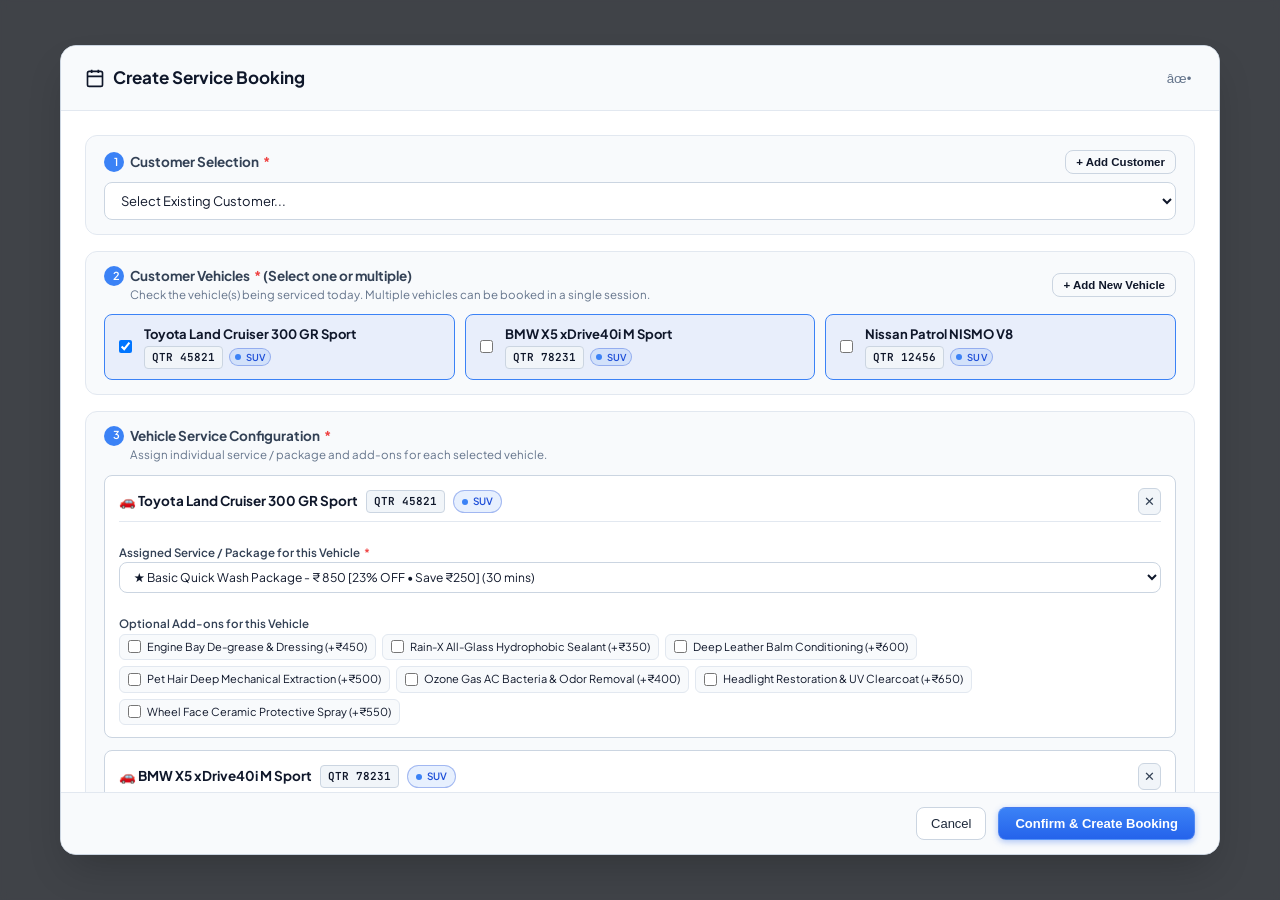
<file: demo_booking_top.html>
<!DOCTYPE html>
<html lang="en" data-theme="dark">
<head>
  <meta charset="UTF-8">
  <meta name="viewport" content="width=device-width, initial-scale=1.0">
  <meta name="robots" content="noindex, nofollow">
  <title>Ginger Carwash Services - Professional Car Wash & Detailing Management Platform</title>
  <meta name="description" content="Production-grade SaaS Car Wash & Detailing Operations System for Ginger Carwash Services. Manage packages, bookings, 11-stage workflow, customers, vehicles, inventory, staff, and billing.">
  
  <!-- Stylesheets -->
  <link rel="stylesheet" href="css/main.css">
  <link rel="stylesheet" href="css/components.css">
  <link rel="stylesheet" href="css/print.css" media="print">
</head>
<body data-theme="dark">
  <div id="app-root">

    <!-- =====================================================================
         SIDEBAR NAVIGATION
         ===================================================================== -->
    <aside class="sidebar" id="main-sidebar">
      <div class="sidebar-header">
        <a href="#" class="brand-wrapper" onclick="GingerApp.navigateTo('dashboard'); return false;">
          <div class="brand-icon">
            <svg viewBox="0 0 24 24" fill="none" stroke="currentColor" stroke-width="2.5">
              <path d="M19 17h2c.6 0 1-.4 1-1v-3c0-.9-.7-1.7-1.5-1.9C18.7 10.6 16 10 16 10s-1.3-1.4-2.2-2.3c-.5-.4-1.1-.7-1.8-.7H5c-.6 0-1.1.4-1.4.9l-1.4 2.9A3.7 3.7 0 0 0 2 12v4c0 .6.4 1 1 1h2"></path>
              <circle cx="7" cy="17" r="2"></circle>
              <path d="M9 17h6"></path>
              <circle cx="17" cy="17" r="2"></circle>
            </svg>
          </div>
          <div class="brand-info">
            <span class="brand-name">Ginger <span class="brand-badge">CARWASH</span></span>
            <span class="brand-branch"><span class="branch-dot"></span> Central Auto Care</span>
          </div>
        </a>
        <button class="sidebar-collapse-btn" id="sidebar-toggle-btn" title="Toggle Sidebar">
          <svg width="14" height="14" viewBox="0 0 24 24" fill="none" stroke="currentColor" stroke-width="2">
            <path d="M15 18l-6-6 6-6"/>
          </svg>
        </button>
      </div>

      <nav class="sidebar-nav-container custom-scroll">
        <div class="nav-section-title">Core Operations</div>
        
        <a href="#dashboard" class="nav-item active" data-module="dashboard">
          <span class="nav-item-icon">
            <svg viewBox="0 0 24 24" fill="none" stroke="currentColor"><rect x="3" y="3" width="7" height="9" rx="1"/><rect x="14" y="3" width="7" height="5" rx="1"/><rect x="14" y="12" width="7" height="9" rx="1"/><rect x="3" y="16" width="7" height="5" rx="1"/></svg>
          </span>
          <span class="nav-item-label">Dashboard</span>
        </a>

        <a href="#bookings" class="nav-item" data-module="bookings">
          <span class="nav-item-icon">
            <svg viewBox="0 0 24 24" fill="none" stroke="currentColor"><rect x="3" y="4" width="18" height="18" rx="2" ry="2"/><line x1="16" y1="2" x2="16" y2="6"/><line x1="8" y1="2" x2="8" y2="6"/><line x1="3" y1="10" x2="21" y2="10"/></svg>
          </span>
          <span class="nav-item-label">Bookings</span>
          <span class="nav-item-badge">7 Active</span>
        </a>


        <!-- DEDICATED PACKAGES MODULE -->
        <a href="#packages" class="nav-item" data-module="packages">
          <span class="nav-item-icon">
            <svg viewBox="0 0 24 24" fill="none" stroke="currentColor"><path d="M21 16V8a2 2 0 0 0-1-1.73l-7-4a2 2 0 0 0-2 0l-7 4A2 2 0 0 0 3 8v8a2 2 0 0 0 1 1.73l7 4a2 2 0 0 0 2 0l7-4A2 2 0 0 0 21 16z"/><polyline points="3.27 6.96 12 12.01 20.73 6.96"/><line x1="12" y1="22.08" x2="12" y2="12"/></svg>
          </span>
          <span class="nav-item-label">Packages</span>
          <span class="nav-item-badge" style="background: rgba(59, 130, 246, 0.2); color: #60a5fa;">9 Bundles</span>
        </a>

        <a href="#services" class="nav-item" data-module="services">
          <span class="nav-item-icon">
            <svg viewBox="0 0 24 24" fill="none" stroke="currentColor"><path d="M20.59 13.41l-7.17 7.17a2 2 0 0 1-2.83 0L2 12V2h10l8.59 8.59a2 2 0 0 1 0 2.82z"/><line x1="7" y1="7" x2="7.01" y2="7"/></svg>
          </span>
          <span class="nav-item-label">Single Services</span>
        </a>

        <a href="#customers" class="nav-item" data-module="customers">
          <span class="nav-item-icon">
            <svg viewBox="0 0 24 24" fill="none" stroke="currentColor"><path d="M17 21v-2a4 4 0 0 0-4-4H5a4 4 0 0 0-4 4v2"/><circle cx="9" cy="7" r="4"/><path d="M23 21v-2a4 4 0 0 0-3-3.87"/><path d="M16 3.13a4 4 0 0 1 0 7.75"/></svg>
          </span>
          <span class="nav-item-label">Customers</span>
        </a>

        <a href="#vehicles" class="nav-item" data-module="vehicles">
          <span class="nav-item-icon">
            <svg viewBox="0 0 24 24" fill="none" stroke="currentColor"><path d="M19 17h2c.6 0 1-.4 1-1v-3c0-.9-.7-1.7-1.5-1.9C18.7 10.6 16 10 16 10s-1.3-1.4-2.2-2.3c-.5-.4-1.1-.7-1.8-.7H5c-.6 0-1.1.4-1.4.9l-1.4 2.9A3.7 3.7 0 0 0 2 12v4c0 .6.4 1 1 1h2"/><circle cx="7" cy="17" r="2"/><path d="M9 17h6"/><circle cx="17" cy="17" r="2"/></svg>
          </span>
          <span class="nav-item-label">Vehicles</span>
        </a>

        <div class="nav-section-title">Fleet & Logistics</div>

        <a href="#staff" class="nav-item" data-module="staff">
          <span class="nav-item-icon">
            <svg viewBox="0 0 24 24" fill="none" stroke="currentColor"><path d="M16 21v-2a4 4 0 0 0-4-4H6a4 4 0 0 0-4 4v2"/><circle cx="9" cy="7" r="4"/><line x1="19" y1="8" x2="19" y2="14"/><line x1="22" y1="11" x2="16" y2="11"/></svg>
          </span>
          <span class="nav-item-label">Staff Management</span>
        </a>

        <a href="#billing" class="nav-item" data-module="billing">
          <span class="nav-item-icon">
            <svg viewBox="0 0 24 24" fill="none" stroke="currentColor"><line x1="12" y1="1" x2="12" y2="23"/><path d="M17 5H9.5a3.5 3.5 0 0 0 0 7h5a3.5 3.5 0 0 1 0 7H6"/></svg>
          </span>
          <span class="nav-item-label">Billing & Invoices</span>
        </a>

        <a href="#inventory" class="nav-item" data-module="inventory">
          <span class="nav-item-icon">
            <svg viewBox="0 0 24 24" fill="none" stroke="currentColor"><line x1="16.5" y1="9.4" x2="7.5" y2="4.21"/><path d="M21 16V8a2 2 0 0 0-1-1.73l-7-4a2 2 0 0 0-2 0l-7 4A2 2 0 0 0 3 8v8a2 2 0 0 0 1 1.73l7 4a2 2 0 0 0 2 0l7-4A2 2 0 0 0 21 16z"/><polyline points="3.27 6.96 12 12.01 20.73 6.96"/><line x1="12" y1="22.08" x2="12" y2="12"/></svg>
          </span>
          <span class="nav-item-label">Inventory & Stock</span>
          <span class="nav-item-badge" style="color: #f87171; border-color: rgba(239, 68, 68, 0.3);">3 Low</span>
        </a>

        <div class="nav-section-title">Administration</div>

        <a href="#notifications" class="nav-item" data-module="notifications">
          <span class="nav-item-icon">
            <svg viewBox="0 0 24 24" fill="none" stroke="currentColor"><path d="M18 8A6 6 0 0 0 6 8c0 7-3 9-3 9h18s-3-2-3-9"/><path d="M13.73 21a2 2 0 0 1-3.46 0"/></svg>
          </span>
          <span class="nav-item-label">Notifications</span>
        </a>

        <a href="#reports" class="nav-item" data-module="reports">
          <span class="nav-item-icon">
            <svg viewBox="0 0 24 24" fill="none" stroke="currentColor"><line x1="18" y1="20" x2="18" y2="10"/><line x1="12" y1="20" x2="12" y2="4"/><line x1="6" y1="20" x2="6" y2="14"/></svg>
          </span>
          <span class="nav-item-label">Reports & Analytics</span>
        </a>

        <a href="#roles" class="nav-item" data-module="roles">
          <span class="nav-item-icon">
            <svg viewBox="0 0 24 24" fill="none" stroke="currentColor"><path d="M12 22s8-4 8-10V5l-8-3-8 3v7c0 6 8 10 8 10z"/></svg>
          </span>
          <span class="nav-item-label">Users & Roles</span>
        </a>

        <a href="#settings" class="nav-item" data-module="settings">
          <span class="nav-item-icon">
            <svg viewBox="0 0 24 24" fill="none" stroke="currentColor"><circle cx="12" cy="12" r="3"/><path d="M19.4 15a1.65 1.65 0 0 0 .33 1.82l.06.06a2 2 0 0 1 0 2.83 2 2 0 0 1-2.83 0l-.06-.06a1.65 1.65 0 0 0-1.82-.33 1.65 1.65 0 0 0-1 1.51V21a2 2 0 0 1-2 2 2 2 0 0 1-2-2v-.09A1.65 1.65 0 0 0 9 19.4a1.65 1.65 0 0 0-1.82.33l-.06.06a2 2 0 0 1-2.83 0 2 2 0 0 1 0-2.83l.06-.06a1.65 1.65 0 0 0 .33-1.82 1.65 1.65 0 0 0-1.51-1H3a2 2 0 0 1-2-2 2 2 0 0 1 2-2h.09A1.65 1.65 0 0 0 4.6 9a1.65 1.65 0 0 0-.33-1.82l-.06-.06a2 2 0 0 1 0-2.83 2 2 0 0 1 2.83 0l.06.06a1.65 1.65 0 0 0 1.82.33H9a1.65 1.65 0 0 0 1-1.51V3a2 2 0 0 1 2-2 2 2 0 0 1 2 2v.09a1.65 1.65 0 0 0 1 1.51 1.65 1.65 0 0 0 1.82-.33l.06-.06a2 2 0 0 1 2.83 0 2 2 0 0 1 0 2.83l-.06.06a1.65 1.65 0 0 0-.33 1.82V9a1.65 1.65 0 0 0 1.51 1H21a2 2 0 0 1 2 2 2 2 0 0 1-2 2h-.09a1.65 1.65 0 0 0-1.51 1z"/></svg>
          </span>
          <span class="nav-item-label">System Settings</span>
        </a>
      </nav>

      <div class="sidebar-footer">
        <div class="user-profile-widget" id="sidebar-user-card" onclick="GingerApp.openLoginScreen()" title="Click to Switch Account / Terminal Authorization">
          <div class="user-avatar-wrap">
            <div class="user-avatar-img" id="sidebar-user-avatar">RK</div>
            <div class="user-online-badge"></div>
          </div>
          <div class="user-info">
            <span class="user-name" id="sidebar-user-name">Rashid Al-Kuwari</span>
            <span class="user-role" id="sidebar-user-role">Operations Director</span>
          </div>
        </div>
      </div>
    </aside>

    <!-- =====================================================================
         MAIN VIEWPORT WRAPPER
         ===================================================================== -->
    <div class="main-wrapper">
      
      <!-- TOPBAR -->
      <header class="topbar">
        <div class="topbar-left">
          <nav class="page-breadcrumb">
            <a href="#" onclick="GingerApp.navigateTo('dashboard'); return false;">Ginger Carwash Services</a>
            <span class="page-breadcrumb-separator">/</span>
            <span class="page-breadcrumb-current" id="topbar-breadcrumb-current">Operational Dashboard</span>
          </nav>

          <div class="live-status-pill">
            <span class="live-pulse"></span>
            <span>System Operational</span>
          </div>
        </div>

        <div class="topbar-center">
          <div class="global-search-container">
            <svg class="global-search-icon" viewBox="0 0 24 24" fill="none" stroke="currentColor" stroke-width="2">
              <circle cx="11" cy="11" r="8"/><line x1="21" y1="21" x2="16.65" y2="16.65"/>
            </svg>
            <input type="text" class="global-search-input" placeholder="Search packages, customers, plates (e.g. QTR 45821), bookings, invoices...">
            <span class="global-search-shortcut">Ctrl+K</span>
          </div>
        </div>

        <div class="topbar-right">
          <!-- LIGHT / DARK MODE TOGGLE BUTTON -->
          <button class="topbar-action-btn" id="theme-toggle-btn" onclick="GingerApp.toggleTheme()" title="Toggle Light / Dark Mode">
            <svg width="18" height="18" viewBox="0 0 24 24" fill="none" stroke="currentColor" stroke-width="2">
              <circle cx="12" cy="12" r="5"></circle>
              <line x1="12" y1="1" x2="12" y2="3"></line>
              <line x1="12" y1="21" x2="12" y2="23"></line>
              <line x1="4.22" y1="4.22" x2="5.64" y2="5.64"></line>
              <line x1="18.36" y1="18.36" x2="19.78" y2="19.78"></line>
              <line x1="1" y1="12" x2="3" y2="12"></line>
              <line x1="21" y1="12" x2="23" y2="12"></line>
              <line x1="4.22" y1="19.78" x2="5.64" y2="18.36"></line>
              <line x1="18.36" y1="5.64" x2="19.78" y2="4.22"></line>
            </svg>
          </button>

          <!-- Notification Bell -->
          <div style="position: relative;">
            <button class="topbar-action-btn" id="topbar-notif-btn" title="System Notifications">
              <svg width="18" height="18" viewBox="0 0 24 24" fill="none" stroke="currentColor" stroke-width="2">
                <path d="M18 8A6 6 0 0 0 6 8c0 7-3 9-3 9h18s-3-2-3-9"/><path d="M13.73 21a2 2 0 0 1-3.46 0"/>
              </svg>
              <span class="badge-counter" id="topbar-notif-count">2</span>
            </button>
            <div class="popover-menu" id="topbar-notif-dropdown" style="width: 320px;">
              <div style="padding: 8px 12px; font-weight: 700; font-size: 13px; border-bottom: 1px solid var(--border-subtle); display: flex; justify-content: space-between; align-items: center;">
                <span>Notifications</span>
                <a href="#" style="font-size: 11px; color: var(--primary-500); text-decoration: none;" onclick="GingerApp.navigateTo('notifications'); return false;">View All</a>
              </div>
              <div id="topbar-notif-list" style="padding: 6px;"></div>
            </div>
          </div>

          <!-- Quick Action Dropdown -->
          <div class="quick-action-dropdown-wrap">
            <button class="btn-primary" id="btn-quick-action">
              <span>+ Quick Action</span>
              <svg width="14" height="14" viewBox="0 0 24 24" fill="none" stroke="currentColor" stroke-width="2.5"><polyline points="6 9 12 15 18 9"/></svg>
            </button>
            <div class="popover-menu" id="quick-action-menu">
              <div class="popover-item" onclick="GingerApp.openModal('add-booking-modal')">
                <span>ðŸ“…</span> <span>New Service Booking</span>
              </div>
              <div class="popover-item" onclick="GingerApp.openCreatePackageModal()">
                <span>ðŸ“¦</span> <span>Create Package Bundle</span>
              </div>
              <div class="popover-item" onclick="GingerApp.openCreateCustomerModal()">
                <span>ðŸ‘¤</span> <span>Register Customer</span>
              </div>
              <div class="popover-item" onclick="GingerApp.openCreateVehicleModal()">
                <span>ðŸš—</span> <span>Add Vehicle to Registry</span>
              </div>
              <div class="popover-item" onclick="GingerApp.openCreateServiceModal()">
                <span>âœ¨</span> <span>Add Wash Service</span>
              </div>
              <div class="popover-item" onclick="GingerApp.openCreateStaffModal()">
                <span>ðŸ› </span> <span>Add Staff Member</span>
              </div>
              <div class="popover-divider"></div>
              <div class="popover-item" onclick="GingerApp.openCreateProductModal()">
                <span>ðŸ“¦</span> <span>Add Inventory Product</span>
              </div>
            </div>
          </div>

          <!-- User Widget -->
          <div class="user-avatar-wrap" id="topbar-user-widget" style="cursor: pointer;" title="User Profile">
            <div class="user-avatar-img">RK</div>
            <div class="user-online-badge"></div>
          </div>
          <div class="popover-menu" id="user-profile-menu">
            <div style="padding: 10px 12px; border-bottom: 1px solid var(--border-subtle);">
              <div style="font-weight: 700; color: var(--text-primary);" id="topbar-user-name">Rashid Al-Kuwari</div>
              <div style="font-size: 11.5px; color: var(--text-tertiary);" id="topbar-user-role">Super Admin (Operations)</div>
            </div>
            <div class="popover-item" onclick="GingerApp.openLoginScreen()">
              <span>ðŸ”</span> <span>Switch Account / Terminal Login</span>
            </div>
            <div class="popover-item" onclick="GingerApp.navigateTo('settings')">
              <span>âš™</span> <span>Business & System Settings</span>
            </div>
            <div class="popover-item" onclick="GingerApp.toggleTheme()">
              <span>ðŸŒ“</span> <span>Toggle Dark / Light Mode</span>
            </div>
            <div class="popover-item" onclick="GingerVerifier.runAll()">
              <span>ðŸ§ª</span> <span>Run System Verification Suite</span>
            </div>
            <div class="popover-divider"></div>
            <div class="popover-item" style="color: var(--danger);" onclick="GingerApp.signOut()">
              <span>ðŸšª</span> <span>Sign Out to Login Screen</span>
            </div>
          </div>
        </div>
      </header>

      <!-- PAGE CONTENT AREA -->
      <main class="page-content-area custom-scroll">

        <!-- ===================================================================
             1. DASHBOARD PAGE
             =================================================================== -->
        <section id="page-dashboard" class="page-module active-module">
          <div class="module-header">
            <div class="module-title-group">
              <h1>Operational Dashboard</h1>
              <p>Ginger Carwash Services live service volume, customer bookings, staff schedules, and revenue.</p>
            </div>
            <div class="module-actions">
              <button class="btn-secondary" onclick="ReportsEngine.exportToCsv('bookings')">
                <svg width="14" height="14" viewBox="0 0 24 24" fill="none" stroke="currentColor" stroke-width="2"><path d="M21 15v4a2 2 0 0 1-2 2H5a2 2 0 0 1-2-2v-4"/><polyline points="7 10 12 15 17 10"/><line x1="12" y1="15" x2="12" y2="3"/></svg>
                Export CSV
              </button>
              <button class="btn-primary" onclick="GingerApp.openModal('add-booking-modal')">
                + New Service Booking
              </button>
            </div>
          </div>

          <!-- KPI Grid -->
          <div class="kpi-grid">
            <div class="kpi-card accent-primary">
              <div class="kpi-top">
                <span class="kpi-label">Total Bookings</span>
                <div class="kpi-icon-wrap">ðŸ“…</div>
              </div>
              <div class="kpi-value" id="kpi-total-bookings">7</div>
              <div class="kpi-trend trend-up">
                <span>â†‘ +18.4%</span>
                <span style="color: var(--text-tertiary);">vs last week</span>
              </div>
            </div>

            <div class="kpi-card accent-cyan">
              <div class="kpi-top">
                <span class="kpi-label">Today's Bookings</span>
                <div class="kpi-icon-wrap">ðŸš—</div>
              </div>
              <div class="kpi-value" id="kpi-today-bookings">7</div>
              <div class="kpi-trend trend-up">
                <span>â†‘ 4 new today</span>
                <span style="color: var(--text-tertiary);">on schedule</span>
              </div>
            </div>

            <div class="kpi-card accent-success">
              <div class="kpi-top">
                <span class="kpi-label">Completed Washes</span>
                <div class="kpi-icon-wrap">âœ“</div>
              </div>
              <div class="kpi-value" id="kpi-completed-services">2</div>
              <div class="kpi-trend trend-up">
                <span>99.2%</span>
                <span style="color: var(--text-tertiary);">on-time rate</span>
              </div>
            </div>

            <div class="kpi-card accent-warning">
              <div class="kpi-top">
                <span class="kpi-label">Active Services</span>
                <div class="kpi-icon-wrap">â±</div>
              </div>
              <div class="kpi-value" id="kpi-pending-services">5</div>
              <div class="kpi-trend trend-neutral">
                <span>Services currently in progress</span>
              </div>
            </div>

            <div class="kpi-card accent-purple">
              <div class="kpi-top">
                <span class="kpi-label">Registered Customers</span>
                <div class="kpi-icon-wrap">ðŸ‘¥</div>
              </div>
              <div class="kpi-value" id="kpi-total-customers">6</div>
              <div class="kpi-trend trend-up">
                <span>2 VIP accounts</span>
              </div>
            </div>

            <div class="kpi-card accent-success">
              <div class="kpi-top">
                <span class="kpi-label">Today's Revenue</span>
                <div class="kpi-icon-wrap">â‚¹</div>
              </div>
              <div class="kpi-value" id="kpi-total-revenue">â‚¹ 10,443</div>
              <div class="kpi-trend trend-up">
                <span>â†‘ +12.5%</span>
                <span style="color: var(--text-tertiary);">vs yesterday</span>
              </div>
            </div>

            <div class="kpi-card accent-warning">
              <div class="kpi-top">
                <span class="kpi-label">Pending Payments</span>
                <div class="kpi-icon-wrap">ðŸ’³</div>
              </div>
              <div class="kpi-value" id="kpi-pending-payments">â‚¹ 767</div>
              <div class="kpi-trend trend-neutral">
                <span>1 invoice pending</span>
              </div>
            </div>

            <div class="kpi-card accent-danger">
              <div class="kpi-top">
                <span class="kpi-label">Low Stock Alerts</span>
                <div class="kpi-icon-wrap">âš </div>
              </div>
              <div class="kpi-value" id="kpi-low-stock" style="color: #f87171;">3</div>
              <div class="kpi-trend trend-down">
                <span>Items need reorder</span>
              </div>
            </div>
          </div>

          <!-- Service Status Overview (Workflow Lifecycle) -->
          <div class="service-status-bar" style="background: var(--bg-surface-elevated); border: 1px solid var(--border-medium); border-radius: var(--radius-lg); padding: 18px 20px;">
            <div class="service-status-header" style="margin-bottom: 14px; display: flex; justify-content: space-between; align-items: center;">
              <div class="service-status-title" style="display: flex; align-items: center; gap: 8px; font-weight: 700; font-size: 14px; color: var(--text-primary);">
                <svg width="18" height="18" viewBox="0 0 24 24" fill="none" stroke="currentColor" stroke-width="2"><path d="M22 11.08V12a10 10 0 1 1-5.93-9.14"/><polyline points="22 4 12 14.01 9 11.01"/></svg>
                <span>Today's Service Workflow & Booking Statuses</span>
              </div>
              <button class="btn-secondary btn-sm" onclick="GingerApp.navigateTo('bookings')">
                View All Bookings â†’
              </button>
            </div>
            <div class="status-summary-pills-grid" id="dashboard-status-summary-grid" style="display: grid; grid-template-columns: repeat(auto-fit, minmax(140px, 1fr)); gap: 12px;">
              <!-- Rendered via JS: Confirmed, Checked In, In Service, Quality Check, Ready for Pickup, Completed -->
            </div>
          </div>

          <!-- Charts Grid -->
          <div class="charts-grid-2">
            <div class="chart-card">
              <div class="chart-header">
                <div class="chart-title">Booking Overview by Day</div>
                <div class="chart-legend">
                  <div class="legend-item"><span class="legend-color" style="background: #2563eb;"></span> Completed</div>
                  <div class="legend-item"><span class="legend-color" style="background: #f59e0b;"></span> In Service</div>
                </div>
              </div>
              <div class="svg-chart-container" id="chart-bookings-overview-svg"></div>
            </div>

            <div class="chart-card">
              <div class="chart-header">
                <div class="chart-title">Revenue Trajectory (â‚¹)</div>
                <div class="chart-legend">
                  <div class="legend-item"><span class="legend-color" style="background: #10b981;"></span> Daily Gross</div>
                </div>
              </div>
              <div class="svg-chart-container" id="chart-revenue-overview-svg"></div>
            </div>
          </div>

          <!-- Today's Appointments Table -->
          <div class="table-card" style="margin-bottom: 24px;">
            <div class="modal-header" style="border-bottom: 1px solid var(--border-subtle); background: transparent;">
              <div class="modal-title">
                <svg width="18" height="18" viewBox="0 0 24 24" fill="none" stroke="currentColor" stroke-width="2"><circle cx="12" cy="12" r="10"/><polyline points="12 6 12 12 16 14"/></svg>
                <span>Today's Service Appointments</span>
              </div>
              <button class="btn-secondary btn-sm" onclick="GingerApp.navigateTo('bookings')">View All Bookings â†’</button>
            </div>
            <div class="table-responsive">
              <table class="data-table">
                <thead>
                  <tr>
                    <th>Booking ID</th>
                    <th>Customer</th>
                    <th>Vehicle</th>
                    <th>Service / Package</th>
                    <th>Staff Assigned</th>
                    <th>Appt Time</th>
                    <th>Status</th>
                    <th>Payment</th>
                    <th>Actions</th>
                  </tr>
                </thead>
                <tbody id="dashboard-today-table-body">
                  <!-- Populated via JS -->
                </tbody>
              </table>
            </div>
          </div>

          <!-- Low Stock Alert Box -->
          <div class="table-card">
            <div class="modal-header" style="border-bottom: 1px solid var(--border-subtle); background: transparent;">
              <div class="modal-title" style="color: #f87171;">
                <svg width="18" height="18" viewBox="0 0 24 24" fill="none" stroke="currentColor" stroke-width="2"><path d="M10.29 3.86L1.82 18a2 2 0 0 0 1.71 3h16.94a2 2 0 0 0 1.71-3L13.71 3.86a2 2 0 0 0-3.42 0z"/><line x1="12" y1="9" x2="12" y2="13"/><line x1="12" y1="17" x2="12.01" y2="17"/></svg>
                <span>Low Consumables & Chemical Alerts</span>
              </div>
              <button class="btn-secondary btn-sm" onclick="GingerApp.navigateTo('inventory')">Manage Stock â†’</button>
            </div>
            <div class="table-responsive">
              <table class="data-table">
                <thead>
                  <tr>
                    <th>Chemical / Consumable Product</th>
                    <th>Current Stock</th>
                    <th>Minimum Safety Level</th>
                    <th>Preferred Supplier</th>
                    <th>Alert Status</th>
                    <th>Action</th>
                  </tr>
                </thead>
                <tbody id="dashboard-low-stock-body">
                  <!-- Populated via JS -->
                </tbody>
              </table>
            </div>
          </div>
        </section>

        <!-- ===================================================================
             2. BOOKINGS & APPOINTMENTS PAGE
             =================================================================== -->
        <section id="page-bookings" class="page-module">
          <div class="module-header">
            <div class="module-title-group">
              <h1>Bookings & Appointments</h1>
              <p>Manage, schedule, filter, and track all service jobs from intake to collection.</p>
            </div>
            <div class="module-actions">
              <button class="btn-secondary" onclick="ReportsEngine.exportToCsv('bookings')">
                <svg width="14" height="14" viewBox="0 0 24 24" fill="none" stroke="currentColor" stroke-width="2"><path d="M21 15v4a2 2 0 0 1-2 2H5a2 2 0 0 1-2-2v-4"/><polyline points="7 10 12 15 17 10"/><line x1="12" y1="15" x2="12" y2="3"/></svg>
                Export CSV
              </button>
              <button class="btn-primary" onclick="GingerApp.openModal('add-booking-modal')">
                + New Service Booking
              </button>
            </div>
          </div>

          <!-- Filter Toolbar -->
          <div class="filter-toolbar">
            <div class="filter-group-left">
              <div class="filter-search-box">
                <svg viewBox="0 0 24 24" fill="none" stroke="currentColor" stroke-width="2"><circle cx="11" cy="11" r="8"/><line x1="21" y1="21" x2="16.65" y2="16.65"/></svg>
                <input type="text" id="filter-bookings-search" placeholder="Search by booking, customer, plate..." oninput="GingerApp.filters.bookings.search = this.value; GingerApp.renderBookingsTable();">
              </div>

              <select class="filter-select" id="filter-bookings-status" onchange="GingerApp.filters.bookings.status = this.value; GingerApp.renderBookingsTable();">
                <option value="all">All Service Statuses</option>
                <option value="Pending">Pending</option>
                <option value="Confirmed">Confirmed</option>
                <option value="Checked In">Checked In</option>
                <option value="In Service">In Service</option>
                <option value="Quality Check">Quality Check</option>
                <option value="Ready for Pickup">Ready for Pickup</option>
                <option value="Completed">Completed</option>
                <option value="Cancelled">Cancelled</option>
              </select>

              <select class="filter-select" id="filter-bookings-payment" onchange="GingerApp.filters.bookings.payment = this.value; GingerApp.renderBookingsTable();">
                <option value="all">All Payment Statuses</option>
                <option value="Paid">Paid</option>
                <option value="Pending">Payment Pending</option>
              </select>

              <button class="btn-secondary btn-sm" onclick="GingerApp.resetBookingFilters()">Reset Filters</button>
            </div>

            <div class="filter-group-right">
              <button class="btn-secondary btn-sm" onclick="ReportsEngine.exportToCsv('bookings')">
                Export Bookings CSV
              </button>
            </div>
          </div>

          <!-- Bookings Table -->
          <div class="table-card">
            <div class="table-responsive">
              <table class="data-table">
                <thead>
                  <tr>
                    <th class="sortable">Booking ID</th>
                    <th class="sortable">Date</th>
                    <th>Time</th>
                    <th>Customer</th>
                    <th>Vehicle</th>
                    <th>Plate Number</th>
                    <th>Package / Service</th>
                    <th>Assigned Staff</th>
                    <th>Amount</th>
                    <th>Payment</th>
                    <th>Status</th>
                    <th>Actions</th>
                  </tr>
                </thead>
                <tbody id="bookings-table-body">
                  <!-- Populated via JS -->
                </tbody>
              </table>
            </div>
            <div class="table-footer">
              <span id="bookings-count-label">Showing bookings</span>
              <div class="pagination-controls">
                <button class="pagination-btn" disabled>Â« Previous</button>
                <button class="pagination-btn active">1</button>
                <button class="pagination-btn" disabled>Next Â»</button>
              </div>
            </div>
          </div>
        </section>


        <!-- ===================================================================
             4. DEDICATED PACKAGES MODULE
             =================================================================== -->
        <section id="page-packages" class="page-module">
          <div class="module-header">
            <div class="module-title-group">
              <h1>Car Wash Packages & Detailing Bundles</h1>
              <p>Design, configure, and manage comprehensive car wash packages tailored for different vehicle classes.</p>
            </div>
            <div class="module-actions">
              <button class="btn-secondary" onclick="ReportsEngine.exportToCsv('packages')">
                <svg width="14" height="14" viewBox="0 0 24 24" fill="none" stroke="currentColor" stroke-width="2"><path d="M21 15v4a2 2 0 0 1-2 2H5a2 2 0 0 1-2-2v-4"/><polyline points="7 10 12 15 17 10"/><line x1="12" y1="15" x2="12" y2="3"/></svg>
                Export CSV
              </button>
              <button class="btn-primary" onclick="GingerApp.openCreatePackageModal()">
                + Create New Package
              </button>
            </div>
          </div>

          <!-- Filter Toolbar for Packages -->
          <div class="filter-toolbar">
            <div class="filter-group-left">
              <div class="filter-search-box">
                <svg viewBox="0 0 24 24" fill="none" stroke="currentColor" stroke-width="2"><circle cx="11" cy="11" r="8"/><line x1="21" y1="21" x2="16.65" y2="16.65"/></svg>
                <input type="text" id="filter-packages-search" placeholder="Search package name, type, description..." oninput="GingerApp.filters.packages.search = this.value; GingerApp.renderPackagesTable();">
              </div>

              <select class="filter-select" id="filter-packages-type" onchange="GingerApp.filters.packages.type = this.value; GingerApp.renderPackagesTable();">
                <option value="all">All Package Categories</option>
                <option value="Basic Wash">Basic Wash</option>
                <option value="Standard Wash">Standard Wash</option>
                <option value="Premium Wash">Premium Wash</option>
                <option value="Interior Cleaning">Interior Cleaning</option>
                <option value="Exterior Cleaning">Exterior Cleaning</option>
                <option value="Full Car Detailing">Full Car Detailing</option>
                <option value="Express Wash">Express Wash</option>
                <option value="Deep Cleaning">Deep Cleaning</option>
                <option value="SUV / Large Vehicle Packages">SUV / Large Vehicle Packages</option>
              </select>

              <select class="filter-select" id="filter-packages-vehicle" onchange="GingerApp.filters.packages.vehicle = this.value; GingerApp.renderPackagesTable();">
                <option value="all">All Vehicle Types</option>
                <option value="All Types">All Types</option>
                <option value="Sedan">Sedan / Hatchback</option>
                <option value="SUV">SUV / Large</option>
              </select>

              <select class="filter-select" id="filter-packages-status" onchange="GingerApp.filters.packages.status = this.value; GingerApp.renderPackagesTable();">
                <option value="all">All Statuses</option>
                <option value="Active">Active</option>
                <option value="Inactive">Inactive</option>
              </select>

              <select class="filter-select" id="filter-packages-price" onchange="GingerApp.filters.packages.priceRange = this.value; GingerApp.renderPackagesTable();">
                <option value="all">All Price Ranges</option>
                <option value="under-1500">Under â‚¹1,500</option>
                <option value="1500-3000">â‚¹1,500 - â‚¹3,000</option>
                <option value="3000-6000">â‚¹3,000 - â‚¹6,000</option>
                <option value="above-6000">Above â‚¹6,000</option>
              </select>

              <button class="btn-secondary btn-sm" onclick="GingerApp.resetPackageFilters()">Reset Filters</button>
            </div>
          </div>

          <!-- Packages Table -->
          <div class="table-card">
            <div class="table-responsive">
              <table class="data-table">
                <thead>
                  <tr>
                    <th>Package Name</th>
                    <th>Category / Type</th>
                    <th>Vehicle Type</th>
                    <th>Included Services</th>
                    <th>Duration</th>
                    <th>Pricing (Pkg / Reg)</th>
                    <th>Status</th>
                    <th>Created</th>
                    <th>Actions</th>
                  </tr>
                </thead>
                <tbody id="packages-table-body">
                  <!-- Populated via JS -->
                </tbody>
              </table>
            </div>
            <div class="table-footer">
              <span id="packages-count-label">Showing packages</span>
            </div>
          </div>
        </section>

        <!-- ===================================================================
             5. SINGLE SERVICES MODULE
             =================================================================== -->
        <section id="page-services" class="page-module">
          <div class="module-header">
            <div class="module-title-group">
              <h1>Individual Wash & Detailing Services</h1>
              <p>Manage standalone detailing treatments, duration, and baseline pricing.</p>
            </div>
            <div class="module-actions">
              <button class="btn-primary" onclick="GingerApp.openCreateServiceModal()">+ Add New Service</button>
            </div>
          </div>

          <div class="services-catalog-grid" id="services-grid-container">
            <!-- Populated via JS -->
          </div>
        </section>

        <!-- ===================================================================
             6. CUSTOMERS MODULE
             =================================================================== -->
        <section id="page-customers" class="page-module">
          <div class="module-header">
            <div class="module-title-group">
              <h1>Customer Directory</h1>
              <p>Customer profiles, service history, owned vehicles, and lifetime spending.</p>
            </div>
            <div class="module-actions">
              <button class="btn-secondary" onclick="ReportsEngine.exportToCsv('customers')">Export CSV</button>
              <button class="btn-primary" onclick="GingerApp.openCreateCustomerModal()">+ Register Customer</button>
            </div>
          </div>

          <div class="filter-toolbar">
            <div class="filter-group-left">
              <div class="filter-search-box">
                <svg viewBox="0 0 24 24" fill="none" stroke="currentColor" stroke-width="2"><circle cx="11" cy="11" r="8"/><line x1="21" y1="21" x2="16.65" y2="16.65"/></svg>
                <input type="text" placeholder="Search customer by name, phone, email..." oninput="GingerApp.filters.customers.search = this.value; GingerApp.renderCustomersTable();">
              </div>
              <select class="filter-select" onchange="GingerApp.filters.customers.status = this.value; GingerApp.renderCustomersTable();">
                <option value="all">All Customer Tiers</option>
                <option value="VIP">VIP</option>
                <option value="Active">Standard Active</option>
              </select>
            </div>
          </div>

          <div class="table-card">
            <div class="table-responsive">
              <table class="data-table">
                <thead>
                  <tr>
                    <th>Customer ID</th>
                    <th>Full Name</th>
                    <th>Phone Number</th>
                    <th>Email Address</th>
                    <th>Vehicles</th>
                    <th>Total Bookings</th>
                    <th>Last Visit</th>
                    <th>Lifetime Spend</th>
                    <th>Tier Status</th>
                    <th>Actions</th>
                  </tr>
                </thead>
                <tbody id="customers-table-body">
                  <!-- Populated via JS -->
                </tbody>
              </table>
            </div>
            <div class="table-footer">
              <span id="customers-count-label">Showing customers</span>
            </div>
          </div>
        </section>

        <!-- ===================================================================
             7. VEHICLES MODULE
             =================================================================== -->
        <section id="page-vehicles" class="page-module">
          <div class="module-header">
            <div class="module-title-group">
              <h1>Vehicle Registry & Inspection Log</h1>
              <p>Vehicle details, license plates, condition records, and before/after photo records.</p>
            </div>
            <div class="module-actions">
              <button class="btn-primary" onclick="GingerApp.openCreateVehicleModal()">+ Register Vehicle</button>
            </div>
          </div>

          <div class="filter-toolbar">
            <div class="filter-group-left">
              <div class="filter-search-box">
                <svg viewBox="0 0 24 24" fill="none" stroke="currentColor" stroke-width="2"><circle cx="11" cy="11" r="8"/><line x1="21" y1="21" x2="16.65" y2="16.65"/></svg>
                <input type="text" placeholder="Search plate, model, owner..." oninput="GingerApp.filters.vehicles.search = this.value; GingerApp.renderVehiclesTable();">
              </div>
              <select class="filter-select" onchange="GingerApp.filters.vehicles.type = this.value; GingerApp.renderVehiclesTable();">
                <option value="all">All Vehicle Types</option>
                <option value="SUV">SUV</option>
                <option value="Sedan">Sedan</option>
              </select>
            </div>
          </div>

          <div class="table-card">
            <div class="table-responsive">
              <table class="data-table">
                <thead>
                  <tr>
                    <th>Registration Plate</th>
                    <th>Make & Model</th>
                    <th>Year</th>
                    <th>Vehicle Type</th>
                    <th>Registered Owner</th>
                    <th>Total Services</th>
                    <th>Last Service Date</th>
                    <th>Status</th>
                    <th>Actions</th>
                  </tr>
                </thead>
                <tbody id="vehicles-table-body">
                  <!-- Populated via JS -->
                </tbody>
              </table>
            </div>
          </div>
        </section>

        <!-- ===================================================================
             8. STAFF MANAGEMENT MODULE
             =================================================================== -->
        <section id="page-staff" class="page-module">
          <div class="module-header">
            <div class="module-title-group">
              <h1>Staff & Technician Roster</h1>
              <p>Lead detailers, quality inspectors, service specialists, and shift schedules.</p>
            </div>
            <div class="module-actions">
              <button class="btn-primary" onclick="GingerApp.openCreateStaffModal()">+ Add Staff Member</button>
            </div>
          </div>

          <div class="kpi-grid" id="staff-grid-container">
            <!-- Populated via JS -->
          </div>
        </section>

        <!-- ===================================================================
             9. BILLING & INVOICES MODULE
             =================================================================== -->
        <section id="page-billing" class="page-module">
          <div class="module-header">
            <div class="module-title-group">
              <h1>Billing & Payment Records</h1>
              <p>Issue professional invoices, edit line items, record payments, and inspect audit histories.</p>
            </div>
            <div class="module-actions">
              <button class="btn-secondary" onclick="ReportsEngine.exportToCsv('billing')">Export Invoices CSV</button>
            </div>
          </div>

          <div class="table-card">
            <div class="table-responsive">
              <table class="data-table">
                <thead>
                  <tr>
                    <th>Invoice #</th>
                    <th>Booking Ref</th>
                    <th>Customer</th>
                    <th>Date</th>
                    <th>Grand Total</th>
                    <th>Payment Method</th>
                    <th>Invoice Status</th>
                    <th>Actions</th>
                  </tr>
                </thead>
                <tbody id="billing-table-body">
                  <!-- Populated via JS -->
                </tbody>
              </table>
            </div>
          </div>
        </section>

        <!-- ===================================================================
             10. INVENTORY MANAGEMENT MODULE
             =================================================================== -->
        <section id="page-inventory" class="page-module">
          <div class="module-header">
            <div class="module-title-group">
              <h1>Inventory & Consumables</h1>
              <p>Monitor shampoos, ceramic bottles, microfiber towels, and purchase reorders.</p>
            </div>
            <div class="module-actions">
              <button class="btn-secondary" onclick="ReportsEngine.exportToCsv('inventory')">Export CSV</button>
              <button class="btn-secondary" onclick="GingerApp.openCreateSupplierModal()">+ Add Supplier</button>
              <button class="btn-primary" onclick="GingerApp.openCreateProductModal()">+ Add Product</button>
            </div>
          </div>

          <div class="table-card">
            <div class="table-responsive">
              <table class="data-table">
                <thead>
                  <tr>
                    <th>Product Name</th>
                    <th>Category</th>
                    <th>SKU Code</th>
                    <th>Current Stock</th>
                    <th>Min Threshold</th>
                    <th>Primary Supplier</th>
                    <th>Status</th>
                    <th>Actions</th>
                  </tr>
                </thead>
                <tbody id="inventory-table-body">
                  <!-- Populated via JS -->
                </tbody>
              </table>
            </div>
          </div>
        </section>

        <!-- ===================================================================
             11. NOTIFICATIONS MODULE
             =================================================================== -->
        <section id="page-notifications" class="page-module">
          <div class="module-header">
            <div class="module-title-group">
              <h1>Notification Center & SMS Simulator</h1>
              <p>Automated WhatsApp & SMS customer alerts, service readiness triggers, and low stock warnings.</p>
            </div>
            <div class="module-actions">
              <button class="btn-secondary" onclick="GingerApp.data.notifications.forEach(n=>n.read=true); GingerApp.updateNotificationCounter(); GingerApp.renderNotificationsModule(); GingerApp.showToast('All notifications marked as read', 'success');">
                Mark All as Read
              </button>
            </div>
          </div>

          <div style="display: grid; grid-template-columns: 1.5fr 1fr; gap: 20px; align-items: start;">
            <div class="table-card" style="padding: 16px;">
              <h3 style="font-size: 14px; margin-bottom: 14px; color: var(--text-primary);">Automated System Broadcasts</h3>
              <div id="notifications-full-list">
                <!-- Populated via JS -->
              </div>
            </div>

            <!-- WhatsApp & SMS Mobile Preview Simulator -->
            <div class="phone-preview-mockup">
              <div class="phone-header">
                <span class="user-avatar-wrap" style="width: 28px; height: 28px; font-size: 10px;">
                  <div class="user-avatar-img">GC</div>
                </span>
                <div>
                  <div style="font-size: 12px; color: white;">Ginger Carwash Services</div>
                  <div style="font-size: 10px; color: #8696a0;">Business Account â€¢ Verified</div>
                </div>
              </div>
              <div style="flex: 1; display: flex; flex-direction: column; justify-content: flex-end; gap: 10px;">
                <div class="phone-message-bubble">
                  ðŸš— <strong>Ginger Carwash Update</strong><br>
                  Dear Sarah Jenkins, your BMW 530i M Sport (AUH 19420) service has passed our 100-point Quality Check and is ready for pickup at Central Detailing Center!<br><br>
                  View invoice & warranty: <span style="text-decoration: underline; color: #53bdeb;">https://gingercarwash.com/inv-392</span>
                  <div class="message-time-meta">11:20 AM âœ“âœ“</div>
                </div>
              </div>
            </div>
          </div>
        </section>

        <!-- ===================================================================
             12. REPORTS & ANALYTICS MODULE
             =================================================================== -->
        <section id="page-reports" class="page-module">
          <div class="module-header">
            <div class="module-title-group">
              <h1>Reports & Performance Analytics</h1>
              <p>Operational volume trends, revenue attribution, operational capacity, and staff performance.</p>
            </div>
            <div class="module-actions">
              <button class="btn-secondary" onclick="ReportsEngine.exportToCsv('packages')">Export Packages CSV</button>
              <button class="btn-secondary" onclick="ReportsEngine.exportToCsv('bookings')">Export Booking Data</button>
              <button class="btn-primary" onclick="ReportsEngine.exportToCsv('billing')">Export Financials CSV</button>
            </div>
          </div>

          <div class="charts-grid-2">
            <div class="chart-card">
              <div class="chart-header">
                <div class="chart-title">Weekly Wash Throughput (Volume)</div>
              </div>
              <div class="svg-chart-container" id="reports-booking-chart-svg"></div>
            </div>

            <div class="chart-card">
              <div class="chart-header">
                <div class="chart-title">Revenue Trajectory Breakdown</div>
              </div>
              <div class="svg-chart-container" id="reports-revenue-chart-svg"></div>
            </div>
          </div>
        </section>

        <!-- ===================================================================
             13. USERS & ROLES PERMISSION MATRIX
             =================================================================== -->
        <section id="page-roles" class="page-module">
          <div class="module-header">
            <div class="module-title-group">
              <h1>Role-Based Access Control (RBAC)</h1>
              <p>Define operational privileges and invoice editing permissions across roles.</p>
            </div>
            <div class="module-actions">
              <button class="btn-secondary" onclick="GingerApp.openCreateRoleModal()">+ Create Role</button>
              <button class="btn-primary" onclick="GingerApp.openCreateUserModal()">+ Add User Account</button>
            </div>
          </div>

          <!-- Active User Session Banner -->
          <div style="background: var(--bg-surface-elevated); border: 1px solid var(--border-subtle); border-radius: var(--radius-lg); padding: 16px 20px; margin-bottom: 20px; display: flex; align-items: center; justify-content: space-between; flex-wrap: wrap; gap: 14px;">
            <div style="display: flex; align-items: center; gap: 14px;">
              <div class="user-avatar-wrap" style="width: 48px; height: 48px; font-size: 16px;">
                <div class="user-avatar-img" id="rbac-current-avatar">RK</div>
              </div>
              <div>
                <div style="display: flex; align-items: center; gap: 10px;">
                  <strong style="font-size: 15px; color: var(--text-primary);" id="rbac-current-name">Rashid Al-Kuwari</strong>
                  <span class="badge badge-paid" id="rbac-current-role">Super Admin</span>
                </div>
                <div style="font-size: 12px; color: var(--text-secondary); margin-top: 2px;">
                  Current Active Session â€¢ <span id="rbac-invoice-privilege-label" style="color: #34d399; font-weight: 600;">Full Invoice Modification Permitted</span>
                </div>
              </div>
            </div>
            <button class="btn-secondary" onclick="GingerApp.openLoginScreen()">
              ðŸ” Switch Session / Test Other Role
            </button>
          </div>

          <!-- Section 1: Staff User Accounts -->
          <div style="margin-bottom: 24px;">
            <div style="display: flex; justify-content: space-between; align-items: center; margin-bottom: 12px;">
              <h2 style="font-size: 15px; font-weight: 700; color: var(--text-primary);">Authorized User Accounts</h2>
              <span style="font-size: 12px; color: var(--text-tertiary);">Click 'Switch' to test software as that user</span>
            </div>
            <div class="table-card">
              <div class="table-responsive">
                <table class="data-table">
                  <thead>
                    <tr>
                      <th>User Name</th>
                      <th>Email Address</th>
                      <th>Assigned Role</th>
                      <th>Phone</th>
                      <th>Status</th>
                      <th>Last Login</th>
                      <th>Actions</th>
                    </tr>
                  </thead>
                  <tbody id="users-table-body">
                    <!-- Populated via JS -->
                  </tbody>
                </table>
              </div>
            </div>
          </div>

          <!-- Section 2: Roles & Invoice Edit Rights -->
          <div style="margin-bottom: 24px;">
            <div style="display: flex; justify-content: space-between; align-items: center; margin-bottom: 12px;">
              <h2 style="font-size: 15px; font-weight: 700; color: var(--text-primary);">Security Roles & Invoice Editing Permissions</h2>
              <span style="font-size: 12px; color: var(--text-tertiary);">Toggle invoice edit rights for each role</span>
            </div>
            <div id="roles-cards-container" style="display: grid; grid-template-columns: repeat(auto-fill, minmax(280px, 1fr)); gap: 14px;">
              <!-- Populated via JS -->
            </div>
          </div>

          <!-- Section 3: Fine-Grained Permissions Matrix -->
          <div style="margin-bottom: 12px;">
            <h2 style="font-size: 15px; font-weight: 700; color: var(--text-primary); margin-bottom: 12px;">Module Permissions Matrix</h2>
          </div>
          <div class="table-card">
            <div class="table-responsive">
              <table class="data-table matrix-table">
                <thead>
                  <tr>
                    <th>Module / Resource</th>
                    <th>View</th>
                    <th>Create</th>
                    <th>Edit</th>
                    <th>Delete</th>
                    <th>Approve</th>
                    <th>Export</th>
                  </tr>
                </thead>
                <tbody id="roles-matrix-body">
                  <!-- Populated via JS -->
                </tbody>
              </table>
            </div>
          </div>
        </section>

        <!-- ===================================================================
             14. SYSTEM SETTINGS
             =================================================================== -->
        <section id="page-settings" class="page-module">
          <div class="module-header">
            <div class="module-title-group">
              <h1>Business & System Settings</h1>
              <p>Configure Ginger Carwash Services details, operational capacity, currencies, and Tax & VAT rates.</p>
            </div>
            <div class="module-actions">
              <button class="btn-primary" onclick="GingerApp.saveSettings(event)">Save All Settings</button>
            </div>
          </div>

          <div class="table-card" style="padding: 24px; max-width: 820px;">
            <form onsubmit="GingerApp.saveSettings(event)">
              <div class="form-grid">
                <div class="form-group">
                  <label class="form-label">Business Name <span class="required">*</span></label>
                  <input type="text" class="form-control" id="set-business-name">
                </div>
                <div class="form-group">
                  <label class="form-label">Branch Station Name</label>
                  <input type="text" class="form-control" id="set-branch-name">
                </div>
                <div class="form-group">
                  <label class="form-label">Contact Phone</label>
                  <input type="text" class="form-control" id="set-phone">
                </div>
                <div class="form-group">
                  <label class="form-label">Support Email</label>
                  <input type="email" class="form-control" id="set-email">
                </div>
                <div class="form-group">
                  <label class="form-label">Default Currency Symbol</label>
                  <select class="form-control" id="set-currency">
                    <option value="â‚¹">â‚¹ (INR - Indian Rupee)</option>
                    <option value="$">$ (USD - US Dollar)</option>
                    <option value="AED">AED (Emirati Dirham)</option>
                    <option value="QAR">QAR (Qatari Riyal)</option>
                    <option value="SAR">SAR (Saudi Riyal)</option>
                  </select>
                </div>
                <div class="form-group">
                  <label class="form-label">Tax Rate (%)</label>
                  <input type="number" class="form-control" id="set-tax-rate" step="0.5">
                </div>
              </div>
              <div style="margin-top: 20px;">
                <button type="submit" class="btn-primary">Save Changes</button>
              </div>
            </form>
          </div>

          <!-- Section: Tax & VAT Configuration (Requirement 6) -->
          <div style="margin-top: 30px; max-width: 820px;" id="tax-vat-settings-section">
            <div class="table-card" style="padding: 24px;">
              <div style="display: flex; justify-content: space-between; align-items: center; margin-bottom: 18px; border-bottom: 1px solid var(--border-subtle); padding-bottom: 14px;">
                <div>
                  <h2 style="font-size: 16px; font-weight: 700; color: var(--text-primary); margin: 0 0 4px 0;">Tax & VAT Configuration</h2>
                  <p style="font-size: 12px; color: var(--text-tertiary); margin: 0;">Configure tax rules, VAT percentage, and applicability across services, packages, and billing.</p>
                </div>
                <span class="badge badge-paid" style="font-size: 11px;">Finance & Compliance</span>
              </div>
              <form id="tax-vat-settings-form" onsubmit="GingerApp.saveTaxVatSettings(event)">
                <div class="form-grid">
                  <div class="form-group col-span-2">
                    <label style="display: flex; align-items: center; gap: 10px; cursor: pointer; font-weight: 600; font-size: 13.5px; color: var(--text-primary);">
                      <input type="checkbox" id="set-vat-enabled" onchange="GingerApp.onVatToggleChange()" style="width: 18px; height: 18px; accent-color: var(--primary-500);">
                      <span>Enable Tax / VAT on Invoices & Bookings</span>
                    </label>
                    <span style="font-size: 11.5px; color: var(--text-tertiary); display: block; margin-top: 4px; margin-left: 28px;">
                      When enabled, tax is automatically calculated on taxable amounts and shown on booking summaries and invoices.
                    </span>
                  </div>
                  <div class="form-group">
                    <label class="form-label">Tax / VAT Name <span class="required">*</span></label>
                    <input type="text" class="form-control" id="set-vat-name" placeholder="e.g. VAT, GST, Sales Tax" required oninput="GingerApp.updateTaxVatPreview()">
                    <span style="font-size: 11px; color: var(--text-tertiary);">Label displayed on customer invoices and booking breakdowns.</span>
                  </div>
                  <div class="form-group">
                    <label class="form-label">Tax / VAT Percentage (%) <span class="required">*</span></label>
                    <input type="number" class="form-control" id="set-vat-rate" placeholder="5" step="0.1" min="0" max="100" required oninput="GingerApp.updateTaxVatPreview()">
                    <span style="font-size: 11px; color: var(--text-tertiary);">Standard percentage applied to taxable amounts (default: 5%).</span>
                  </div>
                  <div class="form-group col-span-2">
                    <label class="form-label">Tax Applicability Scope <span class="required">*</span></label>
                    <select class="form-control" id="set-vat-scope" onchange="GingerApp.updateTaxVatPreview()">
                      <option value="all">All taxable items (Services, Packages & Add-ons)</option>
                      <option value="services">Services only</option>
                      <option value="packages">Packages only</option>
                      <option value="addons">Add-ons only</option>
                    </select>
                  </div>
                </div>

                <!-- Live Tax Calculation Example / Simulation Card (Requirement 6) -->
                <div style="margin-top: 18px; background: var(--bg-surface-elevated); border: 1px solid var(--border-subtle); border-radius: var(--radius-md); padding: 16px;">
                  <div style="font-weight: 700; font-size: 11.5px; color: var(--text-tertiary); text-transform: uppercase; margin-bottom: 10px; display: flex; justify-content: space-between;">
                    <span>Live Tax Calculation Simulation</span>
                    <span style="color: var(--primary-500);">Standard Model</span>
                  </div>
                  <div id="vat-simulation-card" style="display: grid; grid-template-columns: repeat(auto-fit, minmax(130px, 1fr)); gap: 12px; font-size: 12.5px;">
                    <!-- Rendered dynamically by GingerApp.updateTaxVatPreview() -->
                  </div>
                  <div style="font-size: 11px; color: var(--text-tertiary); margin-top: 10px; border-top: 1px solid var(--border-subtle); padding-top: 8px;">
                    â„¹ Formula: <strong>Taxable Amount</strong> = Subtotal âˆ’ Discounts/Offers. <strong>VAT Amount</strong> = Taxable Amount Ã— VAT %. <strong>Grand Total</strong> = Taxable Amount + VAT.
                  </div>
                </div>

                <div style="margin-top: 20px; display: flex; justify-content: flex-end;">
                  <button type="submit" class="btn-primary">Save Tax & VAT Settings</button>
                </div>
              </form>
            </div>
          </div>
        </section>

      </main>
    </div>
  </div>

  <!-- =========================================================================
       GLOBAL MODALS & DRAWERS
       ========================================================================= -->

  <!-- 1. Global Search Results Palette -->
  <div class="modal-backdrop" id="global-search-modal">
    <div class="modal-container search-palette-modal">
      <div class="search-palette-input-wrap">
        <svg width="20" height="20" viewBox="0 0 24 24" fill="none" stroke="currentColor" stroke-width="2" style="color: var(--text-tertiary);">
          <circle cx="11" cy="11" r="8"/><line x1="21" y1="21" x2="16.65" y2="16.65"/>
        </svg>
        <input type="text" class="search-palette-input" id="palette-search-input" placeholder="Type to search packages, customers, plates, bookings, invoices...">
        <button class="modal-close-trigger table-icon-btn">âœ•</button>
      </div>
      <div class="search-palette-results custom-scroll" id="palette-search-results">
        <!-- Rendered live -->
      </div>
    </div>
  </div>

  <!-- 2. Add Booking Modal (Multi-Vehicle Booking with Offer Pricing & VAT) -->
  <div class="modal-backdrop active" id="add-booking-modal" style="opacity: 1; pointer-events: auto;">
    <div class="modal-container modal-xl">
      <div class="modal-header">
        <div class="modal-title">
          <svg width="20" height="20" viewBox="0 0 24 24" fill="none" stroke="currentColor" stroke-width="2"><rect x="3" y="4" width="18" height="18" rx="2" ry="2"/><line x1="16" y1="2" x2="16" y2="6"/><line x1="8" y1="2" x2="8" y2="6"/><line x1="3" y1="10" x2="21" y2="10"/></svg>
          <span>Create Service Booking</span>
        </div>
        <button class="modal-close-trigger modal-close-btn">âœ•</button>
      </div>
      <form id="form-create-booking" onsubmit="GingerApp.submitNewBooking(); return false;">
        <div class="modal-body custom-scroll">
          
          <!-- Step 1: Customer Selection (Requirement 2 & 7) -->
          <div style="background: var(--bg-surface-elevated); padding: 14px 18px; border-radius: var(--radius-lg); border: 1px solid var(--border-subtle); margin-bottom: 16px;">
            <div style="display: flex; justify-content: space-between; align-items: center; margin-bottom: 8px;">
              <label class="form-label" style="font-weight: 700; font-size: 13.5px; margin: 0; display: flex; align-items: center; gap: 6px;">
                <span class="badge" style="background: var(--primary-500); color: #fff; width: 20px; height: 20px; border-radius: 50%; display: inline-flex; align-items: center; justify-content: center; font-size: 11px;">1</span>
                <span>Customer Selection <span class="required">*</span></span>
              </label>
              <button type="button" class="btn-action btn-sm" onclick="GingerApp.openAddCustomerFromBooking()" style="font-size: 11.5px;">+ Add Customer</button>
            </div>
            <select class="form-control" id="form-booking-customer" required onchange="GingerApp.onBookingCustomerChange(this.value)">
              <!-- Populated via JS -->
            </select>
          </div>

          <!-- Step 2: Vehicles Selection (Multiple Vehicles with Checkboxes, Requirement 2) -->
          <div style="background: var(--bg-surface-elevated); padding: 14px 18px; border-radius: var(--radius-lg); border: 1px solid var(--border-subtle); margin-bottom: 16px;">
            <div style="display: flex; justify-content: space-between; align-items: center; margin-bottom: 10px;">
              <div>
                <label class="form-label" style="font-weight: 700; font-size: 13.5px; margin: 0; display: flex; align-items: center; gap: 6px;">
                  <span class="badge" style="background: var(--primary-500); color: #fff; width: 20px; height: 20px; border-radius: 50%; display: inline-flex; align-items: center; justify-content: center; font-size: 11px;">2</span>
                  <span>Customer Vehicles <span class="required">*</span> (Select one or multiple)</span>
                </label>
                <div style="font-size: 11.5px; color: var(--text-tertiary); margin-left: 26px;">
                  Check the vehicle(s) being serviced today. Multiple vehicles can be booked in a single session.
                </div>
              </div>
              <button type="button" class="btn-action btn-sm" onclick="GingerApp.openAddVehicleFromBooking()" style="font-size: 11.5px;">+ Add New Vehicle</button>
            </div>
            <div id="booking-vehicles-selection-list" style="display: grid; grid-template-columns: repeat(auto-fill, minmax(280px, 1fr)); gap: 10px;">
              <div style="font-size: 12.5px; color: var(--text-tertiary); padding: 8px;">Please select a customer above to view their fleet.</div>
            </div>
          </div>

          <!-- Step 3: Multi-Vehicle Service & Add-ons Configuration (Requirement 3) -->
          <div style="background: var(--bg-surface-elevated); padding: 14px 18px; border-radius: var(--radius-lg); border: 1px solid var(--border-subtle); margin-bottom: 16px;">
            <div style="margin-bottom: 12px;">
              <label class="form-label" style="font-weight: 700; font-size: 13.5px; margin: 0; display: flex; align-items: center; gap: 6px;">
                <span class="badge" style="background: var(--primary-500); color: #fff; width: 20px; height: 20px; border-radius: 50%; display: inline-flex; align-items: center; justify-content: center; font-size: 11px;">3</span>
                <span>Vehicle Service Configuration <span class="required">*</span></span>
              </label>
              <div style="font-size: 11.5px; color: var(--text-tertiary); margin-left: 26px;">
                Assign individual service / package and add-ons for each selected vehicle.
              </div>
            </div>
            <div id="booking-vehicle-services-list" style="display: flex; flex-direction: column; gap: 12px;">
              <div style="font-size: 12px; color: var(--text-tertiary); padding: 8px;">Select one or more vehicles above to assign services.</div>
            </div>
          </div>

          <!-- Step 4: Date, Time, Staff & Payment Details (Requirement 7) -->
          <div class="form-grid" style="margin-bottom: 16px;">
            <div class="form-group">
              <label class="form-label">Service Date <span class="required">*</span></label>
              <input type="date" class="form-control" id="form-booking-date" value="2026-09-28" required onchange="GingerApp.recalculateBookingForm()">
            </div>

            <div class="form-group">
              <label class="form-label">Service Time <span class="required">*</span></label>
              <input type="time" class="form-control" id="form-booking-time" value="14:00" required onchange="GingerApp.recalculateBookingForm()">
            </div>

            <div class="form-group">
              <label class="form-label">Assigned Staff / Lead Technician</label>
              <select class="form-control" id="form-booking-staff" onchange="GingerApp.recalculateBookingForm()">
                <option value="Tariq Mansoor">Tariq Mansoor (Lead Master Detailer)</option>
                <option value="Sanjay Patel">Sanjay Patel (Operations Supervisor)</option>
                <option value="Michael Chen">Michael Chen (QA Inspector)</option>
                <option value="Zayd Al-Harbi">Zayd Al-Harbi (Senior Detailer)</option>
                <option value="Carlos Silva">Carlos Silva (Hydro Specialist)</option>
                <option value="Aisha Rahman">Aisha Rahman (Front Desk)</option>
              </select>
            </div>

            <div class="form-group">
              <label class="form-label">Payment Mode</label>
              <select class="form-control" id="form-booking-payment-method">
                <option value="Online UPI">Online UPI / QR</option>
                <option value="Credit Card (POS)">Credit / Debit Card (POS)</option>
                <option value="Cash on Delivery">Cash at Counter</option>
                <option value="Corporate Account">Corporate Fleet Credit</option>
              </select>
            </div>

            <div class="form-group">
              <label class="form-label">Payment Status</label>
              <select class="form-control" id="form-booking-payment-status">
                <option value="Pending">Pending Payment</option>
                <option value="Paid">Paid</option>
              </select>
            </div>

            <div class="form-group">
              <label class="form-label">Special Booking Notes</label>
              <input type="text" class="form-control" id="form-booking-notes" placeholder="e.g. Care with rims, sanitize child seats...">
            </div>
          </div>

          <!-- Step 5: Comprehensive Live Pricing Summary Card (Requirement 3, 5, 6, 7) -->
          <div class="booking-summary-card">
            <div class="booking-summary-header">
              <span>ðŸ“‹ Live Pricing & Booking Summary</span>
              <span style="font-size: 11.5px; color: var(--text-tertiary);" id="bs-items-count-badge">0 vehicles selected</span>
            </div>
            <div id="booking-summary-vehicles-breakdown" style="padding: 12px 18px; border-bottom: 1px solid var(--border-subtle); display: flex; flex-direction: column; gap: 8px;">
              <!-- Live per-vehicle itemization rendered by JS -->
            </div>
            <div class="booking-summary-totals">
              <div class="booking-summary-total-row">
                <span>Subtotal:</span>
                <span id="bf-calc-subtotal" style="font-family: var(--font-mono); font-weight: 600;">â‚¹ 0</span>
              </div>
              <div class="booking-summary-total-row">
                <span>Offer / Discount:</span>
                <span id="bf-calc-discount" style="font-family: var(--font-mono); font-weight: 600; color: #10b981;">â‚¹ 0</span>
              </div>
              <div class="booking-summary-total-row">
                <span>Taxable Amount:</span>
                <span id="bf-calc-taxable" style="font-family: var(--font-mono); font-weight: 600;">â‚¹ 0</span>
              </div>
              <div class="booking-summary-total-row">
                <span id="bf-calc-tax-label">VAT (5%):</span>
                <span id="bf-calc-tax" style="font-family: var(--font-mono); font-weight: 600;">â‚¹ 0</span>
              </div>
              <div class="booking-summary-total-row grand-total">
                <span>Grand Total:</span>
                <span id="bf-calc-grandtotal" style="font-family: var(--font-mono); color: var(--primary-500); font-size: 18px;">â‚¹ 0</span>
              </div>
            </div>
          </div>
        </div>
        <div class="modal-footer">
          <button type="button" class="btn-secondary modal-close-trigger">Cancel</button>
          <button type="submit" class="btn-primary" id="btn-submit-booking-action">Confirm & Create Booking</button>
        </div>
      </form>
    </div>
  </div>

  <!-- 3. Edit Booking Modal -->
  <div class="modal-backdrop" id="edit-booking-modal">
    <div class="modal-container modal-md">
      <div class="modal-header">
        <div class="modal-title">
          <span>Edit Booking:</span>
          <span class="mono-tag" id="edit-booking-id-title"></span>
        </div>
        <button class="modal-close-trigger modal-close-btn">âœ•</button>
      </div>
      <form onsubmit="GingerApp.saveEditedBooking(event)">
        <input type="hidden" id="edit-booking-id-hidden">
        <div class="modal-body custom-scroll">
          <div class="form-grid">
            <div class="form-group">
              <label class="form-label">Booking Date</label>
              <input type="date" class="form-control" id="edit-booking-date" required>
            </div>
            <div class="form-group">
              <label class="form-label">Appointment Time</label>
              <input type="time" class="form-control" id="edit-booking-time" required>
            </div>
            <div class="form-group">
              <label class="form-label">Service Status</label>
              <select class="form-control" id="edit-booking-status">
                <option value="Confirmed">Confirmed</option>
                <option value="Checked In">Checked In</option>
                <option value="In Service">In Service</option>
                <option value="Quality Check">Quality Check</option>
                <option value="Ready for Pickup">Ready for Pickup</option>
                <option value="Completed">Completed</option>
                <option value="Cancelled">Cancelled</option>
              </select>
            </div>
            <div class="form-group">
              <label class="form-label">Assigned Staff</label>
              <select class="form-control" id="edit-booking-staff">
                <option value="Tariq Mansoor">Tariq Mansoor</option>
                <option value="Sanjay Patel">Sanjay Patel</option>
                <option value="Michael Chen">Michael Chen</option>
                <option value="Zayd Al-Harbi">Zayd Al-Harbi</option>
                <option value="Carlos Silva">Carlos Silva</option>
              </select>
            </div>
            <div class="form-group col-span-2">
              <label class="form-label">Booking Status</label>
              <select class="form-control" id="edit-booking-status">
                <option value="Pending">Pending</option>
                <option value="Confirmed">Confirmed</option>
                <option value="Checked In">Checked In</option>
                <option value="In Service">In Service</option>
                <option value="Quality Check">Quality Check</option>
                <option value="Ready for Pickup">Ready for Pickup</option>
                <option value="Completed">Completed</option>
                <option value="Cancelled">Cancelled</option>
              </select>
            </div>
            <div class="form-group col-span-2">
              <label class="form-label">Notes</label>
              <textarea class="form-control" id="edit-booking-notes"></textarea>
            </div>
          </div>
        </div>
        <div class="modal-footer">
          <button type="button" class="btn-secondary modal-close-trigger">Cancel</button>
          <button type="submit" class="btn-primary">Update Booking</button>
        </div>
      </form>
    </div>
  </div>

  <!-- 4. Create & Edit Package Modal -->
  <div class="modal-backdrop" id="package-form-modal">
    <div class="modal-container modal-lg">
      <div class="modal-header">
        <div class="modal-title" id="form-package-title">Create Car Wash Package</div>
        <button class="modal-close-trigger modal-close-btn">âœ•</button>
      </div>
      <form onsubmit="GingerApp.savePackage(event, false)">
        <input type="hidden" id="pkg-id-hidden">
        <div class="modal-body custom-scroll">
          <div class="form-grid">
            <div class="form-group">
              <label class="form-label">Package Name <span class="required">*</span></label>
              <input type="text" class="form-control" id="pkg-name-input" placeholder="e.g. Platinum Ceramic Detailing Package" required>
            </div>
            <div class="form-group">
              <label class="form-label">Package Category / Type <span class="required">*</span></label>
              <select class="form-control" id="pkg-type-select">
                <option value="Basic Wash">Basic Wash</option>
                <option value="Standard Wash">Standard Wash</option>
                <option value="Premium Wash">Premium Wash</option>
                <option value="Interior Cleaning">Interior Cleaning</option>
                <option value="Exterior Cleaning">Exterior Cleaning</option>
                <option value="Full Car Detailing">Full Car Detailing</option>
                <option value="Express Wash">Express Wash</option>
                <option value="Deep Cleaning">Deep Cleaning</option>
                <option value="SUV / Large Vehicle Packages">SUV / Large Vehicle Packages</option>
              </select>
            </div>
            <div class="form-group">
              <label class="form-label">Applicable Vehicle Type</label>
              <select class="form-control" id="pkg-vehicle-type">
                <option value="All Types">All Types</option>
                <option value="Sedan / Hatchback">Sedan / Hatchback</option>
                <option value="SUV / Truck">SUV / Truck</option>
                <option value="Luxury / Exotic">Luxury / Exotic</option>
              </select>
            </div>
            <div class="form-group">
              <label class="form-label">Estimated Service Duration</label>
              <input type="text" class="form-control" id="pkg-duration-input" placeholder="e.g. 75 mins" required>
            </div>
            <div class="form-group col-span-2">
              <label class="form-label">Package Description</label>
              <textarea class="form-control" id="pkg-desc-input" placeholder="Detailed customer-facing description of what this package delivers..."></textarea>
            </div>

            <!-- Included Services Multi-select -->
            <div class="form-group col-span-2">
              <label class="form-label">Included Wash & Detailing Services <span class="required">*</span> (Select services to bundle)</label>
              <div id="pkg-services-checklist" style="display: grid; grid-template-columns: 1fr 1fr; gap: 8px; max-height: 180px; overflow-y: auto; padding: 4px;">
                <!-- Populated via JS -->
              </div>
            </div>

            <!-- Pricing & Offer Configuration (Requirement 5) -->
            <div class="form-group col-span-2" style="background: var(--bg-surface-elevated); padding: 14px 16px; border-radius: var(--radius-md); border: 1px solid var(--border-subtle); margin-top: 4px;">
              <div style="font-weight: 700; font-size: 12.5px; color: var(--text-primary); margin-bottom: 10px;">
                <span>ðŸ’° Package Pricing & Direct Offer Configuration</span>
              </div>
              <div class="form-grid">
                <div class="form-group">
                  <label class="form-label">Regular Price / Individual Value (â‚¹) <span class="required">*</span></label>
                  <input type="number" class="form-control" id="pkg-reg-price-input" placeholder="e.g. 7150" required oninput="GingerApp.onPackagePricingChange()">
                </div>
                <div class="form-group">
                  <label class="form-label">Offer Type <span class="required">*</span></label>
                  <select class="form-control" id="pkg-offer-type-select" onchange="GingerApp.onPackagePricingChange()">
                    <option value="none">No Offer (Regular Price)</option>
                    <option value="percentage">Percentage Discount (% OFF)</option>
                    <option value="fixed" selected>Fixed Offer Price (â‚¹)</option>
                  </select>
                </div>
                <div class="form-group" id="pkg-discount-pct-group" style="display: none;">
                  <label class="form-label">Discount %</label>
                  <input type="number" class="form-control" id="pkg-discount-pct-input" placeholder="e.g. 20" min="0" max="100" oninput="GingerApp.onPackagePricingChange()">
                </div>
                <div class="form-group" id="pkg-offer-price-group">
                  <label class="form-label">Offer Price (â‚¹)</label>
                  <input type="number" class="form-control" id="pkg-offer-price-input" placeholder="e.g. 5200" min="0" oninput="GingerApp.onPackagePricingChange()">
                </div>
                <div class="form-group">
                  <label class="form-label">Package Status</label>
                  <select class="form-control" id="pkg-status-select">
                    <option value="Active">Active</option>
                    <option value="Inactive">Inactive</option>
                  </select>
                </div>
                <div class="form-group col-span-2">
                  <div id="pkg-calc-summary" style="background: var(--bg-surface); padding: 10px 14px; border-radius: var(--radius-sm); font-size: 13px; font-weight: 600; color: #10b981; border: 1px solid var(--border-medium);">
                    Final Price: â‚¹ 0
                  </div>
                </div>
              </div>
            </div>
          </div>
        </div>
        <div class="modal-footer">
          <button type="button" class="btn-secondary modal-close-trigger">Cancel</button>
          <button type="button" class="btn-secondary" onclick="GingerApp.savePackage(event, true)">Save & Add Another</button>
          <button type="submit" class="btn-primary">Save Package</button>
        </div>
      </form>
    </div>
  </div>

  <!-- 5. Package Details Modal -->
  <div class="modal-backdrop" id="package-details-modal">
    <div class="modal-container modal-md">
      <div class="modal-header">
        <div class="modal-title">
          <span id="pd-title">Package Details</span>
          <span class="mono-tag" id="pd-type-badge"></span>
          <div id="pd-status-badge"></div>
        </div>
        <button class="modal-close-trigger modal-close-btn">âœ•</button>
      </div>
      <div class="modal-body custom-scroll">
        <p id="pd-desc" style="font-size: 13px; color: var(--text-secondary); margin-bottom: 16px; line-height: 1.5;"></p>
        
        <div class="form-grid" style="margin-bottom: 16px;">
          <div><span style="color: var(--text-tertiary);">Vehicle Type:</span> <strong id="pd-vehicle-type"></strong></div>
          <div><span style="color: var(--text-tertiary);">Duration:</span> <strong id="pd-duration"></strong></div>
          <div><span style="color: var(--text-tertiary);">Regular Value:</span> <span id="pd-reg-price" style="text-decoration: line-through; color: var(--text-tertiary);"></span></div>
          <div><span style="color: var(--text-tertiary);">Package Price:</span> <strong id="pd-pkg-price" style="color: #3b82f6; font-size: 15px;"></strong></div>
          <div><span style="color: var(--text-tertiary);">Customer Savings:</span> <strong id="pd-savings" style="color: #10b981;"></strong></div>
          <div><span style="color: var(--text-tertiary);">Final with Tax:</span> <strong id="pd-final-price" style="color: #34d399;"></strong></div>
        </div>

        <div style="background: var(--bg-surface-elevated); padding: 14px; border-radius: var(--radius-md); border: 1px solid var(--border-subtle); margin-bottom: 16px;">
          <div style="font-weight: 700; font-size: 12px; color: var(--text-primary); text-transform: uppercase; margin-bottom: 8px;">
            Included Wash & Detailing Services:
          </div>
          <ul id="pd-included-services" style="list-style: none; padding: 0; margin: 0;">
            <!-- Populated via JS -->
          </ul>
        </div>
      </div>
      <div class="modal-footer">
        <button type="button" class="btn-secondary" id="pd-btn-duplicate">Duplicate</button>
        <button type="button" class="btn-secondary" id="pd-btn-toggle">Enable / Disable</button>
        <button type="button" class="btn-secondary" id="pd-btn-edit">Edit Package</button>
        <button type="button" class="btn-danger" id="pd-btn-delete">Delete</button>
        <button type="button" class="btn-primary" id="pd-btn-book">Book This Package</button>
      </div>
    </div>
  </div>

  <!-- 6. Service Form Modal (Create & Edit with Direct Offer Pricing) -->
  <div class="modal-backdrop" id="service-form-modal">
    <div class="modal-container modal-lg">
      <div class="modal-header">
        <div class="modal-title" id="form-service-title">Add Wash Service</div>
        <button class="modal-close-trigger modal-close-btn">âœ•</button>
      </div>
      <form onsubmit="GingerApp.saveService(event)">
        <input type="hidden" id="srv-id-hidden">
        <div class="modal-body custom-scroll">
          <div class="form-grid">
            <div class="form-group col-span-2">
              <label class="form-label">Service Name <span class="required">*</span></label>
              <input type="text" class="form-control" id="srv-name-input" placeholder="e.g. Premium Wash" required>
            </div>
            <div class="form-group">
              <label class="form-label">Category</label>
              <select class="form-control" id="srv-cat-select">
                <option value="Exterior Wash">Exterior Wash</option>
                <option value="Interior Cleaning">Interior Cleaning</option>
                <option value="Exterior Cleaning">Exterior Cleaning</option>
                <option value="Ceramic & Protection">Ceramic & Protection</option>
                <option value="Express Wash">Express Wash</option>
                <option value="Full Car Detailing">Full Car Detailing</option>
              </select>
            </div>
            <div class="form-group">
              <label class="form-label">Applicable Vehicle Type</label>
              <select class="form-control" id="srv-vehicle-type">
                <option value="All Types">All Types</option>
                <option value="Sedan">Sedan</option>
                <option value="SUV">SUV</option>
                <option value="SUV / Truck">SUV / Truck</option>
              </select>
            </div>
            <div class="form-group">
              <label class="form-label">Duration</label>
              <input type="text" class="form-control" id="srv-duration-input" placeholder="e.g. 45 mins" required>
            </div>
            <div class="form-group">
              <label class="form-label">Status</label>
              <select class="form-control" id="srv-status-select">
                <option value="Active">Active</option>
                <option value="Inactive">Inactive</option>
              </select>
            </div>

            <!-- Offer / Discount Pricing Configuration (Requirement 5) -->
            <div class="form-group col-span-2" style="background: var(--bg-surface-elevated); padding: 14px 16px; border-radius: var(--radius-md); border: 1px solid var(--border-subtle); margin-top: 4px;">
              <div style="font-weight: 700; font-size: 12.5px; color: var(--text-primary); margin-bottom: 10px; display: flex; align-items: center; gap: 6px;">
                <span>ðŸ’° Service Pricing & Offer Configuration</span>
              </div>
              <div class="form-grid">
                <div class="form-group">
                  <label class="form-label">Regular Price (â‚¹) <span class="required">*</span></label>
                  <input type="number" class="form-control" id="srv-reg-price-input" placeholder="e.g. 1500" required oninput="GingerApp.onServicePricingChange()">
                </div>
                <div class="form-group">
                  <label class="form-label">Offer Type <span class="required">*</span></label>
                  <select class="form-control" id="srv-offer-type-select" onchange="GingerApp.onServicePricingChange()">
                    <option value="none">No Offer (Regular Price)</option>
                    <option value="percentage">Percentage Discount (% OFF)</option>
                    <option value="fixed">Fixed Offer Price (â‚¹)</option>
                  </select>
                </div>
                <div class="form-group" id="srv-discount-pct-group" style="display: none;">
                  <label class="form-label">Discount %</label>
                  <input type="number" class="form-control" id="srv-discount-pct-input" placeholder="e.g. 10" min="0" max="100" oninput="GingerApp.onServicePricingChange()">
                </div>
                <div class="form-group" id="srv-offer-price-group" style="display: none;">
                  <label class="form-label">Offer Price (â‚¹)</label>
                  <input type="number" class="form-control" id="srv-offer-price-input" placeholder="e.g. 1350" min="0" oninput="GingerApp.onServicePricingChange()">
                </div>
                <div class="form-group col-span-2">
                  <div id="srv-pricing-calc-preview" style="padding: 10px 14px; background: var(--bg-surface); border-radius: var(--radius-sm); border: 1px solid var(--border-medium); font-size: 13px; font-weight: 600; color: #10b981;">
                    Final Price: â‚¹ 0
                  </div>
                </div>
              </div>
            </div>

            <div class="form-group col-span-2">
              <label class="form-label">Description</label>
              <textarea class="form-control" id="srv-desc-input" placeholder="Detailed service description..."></textarea>
            </div>
          </div>
        </div>
        <div class="modal-footer">
          <button type="button" class="btn-secondary modal-close-trigger">Cancel</button>
          <button type="submit" class="btn-primary">Save Service</button>
        </div>
      </form>
    </div>
  </div>

  <!-- 7. Customer Form Modal (Create & Edit) -->
  <div class="modal-backdrop" id="customer-form-modal">
    <div class="modal-container modal-sm">
      <div class="modal-header">
        <div class="modal-title" id="form-cust-modal-title">Register Customer</div>
        <button class="modal-close-trigger modal-close-btn">âœ•</button>
      </div>
      <form onsubmit="GingerApp.saveCustomer(event)">
        <input type="hidden" id="cust-id-hidden">
        <div class="modal-body custom-scroll">
          <div class="form-group" style="margin-bottom: 12px;">
            <label class="form-label">Customer Full Name <span class="required">*</span></label>
            <input type="text" class="form-control" id="cust-name-input" required placeholder="e.g. Fatima Al-Zahra">
          </div>
          <div class="form-group" style="margin-bottom: 12px;">
            <label class="form-label">Phone Number <span class="required">*</span></label>
            <input type="tel" class="form-control" id="cust-phone-input" required placeholder="e.g. +91 98200 12345">
          </div>
          <div class="form-group" style="margin-bottom: 12px;">
            <label class="form-label">Email Address</label>
            <input type="email" class="form-control" id="cust-email-input" placeholder="e.g. customer@domain.com">
          </div>
          <div class="form-group" style="margin-bottom: 12px;">
            <label class="form-label">Customer Tier</label>
            <select class="form-control" id="cust-tier-select">
              <option value="Active">Standard Customer</option>
              <option value="VIP">VIP Account</option>
            </select>
          </div>
          <div class="form-group">
            <label class="form-label">Special Notes & Preferences</label>
            <input type="text" class="form-control" id="cust-notes-input" placeholder="e.g. No heavy chemical fragrance...">
          </div>
        </div>
        <div class="modal-footer">
          <button type="button" class="btn-secondary modal-close-trigger">Cancel</button>
          <button type="submit" class="btn-primary">Save Customer</button>
        </div>
      </form>
    </div>
  </div>

  <!-- 8. Vehicle Form Modal (Create & Edit) -->
  <div class="modal-backdrop" id="vehicle-form-modal">
    <div class="modal-container modal-md">
      <div class="modal-header">
        <div class="modal-title" id="form-veh-modal-title">Register Vehicle</div>
        <button class="modal-close-trigger modal-close-btn">âœ•</button>
      </div>
      <form onsubmit="GingerApp.saveVehicle(event)">
        <input type="hidden" id="veh-plate-hidden">
        <div class="modal-body custom-scroll">
          <div class="form-grid">
            <div class="form-group">
              <label class="form-label">Plate / Registration Number <span class="required">*</span></label>
              <input type="text" class="form-control" id="veh-plate-input" required placeholder="e.g. DXB 99012">
            </div>
            <div class="form-group">
              <label class="form-label">Owner Customer <span class="required">*</span></label>
              <select class="form-control" id="veh-owner-select" required>
                <!-- Populated via JS -->
              </select>
            </div>
            <div class="form-group">
              <label class="form-label">Vehicle Make</label>
              <input type="text" class="form-control" id="veh-make-input" placeholder="e.g. Porsche">
            </div>
            <div class="form-group">
              <label class="form-label">Model <span class="required">*</span></label>
              <input type="text" class="form-control" id="veh-model-input" placeholder="e.g. Cayenne Turbo" required>
            </div>
            <div class="form-group">
              <label class="form-label">Model Year</label>
              <input type="number" class="form-control" id="veh-year-input" value="2024">
            </div>
            <div class="form-group">
              <label class="form-label">Body Type</label>
              <select class="form-control" id="veh-type-select">
                <option value="SUV">SUV</option>
                <option value="Sedan">Sedan</option>
                <option value="Coupe">Coupe / Sports</option>
                <option value="Truck">Truck / Van</option>
              </select>
            </div>
            <div class="form-group">
              <label class="form-label">Paint Color</label>
              <input type="text" class="form-control" id="veh-color-input" placeholder="e.g. Jet Black Metallic">
            </div>
            <div class="form-group">
              <label class="form-label">VIN / Chassis Number</label>
              <input type="text" class="form-control" id="veh-vin-input" placeholder="VIN-17-digits">
            </div>
            <div class="form-group col-span-2">
              <label class="form-label">Pre-existing Condition / Damage Notes</label>
              <input type="text" class="form-control" id="veh-condition-input" placeholder="e.g. Minor scuff on passenger mirror...">
            </div>
          </div>
        </div>
        <div class="modal-footer">
          <button type="button" class="btn-secondary modal-close-trigger">Cancel</button>
          <button type="submit" class="btn-primary">Save Vehicle</button>
        </div>
      </form>
    </div>
  </div>

  <!-- 9. Staff Form Modal (Create & Edit) -->
  <div class="modal-backdrop" id="staff-form-modal">
    <div class="modal-container modal-sm">
      <div class="modal-header">
        <div class="modal-title" id="form-staff-modal-title">Staff Member</div>
        <button class="modal-close-trigger modal-close-btn">âœ•</button>
      </div>
      <form onsubmit="GingerApp.saveStaff(event)">
        <input type="hidden" id="stf-id-hidden">
        <div class="modal-body custom-scroll">
          <div class="form-group" style="margin-bottom: 12px;">
            <label class="form-label">Full Name <span class="required">*</span></label>
            <input type="text" class="form-control" id="stf-name-input" required>
          </div>
          <div class="form-group" style="margin-bottom: 12px;">
            <label class="form-label">Role</label>
            <select class="form-control" id="stf-role-select">
              <option value="Lead Master Detailer">Lead Master Detailer</option>
              <option value="Service Supervisor">Service Supervisor</option>
              <option value="Quality Assurance Inspector">Quality Assurance Inspector</option>
              <option value="Senior Detailer">Senior Detailer</option>
              <option value="Hydro Wash Specialist">Hydro Wash Specialist</option>
              <option value="Front Desk & Cashier">Front Desk & Cashier</option>
            </select>
          </div>
          <div class="form-group" style="margin-bottom: 12px;">
            <label class="form-label">Phone Number</label>
            <input type="tel" class="form-control" id="stf-phone-input" required>
          </div>
          <div class="form-group" style="margin-bottom: 12px;">
            <label class="form-label">Specialization / Work Area</label>
            <input type="text" class="form-control" id="stf-spec-input" value="Detailing & Wash Area">
          </div>
          <div class="form-group">
            <label class="form-label">Availability</label>
            <select class="form-control" id="stf-avail-select">
              <option value="Available">Available</option>
              <option value="In Service">In Service</option>
              <option value="Off Duty">Off Duty</option>
            </select>
          </div>
        </div>
        <div class="modal-footer">
          <button type="button" class="btn-secondary modal-close-trigger">Cancel</button>
          <button type="submit" class="btn-primary">Save Staff</button>
        </div>
      </form>
    </div>
  </div>

  <!-- 10. Product Form Modal -->
  <div class="modal-backdrop" id="product-form-modal">
    <div class="modal-container modal-md">
      <div class="modal-header">
        <div class="modal-title" id="form-product-modal-title">Inventory Item</div>
        <button class="modal-close-trigger modal-close-btn">âœ•</button>
      </div>
      <form onsubmit="GingerApp.saveProduct(event)">
        <input type="hidden" id="prod-id-hidden">
        <div class="modal-body custom-scroll">
          <div class="form-grid">
            <div class="form-group col-span-2">
              <label class="form-label">Product Name <span class="required">*</span></label>
              <input type="text" class="form-control" id="prod-name-input" required>
            </div>
            <div class="form-group">
              <label class="form-label">Category</label>
              <select class="form-control" id="prod-cat-select">
                <option value="Shampoos & Chemicals">Shampoos & Chemicals</option>
                <option value="Interior Chemicals">Interior Chemicals</option>
                <option value="Ceramic Coatings">Ceramic Coatings</option>
                <option value="Tire & Engine Dressing">Tire & Engine Dressing</option>
                <option value="Consumables & Towels">Consumables & Towels</option>
                <option value="Exterior Chemicals">Exterior Chemicals</option>
              </select>
            </div>
            <div class="form-group">
              <label class="form-label">SKU Code</label>
              <input type="text" class="form-control" id="prod-sku-input" placeholder="e.g. CHM-SNX-401">
            </div>
            <div class="form-group">
              <label class="form-label">Current Stock Quantity</label>
              <input type="number" class="form-control" id="prod-stock-input" required>
            </div>
            <div class="form-group">
              <label class="form-label">Minimum Safety Threshold</label>
              <input type="number" class="form-control" id="prod-min-input" required>
            </div>
            <div class="form-group">
              <label class="form-label">Unit of Measure</label>
              <input type="text" class="form-control" id="prod-unit-input" placeholder="e.g. Cans (5L)">
            </div>
            <div class="form-group">
              <label class="form-label">Unit Cost Price (â‚¹)</label>
              <input type="number" class="form-control" id="prod-cost-input" required>
            </div>
            <div class="form-group col-span-2">
              <label class="form-label">Supplier</label>
              <select class="form-control" id="prod-sup-select">
                <!-- Populated via JS -->
              </select>
            </div>
          </div>
        </div>
        <div class="modal-footer">
          <button type="button" class="btn-secondary modal-close-trigger">Cancel</button>
          <button type="submit" class="btn-primary">Save Product</button>
        </div>
      </form>
    </div>
  </div>

  <!-- 11. Stock Adjustment Modal -->
  <div class="modal-backdrop" id="stock-adjustment-modal">
    <div class="modal-container modal-sm">
      <div class="modal-header">
        <div class="modal-title">Inventory Adjustment</div>
        <button class="modal-close-trigger modal-close-btn">âœ•</button>
      </div>
      <form onsubmit="GingerApp.saveStockAdjustment(event)">
        <input type="hidden" id="stock-adj-prod-id">
        <div class="modal-body custom-scroll">
          <div style="font-weight: 700; font-size: 14px; margin-bottom: 4px; color: var(--text-primary);" id="stock-adj-prod-name"></div>
          <div style="font-size: 12px; color: var(--text-tertiary); margin-bottom: 16px;">
            Current On-Hand Stock: <strong id="stock-adj-current" style="color: #34d399;"></strong>
          </div>
          <div class="form-group" style="margin-bottom: 12px;">
            <label class="form-label">Adjustment Type</label>
            <select class="form-control" id="stock-adj-type">
              <option value="in">+ Stock In (Replenish)</option>
              <option value="out">- Stock Out (Usage / Wastage)</option>
            </select>
          </div>
          <div class="form-group" style="margin-bottom: 12px;">
            <label class="form-label">Quantity to Adjust <span class="required">*</span></label>
            <input type="number" class="form-control" id="stock-adj-qty" min="1" required>
          </div>
          <div class="form-group">
            <label class="form-label">Reason / Reference Note</label>
            <input type="text" class="form-control" id="stock-adj-reason" required>
          </div>
        </div>
        <div class="modal-footer">
          <button type="button" class="btn-secondary modal-close-trigger">Cancel</button>
          <button type="submit" class="btn-primary">Confirm Adjustment</button>
        </div>
      </form>
    </div>
  </div>

  <!-- 12. Supplier Form Modal -->
  <div class="modal-backdrop" id="supplier-form-modal">
    <div class="modal-container modal-sm">
      <div class="modal-header">
        <div class="modal-title">Add Supplier</div>
        <button class="modal-close-trigger modal-close-btn">âœ•</button>
      </div>
      <form onsubmit="GingerApp.saveSupplier(event)">
        <div class="modal-body custom-scroll">
          <div class="form-group" style="margin-bottom: 12px;">
            <label class="form-label">Supplier Company Name <span class="required">*</span></label>
            <input type="text" class="form-control" id="sup-name-input" required>
          </div>
          <div class="form-group" style="margin-bottom: 12px;">
            <label class="form-label">Contact Person</label>
            <input type="text" class="form-control" id="sup-contact-input">
          </div>
          <div class="form-group" style="margin-bottom: 12px;">
            <label class="form-label">Phone</label>
            <input type="tel" class="form-control" id="sup-phone-input">
          </div>
          <div class="form-group" style="margin-bottom: 12px;">
            <label class="form-label">Email</label>
            <input type="email" class="form-control" id="sup-email-input">
          </div>
          <div class="form-group">
            <label class="form-label">Supply Category</label>
            <input type="text" class="form-control" id="sup-cat-input" placeholder="e.g. Chemicals & Compounds">
          </div>
        </div>
        <div class="modal-footer">
          <button type="button" class="btn-secondary modal-close-trigger">Cancel</button>
          <button type="submit" class="btn-primary">Save Supplier</button>
        </div>
      </form>
    </div>
  </div>

  <!-- 13. EDITABLE INVOICE MODAL -->
  <div class="modal-backdrop" id="edit-invoice-modal">
    <div class="modal-container modal-lg">
      <div class="modal-header">
        <div class="modal-title">
          <span>Edit Invoice:</span>
          <span class="mono-tag" id="edit-inv-number-badge" style="color: #38bdf8;"></span>
        </div>
        <button class="modal-close-trigger modal-close-btn">âœ•</button>
      </div>
      <form onsubmit="InvoiceEngine.saveEditedInvoice(event)">
        <input type="hidden" id="edit-inv-id-hidden">
        <div class="modal-body custom-scroll">
          <div class="form-grid" style="margin-bottom: 16px;">
            <div class="form-group">
              <label class="form-label">Customer</label>
              <input type="text" class="form-control" id="edit-inv-customer" disabled>
            </div>
            <div class="form-group">
              <label class="form-label">Vehicle</label>
              <input type="text" class="form-control" id="edit-inv-vehicle" disabled>
            </div>
          </div>

          <!-- Line Items Table -->
          <div style="display: flex; justify-content: space-between; align-items: center; margin-bottom: 8px;">
            <span style="font-weight: 700; font-size: 13px; color: var(--text-primary);">Itemized Services & Add-ons</span>
            <button type="button" class="btn-secondary btn-sm" onclick="InvoiceEngine.addEditLineItem()">+ Add Item</button>
          </div>
          <table class="edit-inv-table">
            <thead>
              <tr>
                <th>Description</th>
                <th style="width: 80px;">Qty</th>
                <th style="width: 130px;">Unit Rate (â‚¹)</th>
                <th style="width: 120px; text-align: right;">Total</th>
                <th style="width: 40px;"></th>
              </tr>
            </thead>
            <tbody id="edit-inv-items-body">
              <!-- Populated live -->
            </tbody>
          </table>

          <div class="form-grid">
            <div class="form-group">
              <label class="form-label">Discount Amount (â‚¹)</label>
              <input type="number" class="form-control" id="edit-inv-discount" min="0" oninput="InvoiceEngine.recalculateEditInvoice()">
            </div>
            <div class="form-group">
              <label class="form-label">Tax Rate (%)</label>
              <input type="number" class="form-control" id="edit-inv-taxrate" step="0.5" oninput="InvoiceEngine.recalculateEditInvoice()">
            </div>
            <div class="form-group">
              <label class="form-label">Invoice Status</label>
              <select class="form-control" id="edit-inv-status">
                <option value="Draft">Draft</option>
                <option value="Generated">Generated</option>
                <option value="Pending Payment">Pending Payment</option>
                <option value="Partially Paid">Partially Paid</option>
                <option value="Paid">Paid</option>
                <option value="Cancelled">Cancelled</option>
              </select>
            </div>
            <div class="form-group">
              <label class="form-label">Invoice Notes</label>
              <input type="text" class="form-control" id="edit-inv-notes" placeholder="Optional notes on invoice...">
            </div>
          </div>

          <!-- Mandatory Audit Reason Input -->
          <div class="form-group" style="margin-top: 14px; background: rgba(245, 158, 11, 0.08); padding: 12px; border-radius: var(--radius-md); border: 1px solid rgba(245, 158, 11, 0.3);">
            <label class="form-label" style="color: #f59e0b;">
              Reason for Invoice Modification <span class="required">* (Recorded in Audit History)</span>
            </label>
            <input type="text" class="form-control" id="edit-inv-reason" placeholder="e.g. VIP client discount applied, Added extra detailing labor..." required>
          </div>

          <!-- Live Totals Box -->
          <div style="background: var(--bg-surface-elevated); padding: 14px; border-radius: var(--radius-md); border: 1px solid var(--border-subtle); margin-top: 14px;">
            <div style="display: flex; justify-content: space-between; font-size: 12px; margin-bottom: 4px;">
              <span>Subtotal:</span> <strong id="edit-inv-calc-subtotal">â‚¹ 0</strong>
            </div>
            <div style="display: flex; justify-content: space-between; font-size: 12px; margin-bottom: 4px;">
              <span>Tax Amount:</span> <strong id="edit-inv-calc-tax">â‚¹ 0</strong>
            </div>
            <div style="display: flex; justify-content: space-between; font-size: 15px; font-weight: 800; border-top: 1px solid var(--border-subtle); padding-top: 6px;">
              <span>Updated Total:</span> <strong id="edit-inv-calc-grandtotal" style="color: #2563eb;">â‚¹ 0</strong>
            </div>
          </div>
        </div>
        <div class="modal-footer">
          <button type="button" class="btn-secondary modal-close-trigger">Cancel</button>
          <button type="submit" class="btn-primary">Save & Record Audit Entry</button>
        </div>
      </form>
    </div>
  </div>

  <!-- 14. Record Payment Modal -->
  <div class="modal-backdrop" id="record-payment-modal">
    <div class="modal-container modal-sm">
      <div class="modal-header">
        <div class="modal-title">Record Payment</div>
        <button class="modal-close-trigger modal-close-btn">âœ•</button>
      </div>
      <form onsubmit="InvoiceEngine.submitPayment(event)">
        <input type="hidden" id="pay-inv-id-hidden">
        <div class="modal-body custom-scroll">
          <div style="background: var(--bg-surface-elevated); padding: 10px; border-radius: var(--radius-md); margin-bottom: 14px;">
            <div><span style="color: var(--text-tertiary);">Invoice:</span> <strong id="pay-inv-num-label"></strong></div>
            <div><span style="color: var(--text-tertiary);">Customer:</span> <strong id="pay-customer-label"></strong></div>
            <div><span style="color: var(--text-tertiary);">Total Due:</span> <strong id="pay-total-label" style="color: #34d399;"></strong></div>
          </div>
          <div class="form-group" style="margin-bottom: 12px;">
            <label class="form-label">Payment Method <span class="required">*</span></label>
            <select class="form-control" id="pay-method-select">
              <option value="Credit Card (POS)">Credit / Debit Card (POS)</option>
              <option value="Online UPI">Online UPI / QR Code</option>
              <option value="Cash">Cash at Counter</option>
              <option value="Bank Transfer">Direct Bank Transfer</option>
              <option value="Corporate Account">Corporate Fleet Credit</option>
            </select>
          </div>
          <div class="form-group" style="margin-bottom: 12px;">
            <label class="form-label">Amount Collected (â‚¹) <span class="required">*</span></label>
            <input type="number" class="form-control" id="pay-amount-input" required>
          </div>
          <div class="form-group">
            <label class="form-label">Transaction Reference / Receipt Notes</label>
            <input type="text" class="form-control" id="pay-ref-input" placeholder="e.g. POS Auth #841029">
          </div>
        </div>
        <div class="modal-footer">
          <button type="button" class="btn-secondary modal-close-trigger">Cancel</button>
          <button type="submit" class="btn-success">Record Payment Receipt</button>
        </div>
      </form>
    </div>
  </div>

  <!-- 15. Printable Invoice Modal -->
  <div class="modal-backdrop" id="printable-invoice-modal">
    <div class="modal-container modal-lg">
      <div class="modal-header no-print">
        <div class="modal-title">
          <span>Tax Invoice Document</span>
        </div>
        <button class="modal-close-trigger modal-close-btn">âœ•</button>
      </div>
      <div class="modal-body custom-scroll" id="invoice-render-sheet">
        <!-- Rendered via InvoiceEngine -->
      </div>
      <div class="modal-footer no-print">
        <button class="btn-secondary modal-close-trigger">Close</button>
        <button class="btn-secondary" id="btn-edit-invoice-action">âœ Edit Invoice</button>
        <button class="btn-secondary" id="btn-download-invoice-action">Download</button>
        <button class="btn-secondary" id="btn-send-invoice-action">âœ‰ Send Email/SMS</button>
        <button class="btn-success" id="btn-record-payment-from-inv">Record Payment</button>
        <button class="btn-primary" id="btn-print-invoice-action">
          <svg width="14" height="14" viewBox="0 0 24 24" fill="none" stroke="currentColor" stroke-width="2"><polyline points="6 9 6 2 18 2 18 9"/><path d="M6 18H4a2 2 0 0 1-2-2v-5a2 2 0 0 1 2-2h16a2 2 0 0 1 2 2v5a2 2 0 0 1-2 2h-2"/><rect x="6" y="14" width="12" height="8"/></svg>
          Print Invoice (A4)
        </button>
      </div>
    </div>
  </div>

  <!-- 16. Confirmation Dialog Modal -->
  <div class="modal-backdrop" id="confirmation-dialog-modal">
    <div class="modal-container modal-sm">
      <div class="modal-header">
        <div class="modal-title" id="confirm-dialog-title">Confirm Action</div>
        <button class="modal-close-trigger modal-close-btn">âœ•</button>
      </div>
      <div class="modal-body">
        <p id="confirm-dialog-msg" style="font-size: 13.5px; color: var(--text-secondary); line-height: 1.5;"></p>
      </div>
      <div class="modal-footer">
        <button type="button" class="btn-secondary modal-close-trigger">Cancel</button>
        <button type="button" class="btn-danger" id="confirm-dialog-btn-action">Confirm</button>
      </div>
    </div>
  </div>

  <!-- 17. Booking Details & Status Lifecycle Modal -->
  <div class="modal-backdrop" id="booking-details-modal">
    <div class="modal-container modal-xl">
      <div class="modal-header">
        <div class="modal-title">
          <span>Booking:</span>
          <span class="mono-tag" id="modal-booking-id-title" style="color: #60a5fa;">BK-2026-00482</span>
          <div id="modal-booking-status-badge"></div>
        </div>
        <div style="display: flex; align-items: center; gap: 10px;">
          <div style="display: flex; align-items: center; gap: 6px;">
            <label style="font-size: 11.5px; font-weight: 600; color: var(--text-tertiary); margin: 0;">Update Status:</label>
            <select id="bd-quick-status-select" class="form-control" style="width: auto; padding: 4px 8px; font-size: 12px; font-weight: 600;" onchange="GingerApp.changeBookingStatusFromSelect(this.value)">
              <option value="Confirmed">Confirmed</option>
              <option value="Checked In">Checked In</option>
              <option value="In Service">In Service</option>
              <option value="Quality Check">Quality Check</option>
              <option value="Ready for Pickup">Ready for Pickup</option>
              <option value="Completed">Completed</option>
              <option value="Cancelled">Cancelled</option>
            </select>
          </div>
          <button class="modal-close-trigger modal-close-btn">âœ•</button>
        </div>
      </div>

      <div class="modal-body custom-scroll">
        <!-- Simple 6-Stage Service Workflow Stepper -->
        <div style="margin-bottom: 16px;">
          <div style="font-size: 11px; font-weight: 700; text-transform: uppercase; color: var(--text-tertiary); margin-bottom: 8px;">
            Service Lifecycle Progress
          </div>
          <div class="status-timeline-track" id="booking-status-timeline-track">
            <!-- Populated via GingerApp.renderBookingStatusTrack() -->
          </div>
        </div>

        <div style="display: grid; grid-template-columns: 1.2fr 1fr; gap: 20px; align-items: start;">
          <div>
            <div class="invoice-info-card" style="background: var(--bg-surface-elevated); margin-bottom: 16px;">
              <div class="form-grid">
                <div>
                  <div class="invoice-card-heading">Customer</div>
                  <div id="bd-customer-name" style="font-weight: 700; color: var(--text-primary);">Ahmed Al Mansoori</div>
                  <div id="bd-customer-phone" style="font-size: 12px; color: var(--text-tertiary);">+91 98201 11223</div>
                </div>
                <div>
                  <div class="invoice-card-heading">Vehicle</div>
                  <div id="bd-vehicle-plate" class="mono-tag" style="margin-bottom: 2px;">QTR 45821</div>
                  <div id="bd-vehicle-model" style="font-size: 12px; color: var(--text-secondary);">Toyota Land Cruiser GR Sport</div>
                </div>
                <div>
                  <div class="invoice-card-heading">Service Ordered</div>
                  <div id="bd-service-name" style="font-weight: 600; color: var(--accent-cyan);">Platinum Detail Package</div>
                </div>
                <div>
                  <div class="invoice-card-heading">Assigned Technician</div>
                  <div style="font-weight: 600; color: var(--text-primary);"><span id="bd-assigned-staff">Tariq Mansoor</span></div>
                </div>
                <div>
                  <div class="invoice-card-heading">Grand Total</div>
                  <div id="bd-total-amount" style="font-size: 16px; font-weight: 800; font-family: var(--font-mono); color: #34d399;">â‚¹ 5,900</div>
                </div>
                <div>
                  <div class="invoice-card-heading">Payment Status</div>
                  <div id="bd-payment-status"></div>
                </div>
              </div>
            </div>

            <div style="font-size: 12.5px; font-weight: 700; color: var(--text-primary); margin-bottom: 8px;">
              Inspection Visual Audit (Pre-Wash vs Post-Detailing)
            </div>
            <div class="photo-inspection-grid">
              <div class="inspection-photo-card">
                <span class="inspection-photo-tag tag-before">PRE-SERVICE INTAKE</span>
                <img id="bd-photo-before" class="inspection-img" src="assets/images/vehicle_before.jpg" alt="Vehicle Pre-wash Intake">
                <div class="inspection-meta">
                  <span>Intake Inspection</span>
                  <span>Recorded: 09:35 AM</span>
                </div>
              </div>
              <div class="inspection-photo-card">
                <span class="inspection-photo-tag tag-after">QUALITY AUDIT PASS</span>
                <img id="bd-photo-after" class="inspection-img" src="assets/images/vehicle_after.jpg" alt="Vehicle Post-detail Finish">
                <div class="inspection-meta">
                  <span>Mirror Finish Certified</span>
                  <span>QC Passed: 11:20 AM</span>
                </div>
              </div>
            </div>
          </div>

          <div class="table-card" style="padding: 16px;">
            <div style="font-size: 13px; font-weight: 700; color: var(--text-primary); margin-bottom: 12px; display: flex; justify-content: space-between;">
              <span>Booking Status Timeline & History</span>
              <span style="font-size: 11px; color: var(--text-tertiary);">Activity Log</span>
            </div>
            <div class="service-timeline-container custom-scroll" id="bd-timeline-steps">
              <!-- Populated dynamically via JS -->
            </div>
          </div>
        </div>
      </div>

      <div class="modal-footer">
        <button class="btn-secondary" id="bd-btn-view-invoice">View Printable Invoice</button>
        <button class="btn-action btn-action-status" onclick="GingerApp.openUpdateStatusModalFromCurrentBooking()">
          ðŸ”„ Update Status â–¼
        </button>
        <button class="btn-secondary modal-close-trigger">Close</button>
      </div>
    </div>
  </div>

  <!-- 18. Customer 360 Profile Modal (With Dedicated Vehicles & Service History Tabs) -->
  <div class="modal-backdrop" id="customer-profile-modal">
    <div class="modal-container modal-xl">
      <div class="modal-header">
        <div class="modal-title">
          <span>Customer Profile:</span>
          <span id="cd-name" style="color: #60a5fa;">Ahmed Al Mansoori</span>
          <span class="badge" id="cd-tier-badge" style="background: rgba(59, 130, 246, 0.2); color: #60a5fa;">VIP</span>
        </div>
        <button class="modal-close-trigger modal-close-btn">âœ•</button>
      </div>
      <div class="modal-body custom-scroll">
        <!-- Customer Top Stats Grid -->
        <div class="form-grid" style="margin-bottom: 16px; background: var(--bg-surface-elevated); padding: 14px; border-radius: var(--radius-md); border: 1px solid var(--border-subtle);">
          <div><span style="color: var(--text-tertiary);">Customer ID:</span> <strong id="cd-id">CUST-1001</strong></div>
          <div><span style="color: var(--text-tertiary);">Phone:</span> <strong id="cd-phone">+91 98201 11223</strong></div>
          <div><span style="color: var(--text-tertiary);">Email:</span> <strong id="cd-email">ahmed@domain.com</strong></div>
          <div><span style="color: var(--text-tertiary);">Lifetime Services:</span> <strong id="cd-total-bookings">14</strong></div>
          <div><span style="color: var(--text-tertiary);">Lifetime Spend:</span> <strong id="cd-total-spend" style="color: #34d399;">â‚¹ 42,500</strong></div>
          <div><span style="color: var(--text-tertiary);">Last Service Date:</span> <strong id="cd-last-service">2026-09-28</strong></div>
        </div>

        <div style="background: var(--bg-surface-elevated); padding: 10px 14px; border-radius: var(--radius-md); border: 1px solid var(--border-subtle); margin-bottom: 18px;">
          <div style="font-weight: 700; font-size: 11px; text-transform: uppercase; color: var(--text-tertiary); margin-bottom: 2px;">Preferences & Special Instructions:</div>
          <div id="cd-notes" style="font-size: 12.5px; color: var(--text-secondary);">Preferred technician: Tariq Mansoor. Requests no heavy chemical fragrance.</div>
        </div>

        <!-- Dedicated Tab Navigation -->
        <div class="tabs-nav" style="margin-bottom: 16px;">
          <button class="tab-btn active" id="cust-tab-btn-vehicles" onclick="GingerApp.switchCustomerProfileTab('vehicles')">
            ðŸš— Registered Vehicles (<span id="cust-profile-vehicles-count">0</span>)
          </button>
          <button class="tab-btn" id="cust-tab-btn-history" onclick="GingerApp.switchCustomerProfileTab('history')">
            ðŸ“‹ Overall Service History (<span id="cust-profile-history-count">0</span>)
          </button>
          <button class="tab-btn" id="cust-tab-btn-invoices" onclick="GingerApp.switchCustomerProfileTab('invoices')">
            ðŸ’³ Invoices (<span id="cust-profile-invoices-count">0</span>)
          </button>
        </div>

        <!-- Tab 1: Dedicated Vehicles Section with + Add Vehicle -->
        <div id="cust-tab-pane-vehicles">
          <div class="customer-vehicles-toolbar">
            <div style="font-size: 13px; font-weight: 700; color: var(--text-primary);">
              Vehicles Registered to this Customer
            </div>
            <button type="button" class="btn-primary btn-sm" onclick="GingerApp.openAddVehicleForCustomer()">
              + Add Vehicle
            </button>
          </div>
          <div class="table-card" style="margin-bottom: 0;">
            <div class="table-responsive">
              <table class="data-table">
                <thead>
                  <tr>
                    <th>Vehicle Number</th>
                    <th>Make</th>
                    <th>Model</th>
                    <th>Year</th>
                    <th>Vehicle Type</th>
                    <th>Last Service</th>
                    <th>Total Services</th>
                    <th>Actions</th>
                  </tr>
                </thead>
                <tbody id="cust-vehicles-table-body">
                  <!-- Populated via JS -->
                </tbody>
              </table>
            </div>
          </div>
        </div>

        <!-- Tab 2: Service History (Indicating Specific Vehicle Serviced) -->
        <div id="cust-tab-pane-history" style="display: none;">
          <div class="table-card" style="margin-bottom: 0;">
            <div class="table-responsive">
              <table class="data-table">
                <thead>
                  <tr>
                    <th>Date</th>
                    <th>Vehicle</th>
                    <th>Service / Package</th>
                    <th>Amount</th>
                    <th>Staff</th>
                    <th>Status</th>
                    <th>Actions</th>
                  </tr>
                </thead>
                <tbody id="cust-history-table-body">
                  <!-- Populated via JS: Clearly showing vehicle plate & model -->
                </tbody>
              </table>
            </div>
          </div>
        </div>

        <!-- Tab 3: Customer Invoices -->
        <div id="cust-tab-pane-invoices" style="display: none;">
          <div class="table-card" style="margin-bottom: 0;">
            <div class="table-responsive">
              <table class="data-table">
                <thead>
                  <tr>
                    <th>Invoice #</th>
                    <th>Date</th>
                    <th>Vehicle</th>
                    <th>Service</th>
                    <th>Total</th>
                    <th>Status</th>
                    <th>Action</th>
                  </tr>
                </thead>
                <tbody id="cust-invoices-table-body">
                  <!-- Populated via JS -->
                </tbody>
              </table>
            </div>
          </div>
        </div>
      </div>
      <div class="modal-footer">
        <button class="btn-action btn-action-primary" onclick="GingerApp.openAddBookingForCustomer(GingerApp.activeProfileCustomerId)">
          ï¼‹ Book Service
        </button>
        <button class="btn-secondary" id="cd-btn-edit">âœ Edit Customer</button>
        <button class="btn-secondary modal-close-trigger">Close</button>
      </div>
    </div>
  </div>

  <!-- 19. Vehicle Details & Dedicated Service History Modal -->
  <div class="modal-backdrop" id="vehicle-details-modal">
    <div class="modal-container modal-xl">
      <div class="modal-header">
        <div class="modal-title">
          <span>Vehicle Details:</span>
          <span class="mono-tag" id="vd-plate" style="color: #60a5fa;">QTR 45821</span>
          <span id="vd-title" style="font-size: 14px; color: var(--text-secondary);">Toyota Land Cruiser 300</span>
        </div>
        <button class="modal-close-trigger modal-close-btn">âœ•</button>
      </div>
      <div class="modal-body custom-scroll">
        <div class="form-grid" style="margin-bottom: 16px; background: var(--bg-surface-elevated); padding: 14px; border-radius: var(--radius-md); border: 1px solid var(--border-subtle);">
          <div><span style="color: var(--text-tertiary);">Owner Customer:</span> <strong id="vd-owner" style="color: #60a5fa; cursor: pointer;">Ahmed Al Mansoori</strong></div>
          <div><span style="color: var(--text-tertiary);">VIN / Chassis:</span> <strong id="vd-vin" style="font-family: var(--font-mono);">JTMBR05J8P4019283</strong></div>
          <div><span style="color: var(--text-tertiary);">Body Type:</span> <strong id="vd-type">SUV</strong></div>
          <div><span style="color: var(--text-tertiary);">Color:</span> <strong id="vd-color">Midnight Black Metallic</strong></div>
          <div><span style="color: var(--text-tertiary);">Model Year:</span> <strong id="vd-year">2024</strong></div>
          <div><span style="color: var(--text-tertiary);">Total Washes:</span> <strong id="vd-total-services">8</strong></div>
        </div>

        <div style="background: var(--bg-surface-elevated); padding: 10px 14px; border-radius: var(--radius-md); border: 1px solid var(--border-subtle); margin-bottom: 16px;">
          <div style="font-weight: 700; font-size: 11px; text-transform: uppercase; color: var(--text-tertiary); margin-bottom: 2px;">Condition & Handling Notes:</div>
          <div id="vd-condition" style="font-size: 12.5px; color: var(--text-secondary);">Minor road rash on front right bumper lip. Ceramic topcoat in good condition.</div>
        </div>

        <!-- Dedicated Vehicle Service History Section (Requirement 7) -->
        <div style="margin-bottom: 20px;">
          <div style="display: flex; justify-content: space-between; align-items: center; margin-bottom: 10px;">
            <div style="font-size: 13.5px; font-weight: 700; color: var(--text-primary); display: flex; align-items: center; gap: 8px;">
              <span>Vehicle Service History</span>
              <span class="badge" id="vd-history-badge" style="background: rgba(59, 130, 246, 0.15); color: #60a5fa;">Dedicated History</span>
            </div>
            <span id="vd-history-count" style="font-size: 11.5px; color: var(--text-tertiary);">Showing services for this vehicle only</span>
          </div>
          <div class="table-card" style="margin-bottom: 0;">
            <div class="table-responsive">
              <table class="data-table">
                <thead>
                  <tr>
                    <th>Date</th>
                    <th>Service / Package</th>
                    <th>Amount</th>
                    <th>Staff</th>
                    <th>Status</th>
                    <th>Actions</th>
                  </tr>
                </thead>
                <tbody id="vd-history-table-body">
                  <!-- Populated via JS: Specific to this vehicle -->
                </tbody>
              </table>
            </div>
          </div>
        </div>

        <!-- Visual Inspection Photos -->
        <div style="font-size: 12.5px; font-weight: 700; color: var(--text-primary); margin-bottom: 8px;">
          Vehicle Intake & Inspection Photos
        </div>
        <div class="photo-inspection-grid">
          <div class="inspection-photo-card">
            <span class="inspection-photo-tag tag-before">PRE-SERVICE INTAKE</span>
            <img id="vd-photo-before" class="inspection-img" src="assets/images/vehicle_before.jpg" alt="Vehicle Pre-wash">
          </div>
          <div class="inspection-photo-card">
            <span class="inspection-photo-tag tag-after">CERAMIC SHINE</span>
            <img id="vd-photo-after" class="inspection-img" src="assets/images/vehicle_after.jpg" alt="Vehicle Ceramic Finish">
          </div>
        </div>
      </div>
      <div class="modal-footer">
        <button class="btn-primary" id="vd-btn-book">ï¼‹ Book Wash for this Vehicle</button>
        <button class="btn-secondary" id="vd-btn-edit">âœ Edit Vehicle</button>
        <button class="btn-secondary modal-close-trigger">Close</button>
      </div>
    </div>
  </div>

  <!-- Quick Status Update Modal (Requirement 2 & 10) -->
  <div class="modal-backdrop" id="update-booking-status-modal">
    <div class="modal-container modal-sm">
      <div class="modal-header">
        <div class="modal-title">
          <span>Update Booking Status</span>
        </div>
        <button class="modal-close-trigger modal-close-btn">âœ•</button>
      </div>
      <form onsubmit="GingerApp.submitBookingStatusUpdate(event)">
        <input type="hidden" id="status-update-booking-id">
        <div class="modal-body custom-scroll">
          <div style="background: var(--bg-surface-elevated); padding: 12px; border-radius: var(--radius-md); border: 1px solid var(--border-subtle); margin-bottom: 16px;">
            <div style="font-size: 11px; color: var(--text-tertiary); text-transform: uppercase; font-weight: 700;">Booking Target</div>
            <div id="status-update-booking-info" style="font-weight: 700; color: var(--text-primary); margin-top: 4px; font-size: 13.5px;">BK-2026-00482</div>
            <div id="status-update-current-badge" style="margin-top: 6px;"></div>
          </div>

          <div class="form-group" style="margin-bottom: 14px;">
            <label class="form-label">New Status <span class="required">*</span></label>
            <select class="form-control" id="status-update-select" required>
              <option value="Confirmed">Confirmed</option>
              <option value="Checked In">Checked In</option>
              <option value="In Service">In Service</option>
              <option value="Quality Check">Quality Check</option>
              <option value="Ready for Pickup">Ready for Pickup</option>
              <option value="Completed">Completed</option>
              <option value="Cancelled">Cancelled</option>
            </select>
          </div>

          <div class="form-group">
            <label class="form-label">Operational Note / Remarks</label>
            <input type="text" class="form-control" id="status-update-note" placeholder="e.g. Completed QA inspection, ready for pickup...">
          </div>
        </div>
        <div class="modal-footer">
          <button type="button" class="btn-secondary modal-close-trigger">Cancel</button>
          <button type="submit" class="btn-primary">Save Status</button>
        </div>
      </form>
    </div>
  </div>

  <!-- 20. User & Role Modals -->
  <div class="modal-backdrop" id="user-form-modal">
    <div class="modal-container modal-sm">
      <div class="modal-header">
        <div class="modal-title">Add User Account</div>
        <button class="modal-close-trigger modal-close-btn">âœ•</button>
      </div>
      <form onsubmit="GingerApp.saveUser(event)">
        <div class="modal-body custom-scroll">
          <div class="form-group" style="margin-bottom: 12px;">
            <label class="form-label">Full Name <span class="required">*</span></label>
            <input type="text" class="form-control" id="usr-name-input" required>
          </div>
          <div class="form-group" style="margin-bottom: 12px;">
            <label class="form-label">Email Address <span class="required">*</span></label>
            <input type="email" class="form-control" id="usr-email-input" required>
          </div>
          <div class="form-group" style="margin-bottom: 12px;">
            <label class="form-label">Assigned Role</label>
            <select class="form-control" id="usr-role-select">
              <option value="Super Admin">Super Admin</option>
              <option value="Admin">Admin</option>
              <option value="Branch Manager">Branch Manager</option>
              <option value="Lead Detailer / Technician">Lead Detailer / Technician</option>
              <option value="Front Desk & Cashier">Front Desk & Cashier</option>
            </select>
          </div>
          <div class="form-group">
            <label class="form-label">Phone</label>
            <input type="tel" class="form-control" id="usr-phone-input">
          </div>
        </div>
        <div class="modal-footer">
          <button type="button" class="btn-secondary modal-close-trigger">Cancel</button>
          <button type="submit" class="btn-primary">Create User</button>
        </div>
      </form>
    </div>
  </div>

  <div class="modal-backdrop" id="role-form-modal">
    <div class="modal-container modal-sm">
      <div class="modal-header">
        <div class="modal-title">Create Security Role</div>
        <button class="modal-close-trigger modal-close-btn">âœ•</button>
      </div>
      <form onsubmit="GingerApp.saveRole(event)">
        <div class="modal-body custom-scroll">
          <div class="form-group" style="margin-bottom: 12px;">
            <label class="form-label">Role Name <span class="required">*</span></label>
            <input type="text" class="form-control" id="role-name-input" required placeholder="e.g. Senior QC Lead">
          </div>
          <div class="form-group" style="margin-bottom: 12px;">
            <label class="form-label">Description</label>
            <textarea class="form-control" id="role-desc-input" placeholder="Role responsibilities..."></textarea>
          </div>
          <div class="form-group">
            <label style="display: flex; align-items: center; gap: 8px; cursor: pointer; font-size: 13px;">
              <input type="checkbox" id="role-can-edit-inv">
              <span>Grant Invoice Edit Rights</span>
            </label>
          </div>
        </div>
        <div class="modal-footer">
          <button type="button" class="btn-secondary modal-close-trigger">Cancel</button>
          <button type="submit" class="btn-primary">Save Role</button>
        </div>
      </form>
    </div>
  </div>


  <!-- 22. Ginger Carwash Services Terminal Login & Authorization Modal -->
  <div class="modal-backdrop" id="login-screen-modal">
    <div class="modal-container modal-md" style="max-width: 540px; border: 1px solid var(--border-medium); box-shadow: 0 25px 60px -15px rgba(0,0,0,0.85);">
      <div class="modal-header" style="background: linear-gradient(135deg, rgba(37, 99, 235, 0.15), rgba(16, 185, 129, 0.08)); border-bottom: 1px solid var(--border-subtle); padding: 18px 22px;">
        <div style="display: flex; align-items: center; gap: 14px;">
          <div class="brand-icon" style="width: 44px; height: 44px; border-radius: var(--radius-md); background: linear-gradient(135deg, #2563eb, #1d4ed8); display: flex; align-items: center; justify-content: center; color: white;">
            <svg width="24" height="24" viewBox="0 0 24 24" fill="none" stroke="currentColor" stroke-width="2.5">
              <path d="M19 17h2c.6 0 1-.4 1-1v-3c0-.9-.7-1.7-1.5-1.9C18.7 10.6 16 10 16 10s-1.3-1.4-2.2-2.3c-.5-.4-1.1-.7-1.8-.7H5c-.6 0-1.1.4-1.4.9l-1.4 2.9A3.7 3.7 0 0 0 2 12v4c0 .6.4 1 1 1h2"></path>
              <circle cx="7" cy="17" r="2"></circle>
              <path d="M9 17h6"></path>
              <circle cx="17" cy="17" r="2"></circle>
            </svg>
          </div>
          <div>
            <div style="font-size: 18px; font-weight: 800; color: var(--text-primary); letter-spacing: -0.3px;">Ginger <span style="color: #3b82f6;">Carwash Services</span></div>
            <div style="font-size: 12px; color: var(--text-tertiary);">Enterprise Operations & Detailing Terminal Access</div>
          </div>
        </div>
        <button class="modal-close-trigger modal-close-btn" title="Close / Return to App">âœ•</button>
      </div>
      <div class="modal-body custom-scroll" style="padding: 24px;">
        <!-- Fast Role Switcher -->
        <div style="margin-bottom: 20px;">
          <div style="font-size: 11px; font-weight: 700; text-transform: uppercase; color: var(--text-tertiary); letter-spacing: 0.5px; margin-bottom: 10px;">
            1-Click Demo Session Switch (Select Role):
          </div>
          <div style="display: grid; grid-template-columns: 1fr 1fr; gap: 8px;">
            <button type="button" class="btn-secondary" style="display: flex; flex-direction: column; align-items: flex-start; padding: 10px 12px; text-align: left; height: auto;" onclick="GingerApp.switchUser('rashid@gingercarwash.com')">
              <div style="font-weight: 700; font-size: 13px; color: var(--text-primary);">Rashid Al-Kuwari</div>
              <div style="font-size: 11px; color: #60a5fa;">ðŸ‘‘ Super Admin (Full Control)</div>
            </button>
            <button type="button" class="btn-secondary" style="display: flex; flex-direction: column; align-items: flex-start; padding: 10px 12px; text-align: left; height: auto;" onclick="GingerApp.switchUser('fatima@gingercarwash.com')">
              <div style="font-weight: 700; font-size: 13px; color: var(--text-primary);">Fatima Al-Zahra</div>
              <div style="font-size: 11px; color: #34d399;">âš™ Admin (Invoice Edit)</div>
            </button>
            <button type="button" class="btn-secondary" style="display: flex; flex-direction: column; align-items: flex-start; padding: 10px 12px; text-align: left; height: auto;" onclick="GingerApp.switchUser('sanjay@gingercarwash.com')">
              <div style="font-weight: 700; font-size: 13px; color: var(--text-primary);">Sanjay Patel</div>
              <div style="font-size: 11px; color: #fbbf24;">ðŸ“‹ Branch Manager (Central)</div>
            </button>
            <button type="button" class="btn-secondary" style="display: flex; flex-direction: column; align-items: flex-start; padding: 10px 12px; text-align: left; height: auto;" onclick="GingerApp.switchUser('aisha@gingercarwash.com')">
              <div style="font-weight: 700; font-size: 13px; color: var(--text-primary);">Aisha Rahman</div>
              <div style="font-size: 11px; color: #f472b6;">ðŸ’³ Front Desk & Cashier</div>
            </button>
          </div>
        </div>

        <div style="display: flex; align-items: center; margin: 18px 0; color: var(--text-muted); font-size: 11px; text-transform: uppercase;">
          <div style="flex: 1; height: 1px; background: var(--border-subtle);"></div>
          <span style="padding: 0 12px;">or sign in with credentials</span>
          <div style="flex: 1; height: 1px; background: var(--border-subtle);"></div>
        </div>

        <!-- Credentials Form -->
        <form onsubmit="GingerApp.submitLogin(event)">
          <div class="form-group" style="margin-bottom: 14px;">
            <label class="form-label">Authorized Staff Email / ID</label>
            <input type="email" class="form-control" id="login-email-input" value="rashid@gingercarwash.com" required placeholder="name@gingercarwash.com">
          </div>
          <div class="form-group" style="margin-bottom: 18px;">
            <label class="form-label">Security PIN / Password</label>
            <input type="password" class="form-control" id="login-password-input" value="â€¢â€¢â€¢â€¢â€¢â€¢â€¢â€¢" required placeholder="Enter password">
          </div>
          <div style="display: flex; justify-content: space-between; align-items: center; margin-bottom: 18px; font-size: 12px;">
            <label style="display: flex; align-items: center; gap: 6px; cursor: pointer; color: var(--text-secondary);">
              <input type="checkbox" checked>
              <span>Remember station terminal</span>
            </label>
            <span style="color: var(--primary-500); cursor: pointer;" onclick="GingerApp.showToast('Security PIN reset requested. Contact Operations Director.', 'info')">Forgot PIN?</span>
          </div>
          <button type="submit" class="btn-primary" style="width: 100%; justify-content: center; padding: 12px; font-size: 14px; font-weight: 700;">
            Sign In to Ginger Terminal â†’
          </button>
        </form>

        <div style="margin-top: 20px; padding: 10px 14px; background: var(--bg-surface-elevated); border-radius: var(--radius-md); border: 1px solid var(--border-subtle); display: flex; align-items: center; justify-content: space-between; font-size: 11px; color: var(--text-tertiary);">
          <span>Branch: Central Detailing Center</span>
          <span style="font-family: var(--font-mono); color: #10b981;">â— Online (Secure TLS 1.3)</span>
        </div>
      </div>
    </div>
  </div>

  <!-- Toast Notification Container -->
  <div id="toast-container"></div>

  <!-- Scripts -->
  <script src="js/data.js"></script>
  <script src="js/invoice.js"></script>
  <script src="js/workflow.js"></script>
  <script src="js/reports.js"></script>
  <script src="js/app.js"></script>
  <script src="js/verify.js"></script>
<script>
  GingerApp.init();
  GingerApp.openModal('add-booking-modal');
  GingerApp.populateBookingCustomerDropdown();
  var custSelect = document.getElementById('form-booking-customer');
  if (custSelect) custSelect.value = 'CUST-1001';
  GingerApp.onBookingCustomerChange('CUST-1001');
  GingerApp.onBookingVehicleToggle('QTR 45821', true);
  GingerApp.onBookingVehicleToggle('QTR 78231', true);
  GingerApp.onBookingVehicleToggle('QTR 12456', true);

  var srvPremium = GingerApp.data.services.find(function(s) { return s.name.indexOf("Premium Wash") >= 0 || s.id === "SRV-PREM" || s.id === "SRV-01"; });
  var srvInterior = GingerApp.data.services.find(function(s) { return s.name.indexOf("Interior Cleaning") >= 0 || s.id === "SRV-INT" || s.id === "SRV-02"; });
  var srvDetailing = GingerApp.data.services.find(function(s) { return s.name.indexOf("Full Detailing") >= 0 || s.id === "SRV-DET" || s.id === "SRV-04"; });

  if (srvPremium) GingerApp.onVehicleServiceChange('QTR 45821', 'srv:' + srvPremium.id);
  if (srvInterior) GingerApp.onVehicleServiceChange('QTR 78231', 'srv:' + srvInterior.id);
  if (srvDetailing) GingerApp.onVehicleServiceChange('QTR 12456', 'srv:' + srvDetailing.id);

  GingerApp.recalculateBookingForm();
</script>
</body>
</html>
</file>
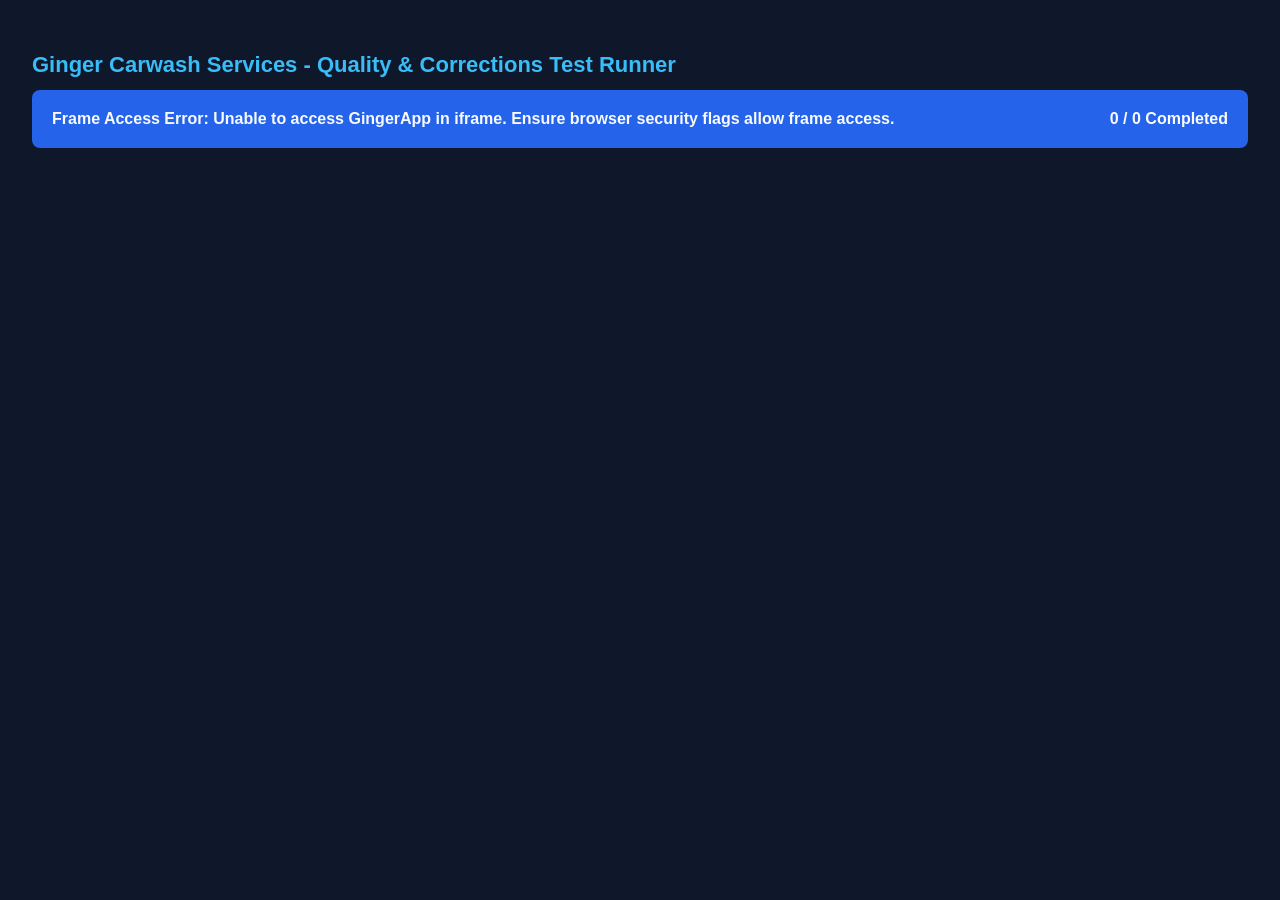
<file: test_runner.html>
<!DOCTYPE html>
<html lang="en">

<head>
  <meta charset="UTF-8">
  <meta name="robots" content="noindex, nofollow">
  <title>Ginger Carwash - Automated Verification Test Suite</title>
  <style>
    body {
      font-family: -apple-system, BlinkMacSystemFont, "Segoe UI", Roboto, sans-serif;
      background: #0f172a;
      color: #f8fafc;
      padding: 24px;
      line-height: 1.6;
    }

    h1 {
      color: #38bdf8;
      font-size: 22px;
      margin-bottom: 8px;
    }

    .test-card {
      background: #1e293b;
      border: 1px solid #334155;
      border-radius: 8px;
      padding: 14px 18px;
      margin-bottom: 12px;
    }

    .test-header {
      display: flex;
      justify-content: space-between;
      align-items: center;
      font-weight: 700;
      font-size: 14px;
    }

    .badge {
      padding: 3px 8px;
      border-radius: 4px;
      font-size: 11px;
      text-transform: uppercase;
      font-weight: 700;
    }

    .badge-pass {
      background: #10b981;
      color: white;
    }

    .badge-fail {
      background: #ef4444;
      color: white;
    }

    .badge-running {
      background: #f59e0b;
      color: white;
    }

    .test-desc {
      font-size: 12.5px;
      color: #94a3b8;
      margin-top: 4px;
    }

    .test-log {
      font-family: Consolas, monospace;
      font-size: 11.5px;
      background: #090d16;
      padding: 8px 12px;
      border-radius: 4px;
      margin-top: 8px;
      color: #cbd5e1;
      white-space: pre-wrap;
    }

    #summary-bar {
      background: #2563eb;
      padding: 16px 20px;
      border-radius: 8px;
      font-weight: 700;
      font-size: 16px;
      margin-bottom: 20px;
      display: flex;
      justify-content: space-between;
    }
  </style>
</head>

<body>
  <h1>Ginger Carwash Services - Quality & Corrections Test Runner</h1>
  <div id="summary-bar">
    <span id="summary-text">Executing Test Suite...</span>
    <span id="summary-stats">0 / 0 Completed</span>
  </div>

  <div id="tests-container"></div>

  <!-- Hidden iframe containing index.html to test the exact real environment -->
  <iframe id="app-frame" src="index.html"
    style="width: 1280px; height: 800px; position: absolute; left: -9999px; top: -9999px;"></iframe>

  <script>
    const tests = [
      {
        id: "test-unrequested-features",
        name: "1. Removal of Unrequested Features",
        desc: "Ensure bay management, Flagship Hub, Kanban board, Bays Active counters, and Booking Selection Mode are removed.",
        run: async (win) => {
          const doc = win.document;
          const bodyText = doc.body.innerText;

          if (bodyText.includes("Bays 1, 3, 4, 6 Active")) throw new Error("Found 'Bays 1, 3, 4, 6 Active' still present!");
          if (bodyText.includes("Flagship Hub (Bays 1-6)")) throw new Error("Found 'Flagship Hub (Bays 1-6)' still present!");
          if (doc.getElementById('booking-mode-package')) throw new Error("Found Booking Selection Mode radio switcher still present!");
          if (doc.getElementById('form-booking-coupon')) throw new Error("Found coupon input still present!");
          if (doc.getElementById('coupons-table-body')) throw new Error("Found coupons table still present!");

          return "All unrequested features (Bay counters, Flagship Hub, Kanban, coupons) successfully removed.";
        }
      },
      {
        id: "test-customer-fleet-selection",
        name: "2. Customer Fleet & Multi-Vehicle Selection",
        desc: "Selecting customer displays all their vehicles with checkboxes. Multiple vehicles can be checked.",
        run: async (win) => {
          const app = win.GingerApp;
          const doc = win.document;

          // Select Ahmed Al Mansoori
          app.onBookingCustomerChange('CUST-1001');

          const vehList = doc.getElementById('booking-vehicles-selection-list');
          if (!vehList) throw new Error("booking-vehicles-selection-list container missing!");

          // Check if Ahmed's vehicles exist in list
          const landCruiser = vehList.querySelector('#veh-card-QTR-45821');
          const bmwX5 = vehList.querySelector('#veh-card-QTR-78231');
          const nissanPatrol = vehList.querySelector('#veh-card-QTR-12456');

          if (!landCruiser || !bmwX5 || !nissanPatrol) {
            throw new Error("Customer's 3 vehicles were not all rendered into the fleet list!");
          }

          // Check both Land Cruiser and BMW X5
          app.onBookingVehicleToggle('QTR 45821', true);
          app.onBookingVehicleToggle('QTR 78231', true);

          if (!app.bookingSelectedVehicles.includes('QTR 45821') || !app.bookingSelectedVehicles.includes('QTR 78231')) {
            throw new Error("bookingSelectedVehicles does not contain both selected vehicles!");
          }

          return `Customer fleet loaded correctly with 3 vehicles. Selected 2 vehicles: QTR 45821 & QTR 78231.`;
        }
      },
      {
        id: "test-inline-add-vehicle",
        name: "3. Inline + Add New Vehicle in Booking Form",
        desc: "Clicking + Add New Vehicle opens vehicle form linked to customer, saves, and returns with vehicle auto-checked.",
        run: async (win) => {
          const app = win.GingerApp;
          const doc = win.document;

          // Set customer select
          doc.getElementById('form-booking-customer').value = 'CUST-1001';
          app.openAddVehicleFromBooking();

          if (app.returnToBookingCustId !== 'CUST-1001') {
            throw new Error("returnToBookingCustId was not set to CUST-1001!");
          }

          // Fill new vehicle
          doc.getElementById('veh-plate-input').value = 'QTR 99112';
          doc.getElementById('veh-model-input').value = 'Mercedes-Benz GLE 450';
          doc.getElementById('veh-make-input').value = 'Mercedes-Benz';
          doc.getElementById('veh-year-input').value = '2025';
          doc.getElementById('veh-type-select').value = 'SUV';

          // Save vehicle
          app.saveVehicle(new Event('submit'));

          // Verify new vehicle is registered in fleet
          const newVeh = app.data.vehicles.find(v => v.plateNumber === 'QTR 99112');
          if (!newVeh) throw new Error("Newly added vehicle QTR 99112 not found in registry!");
          if (newVeh.customerId !== 'CUST-1001') throw new Error("New vehicle not linked to CUST-1001!");

          // Verify auto-selected in booking modal
          if (!app.bookingSelectedVehicles.includes('QTR 99112')) {
            throw new Error("Newly added vehicle QTR 99112 was not automatically checked in booking modal!");
          }

          return `New vehicle Mercedes-Benz GLE 450 (QTR 99112) registered, linked to Ahmed Al Mansoori, and auto-selected for booking! Total vehicles now selected: ${app.bookingSelectedVehicles.length}.`;
        }
      },
      {
        id: "test-per-vehicle-service-assignment",
        name: "4. Multi-Vehicle Individual Service & Offer Pricing",
        desc: "Each vehicle has its own distinct service/package assigned with automatic offer pricing.",
        run: async (win) => {
          const app = win.GingerApp;
          const doc = win.document;

          // Ensure our 3 vehicles are selected: Land Cruiser (QTR 45821), BMW X5 (QTR 78231), Mercedes GLE (QTR 99112)
          if (!app.bookingSelectedVehicles.includes('QTR 45821')) app.onBookingVehicleToggle('QTR 45821', true);
          if (!app.bookingSelectedVehicles.includes('QTR 78231')) app.onBookingVehicleToggle('QTR 78231', true);
          if (!app.bookingSelectedVehicles.includes('QTR 99112')) app.onBookingVehicleToggle('QTR 99112', true);

          // Find services to assign:
          // Premium Wash (₹1,500 with 10% OFF -> ₹1,350)
          const srvPremium = app.data.services.find(s => s.name.includes("Premium Wash") || s.id === "SRV-PREM" || s.id === "SRV-01");
          // Interior Cleaning (₹900)
          const srvInterior = app.data.services.find(s => s.name.includes("Interior Cleaning") || s.id === "SRV-INT" || s.id === "SRV-02");
          // Full Detailing (₹2,500)
          const srvDetailing = app.data.services.find(s => s.name.includes("Full Detailing") || s.id === "SRV-DET" || s.id === "SRV-04");

          app.onVehicleServiceChange('QTR 45821', `srv:${srvPremium.id}`);
          app.onVehicleServiceChange('QTR 78231', `srv:${srvInterior.id}`);
          app.onVehicleServiceChange('QTR 99112', `srv:${srvDetailing.id}`);

          app.recalculateBookingForm();

          const subtotalText = doc.getElementById('bf-calc-subtotal')?.textContent || '';
          const grandTotalText = doc.getElementById('bf-calc-grandtotal')?.textContent || '';

          return `Per-vehicle services assigned:
- QTR 45821: ${srvPremium.name} (${win.GingerApp.data.settings.currency} ${srvPremium.finalPrice})
- QTR 78231: ${srvInterior.name} (${win.GingerApp.data.settings.currency} ${srvInterior.finalPrice})
- QTR 99112: ${srvDetailing.name} (${win.GingerApp.data.settings.currency} ${srvDetailing.finalPrice})
Summary: Subtotal=${subtotalText}, Grand Total=${grandTotalText}.`;
        }
      },
      {
        id: "test-tax-vat-settings",
        name: "5. Zero Tax / Direct Net Pricing Formula (Subtotal - Discount = Grand Total)",
        desc: "Verify that Tax & VAT are removed and pricing formula is Subtotal - Discount = Grand Total.",
        run: async (win) => {
          const subtotal = 3000;
          const discount = 300;
          const grandTotal = subtotal - discount; // 2700
          if (grandTotal !== 2700) {
            throw new Error("Direct Net Pricing formula verification failed");
          }

          return `Tax & VAT removed: Direct pricing formula Subtotal ₹3,000 - Discount ₹300 = Grand Total ₹2,700 confirmed.`;
        }
      },
      {
        id: "test-booking-creation-and-invoice",
        name: "6. Create Multi-Vehicle Booking & Invoice Itemization",
        desc: "Submit booking, verify itemized invoice with all vehicles, and update individual vehicle service histories.",
        run: async (win) => {
          const app = win.GingerApp;
          const doc = win.document;

          doc.getElementById('form-booking-date').value = "2026-09-28";
          doc.getElementById('form-booking-time').value = "15:00";
          doc.getElementById('form-booking-staff').value = "Tariq Mansoor";

          const initialBookingsCount = app.data.bookings.length;
          const initialInvoicesCount = app.data.invoices.length;

          // Submit booking
          app.submitNewBooking();

          if (app.data.bookings.length !== initialBookingsCount + 1) {
            throw new Error("New booking was not added to bookings array!");
          }

          const newBooking = app.data.bookings[0];
          if (!newBooking.vehicleServices || newBooking.vehicleServices.length < 3) {
            throw new Error(`Expected at least 3 vehicle services in booking, got: ${newBooking.vehicleServices ? newBooking.vehicleServices.length : 0}`);
          }

          // Verify invoice was created
          if (app.data.invoices.length !== initialInvoicesCount + 1) {
            throw new Error("New invoice was not auto-generated for booking!");
          }

          const newInvoice = app.data.invoices[0];
          if (!newInvoice.items || newInvoice.items.length < 3) {
            throw new Error(`Invoice did not itemize all 3 vehicles! Items count: ${newInvoice.items.length}`);
          }

          // Verify vehicle service history for QTR 99112
          const gle = app.data.vehicles.find(v => v.plateNumber === 'QTR 99112');
          if (!gle || !gle.serviceHistory || gle.serviceHistory.length === 0) {
            throw new Error("New vehicle QTR 99112 does not have its dedicated service history entry!");
          }

          return `Multi-vehicle booking created (${newBooking.id}) with 3 vehicles. Invoice ${newInvoice.invoiceNumber} itemized all 3 vehicles with rates. QTR 99112 dedicated service history verified.`;
        }
      },
      {
        id: "test-modal-scrolling",
        name: "7. Add/Edit Form Vertical Scrolling & Sticky Buttons",
        desc: "Confirm modal-body has overflow-y: auto and modal-footer / modal-header remain visible.",
        run: async (win) => {
          const doc = win.document;
          const modalBody = doc.querySelector('.modal-body');
          if (!modalBody) throw new Error("No modal-body found in DOM!");

          const style = win.getComputedStyle(modalBody);
          if (style.overflowY !== 'auto' && style.overflowY !== 'scroll') {
            throw new Error(`modal-body overflow-y is '${style.overflowY}', expected 'auto' or 'scroll'!`);
          }

          return `Modal vertical scrolling active. Modal body overflow-y is '${style.overflowY}' and headers/footers are sticky.`;
        }
      }
    ];

    async function runAllTests() {
      const iframe = document.getElementById('app-frame');
      const container = document.getElementById('tests-container');
      const summaryText = document.getElementById('summary-text');
      const summaryStats = document.getElementById('summary-stats');

      // Wait for iframe to load
      try {
        if (!iframe.contentDocument || iframe.contentDocument.readyState !== 'complete') {
          await new Promise(resolve => {
            iframe.onload = resolve;
            setTimeout(resolve, 3000);
          });
        }
      } catch (e) {
        console.warn("Iframe wait warning:", e);
      }

      let win;
      try {
        win = iframe.contentWindow;
        if (!win || !win.GingerApp) {
          throw new Error("Unable to access GingerApp in iframe. Ensure browser security flags allow frame access.");
        }
      } catch (err) {
        summaryText.textContent = "Frame Access Error: " + err.message;
        document.body.setAttribute('data-tests-done', 'error');
        document.title = "TESTS_ERROR: " + err.message;
        return;
      }

      // Auto login in iframe
      if (win.GingerApp && win.GingerApp.quickLogin) {
        win.GingerApp.quickLogin('Super Admin');
      }

      let passed = 0;
      let failed = 0;

      for (let i = 0; i < tests.length; i++) {
        const t = tests[i];
        const card = document.createElement('div');
        card.className = 'test-card';
        card.id = t.id;
        card.innerHTML = `
          <div class="test-header">
            <span>${t.name}</span>
            <span class="badge badge-running">RUNNING...</span>
          </div>
          <div class="test-desc">${t.desc}</div>
          <div class="test-log">Running test...</div>
        `;
        container.appendChild(card);

        try {
          const resultMsg = await t.run(win);
          card.querySelector('.badge').className = 'badge badge-pass';
          card.querySelector('.badge').textContent = 'PASS';
          card.querySelector('.test-log').textContent = resultMsg;
          passed++;
        } catch (err) {
          card.querySelector('.badge').className = 'badge badge-fail';
          card.querySelector('.badge').textContent = 'FAIL';
          card.querySelector('.test-log').textContent = `ERROR: ${err.message}\n${err.stack || ''}`;
          failed++;
        }

        summaryStats.textContent = `${passed + failed} / ${tests.length} Completed`;
      }

      if (failed === 0) {
        summaryText.textContent = `✓ All ${passed} Tests Passed Successfully! System Fully Verified.`;
        document.getElementById('summary-bar').style.background = '#059669';
      } else {
        summaryText.textContent = `✕ ${failed} Test(s) Failed out of ${tests.length}.`;
        document.getElementById('summary-bar').style.background = '#dc2626';
      }
      document.body.setAttribute('data-tests-done', failed === 0 ? 'passed' : 'failed');
      document.title = `TESTS_DONE: ${passed}/${tests.length}`;
      console.log(`TESTS_DONE: ${passed}/${tests.length}`);
    }

    window.addEventListener('DOMContentLoaded', runAllTests);
  </script>
</body>

</html>
</file>
<file: css/main.css>
/* ==========================================================================
   GINGER CARWASH SERVICES - ENTERPRISE MANAGEMENT PLATFORM
   Design System & Main Stylesheet (High-Contrast Light & Dark Themes)
   ========================================================================== */

@import url('https://fonts.googleapis.com/css2?family=Plus+Jakarta+Sans:wght@300;400;500;600;700;800&family=JetBrains+Mono:wght@400;500;600&display=swap');

:root {
  /* DARK THEME (DEFAULT) - Deep Slate & Precision Electric Blue */
  --bg-app: #090d16;
  --bg-sidebar: #0d1322;
  --bg-surface: #111827;
  --bg-surface-elevated: #162032;
  --bg-surface-hover: #1c283f;
  --bg-card: #131c2e;
  --bg-card-subtle: #0f172a;

  --border-subtle: rgba(255, 255, 255, 0.08);
  --border-medium: rgba(255, 255, 255, 0.14);
  --border-strong: rgba(255, 255, 255, 0.24);
  --border-focus: #3b82f6;

  --text-primary: #f8fafc;
  --text-secondary: #94a3b8;
  --text-tertiary: #64748b;
  --text-muted: #475569;
  --text-inverse: #090d16;

  /* Accent & Functional Colors */
  --primary-50: #eff6ff;
  --primary-100: #dbeafe;
  --primary-500: #3b82f6;
  --primary-600: #2563eb;
  --primary-700: #1d4ed8;
  --primary-glow: rgba(59, 130, 246, 0.25);

  --accent-cyan: #06b6d4;
  --accent-cyan-subtle: rgba(6, 182, 212, 0.12);

  --success: #10b981;
  --success-subtle: rgba(16, 185, 129, 0.14);
  --success-border: rgba(16, 185, 129, 0.35);

  --warning: #f59e0b;
  --warning-subtle: rgba(245, 158, 11, 0.14);
  --warning-border: rgba(245, 158, 11, 0.35);

  --danger: #ef4444;
  --danger-subtle: rgba(239, 68, 68, 0.14);
  --danger-border: rgba(239, 68, 68, 0.35);

  --info: #0284c7;
  --info-subtle: rgba(2, 132, 199, 0.14);

  --purple: #8b5cf6;
  --purple-subtle: rgba(139, 92, 246, 0.14);

  /* Typography */
  --font-sans: 'Plus Jakarta Sans', -apple-system, BlinkMacSystemFont, "Segoe UI", Roboto, sans-serif;
  --font-mono: 'JetBrains Mono', monospace;

  /* Dimensions */
  --sidebar-width: 260px;
  --sidebar-collapsed-width: 76px;
  --topbar-height: 64px;
  --radius-xs: 4px;
  --radius-sm: 6px;
  --radius-md: 8px;
  --radius-lg: 12px;
  --radius-xl: 16px;
  --radius-full: 9999px;

  /* Shadows */
  --shadow-sm: 0 1px 2px 0 rgba(0, 0, 0, 0.4);
  --shadow-md: 0 4px 12px -2px rgba(0, 0, 0, 0.5);
  --shadow-lg: 0 10px 25px -5px rgba(0, 0, 0, 0.6);
  --shadow-xl: 0 20px 40px -10px rgba(0, 0, 0, 0.7);
  --shadow-modal: 0 25px 60px -15px rgba(0, 0, 0, 0.85);

  /* Transitions */
  --transition-fast: 150ms cubic-bezier(0.4, 0, 0.2, 1);
  --transition-base: 220ms cubic-bezier(0.4, 0, 0.2, 1);
  --transition-smooth: 300ms cubic-bezier(0.16, 1, 0.3, 1);
}

/* ==========================================================================
   PROPER LIGHT THEME - CRISP, HIGH-READABILITY, HIGH-CONTRAST
   ========================================================================== */
[data-theme="light"] {
  --bg-app: #f1f5f9;
  --bg-sidebar: #0f172a;
  /* Executive high-contrast dark sidebar */
  --bg-surface: #ffffff;
  --bg-surface-elevated: #f8fafc;
  --bg-surface-hover: #e2e8f0;
  --bg-card: #ffffff;
  --bg-card-subtle: #f8fafc;

  --border-subtle: #e2e8f0;
  --border-medium: #cbd5e1;
  --border-strong: #94a3b8;
  --border-focus: #2563eb;

  --text-primary: #0f172a;
  --text-secondary: #334155;
  --text-tertiary: #64748b;
  --text-muted: #94a3b8;
  --text-inverse: #ffffff;

  --primary-glow: rgba(37, 99, 235, 0.2);

  --shadow-sm: 0 1px 3px rgba(0, 0, 0, 0.07);
  --shadow-md: 0 4px 6px -1px rgba(0, 0, 0, 0.08), 0 2px 4px -2px rgba(0, 0, 0, 0.04);
  --shadow-lg: 0 10px 15px -3px rgba(0, 0, 0, 0.08);
  --shadow-modal: 0 20px 40px -10px rgba(0, 0, 0, 0.22);
}

/* Light mode specific control adjustments */
[data-theme="light"] .form-control {
  background-color: #ffffff;
  border-color: #cbd5e1;
  color: #0f172a;
}

[data-theme="light"] .form-control:focus {
  background-color: #ffffff;
  border-color: #2563eb;
  box-shadow: 0 0 0 3px rgba(37, 99, 235, 0.18);
}

[data-theme="light"] .filter-select,
[data-theme="light"] .filter-search-box input {
  background-color: #ffffff;
  border-color: #cbd5e1;
  color: #0f172a;
}

[data-theme="light"] .data-table th {
  background-color: #f8fafc;
  color: #475569;
  border-bottom: 2px solid #e2e8f0;
}

[data-theme="light"] .data-table td {
  border-bottom: 1px solid #f1f5f9;
  color: #334155;
}

[data-theme="light"] .data-table tbody tr:hover {
  background-color: #f8fafc;
}

[data-theme="light"] .kpi-card {
  background-color: #ffffff;
  border-color: #e2e8f0;
}

[data-theme="light"] .kpi-card:hover {
  border-color: #cbd5e1;
  box-shadow: var(--shadow-md);
}

[data-theme="light"] .kpi-icon-wrap {
  background: #f1f5f9;
  color: #1e293b;
}

[data-theme="light"] .bay-slot {
  background: #f8fafc;
  border-color: #e2e8f0;
}

[data-theme="light"] .bay-slot:hover {
  background: #ffffff;
  border-color: #cbd5e1;
}

[data-theme="light"] .kanban-column {
  background-color: #ffffff;
  border-color: #e2e8f0;
}

[data-theme="light"] .kanban-card {
  background-color: #f8fafc;
  border-color: #e2e8f0;
}

[data-theme="light"] .kanban-card:hover {
  background-color: #ffffff;
  border-color: #cbd5e1;
}

[data-theme="light"] .mono-tag {
  background: #f1f5f9;
  color: #0f172a;
  border-color: #cbd5e1;
}

[data-theme="light"] .modal-container {
  background-color: #ffffff;
  border-color: #cbd5e1;
}

[data-theme="light"] .modal-header,
[data-theme="light"] .modal-footer {
  background-color: #f8fafc;
  border-color: #e2e8f0;
}

[data-theme="light"] .popover-menu {
  background-color: #ffffff;
  border-color: #cbd5e1;
  box-shadow: 0 10px 25px -5px rgba(0, 0, 0, 0.15);
}

[data-theme="light"] .popover-item {
  color: #334155;
}

[data-theme="light"] .popover-item:hover {
  background-color: #f1f5f9;
  color: #0f172a;
}

[data-theme="light"] .toast {
  background-color: #ffffff;
  border-color: #cbd5e1;
  color: #0f172a;
}

[data-theme="light"] .stage-step-pill {
  background: #f8fafc;
  border-color: #e2e8f0;
  color: #475569;
}

[data-theme="light"] .service-card,
[data-theme="light"] .table-card,
[data-theme="light"] .chart-card {
  background-color: #ffffff;
  border-color: #e2e8f0;
  box-shadow: 0 1px 3px rgba(0, 0, 0, 0.04);
}

[data-theme="light"] .topbar {
  background-color: #ffffff;
  border-color: #e2e8f0;
}

[data-theme="light"] .global-search-container {
  background-color: #f1f5f9;
  border-color: #cbd5e1;
}

[data-theme="light"] .global-search-input {
  color: #0f172a;
}

[data-theme="light"] .global-search-shortcut {
  background-color: #ffffff;
  border-color: #cbd5e1;
  color: #64748b;
}

[data-theme="light"] .topbar-action-btn,
[data-theme="light"] .table-icon-btn {
  background-color: #f1f5f9;
  border-color: #cbd5e1;
  color: #334155;
}

[data-theme="light"] .topbar-action-btn:hover,
[data-theme="light"] .table-icon-btn:hover {
  background-color: #e2e8f0;
  color: #0f172a;
}

[data-theme="light"] .table-icon-btn.danger-action:hover {
  background-color: #fee2e2;
  color: #b91c1c;
  border-color: #fca5a5;
}

[data-theme="light"] .btn-secondary {
  background-color: #ffffff;
  border-color: #cbd5e1;
  color: #1e293b;
}

[data-theme="light"] .btn-secondary:hover {
  background-color: #f8fafc;
  border-color: #94a3b8;
  color: #0f172a;
}

[data-theme="light"] .tab-btn {
  color: #64748b;
  border-color: transparent;
}

[data-theme="light"] .tab-btn.active {
  color: #2563eb;
  border-color: #2563eb;
}

[data-theme="light"] .table-footer {
  background-color: #f8fafc;
  border-color: #e2e8f0;
}

[data-theme="light"] .pagination-btn {
  background-color: #ffffff;
  border-color: #cbd5e1;
  color: #334155;
}

[data-theme="light"] .badge-paid {
  background: rgba(16, 185, 129, 0.15);
  color: #047857;
  border-color: rgba(4, 120, 87, 0.35);
}

[data-theme="light"] .badge-unpaid,
[data-theme="light"] .badge-cancelled {
  background: rgba(239, 68, 68, 0.12);
  color: #b91c1c;
  border-color: rgba(185, 28, 28, 0.35);
}

[data-theme="light"] .badge-partial {
  background: rgba(245, 158, 11, 0.15);
  color: #b45309;
  border-color: rgba(180, 83, 9, 0.35);
}

[data-theme="light"] .badge-confirmed {
  background: rgba(59, 130, 246, 0.12);
  color: #1d4ed8;
  border-color: rgba(29, 78, 216, 0.35);
}

/* Reset & Box Sizing */
*,
*::before,
*::after {
  box-sizing: border-box;
  margin: 0;
  padding: 0;
}

html,
body {
  height: 100%;
  font-family: var(--font-sans);
  background-color: var(--bg-app);
  color: var(--text-primary);
  font-size: 13.5px;
  line-height: 1.5;
  -webkit-font-smoothing: antialiased;
  -moz-osx-font-smoothing: grayscale;
  overflow: hidden;
  transition: background-color var(--transition-base), color var(--transition-base);
}

/* App Frame Layout */
#app-root {
  display: flex;
  height: 100vh;
  width: 100vw;
  overflow: hidden;
}

/* ==========================================================================
   SIDEBAR
   ========================================================================== */
.sidebar {
  width: var(--sidebar-width);
  height: 100vh;
  background-color: var(--bg-sidebar);
  border-right: 1px solid var(--border-subtle);
  display: flex;
  flex-direction: column;
  flex-shrink: 0;
  transition: width var(--transition-smooth);
  z-index: 40;
  position: relative;
}

.sidebar.collapsed {
  width: var(--sidebar-collapsed-width);
}

.sidebar-header {
  height: var(--topbar-height);
  display: flex;
  align-items: center;
  justify-content: space-between;
  padding: 0 16px;
  border-bottom: 1px solid var(--border-subtle);
}

.brand-wrapper {
  display: flex;
  align-items: center;
  gap: 12px;
  overflow: hidden;
  text-decoration: none;
}

.brand-icon {
  width: 38px;
  height: 38px;
  border-radius: var(--radius-md);
  background: linear-gradient(135deg, #f59e0b, #ea580c);
  display: flex;
  align-items: center;
  justify-content: center;
  color: white;
  flex-shrink: 0;
  box-shadow: 0 4px 12px rgba(234, 88, 12, 0.4);
}

.brand-icon svg {
  width: 22px;
  height: 22px;
}

.brand-info {
  display: flex;
  flex-direction: column;
  white-space: nowrap;
  opacity: 1;
  transition: opacity var(--transition-fast);
}

.sidebar.collapsed .brand-info {
  opacity: 0;
  pointer-events: none;
}

.brand-name {
  font-size: 15px;
  font-weight: 800;
  letter-spacing: -0.4px;
  color: #ffffff;
  display: flex;
  align-items: center;
  gap: 6px;
}

.brand-badge {
  font-size: 9px;
  font-weight: 700;
  padding: 1px 5px;
  border-radius: var(--radius-xs);
  background: rgba(245, 158, 11, 0.25);
  color: #fbbf24;
  border: 1px solid rgba(251, 191, 36, 0.35);
  text-transform: uppercase;
}

.brand-branch {
  font-size: 11px;
  color: #94a3b8;
  font-weight: 500;
  display: flex;
  align-items: center;
  gap: 4px;
}

.branch-dot {
  width: 6px;
  height: 6px;
  border-radius: 50%;
  background-color: var(--success);
  display: inline-block;
}

.sidebar-collapse-btn {
  background: transparent;
  border: 1px solid var(--border-subtle);
  color: #94a3b8;
  width: 28px;
  height: 28px;
  border-radius: var(--radius-sm);
  display: flex;
  align-items: center;
  justify-content: center;
  cursor: pointer;
  transition: all var(--transition-fast);
}

.sidebar-collapse-btn:hover {
  background: rgba(255, 255, 255, 0.1);
  color: #ffffff;
}

.sidebar-nav-container {
  flex: 1;
  overflow-y: auto;
  overflow-x: hidden;
  padding: 12px 10px;
  display: flex;
  flex-direction: column;
  gap: 3px;
}

/* Custom Scrollbar */
.sidebar-nav-container::-webkit-scrollbar,
.custom-scroll::-webkit-scrollbar {
  width: 5px;
  height: 5px;
}

.sidebar-nav-container::-webkit-scrollbar-track,
.custom-scroll::-webkit-scrollbar-track {
  background: transparent;
}

.sidebar-nav-container::-webkit-scrollbar-thumb,
.custom-scroll::-webkit-scrollbar-thumb {
  background: rgba(148, 163, 184, 0.25);
  border-radius: 10px;
}

.sidebar-nav-container::-webkit-scrollbar-thumb:hover,
.custom-scroll::-webkit-scrollbar-thumb:hover {
  background: rgba(148, 163, 184, 0.45);
}

.nav-section-title {
  font-size: 10.5px;
  font-weight: 700;
  text-transform: uppercase;
  letter-spacing: 0.6px;
  color: #64748b;
  padding: 10px 10px 4px;
  white-space: nowrap;
}

.sidebar.collapsed .nav-section-title {
  display: none;
}

.nav-item {
  display: flex;
  align-items: center;
  gap: 12px;
  padding: 9px 12px;
  border-radius: var(--radius-md);
  color: #94a3b8;
  text-decoration: none;
  font-weight: 500;
  font-size: 13px;
  transition: all var(--transition-fast);
  cursor: pointer;
  position: relative;
  user-select: none;
}

.nav-item:hover {
  color: #ffffff;
  background-color: rgba(255, 255, 255, 0.06);
}

.nav-item.active {
  color: #ffffff;
  background-color: var(--primary-600);
  font-weight: 600;
  box-shadow: 0 4px 12px rgba(37, 99, 235, 0.35);
}

.nav-item-icon {
  width: 20px;
  height: 20px;
  display: flex;
  align-items: center;
  justify-content: center;
  flex-shrink: 0;
}

.nav-item-icon svg {
  width: 18px;
  height: 18px;
  stroke-width: 2;
}

.nav-item-label {
  white-space: nowrap;
  flex: 1;
}

.nav-item-badge {
  font-size: 10.5px;
  font-weight: 700;
  padding: 2px 7px;
  border-radius: var(--radius-full);
  background: rgba(255, 255, 255, 0.08);
  color: #cbd5e1;
}

.nav-item.active .nav-item-badge {
  background: rgba(255, 255, 255, 0.25);
  color: #ffffff;
}

.sidebar.collapsed .nav-item-label,
.sidebar.collapsed .nav-item-badge {
  display: none;
}

.sidebar.collapsed .nav-item {
  justify-content: center;
  padding: 10px;
}

/* Sidebar Footer / User Profile */
.sidebar-footer {
  padding: 12px 14px;
  border-top: 1px solid var(--border-subtle);
  background-color: rgba(0, 0, 0, 0.2);
}

.user-profile-widget {
  display: flex;
  align-items: center;
  gap: 10px;
  cursor: pointer;
  padding: 6px;
  border-radius: var(--radius-md);
  transition: background-color var(--transition-fast);
}

.user-profile-widget:hover {
  background-color: rgba(255, 255, 255, 0.05);
}

.user-avatar-wrap {
  position: relative;
  width: 36px;
  height: 36px;
  border-radius: var(--radius-md);
  overflow: hidden;
  background: #1e293b;
  flex-shrink: 0;
  border: 1px solid var(--border-medium);
}

.user-avatar-img {
  width: 100%;
  height: 100%;
  object-fit: cover;
  display: flex;
  align-items: center;
  justify-content: center;
  font-weight: 700;
  color: #38bdf8;
  background: #0f172a;
}

.user-online-badge {
  position: absolute;
  bottom: -1px;
  right: -1px;
  width: 10px;
  height: 10px;
  border-radius: 50%;
  background-color: var(--success);
  border: 2px solid var(--bg-sidebar);
}

.user-info {
  display: flex;
  flex-direction: column;
  overflow: hidden;
  flex: 1;
}

.user-name {
  font-size: 13px;
  font-weight: 600;
  color: #ffffff;
  white-space: nowrap;
  text-overflow: ellipsis;
  overflow: hidden;
}

.user-role {
  font-size: 11px;
  color: #94a3b8;
  white-space: nowrap;
}

.sidebar.collapsed .user-info {
  display: none;
}

/* ==========================================================================
   TOPBAR & CONTROLS
   ========================================================================== */
.main-wrapper {
  flex: 1;
  display: flex;
  flex-direction: column;
  min-width: 0;
  height: 100vh;
  overflow: hidden;
  background-color: var(--bg-app);
}

.topbar {
  height: var(--topbar-height);
  background-color: var(--bg-surface);
  border-bottom: 1px solid var(--border-subtle);
  display: flex;
  align-items: center;
  justify-content: space-between;
  padding: 0 24px;
  z-index: 30;
  flex-shrink: 0;
  gap: 16px;
  transition: background-color var(--transition-base), border-color var(--transition-base);
}

.topbar-left {
  display: flex;
  align-items: center;
  gap: 20px;
}

.page-breadcrumb {
  display: flex;
  align-items: center;
  gap: 8px;
  font-size: 12.5px;
  color: var(--text-tertiary);
}

.page-breadcrumb a {
  color: var(--text-tertiary);
  text-decoration: none;
  transition: color var(--transition-fast);
}

.page-breadcrumb a:hover {
  color: var(--text-primary);
}

.page-breadcrumb-separator {
  color: var(--text-muted);
}

.page-breadcrumb-current {
  color: var(--text-primary);
  font-weight: 600;
}

.live-status-pill {
  display: inline-flex;
  align-items: center;
  gap: 6px;
  padding: 4px 10px;
  border-radius: var(--radius-full);
  background: rgba(16, 185, 129, 0.1);
  border: 1px solid rgba(16, 185, 129, 0.25);
  font-size: 11.5px;
  font-weight: 600;
  color: #10b981;
}

.live-pulse {
  width: 7px;
  height: 7px;
  border-radius: 50%;
  background-color: var(--success);
  box-shadow: 0 0 0 0 rgba(16, 185, 129, 0.7);
  animation: pulse-green 2s infinite;
}

@keyframes pulse-green {
  0% {
    transform: scale(0.95);
    box-shadow: 0 0 0 0 rgba(16, 185, 129, 0.7);
  }

  70% {
    transform: scale(1);
    box-shadow: 0 0 0 6px rgba(16, 185, 129, 0);
  }

  100% {
    transform: scale(0.95);
    box-shadow: 0 0 0 0 rgba(16, 185, 129, 0);
  }
}

.topbar-center {
  flex: 1;
  max-width: 480px;
}

.global-search-container {
  position: relative;
  width: 100%;
}

.global-search-input {
  width: 100%;
  background-color: var(--bg-surface-elevated);
  border: 1px solid var(--border-subtle);
  border-radius: var(--radius-md);
  padding: 8px 36px 8px 36px;
  color: var(--text-primary);
  font-size: 13px;
  transition: all var(--transition-fast);
  outline: none;
}

.global-search-input:focus {
  border-color: var(--primary-500);
  box-shadow: 0 0 0 3px var(--primary-glow);
  background-color: var(--bg-surface);
}

.global-search-input::placeholder {
  color: var(--text-tertiary);
}

.global-search-icon {
  position: absolute;
  left: 11px;
  top: 50%;
  transform: translateY(-50%);
  color: var(--text-tertiary);
  pointer-events: none;
  width: 16px;
  height: 16px;
}

.global-search-shortcut {
  position: absolute;
  right: 10px;
  top: 50%;
  transform: translateY(-50%);
  background: var(--bg-card);
  border: 1px solid var(--border-medium);
  border-radius: var(--radius-xs);
  padding: 2px 6px;
  font-size: 10.5px;
  font-family: var(--font-mono);
  color: var(--text-tertiary);
  pointer-events: none;
}

.topbar-right {
  display: flex;
  align-items: center;
  gap: 12px;
}

.topbar-action-btn {
  background: transparent;
  border: 1px solid var(--border-subtle);
  color: var(--text-secondary);
  width: 36px;
  height: 36px;
  border-radius: var(--radius-md);
  display: flex;
  align-items: center;
  justify-content: center;
  cursor: pointer;
  position: relative;
  transition: all var(--transition-fast);
}

.topbar-action-btn:hover {
  background: var(--bg-surface-elevated);
  color: var(--text-primary);
  border-color: var(--border-medium);
}

/* THEME TOGGLE BUTTON SPECIFIC STYLES */
#theme-toggle-btn {
  background-color: var(--bg-surface-elevated);
  border: 1px solid var(--border-medium);
  color: var(--text-primary);
}

#theme-toggle-btn:hover {
  background-color: var(--bg-surface-hover);
  border-color: var(--border-strong);
  transform: scale(1.05);
}

.badge-counter {
  position: absolute;
  top: -4px;
  right: -4px;
  background-color: var(--danger);
  color: white;
  font-size: 10px;
  font-weight: 700;
  width: 18px;
  height: 18px;
  border-radius: 50%;
  display: flex;
  align-items: center;
  justify-content: center;
  border: 2px solid var(--bg-surface);
}

/* BUTTONS */
.quick-action-dropdown-wrap {
  position: relative;
}

.btn-primary {
  background: linear-gradient(180deg, var(--primary-500), var(--primary-600));
  color: #ffffff;
  border: 1px solid rgba(255, 255, 255, 0.15);
  font-weight: 600;
  font-size: 13px;
  padding: 8px 16px;
  border-radius: var(--radius-md);
  display: inline-flex;
  align-items: center;
  gap: 8px;
  cursor: pointer;
  transition: all var(--transition-fast);
  box-shadow: 0 2px 6px rgba(37, 99, 235, 0.35);
  white-space: nowrap;
}

.btn-primary:hover {
  background: linear-gradient(180deg, #2563eb, #1d4ed8);
  box-shadow: 0 4px 12px rgba(37, 99, 235, 0.45);
  transform: translateY(-1px);
}

.btn-secondary {
  background: var(--bg-surface-elevated);
  color: var(--text-primary);
  border: 1px solid var(--border-medium);
  font-weight: 500;
  font-size: 13px;
  padding: 8px 14px;
  border-radius: var(--radius-md);
  display: inline-flex;
  align-items: center;
  gap: 8px;
  cursor: pointer;
  transition: all var(--transition-fast);
  white-space: nowrap;
}

.btn-secondary:hover {
  background: var(--bg-surface-hover);
  border-color: var(--border-strong);
}

.btn-danger {
  background: rgba(239, 68, 68, 0.15);
  color: #ef4444;
  border: 1px solid var(--danger-border);
  font-weight: 600;
  font-size: 13px;
  padding: 8px 14px;
  border-radius: var(--radius-md);
  display: inline-flex;
  align-items: center;
  gap: 8px;
  cursor: pointer;
  transition: all var(--transition-fast);
}

.btn-danger:hover {
  background: var(--danger);
  color: white;
}

.btn-success {
  background: rgba(16, 185, 129, 0.15);
  color: #10b981;
  border: 1px solid var(--success-border);
  font-weight: 600;
  font-size: 13px;
  padding: 8px 14px;
  border-radius: var(--radius-md);
  display: inline-flex;
  align-items: center;
  gap: 8px;
  cursor: pointer;
  transition: all var(--transition-fast);
}

.btn-success:hover {
  background: var(--success);
  color: white;
}

.btn-sm {
  padding: 5px 10px;
  font-size: 12px;
  border-radius: var(--radius-sm);
}

/* Content Container */
.page-content-area {
  flex: 1;
  overflow-y: auto;
  padding: 24px;
  position: relative;
}

/* Page Module Visibility */
.page-module {
  display: none;
  animation: fadeIn 180ms ease-out forwards;
}

.page-module.active-module {
  display: block;
}

@keyframes fadeIn {
  from {
    opacity: 0;
    transform: translateY(4px);
  }

  to {
    opacity: 1;
    transform: translateY(0);
  }
}

/* Page Headers */
.module-header {
  display: flex;
  align-items: flex-start;
  justify-content: space-between;
  margin-bottom: 20px;
  gap: 16px;
  flex-wrap: wrap;
}

.module-title-group h1 {
  font-size: 22px;
  font-weight: 800;
  letter-spacing: -0.4px;
  color: var(--text-primary);
  display: flex;
  align-items: center;
  gap: 10px;
}

.module-title-group p {
  font-size: 13px;
  color: var(--text-tertiary);
  margin-top: 4px;
}

.module-actions {
  display: flex;
  align-items: center;
  gap: 10px;
  flex-wrap: wrap;
}

/* ==========================================================================
   CARDS & KPI STATS
   ========================================================================== */
.kpi-grid {
  display: grid;
  grid-template-columns: repeat(auto-fit, minmax(210px, 1fr));
  gap: 16px;
  margin-bottom: 24px;
}

.kpi-card {
  background-color: var(--bg-surface);
  border: 1px solid var(--border-subtle);
  border-radius: var(--radius-lg);
  padding: 16px 18px;
  display: flex;
  flex-direction: column;
  justify-content: space-between;
  transition: transform var(--transition-fast), border-color var(--transition-fast), box-shadow var(--transition-fast);
  position: relative;
  overflow: hidden;
}

.kpi-card:hover {
  border-color: var(--border-medium);
  box-shadow: var(--shadow-md);
  transform: translateY(-2px);
}

.kpi-card::before {
  content: '';
  position: absolute;
  top: 0;
  left: 0;
  right: 0;
  height: 3px;
  background: transparent;
}

.kpi-card.accent-primary::before {
  background: var(--primary-500);
}

.kpi-card.accent-success::before {
  background: var(--success);
}

.kpi-card.accent-warning::before {
  background: var(--warning);
}

.kpi-card.accent-danger::before {
  background: var(--danger);
}

.kpi-card.accent-purple::before {
  background: var(--purple);
}

.kpi-card.accent-cyan::before {
  background: var(--accent-cyan);
}

.kpi-top {
  display: flex;
  align-items: flex-start;
  justify-content: space-between;
  margin-bottom: 10px;
}

.kpi-label {
  font-size: 12px;
  font-weight: 700;
  color: var(--text-tertiary);
  text-transform: uppercase;
  letter-spacing: 0.4px;
}

.kpi-icon-wrap {
  width: 32px;
  height: 32px;
  border-radius: var(--radius-md);
  display: flex;
  align-items: center;
  justify-content: center;
  background: var(--bg-surface-elevated);
  color: var(--text-secondary);
}

.kpi-value {
  font-size: 26px;
  font-weight: 800;
  letter-spacing: -0.8px;
  color: var(--text-primary);
  font-feature-settings: "tnum";
  line-height: 1.1;
  margin-bottom: 8px;
}

.kpi-trend {
  display: flex;
  align-items: center;
  gap: 6px;
  font-size: 11.5px;
  font-weight: 500;
}

.trend-up {
  color: var(--success);
}

.trend-down {
  color: var(--danger);
}

.trend-neutral {
  color: var(--text-tertiary);
}

/* Bay Status Bar */
.bay-status-bar {
  background-color: var(--bg-surface);
  border: 1px solid var(--border-subtle);
  border-radius: var(--radius-lg);
  padding: 16px 20px;
  margin-bottom: 24px;
}

.bay-status-header {
  display: flex;
  align-items: center;
  justify-content: space-between;
  margin-bottom: 12px;
}

.bay-status-title {
  font-size: 13.5px;
  font-weight: 700;
  color: var(--text-primary);
  display: flex;
  align-items: center;
  gap: 8px;
}

.bay-grid {
  display: grid;
  grid-template-columns: repeat(6, 1fr);
  gap: 12px;
}

.bay-slot {
  background: var(--bg-surface-elevated);
  border: 1px solid var(--border-subtle);
  border-radius: var(--radius-md);
  padding: 10px 12px;
  display: flex;
  flex-direction: column;
  gap: 4px;
  cursor: pointer;
  transition: all var(--transition-fast);
}

.bay-slot:hover {
  border-color: var(--border-strong);
  background: var(--bg-surface-hover);
}

.bay-slot.occupied {
  border-left: 4px solid var(--primary-500);
}

.bay-slot.vacant {
  border-left: 4px solid var(--text-muted);
  opacity: 0.8;
}

.bay-slot.qc {
  border-left: 4px solid var(--purple);
}

.bay-slot.ready {
  border-left: 4px solid var(--success);
}

.bay-id-row {
  display: flex;
  align-items: center;
  justify-content: space-between;
}

.bay-id {
  font-size: 11px;
  font-weight: 700;
  color: var(--text-tertiary);
  text-transform: uppercase;
}

.bay-vehicle-badge {
  font-size: 11.5px;
  font-weight: 700;
  font-family: var(--font-mono);
  color: var(--text-primary);
}

.bay-service-info {
  font-size: 11px;
  color: var(--text-secondary);
  white-space: nowrap;
  overflow: hidden;
  text-overflow: ellipsis;
}

.bay-time-left {
  font-size: 10px;
  color: var(--accent-cyan);
  font-weight: 600;
}

/* ==========================================================================
   FILTER TOOLBAR & TABLES
   ========================================================================== */
.filter-toolbar {
  background-color: var(--bg-surface);
  border: 1px solid var(--border-subtle);
  border-radius: var(--radius-lg);
  padding: 12px 16px;
  margin-bottom: 16px;
  display: flex;
  align-items: center;
  justify-content: space-between;
  gap: 12px;
  flex-wrap: wrap;
}

.filter-group-left {
  display: flex;
  align-items: center;
  gap: 10px;
  flex-wrap: wrap;
  flex: 1;
}

.filter-group-right {
  display: flex;
  align-items: center;
  gap: 8px;
}

.filter-search-box {
  position: relative;
  min-width: 220px;
  flex: 1;
  max-width: 320px;
}

.filter-search-box input {
  width: 100%;
  background-color: var(--bg-surface-elevated);
  border: 1px solid var(--border-subtle);
  border-radius: var(--radius-md);
  padding: 7px 12px 7px 32px;
  color: var(--text-primary);
  font-size: 12.5px;
  outline: none;
  transition: all var(--transition-fast);
}

.filter-search-box input:focus {
  border-color: var(--primary-500);
}

.filter-search-box svg {
  position: absolute;
  left: 10px;
  top: 50%;
  transform: translateY(-50%);
  color: var(--text-tertiary);
  width: 14px;
  height: 14px;
}

.filter-select {
  background-color: var(--bg-surface-elevated);
  border: 1px solid var(--border-subtle);
  color: var(--text-secondary);
  font-size: 12.5px;
  padding: 7px 12px;
  border-radius: var(--radius-md);
  outline: none;
  cursor: pointer;
  transition: all var(--transition-fast);
}

.filter-select:hover,
.filter-select:focus {
  border-color: var(--border-strong);
  color: var(--text-primary);
}

/* DATA TABLES */
.table-card {
  background-color: var(--bg-surface);
  border: 1px solid var(--border-subtle);
  border-radius: var(--radius-lg);
  overflow: hidden;
  box-shadow: var(--shadow-sm);
  display: flex;
  flex-direction: column;
}

.table-responsive {
  width: 100%;
  overflow-x: auto;
}

.data-table {
  width: 100%;
  border-collapse: collapse;
  text-align: left;
  font-size: 13px;
  white-space: nowrap;
}

.data-table th {
  background-color: rgba(255, 255, 255, 0.02);
  color: var(--text-tertiary);
  font-size: 11.5px;
  font-weight: 700;
  text-transform: uppercase;
  letter-spacing: 0.5px;
  padding: 12px 16px;
  border-bottom: 1px solid var(--border-subtle);
  user-select: none;
}

.data-table td {
  padding: 13px 16px;
  border-bottom: 1px solid var(--border-subtle);
  color: var(--text-secondary);
  vertical-align: middle;
}

.data-table tbody tr {
  transition: background-color var(--transition-fast);
}

.data-table tbody tr:hover {
  background-color: rgba(255, 255, 255, 0.03);
}

.data-table tbody tr:last-child td {
  border-bottom: none;
}

.table-primary-text {
  font-weight: 600;
  color: var(--text-primary);
}

.table-secondary-text {
  font-size: 11.5px;
  color: var(--text-tertiary);
}

.mono-tag {
  font-family: var(--font-mono);
  font-size: 11.5px;
  font-weight: 600;
  color: var(--text-primary);
  background: var(--bg-surface-elevated);
  padding: 2px 7px;
  border-radius: var(--radius-xs);
  border: 1px solid var(--border-subtle);
  display: inline-block;
}

/* STATUS BADGES */
.badge {
  display: inline-flex;
  align-items: center;
  gap: 5px;
  padding: 3px 8px;
  border-radius: var(--radius-full);
  font-size: 11px;
  font-weight: 600;
  text-transform: capitalize;
  letter-spacing: 0.1px;
}

.badge::before {
  content: '';
  width: 6px;
  height: 6px;
  border-radius: 50%;
  display: inline-block;
}

.badge-pending {
  background: rgba(245, 158, 11, 0.14);
  color: #f59e0b;
  border: 1px solid rgba(245, 158, 11, 0.3);
}

.badge-pending::before {
  background: #f59e0b;
}

.badge-confirmed {
  background: rgba(59, 130, 246, 0.14);
  color: #3b82f6;
  border: 1px solid rgba(59, 130, 246, 0.3);
}

.badge-confirmed::before {
  background: #3b82f6;
}

.badge-checked-in {
  background: rgba(6, 182, 212, 0.14);
  color: #06b6d4;
  border: 1px solid rgba(6, 182, 212, 0.3);
}

.badge-checked-in::before {
  background: #06b6d4;
}

.badge-in-service {
  background: rgba(139, 92, 246, 0.14);
  color: #8b5cf6;
  border: 1px solid rgba(139, 92, 246, 0.3);
}

.badge-in-service::before {
  background: #8b5cf6;
}

.badge-quality-check {
  background: rgba(236, 72, 153, 0.14);
  color: #ec4899;
  border: 1px solid rgba(236, 72, 153, 0.3);
}

.badge-quality-check::before {
  background: #ec4899;
}

.badge-ready {
  background: rgba(16, 185, 129, 0.14);
  color: #10b981;
  border: 1px solid rgba(16, 185, 129, 0.3);
}

.badge-ready::before {
  background: #10b981;
}

.badge-completed {
  background: rgba(16, 185, 129, 0.18);
  color: #059669;
  border: 1px solid rgba(16, 185, 129, 0.4);
}

.badge-completed::before {
  background: #059669;
}

.badge-cancelled {
  background: rgba(239, 68, 68, 0.14);
  color: #ef4444;
  border: 1px solid rgba(239, 68, 68, 0.3);
}

.badge-cancelled::before {
  background: #ef4444;
}

.badge-paid {
  background: rgba(16, 185, 129, 0.14);
  color: #10b981;
  border: 1px solid rgba(16, 185, 129, 0.3);
}

.badge-paid::before {
  background: #10b981;
}

.badge-unpaid {
  background: rgba(239, 68, 68, 0.14);
  color: #ef4444;
  border: 1px solid rgba(239, 68, 68, 0.3);
}

.badge-unpaid::before {
  background: #ef4444;
}

.badge-partial {
  background: rgba(245, 158, 11, 0.14);
  color: #f59e0b;
  border: 1px solid rgba(245, 158, 11, 0.3);
}

.badge-partial::before {
  background: #f59e0b;
}

/* Table Pagination & Footer */
.table-footer {
  padding: 12px 18px;
  border-top: 1px solid var(--border-subtle);
  display: flex;
  align-items: center;
  justify-content: space-between;
  font-size: 12.5px;
  color: var(--text-tertiary);
  background: rgba(255, 255, 255, 0.01);
}

.pagination-controls {
  display: flex;
  align-items: center;
  gap: 6px;
}

.pagination-btn {
  background: var(--bg-surface-elevated);
  border: 1px solid var(--border-subtle);
  color: var(--text-secondary);
  padding: 4px 10px;
  border-radius: var(--radius-sm);
  font-size: 12px;
  cursor: pointer;
  transition: all var(--transition-fast);
}

.pagination-btn:hover:not(:disabled) {
  border-color: var(--border-strong);
  color: var(--text-primary);
}

.pagination-btn:disabled {
  opacity: 0.4;
  cursor: not-allowed;
}

.pagination-btn.active {
  background: var(--primary-600);
  color: white;
  border-color: var(--primary-600);
}

/* Action Icons & User-Friendly Action Buttons */
.table-actions-cell {
  display: flex;
  align-items: center;
  gap: 6px;
}

.btn-action {
  display: inline-flex;
  align-items: center;
  gap: 5px;
  padding: 5px 10px;
  font-size: 12px;
  font-weight: 600;
  border-radius: var(--radius-md);
  border: 1px solid var(--border-medium);
  background: var(--bg-surface-elevated);
  color: var(--text-primary);
  cursor: pointer;
  white-space: nowrap;
  transition: all var(--transition-fast);
}

.btn-action:hover {
  background: var(--bg-surface-hover);
  border-color: var(--primary-500);
  color: var(--primary-500);
}

.btn-action-primary {
  background: rgba(37, 99, 235, 0.12);
  border-color: rgba(37, 99, 235, 0.3);
  color: #3b82f6;
}

.btn-action-primary:hover {
  background: var(--primary-600);
  color: #ffffff;
  border-color: var(--primary-600);
}

.btn-action-status {
  background: rgba(16, 185, 129, 0.12);
  border-color: rgba(16, 185, 129, 0.3);
  color: #10b981;
}

.btn-action-status:hover {
  background: #10b981;
  color: #ffffff;
  border-color: #10b981;
}

.btn-action-danger {
  color: #f87171;
  border-color: rgba(239, 68, 68, 0.25);
  background: rgba(239, 68, 68, 0.08);
}

.btn-action-danger:hover {
  background: #ef4444;
  color: #ffffff;
  border-color: #ef4444;
}

/* Actions Dropdown Menu */
.actions-dropdown-wrap {
  position: relative;
  display: inline-block;
}

.actions-dropdown-btn {
  display: inline-flex;
  align-items: center;
  gap: 5px;
  padding: 5px 10px;
  font-size: 12px;
  font-weight: 600;
  border-radius: var(--radius-md);
  border: 1px solid var(--border-medium);
  background: var(--bg-surface-elevated);
  color: var(--text-secondary);
  cursor: pointer;
  white-space: nowrap;
  transition: all var(--transition-fast);
}

.actions-dropdown-btn:hover {
  background: var(--bg-surface-hover);
  color: var(--text-primary);
  border-color: var(--border-strong);
}

.actions-dropdown-menu {
  display: none;
  position: absolute;
  right: 0;
  top: calc(100% + 4px);
  min-width: 175px;
  background: var(--bg-surface-elevated);
  border: 1px solid var(--border-medium);
  border-radius: var(--radius-md);
  box-shadow: 0 10px 25px rgba(0, 0, 0, 0.25);
  padding: 6px;
  z-index: 999;
}

.actions-dropdown-wrap.open .actions-dropdown-menu {
  display: block;
}

.actions-dropdown-item {
  display: flex;
  align-items: center;
  gap: 8px;
  width: 100%;
  padding: 7px 12px;
  font-size: 12px;
  font-weight: 500;
  color: var(--text-secondary);
  background: transparent;
  border: none;
  border-radius: var(--radius-sm);
  text-align: left;
  cursor: pointer;
  transition: all var(--transition-fast);
}

.actions-dropdown-item:hover {
  background: var(--bg-surface-hover);
  color: var(--text-primary);
}

.actions-dropdown-item.danger-item {
  color: #f87171;
}

.actions-dropdown-item.danger-item:hover {
  background: rgba(239, 68, 68, 0.15);
  color: #ef4444;
}

.actions-dropdown-divider {
  height: 1px;
  background: var(--border-subtle);
  margin: 4px 0;
}

.table-icon-btn {
  background: transparent;
  border: 1px solid transparent;
  color: var(--text-tertiary);
  padding: 5px;
  border-radius: var(--radius-sm);
  cursor: pointer;
  display: inline-flex;
  align-items: center;
  justify-content: center;
  transition: all var(--transition-fast);
}

.table-icon-btn:hover {
  background: var(--bg-surface-elevated);
  color: var(--text-primary);
  border-color: var(--border-subtle);
}

.table-icon-btn.danger-action:hover {
  background: var(--danger-subtle);
  color: var(--danger);
}

/* Empty States */
.empty-state-box {
  padding: 48px 24px;
  text-align: center;
  display: flex;
  flex-direction: column;
  align-items: center;
  justify-content: center;
  gap: 12px;
}

.empty-state-icon {
  width: 56px;
  height: 56px;
  border-radius: 50%;
  background: var(--bg-surface-elevated);
  border: 1px solid var(--border-subtle);
  display: flex;
  align-items: center;
  justify-content: center;
  color: var(--text-tertiary);
  font-size: 24px;
}

.empty-state-title {
  font-size: 16px;
  font-weight: 700;
  color: var(--text-primary);
}

.empty-state-desc {
  font-size: 13px;
  color: var(--text-tertiary);
  max-width: 360px;
}

/* Toast System */
#toast-container {
  position: fixed;
  bottom: 24px;
  right: 24px;
  z-index: 1000;
  display: flex;
  flex-direction: column;
  gap: 10px;
  pointer-events: none;
}

.toast {
  pointer-events: auto;
  background: var(--bg-surface-elevated);
  border: 1px solid var(--border-medium);
  box-shadow: var(--shadow-xl);
  border-radius: var(--radius-md);
  padding: 12px 16px;
  min-width: 300px;
  max-width: 420px;
  display: flex;
  align-items: flex-start;
  gap: 12px;
  animation: slideToastIn 250ms cubic-bezier(0.16, 1, 0.3, 1) forwards;
  transition: all var(--transition-fast);
}

@keyframes slideToastIn {
  from {
    opacity: 0;
    transform: translateX(30px) scale(0.95);
  }

  to {
    opacity: 1;
    transform: translateX(0) scale(1);
  }
}

.toast.hiding {
  opacity: 0;
  transform: translateX(30px);
}

.toast-icon {
  width: 20px;
  height: 20px;
  flex-shrink: 0;
  margin-top: 1px;
}

.toast.toast-success {
  border-left: 4px solid var(--success);
}

.toast.toast-success .toast-icon {
  color: var(--success);
}

.toast.toast-error {
  border-left: 4px solid var(--danger);
}

.toast.toast-error .toast-icon {
  color: var(--danger);
}

.toast.toast-warning {
  border-left: 4px solid var(--warning);
}

.toast.toast-warning .toast-icon {
  color: var(--warning);
}

.toast.toast-info {
  border-left: 4px solid var(--primary-500);
}

.toast.toast-info .toast-icon {
  color: var(--primary-500);
}

.toast-content {
  flex: 1;
}

.toast-title {
  font-size: 13px;
  font-weight: 700;
  color: var(--text-primary);
  margin-bottom: 2px;
}

.toast-msg {
  font-size: 12px;
  color: var(--text-secondary);
}

.toast-close-btn {
  background: transparent;
  border: none;
  color: var(--text-tertiary);
  cursor: pointer;
  padding: 2px;
}

.toast-close-btn:hover {
  color: var(--text-primary);
}

/* Modals & Backdrop */
.modal-backdrop {
  position: fixed;
  inset: 0;
  background-color: rgba(4, 7, 13, 0.75);
  backdrop-filter: blur(4px);
  z-index: 100;
  display: flex;
  align-items: center;
  justify-content: center;
  padding: 20px;
  opacity: 0;
  pointer-events: none;
  transition: opacity var(--transition-fast);
}

.modal-backdrop.active {
  opacity: 1;
  pointer-events: auto;
}

.modal-container {
  background-color: var(--bg-surface);
  border: 1px solid var(--border-medium);
  border-radius: var(--radius-xl);
  box-shadow: var(--shadow-modal);
  width: 100%;
  max-width: 680px;
  max-height: 90vh;
  display: flex;
  flex-direction: column;
  overflow: hidden;
  transform: scale(0.96) translateY(8px);
  transition: transform var(--transition-smooth);
}

.modal-backdrop.active .modal-container {
  transform: scale(1) translateY(0);
}

.modal-container.modal-lg {
  max-width: 920px;
}

.modal-container.modal-xl {
  max-width: 1160px;
}

.modal-container.modal-sm {
  max-width: 480px;
}

/* Ensure modal forms flex correctly and allow inner modal-body to scroll with sticky header and footer */
.modal-container>form {
  display: flex;
  flex-direction: column;
  flex: 1 1 auto;
  min-height: 0;
  overflow: hidden;
}

.modal-header {
  padding: 16px 24px;
  border-bottom: 1px solid var(--border-subtle);
  display: flex;
  align-items: center;
  justify-content: space-between;
  background: var(--bg-surface-elevated);
  flex-shrink: 0;
}

.modal-title {
  font-size: 17px;
  font-weight: 700;
  color: var(--text-primary);
  display: flex;
  align-items: center;
  gap: 8px;
}

.modal-close-btn {
  background: transparent;
  border: 1px solid transparent;
  color: var(--text-tertiary);
  width: 32px;
  height: 32px;
  border-radius: var(--radius-md);
  display: flex;
  align-items: center;
  justify-content: center;
  cursor: pointer;
  transition: all var(--transition-fast);
}

.modal-close-btn:hover {
  background: var(--bg-surface-hover);
  color: var(--text-primary);
}

.modal-body {
  padding: 24px;
  overflow-y: auto !important;
  flex: 1 1 auto;
  min-height: 0;
  scrollbar-width: thin;
  -webkit-overflow-scrolling: touch;
}

.modal-footer {
  padding: 14px 24px;
  border-top: 1px solid var(--border-subtle);
  display: flex;
  align-items: center;
  justify-content: flex-end;
  gap: 12px;
  background: var(--bg-surface-elevated);
  flex-shrink: 0;
}

/* Forms */
.form-grid {
  display: grid;
  grid-template-columns: repeat(2, 1fr);
  gap: 16px;
}

.form-grid.grid-1 {
  grid-template-columns: 1fr;
}

.form-grid.grid-3 {
  grid-template-columns: repeat(3, 1fr);
}

.form-group {
  display: flex;
  flex-direction: column;
  gap: 6px;
}

.form-group.col-span-2 {
  grid-column: span 2;
}

.form-group.col-span-3 {
  grid-column: span 3;
}

.form-label {
  font-size: 12.5px;
  font-weight: 600;
  color: var(--text-secondary);
}

.form-label .required {
  color: var(--danger);
  margin-left: 2px;
}

.form-control {
  background-color: var(--bg-surface-elevated);
  border: 1px solid var(--border-subtle);
  border-radius: var(--radius-md);
  padding: 9px 12px;
  color: var(--text-primary);
  font-size: 13px;
  font-family: var(--font-sans);
  outline: none;
  transition: all var(--transition-fast);
  width: 100%;
}

.form-control:focus {
  border-color: var(--primary-500);
  box-shadow: 0 0 0 3px var(--primary-glow);
}

.form-control::placeholder {
  color: var(--text-tertiary);
}

.form-control:disabled {
  opacity: 0.6;
  cursor: not-allowed;
}

textarea.form-control {
  min-height: 80px;
  resize: vertical;
}

.form-control-sm {
  padding: 6px 10px;
  font-size: 12px;
}

/* Tabs */
.tabs-nav {
  display: flex;
  align-items: center;
  gap: 4px;
  border-bottom: 1px solid var(--border-subtle);
  margin-bottom: 20px;
  overflow-x: auto;
}

.tab-btn {
  background: transparent;
  border: none;
  border-bottom: 2px solid transparent;
  color: var(--text-tertiary);
  font-size: 13px;
  font-weight: 600;
  padding: 10px 16px;
  cursor: pointer;
  white-space: nowrap;
  display: flex;
  align-items: center;
  gap: 8px;
  transition: all var(--transition-fast);
}

.tab-btn:hover {
  color: var(--text-primary);
}

.tab-btn.active {
  color: var(--primary-500);
  border-bottom-color: var(--primary-500);
}

/* Popover Menu */
.popover-menu {
  position: absolute;
  top: calc(100% + 8px);
  right: 0;
  background-color: var(--bg-surface-elevated);
  border: 1px solid var(--border-medium);
  border-radius: var(--radius-lg);
  box-shadow: var(--shadow-xl);
  min-width: 220px;
  padding: 6px;
  z-index: 50;
  display: none;
  flex-direction: column;
  gap: 2px;
}

.popover-menu.active {
  display: flex;
  animation: fadeIn 150ms ease-out forwards;
}

.popover-item {
  padding: 8px 12px;
  font-size: 12.5px;
  font-weight: 500;
  color: var(--text-secondary);
  border-radius: var(--radius-sm);
  display: flex;
  align-items: center;
  gap: 10px;
  cursor: pointer;
  text-decoration: none;
  transition: all var(--transition-fast);
}

.popover-item:hover {
  background-color: var(--bg-surface-hover);
  color: var(--text-primary);
}

.popover-divider {
  height: 1px;
  background: var(--border-subtle);
  margin: 4px 0;
}

/* ==========================================================================
   SIMPLIFIED SERVICE WORKFLOW & TIMELINE (6 STEPS)
   ========================================================================== */
.status-timeline-track {
  display: flex;
  align-items: center;
  justify-content: space-between;
  gap: 8px;
  padding: 16px 14px;
  background: var(--bg-surface-elevated);
  border: 1px solid var(--border-subtle);
  border-radius: var(--radius-lg);
  margin-bottom: 20px;
  overflow-x: auto;
}

.status-track-step {
  display: flex;
  flex-direction: column;
  align-items: center;
  gap: 6px;
  flex: 1;
  min-width: 105px;
  position: relative;
  text-align: center;
  cursor: pointer;
}

.status-step-circle {
  width: 28px;
  height: 28px;
  border-radius: 50%;
  display: flex;
  align-items: center;
  justify-content: center;
  font-size: 11px;
  font-weight: 700;
  background: var(--bg-surface);
  border: 2px solid var(--border-medium);
  color: var(--text-tertiary);
  transition: all var(--transition-fast);
  z-index: 2;
}

.status-track-step.done .status-step-circle {
  background: #10b981;
  border-color: #10b981;
  color: #ffffff;
}

.status-track-step.current .status-step-circle {
  background: var(--primary-600);
  border-color: var(--primary-500);
  color: #ffffff;
  box-shadow: 0 0 0 4px rgba(37, 99, 235, 0.25);
  animation: pulseStatus 2s infinite;
}

@keyframes pulseStatus {
  0% {
    box-shadow: 0 0 0 0 rgba(37, 99, 235, 0.4);
  }

  70% {
    box-shadow: 0 0 0 6px rgba(37, 99, 235, 0);
  }

  100% {
    box-shadow: 0 0 0 0 rgba(37, 99, 235, 0);
  }
}

.status-step-label {
  font-size: 11px;
  font-weight: 600;
  color: var(--text-tertiary);
  white-space: nowrap;
}

.status-track-step.done .status-step-label {
  color: #10b981;
}

.status-track-step.current .status-step-label {
  color: var(--primary-500);
  font-weight: 700;
}

/* Customer Vehicles Section */
.customer-vehicles-toolbar {
  display: flex;
  align-items: center;
  justify-content: space-between;
  margin-bottom: 14px;
}

/* Booking Summary Card */
.booking-summary-card {
  background: var(--bg-surface-elevated);
  border: 1px solid var(--border-subtle);
  border-radius: var(--radius-lg);
  padding: 16px;
  margin-top: 18px;
}

.booking-summary-header {
  font-size: 12.5px;
  font-weight: 700;
  text-transform: uppercase;
  letter-spacing: 0.5px;
  color: var(--text-tertiary);
  margin-bottom: 12px;
  display: flex;
  align-items: center;
  justify-content: space-between;
}

.booking-summary-grid {
  display: grid;
  grid-template-columns: 1fr 1fr;
  gap: 10px 16px;
  font-size: 12.5px;
  padding-bottom: 12px;
  border-bottom: 1px solid var(--border-subtle);
  margin-bottom: 12px;
}

.booking-summary-item {
  display: flex;
  flex-direction: column;
  gap: 2px;
}

.booking-summary-label {
  font-size: 11px;
  color: var(--text-tertiary);
}

.booking-summary-val {
  font-weight: 600;
  color: var(--text-primary);
}

.booking-summary-totals {
  display: flex;
  flex-direction: column;
  gap: 6px;
}

.booking-summary-total-row {
  display: flex;
  align-items: center;
  justify-content: space-between;
  font-size: 12px;
  color: var(--text-secondary);
}

.booking-summary-total-row.grand-total {
  font-size: 15px;
  font-weight: 800;
  color: var(--text-primary);
  border-top: 1px solid var(--border-subtle);
  padding-top: 8px;
  margin-top: 4px;
}

/* Multi-Vehicle Booking UI Components (Requirement 2 & 3) */
.booking-vehicle-select-card {
  display: flex;
  align-items: center;
  gap: 12px;
  padding: 10px 14px;
  background: var(--bg-surface);
  border: 1px solid var(--border-medium);
  border-radius: var(--radius-md);
  cursor: pointer;
  transition: all var(--transition-fast);
  user-select: none;
}

.booking-vehicle-select-card:hover {
  background: var(--bg-surface-hover);
  border-color: var(--border-strong);
}

.booking-vehicle-select-card.selected {
  background: rgba(37, 99, 235, 0.08);
  border-color: var(--primary-500);
}

[data-theme="dark"] .booking-vehicle-select-card.selected {
  background: rgba(37, 99, 235, 0.15);
  border-color: var(--primary-400);
}

.booking-vehicle-checkbox {
  width: 18px;
  height: 18px;
  accent-color: var(--primary-500);
  cursor: pointer;
  flex-shrink: 0;
}

.booking-vehicle-info {
  display: flex;
  flex-direction: column;
  gap: 2px;
  flex: 1;
}

.booking-vehicle-title {
  font-size: 13px;
  font-weight: 700;
  color: var(--text-primary);
}

.booking-vehicle-plate {
  font-family: var(--font-mono);
  font-size: 11.5px;
  color: var(--primary-500);
  font-weight: 600;
}

/* Per-Vehicle Service Configuration Card */
.booking-vehicle-service-card {
  background: var(--bg-surface);
  border: 1px solid var(--border-medium);
  border-radius: var(--radius-lg);
  padding: 14px 16px;
  display: flex;
  flex-direction: column;
  gap: 12px;
}

.vehicle-config-header {
  display: flex;
  align-items: center;
  justify-content: space-between;
  border-bottom: 1px solid var(--border-subtle);
  padding-bottom: 8px;
}

.vehicle-config-title {
  display: flex;
  align-items: center;
  gap: 8px;
  font-size: 13.5px;
  font-weight: 700;
  color: var(--text-primary);
}

.vehicle-config-subtotal {
  font-family: var(--font-mono);
  font-weight: 700;
  font-size: 13.5px;
  color: #10b981;
}

.vehicle-addons-grid {
  display: grid;
  grid-template-columns: repeat(auto-fill, minmax(220px, 1fr));
  gap: 8px;
  margin-top: 4px;
}

/* Tax & VAT Simulation Grid */
.vat-sim-cell {
  background: var(--bg-surface);
  border: 1px solid var(--border-subtle);
  border-radius: var(--radius-sm);
  padding: 8px 12px;
  display: flex;
  flex-direction: column;
  gap: 2px;
}

.vat-sim-label {
  font-size: 11px;
  color: var(--text-tertiary);
  text-transform: uppercase;
}

.vat-sim-val {
  font-family: var(--font-mono);
  font-weight: 700;
  font-size: 13px;
  color: var(--text-primary);
}

.vat-sim-val.accent {
  color: var(--primary-500);
}

.vat-sim-val.success {
  color: #10b981;
}
</file>
<file: css/components.css>
/* ==========================================================================
   GINGER CARWASH SERVICES - COMPONENT SPECIFIC STYLES
   Workflow Kanban, Invoice, Charts, Photo Viewer, Drawers, Packages & Modals
   ========================================================================== */

/* ==========================================================================
   11-STAGE SERVICE WORKFLOW KANBAN & TIMELINE
   ========================================================================== */
.workflow-stages-track {
  display: flex;
  align-items: center;
  gap: 6px;
  overflow-x: auto;
  padding: 12px 6px;
  margin-bottom: 20px;
  background: var(--bg-surface);
  border: 1px solid var(--border-subtle);
  border-radius: var(--radius-lg);
}

.stage-step-pill {
  display: flex;
  align-items: center;
  gap: 8px;
  padding: 8px 12px;
  border-radius: var(--radius-md);
  background: var(--bg-surface-elevated);
  border: 1px solid var(--border-subtle);
  color: var(--text-tertiary);
  font-size: 11.5px;
  font-weight: 600;
  white-space: nowrap;
  cursor: pointer;
  transition: all var(--transition-fast);
  flex-shrink: 0;
}

.stage-step-pill.completed {
  background: rgba(16, 185, 129, 0.12);
  border-color: rgba(16, 185, 129, 0.3);
  color: #10b981;
}

.stage-step-pill.active {
  background: var(--primary-600);
  border-color: var(--primary-500);
  color: #ffffff;
  box-shadow: 0 2px 8px rgba(37, 99, 235, 0.35);
}

.stage-num-badge {
  width: 18px;
  height: 18px;
  border-radius: 50%;
  background: rgba(255, 255, 255, 0.15);
  display: flex;
  align-items: center;
  justify-content: center;
  font-size: 10px;
  font-weight: 700;
}

.workflow-kanban-board {
  display: grid;
  grid-template-columns: repeat(auto-fit, minmax(280px, 1fr));
  gap: 16px;
  align-items: start;
  overflow-x: auto;
  padding-bottom: 12px;
}

.kanban-column {
  background-color: var(--bg-surface);
  border: 1px solid var(--border-subtle);
  border-radius: var(--radius-lg);
  display: flex;
  flex-direction: column;
  max-height: calc(100vh - 250px);
}

.kanban-column-header {
  padding: 12px 16px;
  border-bottom: 1px solid var(--border-subtle);
  display: flex;
  align-items: center;
  justify-content: space-between;
  background: var(--bg-surface-elevated);
}

.kanban-column-title {
  font-size: 12.5px;
  font-weight: 700;
  color: var(--text-primary);
  display: flex;
  align-items: center;
  gap: 8px;
}

.kanban-count-badge {
  font-size: 11px;
  background: var(--bg-surface);
  padding: 1px 7px;
  border-radius: var(--radius-full);
  color: var(--text-secondary);
  border: 1px solid var(--border-subtle);
}

.kanban-cards-list {
  padding: 12px;
  overflow-y: auto;
  display: flex;
  flex-direction: column;
  gap: 10px;
  min-height: 120px;
}

.kanban-card {
  background-color: var(--bg-surface-elevated);
  border: 1px solid var(--border-subtle);
  border-radius: var(--radius-md);
  padding: 12px;
  display: flex;
  flex-direction: column;
  gap: 8px;
  cursor: pointer;
  transition: all var(--transition-fast);
  position: relative;
}

.kanban-card:hover {
  border-color: var(--border-medium);
  box-shadow: var(--shadow-md);
  transform: translateY(-2px);
}

.kanban-card-top {
  display: flex;
  align-items: center;
  justify-content: space-between;
}

.kanban-booking-id {
  font-family: var(--font-mono);
  font-size: 11.5px;
  font-weight: 700;
  color: #3b82f6;
}

.kanban-bay-pill {
  font-size: 10px;
  font-weight: 700;
  padding: 1px 6px;
  border-radius: var(--radius-xs);
  background: var(--bg-surface);
  border: 1px solid var(--border-subtle);
  color: var(--text-secondary);
}

.kanban-car-name {
  font-weight: 600;
  color: var(--text-primary);
  font-size: 13px;
  line-height: 1.3;
}

.kanban-plate-wrap {
  display: flex;
  align-items: center;
  gap: 6px;
  font-size: 11px;
  color: var(--text-tertiary);
}

.kanban-service-tag {
  font-size: 11.5px;
  color: var(--primary-600);
  background: var(--primary-50);
  border: 1px solid var(--primary-100);
  padding: 2px 8px;
  border-radius: var(--radius-xs);
  width: fit-content;
  font-weight: 600;
}

[data-theme="dark"] .kanban-service-tag {
  color: var(--accent-cyan);
  background: var(--accent-cyan-subtle);
  border-color: transparent;
}

.kanban-card-footer {
  display: flex;
  align-items: center;
  justify-content: space-between;
  border-top: 1px solid var(--border-subtle);
  padding-top: 8px;
  margin-top: 2px;
  font-size: 11px;
  color: var(--text-tertiary);
}

.kanban-assigned-staff {
  display: flex;
  align-items: center;
  gap: 6px;
}

.staff-micro-avatar {
  width: 18px;
  height: 18px;
  border-radius: 50%;
  background: var(--primary-600);
  color: white;
  display: flex;
  align-items: center;
  justify-content: center;
  font-size: 9px;
  font-weight: 700;
}

/* Timeline in Booking Detail */
.service-timeline-container {
  position: relative;
  padding-left: 28px;
  margin: 16px 0;
}

.service-timeline-container::before {
  content: '';
  position: absolute;
  left: 9px;
  top: 8px;
  bottom: 8px;
  width: 2px;
  background: var(--border-subtle);
}

.timeline-step-item {
  position: relative;
  margin-bottom: 18px;
}

.timeline-step-item:last-child {
  margin-bottom: 0;
}

.timeline-marker {
  position: absolute;
  left: -28px;
  top: 1px;
  width: 20px;
  height: 20px;
  border-radius: 50%;
  background: var(--bg-surface);
  border: 2px solid var(--border-strong);
  display: flex;
  align-items: center;
  justify-content: center;
  font-size: 10px;
}

.timeline-step-item.completed .timeline-marker {
  background: var(--success);
  border-color: var(--success);
  color: white;
}

.timeline-step-item.in-progress .timeline-marker {
  background: var(--primary-500);
  border-color: var(--primary-500);
  color: white;
  animation: pulse-step 1.5s infinite;
}

@keyframes pulse-step {
  0% { box-shadow: 0 0 0 0 rgba(59, 130, 246, 0.6); }
  70% { box-shadow: 0 0 0 8px rgba(59, 130, 246, 0); }
  100% { box-shadow: 0 0 0 0 rgba(59, 130, 246, 0); }
}

.timeline-title-row {
  display: flex;
  align-items: center;
  justify-content: space-between;
}

.timeline-title {
  font-size: 13px;
  font-weight: 600;
  color: var(--text-primary);
}

.timeline-time {
  font-size: 11px;
  color: var(--text-tertiary);
  font-family: var(--font-mono);
}

.timeline-desc {
  font-size: 12px;
  color: var(--text-secondary);
  margin-top: 2px;
}

.timeline-actor {
  font-size: 11px;
  color: var(--text-tertiary);
  margin-top: 3px;
  font-style: italic;
}

/* ==========================================================================
   BEFORE & AFTER PHOTO COMPARISON VIEWER
   ========================================================================== */
.photo-inspection-grid {
  display: grid;
  grid-template-columns: 1fr 1fr;
  gap: 16px;
  margin: 16px 0;
}

.inspection-photo-card {
  background: var(--bg-surface-elevated);
  border: 1px solid var(--border-subtle);
  border-radius: var(--radius-lg);
  overflow: hidden;
  position: relative;
}

.inspection-photo-tag {
  position: absolute;
  top: 10px;
  left: 10px;
  padding: 4px 10px;
  border-radius: var(--radius-full);
  font-size: 11px;
  font-weight: 700;
  backdrop-filter: blur(8px);
  z-index: 2;
  box-shadow: 0 2px 6px rgba(0,0,0,0.4);
}

.tag-before {
  background: rgba(239, 68, 68, 0.85);
  color: white;
}

.tag-after {
  background: rgba(16, 185, 129, 0.85);
  color: white;
}

.inspection-img {
  width: 100%;
  height: 220px;
  object-fit: cover;
  display: block;
  transition: transform 300ms ease;
}

.inspection-img:hover {
  transform: scale(1.03);
}

.inspection-meta {
  padding: 10px 12px;
  font-size: 11.5px;
  color: var(--text-tertiary);
  display: flex;
  justify-content: space-between;
}

/* Vehicle Diagram */
.vehicle-inspection-map {
  background: var(--bg-surface-elevated);
  border: 1px solid var(--border-subtle);
  border-radius: var(--radius-lg);
  padding: 16px;
  margin: 16px 0;
  position: relative;
}

.inspection-map-title {
  font-size: 12.5px;
  font-weight: 600;
  color: var(--text-primary);
  margin-bottom: 10px;
  display: flex;
  align-items: center;
  justify-content: space-between;
}

.vehicle-outline-svg {
  width: 100%;
  max-width: 480px;
  margin: 0 auto;
  display: block;
}

/* ==========================================================================
   PRINTABLE INVOICE COMPONENT
   ========================================================================== */
.invoice-sheet {
  background: #ffffff;
  color: #1e293b;
  border-radius: var(--radius-lg);
  padding: 32px 36px;
  box-shadow: var(--shadow-md);
  font-family: var(--font-sans);
}

.invoice-header-row {
  display: flex;
  justify-content: space-between;
  align-items: flex-start;
  border-bottom: 2px solid #e2e8f0;
  padding-bottom: 24px;
  margin-bottom: 24px;
}

.invoice-brand {
  display: flex;
  flex-direction: column;
}

.invoice-brand-title {
  font-size: 22px;
  font-weight: 800;
  color: #0f172a;
  letter-spacing: -0.5px;
}

.invoice-company-details {
  font-size: 12px;
  color: #64748b;
  line-height: 1.5;
  margin-top: 6px;
}

.invoice-meta-block {
  text-align: right;
}

.invoice-big-number {
  font-size: 18px;
  font-weight: 800;
  color: #2563eb;
  font-family: var(--font-mono);
}

.invoice-meta-line {
  font-size: 12px;
  color: #64748b;
  margin-top: 3px;
}

.invoice-billing-cols {
  display: grid;
  grid-template-columns: 1fr 1fr;
  gap: 24px;
  margin-bottom: 28px;
}

.invoice-info-card {
  background: #f8fafc;
  border: 1px solid #e2e8f0;
  border-radius: var(--radius-md);
  padding: 14px 16px;
}

.invoice-card-heading {
  font-size: 11px;
  font-weight: 700;
  text-transform: uppercase;
  letter-spacing: 0.5px;
  color: #94a3b8;
  margin-bottom: 6px;
}

.invoice-customer-name {
  font-size: 14px;
  font-weight: 700;
  color: #0f172a;
}

.invoice-card-text {
  font-size: 12px;
  color: #475569;
  line-height: 1.4;
  margin-top: 2px;
}

.invoice-table {
  width: 100%;
  border-collapse: collapse;
  margin-bottom: 24px;
}

.invoice-table th {
  background: #f1f5f9;
  color: #475569;
  font-size: 11px;
  font-weight: 700;
  text-transform: uppercase;
  padding: 10px 12px;
  border-bottom: 1px solid #cbd5e1;
  text-align: left;
}

.invoice-table td {
  padding: 12px;
  border-bottom: 1px solid #e2e8f0;
  font-size: 12.5px;
  color: #334155;
}

.invoice-totals-area {
  display: flex;
  justify-content: flex-end;
  margin-bottom: 28px;
}

.invoice-totals-box {
  width: 280px;
  display: flex;
  flex-direction: column;
  gap: 6px;
}

.invoice-total-line {
  display: flex;
  justify-content: space-between;
  font-size: 12.5px;
  color: #64748b;
}

.invoice-total-line.grand-total {
  border-top: 2px solid #0f172a;
  padding-top: 8px;
  margin-top: 4px;
  font-size: 16px;
  font-weight: 800;
  color: #0f172a;
}

.invoice-footer-notes {
  border-top: 1px dashed #cbd5e1;
  padding-top: 18px;
  display: flex;
  justify-content: space-between;
  align-items: flex-end;
  font-size: 11px;
  color: #94a3b8;
}

/* ==========================================================================
   EDIT INVOICE ITEMS TABLE
   ========================================================================== */
.edit-inv-table {
  width: 100%;
  border-collapse: collapse;
  font-size: 12.5px;
  margin-bottom: 12px;
}

.edit-inv-table th {
  background: var(--bg-surface-elevated);
  color: var(--text-tertiary);
  font-size: 11px;
  font-weight: 700;
  text-transform: uppercase;
  padding: 8px 10px;
  border-bottom: 1px solid var(--border-subtle);
  text-align: left;
}

.edit-inv-table td {
  padding: 8px 10px;
  border-bottom: 1px solid var(--border-subtle);
  vertical-align: middle;
}

/* ==========================================================================
   CHARTS & VISUALIZATIONS
   ========================================================================== */
.chart-card {
  background-color: var(--bg-surface);
  border: 1px solid var(--border-subtle);
  border-radius: var(--radius-lg);
  padding: 20px;
  display: flex;
  flex-direction: column;
}

.chart-header {
  display: flex;
  align-items: center;
  justify-content: space-between;
  margin-bottom: 16px;
}

.chart-title {
  font-size: 14px;
  font-weight: 700;
  color: var(--text-primary);
}

.chart-legend {
  display: flex;
  align-items: center;
  gap: 14px;
  font-size: 11.5px;
  color: var(--text-secondary);
}

.legend-item {
  display: flex;
  align-items: center;
  gap: 6px;
}

.legend-color {
  width: 10px;
  height: 10px;
  border-radius: 2px;
}

.svg-chart-container {
  width: 100%;
  height: 240px;
  position: relative;
}

.chart-svg {
  width: 100%;
  height: 100%;
  overflow: visible;
}

.charts-grid-2 {
  display: grid;
  grid-template-columns: 1.6fr 1fr;
  gap: 16px;
  margin-bottom: 24px;
}

/* ==========================================================================
   PERMISSION MATRIX TABLE
   ========================================================================== */
.matrix-table th, .matrix-table td {
  text-align: center;
}

.matrix-table th:first-child, .matrix-table td:first-child {
  text-align: left;
}

.permission-toggle-check {
  width: 18px;
  height: 18px;
  accent-color: var(--primary-600);
  cursor: pointer;
}

/* ==========================================================================
   NOTIFICATION CENTER & PHONE SIMULATOR
   ========================================================================== */
.notification-card {
  background: var(--bg-surface-elevated);
  border: 1px solid var(--border-subtle);
  border-radius: var(--radius-md);
  padding: 14px 16px;
  display: flex;
  align-items: flex-start;
  gap: 14px;
  transition: all var(--transition-fast);
}

.notification-card.unread {
  background: rgba(59, 130, 246, 0.08);
  border-color: rgba(59, 130, 246, 0.3);
}

.notification-card:hover {
  border-color: var(--border-medium);
}

.phone-preview-mockup {
  background: #0b141b;
  border: 8px solid #1f2c34;
  border-radius: 24px;
  width: 320px;
  height: 480px;
  padding: 16px 12px;
  box-shadow: var(--shadow-xl);
  display: flex;
  flex-direction: column;
  margin: 0 auto;
}

.phone-header {
  border-bottom: 1px solid #2a3942;
  padding-bottom: 8px;
  margin-bottom: 12px;
  display: flex;
  align-items: center;
  gap: 10px;
  color: #e9edef;
  font-size: 13px;
  font-weight: 600;
}

.phone-message-bubble {
  background: #005c4b;
  color: #e9edef;
  padding: 10px 12px;
  border-radius: 8px 8px 0 8px;
  font-size: 12px;
  line-height: 1.4;
  max-width: 90%;
  align-self: flex-end;
  box-shadow: 0 1px 3px rgba(0,0,0,0.3);
}

.message-time-meta {
  font-size: 9.5px;
  color: rgba(255, 255, 255, 0.6);
  text-align: right;
  margin-top: 4px;
}

/* ==========================================================================
   GLOBAL SEARCH RESULTS PALETTE
   ========================================================================== */
.search-palette-modal {
  width: 620px;
  max-width: 95vw;
}

.search-palette-input-wrap {
  display: flex;
  align-items: center;
  gap: 12px;
  padding: 14px 20px;
  border-bottom: 1px solid var(--border-subtle);
}

.search-palette-input {
  flex: 1;
  background: transparent;
  border: none;
  outline: none;
  font-size: 15px;
  color: var(--text-primary);
}

.search-palette-results {
  max-height: 380px;
  overflow-y: auto;
  padding: 8px;
  display: flex;
  flex-direction: column;
  gap: 4px;
}

.search-result-group-title {
  font-size: 10.5px;
  font-weight: 700;
  text-transform: uppercase;
  color: var(--text-muted);
  padding: 6px 12px 2px;
}

.search-result-row {
  display: flex;
  align-items: center;
  justify-content: space-between;
  padding: 9px 12px;
  border-radius: var(--radius-md);
  cursor: pointer;
  transition: all var(--transition-fast);
}

.search-result-row:hover, .search-result-row.selected {
  background: var(--bg-surface-hover);
}

.search-result-left {
  display: flex;
  align-items: center;
  gap: 10px;
}

/* ==========================================================================
   SERVICES & PACKAGES CARDS
   ========================================================================== */
.services-catalog-grid {
  display: grid;
  grid-template-columns: repeat(auto-fit, minmax(280px, 1fr));
  gap: 16px;
}

.service-card {
  background: var(--bg-surface);
  border: 1px solid var(--border-subtle);
  border-radius: var(--radius-lg);
  padding: 18px;
  display: flex;
  flex-direction: column;
  justify-content: space-between;
  gap: 14px;
  transition: all var(--transition-fast);
}

.service-card:hover {
  border-color: var(--border-medium);
  box-shadow: var(--shadow-md);
}

.service-card-top {
  display: flex;
  justify-content: space-between;
  align-items: flex-start;
}

.service-title {
  font-size: 15px;
  font-weight: 700;
  color: var(--text-primary);
}

.service-category-tag {
  font-size: 11px;
  color: var(--primary-500);
  font-weight: 600;
  text-transform: uppercase;
}

.service-price-tag {
  font-size: 20px;
  font-weight: 800;
  color: var(--text-primary);
  font-family: var(--font-sans);
}

.service-duration-pill {
  display: inline-flex;
  align-items: center;
  gap: 5px;
  font-size: 11px;
  color: var(--text-tertiary);
}

/* Package details & savings */
.package-savings-badge {
  font-size: 11px;
  font-weight: 700;
  color: #10b981;
  background: rgba(16, 185, 129, 0.12);
  padding: 2px 8px;
  border-radius: var(--radius-full);
}

/* ==========================================================================
   PACKAGE CARDS & VIEW TOGGLE STYLES
   ========================================================================== */
.view-toggle-group {
  display: inline-flex;
  background: var(--bg-surface-elevated);
  border: 1px solid var(--border-subtle);
  border-radius: var(--radius-md);
  padding: 3px;
  gap: 4px;
}

.view-toggle-btn {
  background: transparent;
  border: none;
  padding: 6px 14px;
  border-radius: var(--radius-sm);
  font-size: 12px;
  font-weight: 600;
  color: var(--text-secondary);
  cursor: pointer;
  display: inline-flex;
  align-items: center;
  gap: 6px;
  transition: all var(--transition-fast);
}

.view-toggle-btn:hover {
  color: var(--text-primary);
  background: rgba(255, 255, 255, 0.05);
}

.view-toggle-btn.active {
  background: var(--primary-600);
  color: #ffffff;
  box-shadow: 0 1px 3px rgba(0, 0, 0, 0.3);
}

.packages-cards-grid {
  display: grid;
  grid-template-columns: repeat(auto-fill, minmax(330px, 1fr));
  gap: 20px;
  margin-top: 16px;
}

.package-card {
  background: var(--bg-surface);
  border: 1px solid var(--border-subtle);
  border-radius: var(--radius-lg);
  padding: 22px;
  display: flex;
  flex-direction: column;
  justify-content: space-between;
  gap: 16px;
  position: relative;
  transition: all var(--transition-fast);
  overflow: hidden;
}

.package-card:hover {
  border-color: rgba(59, 130, 246, 0.45);
  box-shadow: 0 10px 25px -5px rgba(0, 0, 0, 0.35), 0 0 15px rgba(59, 130, 246, 0.15);
  transform: translateY(-2px);
}

.package-card.inactive {
  opacity: 0.75;
  filter: grayscale(0.2);
}

.package-card-header {
  display: flex;
  justify-content: space-between;
  align-items: flex-start;
  gap: 12px;
}

.package-card-title {
  font-size: 17px;
  font-weight: 700;
  color: var(--text-primary);
  line-height: 1.3;
  margin-bottom: 4px;
}

.package-card-desc {
  font-size: 12.5px;
  color: var(--text-secondary);
  line-height: 1.45;
  margin-bottom: 12px;
  display: -webkit-box;
  -webkit-line-clamp: 2;
  -webkit-box-orient: vertical;
  overflow: hidden;
}

.package-card-price-section {
  display: flex;
  align-items: baseline;
  gap: 10px;
  padding: 10px 0;
  border-top: 1px solid var(--border-subtle);
  border-bottom: 1px solid var(--border-subtle);
}

.package-card-price {
  font-size: 26px;
  font-weight: 800;
  font-family: var(--font-sans);
  color: #34d399;
  letter-spacing: -0.5px;
}

.package-card-reg-price {
  font-size: 13px;
  text-decoration: line-through;
  color: var(--text-tertiary);
  font-family: var(--font-mono);
}

.package-card-badges-row {
  display: grid;
  grid-template-columns: repeat(3, 1fr);
  gap: 8px;
  margin: 6px 0;
}

.package-card-metric-box {
  background: var(--bg-surface-elevated);
  border: 1px solid var(--border-subtle);
  border-radius: var(--radius-md);
  padding: 8px 10px;
  text-align: center;
  display: flex;
  flex-direction: column;
  gap: 2px;
}

.package-card-metric-label {
  font-size: 10.5px;
  font-weight: 600;
  text-transform: uppercase;
  color: var(--text-tertiary);
  letter-spacing: 0.4px;
}

.package-card-metric-val {
  font-size: 13px;
  font-weight: 700;
  color: var(--text-primary);
}

.package-card-metric-val.highlight-washes {
  color: #60a5fa;
}

.package-card-metric-val.highlight-validity {
  color: #fbbf24;
}

.package-card-services-list {
  list-style: none;
  padding: 0;
  margin: 0;
  display: flex;
  flex-direction: column;
  gap: 6px;
}

.package-card-service-item {
  display: flex;
  align-items: center;
  gap: 8px;
  font-size: 12px;
  color: var(--text-secondary);
}

.package-card-service-item svg {
  color: #10b981;
  flex-shrink: 0;
}

.package-card-footer {
  display: flex;
  align-items: center;
  justify-content: space-between;
  gap: 8px;
  margin-top: 8px;
  padding-top: 14px;
  border-top: 1px solid var(--border-subtle);
}

/* ==========================================================================
   DEDICATED CUSTOMER PROFILE PAGE STYLES
   ========================================================================== */
.customer-profile-container {
  display: flex;
  flex-direction: column;
  gap: 24px;
}

.profile-top-nav {
  display: flex;
  align-items: center;
  justify-content: space-between;
  margin-bottom: -8px;
}

.btn-back-link {
  display: inline-flex;
  align-items: center;
  gap: 8px;
  color: var(--text-secondary);
  font-size: 13px;
  font-weight: 600;
  background: transparent;
  border: none;
  cursor: pointer;
  padding: 6px 10px;
  border-radius: var(--radius-sm);
  transition: all var(--transition-fast);
}

.btn-back-link:hover {
  color: var(--text-primary);
  background: var(--bg-surface-elevated);
}

.customer-profile-hero {
  background: linear-gradient(135deg, rgba(30, 41, 59, 0.9), rgba(15, 23, 42, 0.95));
  border: 1px solid var(--border-subtle);
  border-radius: var(--radius-xl);
  padding: 24px 28px;
  display: flex;
  flex-wrap: wrap;
  align-items: center;
  justify-content: space-between;
  gap: 20px;
  position: relative;
  overflow: hidden;
  box-shadow: 0 4px 20px rgba(0, 0, 0, 0.25);
}

.customer-profile-hero::before {
  content: '';
  position: absolute;
  top: 0;
  left: 0;
  width: 4px;
  height: 100%;
  background: linear-gradient(to bottom, #3b82f6, #10b981);
}

.profile-hero-left {
  display: flex;
  align-items: center;
  gap: 18px;
}

.customer-avatar-large {
  width: 64px;
  height: 64px;
  border-radius: 50%;
  background: linear-gradient(135deg, #2563eb, #3b82f6);
  color: #ffffff;
  display: flex;
  align-items: center;
  justify-content: center;
  font-size: 24px;
  font-weight: 700;
  box-shadow: 0 4px 12px rgba(37, 99, 235, 0.35);
  border: 2px solid rgba(255, 255, 255, 0.2);
}

.profile-hero-meta h1 {
  font-size: 22px;
  font-weight: 800;
  color: #ffffff;
  margin: 0 0 6px 0;
  display: flex;
  align-items: center;
  gap: 12px;
}

.profile-contact-chips {
  display: flex;
  flex-wrap: wrap;
  gap: 12px;
  font-size: 12.5px;
  color: var(--text-secondary);
}

.profile-chip {
  display: inline-flex;
  align-items: center;
  gap: 6px;
}

.profile-hero-actions {
  display: flex;
  flex-wrap: wrap;
  gap: 10px;
}

/* Profile Key Stats Row */
.customer-profile-stats-grid {
  display: grid;
  grid-template-columns: repeat(auto-fit, minmax(180px, 1fr));
  gap: 16px;
}

.profile-stat-card {
  background: var(--bg-surface);
  border: 1px solid var(--border-subtle);
  border-radius: var(--radius-lg);
  padding: 16px 18px;
  display: flex;
  flex-direction: column;
  gap: 4px;
  transition: all var(--transition-fast);
}

.profile-stat-card:hover {
  border-color: var(--border-medium);
}

.profile-stat-label {
  font-size: 11.5px;
  font-weight: 600;
  text-transform: uppercase;
  color: var(--text-tertiary);
  letter-spacing: 0.4px;
  display: flex;
  align-items: center;
  gap: 6px;
}

.profile-stat-value {
  font-size: 22px;
  font-weight: 800;
  color: var(--text-primary);
  font-family: var(--font-sans);
}

.profile-stat-sub {
  font-size: 11px;
  color: var(--text-tertiary);
}

/* Vehicle Cards with Package Status & Washes Balance */
.vehicle-packages-grid {
  display: grid;
  grid-template-columns: repeat(auto-fill, minmax(360px, 1fr));
  gap: 16px;
  margin-top: 12px;
}

.vehicle-package-card {
  background: var(--bg-surface);
  border: 1px solid var(--border-subtle);
  border-radius: var(--radius-lg);
  padding: 18px 20px;
  display: flex;
  flex-direction: column;
  gap: 14px;
  position: relative;
  transition: all var(--transition-fast);
}

.vehicle-package-card:hover {
  border-color: var(--border-medium);
  box-shadow: 0 4px 14px rgba(0, 0, 0, 0.2);
}

.vehicle-card-top-row {
  display: flex;
  align-items: flex-start;
  justify-content: space-between;
  gap: 10px;
}

.vehicle-card-main-info {
  display: flex;
  flex-direction: column;
  gap: 4px;
}

.vehicle-card-plate {
  font-size: 15px;
  font-weight: 800;
  font-family: var(--font-mono);
  color: #60a5fa;
  letter-spacing: 0.5px;
}

.vehicle-card-model {
  font-size: 14px;
  font-weight: 700;
  color: var(--text-primary);
}

.vehicle-card-meta {
  font-size: 12px;
  color: var(--text-tertiary);
}

/* Package Status Box inside Vehicle Card */
.vehicle-card-package-box {
  background: var(--bg-surface-elevated);
  border: 1px solid var(--border-subtle);
  border-radius: var(--radius-md);
  padding: 14px;
  display: flex;
  flex-direction: column;
  gap: 10px;
}

.vehicle-card-package-box.has-active-pkg {
  border-color: rgba(16, 185, 129, 0.35);
  background: linear-gradient(135deg, rgba(16, 185, 129, 0.05), rgba(30, 41, 59, 0.4));
}

.vehicle-card-package-box.has-expired-pkg {
  border-color: rgba(239, 68, 68, 0.3);
  background: linear-gradient(135deg, rgba(239, 68, 68, 0.05), rgba(30, 41, 59, 0.4));
}

.vehicle-card-package-box.no-pkg {
  border-style: dashed;
}

.vehicle-pkg-header {
  display: flex;
  align-items: center;
  justify-content: space-between;
  gap: 8px;
}

.vehicle-pkg-name {
  font-size: 13px;
  font-weight: 700;
  color: var(--text-primary);
  display: flex;
  align-items: center;
  gap: 6px;
}

/* Washes Balance Progress Bar */
.washes-balance-wrapper {
  display: flex;
  flex-direction: column;
  gap: 6px;
}

.washes-balance-labels {
  display: flex;
  justify-content: space-between;
  align-items: center;
  font-size: 12px;
}

.washes-balance-count {
  font-weight: 700;
  color: #34d399;
}

.washes-balance-validity {
  color: var(--text-tertiary);
  font-size: 11px;
}

.washes-progress-track {
  width: 100%;
  height: 8px;
  background: rgba(255, 255, 255, 0.1);
  border-radius: var(--radius-full);
  overflow: hidden;
}

.washes-progress-fill {
  height: 100%;
  background: linear-gradient(to right, #3b82f6, #10b981);
  border-radius: var(--radius-full);
  transition: width 0.4s ease;
}

.washes-progress-fill.warning {
  background: linear-gradient(to right, #f59e0b, #ef4444);
}

.washes-progress-fill.depleted {
  background: #64748b;
}

.vehicle-card-actions {
  display: flex;
  align-items: center;
  justify-content: flex-end;
  gap: 8px;
  margin-top: 4px;
}

/* Profile Tab Panels */
.profile-tabs-nav {
  display: flex;
  border-bottom: 1px solid var(--border-subtle);
  gap: 20px;
  margin-top: 8px;
}

.profile-tab-btn {
  background: transparent;
  border: none;
  padding: 10px 4px;
  font-size: 13.5px;
  font-weight: 600;
  color: var(--text-tertiary);
  cursor: pointer;
  position: relative;
  transition: all var(--transition-fast);
  display: flex;
  align-items: center;
  gap: 8px;
}

.profile-tab-btn:hover {
  color: var(--text-primary);
}

.profile-tab-btn.active {
  color: #60a5fa;
  font-weight: 700;
}

.profile-tab-btn.active::after {
  content: '';
  position: absolute;
  bottom: -1px;
  left: 0;
  right: 0;
  height: 2px;
  background: #3b82f6;
  border-radius: var(--radius-full);
}

.profile-tab-count-badge {
  background: var(--bg-surface-elevated);
  font-size: 11px;
  padding: 2px 7px;
  border-radius: var(--radius-full);
  color: var(--text-secondary);
}

.profile-tab-btn.active .profile-tab-count-badge {
  background: rgba(59, 130, 246, 0.2);
  color: #60a5fa;
}

/* ==========================================================================
   GINGER WASHMATE - FULL SCREEN ADMIN LOGIN PORTAL
   ========================================================================== */

/* Unauthenticated state visibility */
html.washmate-unauthenticated #app-root {
  display: none !important;
}

html.washmate-unauthenticated #washmate-login-screen {
  display: flex !important;
  opacity: 1 !important;
  pointer-events: all !important;
}

/* Fullscreen Overlay Container (Modern Light Theme) */
.washmate-login-overlay {
  position: fixed;
  inset: 0;
  width: 100vw;
  height: 100vh;
  min-height: 100vh;
  min-height: 100dvh;
  background: radial-gradient(ellipse at 50% -10%, #dbeafe 0%, #f0f7ff 45%, #f8fafc 100%);
  z-index: 999999;
  display: flex;
  align-items: center;
  justify-content: center;
  overflow-y: auto;
  padding: 24px 16px;
  box-sizing: border-box;
  transition: opacity 0.4s cubic-bezier(0.16, 1, 0.3, 1), visibility 0.4s;
}

/* Floating animated background water bubbles (Luminous Light Blue Glow) */
.login-bg-bubble {
  position: absolute;
  border-radius: 50%;
  pointer-events: none;
  background: radial-gradient(circle, rgba(56, 189, 248, 0.25) 0%, rgba(37, 99, 235, 0.08) 60%, transparent 100%);
  border: 1px solid rgba(56, 189, 248, 0.25);
  filter: blur(1px);
  animation: floatBubble 16s infinite ease-in-out;
}

.bubble-1 { width: 150px; height: 150px; top: 6%; left: 8%; animation-duration: 18s; animation-delay: 0s; }
.bubble-2 { width: 90px; height: 90px; top: 65%; left: 6%; animation-duration: 14s; animation-delay: 2s; }
.bubble-3 { width: 200px; height: 200px; bottom: 8%; right: 8%; animation-duration: 22s; animation-delay: 1s; }
.bubble-4 { width: 80px; height: 80px; top: 12%; right: 12%; animation-duration: 12s; animation-delay: 3s; }
.bubble-5 { width: 120px; height: 120px; bottom: 22%; left: 18%; animation-duration: 16s; animation-delay: 4s; }
.bubble-6 { width: 65px; height: 65px; top: 48%; right: 4%; animation-duration: 10s; animation-delay: 2.5s; }

@keyframes floatBubble {
  0%, 100% {
    transform: translateY(0) scale(1);
    opacity: 0.35;
  }
  50% {
    transform: translateY(-35px) scale(1.08);
    opacity: 0.6;
  }
}

/* Light Card with Glassmorphism, Crisp Shadow & Clean Border */
.washmate-login-card {
  position: relative;
  z-index: 10;
  width: 100%;
  max-width: 440px;
  background: rgba(255, 255, 255, 0.94);
  backdrop-filter: blur(20px);
  -webkit-backdrop-filter: blur(20px);
  border: 1px solid rgba(226, 232, 240, 0.95);
  border-radius: 28px;
  box-shadow: 0 25px 60px -15px rgba(30, 58, 138, 0.12), 0 10px 30px -5px rgba(2, 132, 199, 0.08), 0 1px 3px rgba(0, 0, 0, 0.05);
  padding: 38px 36px 32px;
  box-sizing: border-box;
  text-align: center;
  margin: auto;
  transition: transform 0.25s ease, box-shadow 0.25s ease;
}

.washmate-login-card.shake {
  animation: cardShake 0.45s cubic-bezier(0.36, 0.07, 0.19, 0.97) both;
}

@keyframes cardShake {
  10%, 90% { transform: translate3d(-3px, 0, 0); }
  20%, 80% { transform: translate3d(5px, 0, 0); }
  30%, 50%, 70% { transform: translate3d(-6px, 0, 0); }
  40%, 60% { transform: translate3d(6px, 0, 0); }
}

/* Logo Presentation */
.login-logo-container {
  display: flex;
  flex-direction: column;
  align-items: center;
  margin-bottom: 24px;
}

.login-logo-badge {
  display: inline-flex;
  align-items: center;
  justify-content: center;
  background: transparent;
  border-radius: 0;
  padding: 0;
  box-shadow: none;
  border: none;
  margin-bottom: 14px;
  transition: transform 0.3s ease;
}

.login-logo-badge:hover {
  transform: scale(1.02);
}

.login-logo-img {
  width: 220px;
  max-width: 100%;
  height: auto;
  max-height: 140px;
  object-fit: contain;
  display: block;
  filter: drop-shadow(0 4px 14px rgba(2, 132, 199, 0.12));
}

.login-portal-badge {
  display: inline-block;
  font-size: 11px;
  font-weight: 700;
  letter-spacing: 1.2px;
  text-transform: uppercase;
  color: #0284c7;
  background: #f0f9ff;
  border: 1px solid rgba(2, 132, 199, 0.25);
  padding: 5px 14px;
  border-radius: 9999px;
  margin-bottom: 8px;
}

.login-card-title {
  font-size: 22px;
  font-weight: 800;
  color: #0f172a;
  margin: 0 0 6px 0;
  letter-spacing: -0.4px;
}

.login-card-subtitle {
  font-size: 13px;
  color: #64748b;
  margin: 0;
  line-height: 1.45;
}

/* Error Alert (Light Theme) */
.login-error-alert {
  display: flex;
  align-items: center;
  gap: 10px;
  background: #fef2f2;
  border: 1px solid #fecaca;
  color: #b91c1c;
  padding: 11px 14px;
  border-radius: 12px;
  font-size: 13px;
  font-weight: 500;
  margin-bottom: 18px;
  text-align: left;
  line-height: 1.35;
  box-shadow: 0 2px 8px rgba(239, 68, 68, 0.08);
  animation: fadeInDown 0.3s ease;
}

.login-error-alert svg {
  color: #dc2626;
  flex-shrink: 0;
}

@keyframes fadeInDown {
  from { opacity: 0; transform: translateY(-8px); }
  to { opacity: 1; transform: translateY(0); }
}

/* Form Styles (Light Theme) */
.login-form-group {
  margin-bottom: 18px;
  text-align: left;
}

.login-field-label {
  display: block;
  font-size: 12.5px;
  font-weight: 600;
  color: #334155;
  margin-bottom: 8px;
  letter-spacing: 0.1px;
}

.login-input-wrapper {
  position: relative;
  display: flex;
  align-items: center;
}

.login-input-icon {
  position: absolute;
  left: 14px;
  color: #64748b;
  pointer-events: none;
  transition: color 0.2s;
}

.login-text-input {
  width: 100%;
  height: 50px;
  background: #f8fafc;
  border: 1.5px solid #cbd5e1;
  border-radius: 14px;
  padding: 0 44px 0 44px;
  color: #0f172a;
  font-size: 15px;
  font-family: inherit;
  transition: all 0.2s ease;
  box-sizing: border-box;
}

.login-text-input::placeholder {
  color: #94a3b8;
  opacity: 1;
}

.login-text-input:focus {
  outline: none;
  border-color: #0284c7;
  background: #ffffff;
  box-shadow: 0 0 0 4px rgba(2, 132, 199, 0.15);
}

.login-input-wrapper:focus-within .login-input-icon {
  color: #0284c7;
}

.login-text-input.input-error {
  border-color: #ef4444 !important;
  background: #fff5f5 !important;
  box-shadow: 0 0 0 4px rgba(239, 68, 68, 0.15) !important;
}

.login-password-toggle {
  position: absolute;
  right: 12px;
  background: transparent;
  border: none;
  color: #64748b;
  cursor: pointer;
  padding: 6px;
  display: flex;
  align-items: center;
  justify-content: center;
  border-radius: 8px;
  transition: all 0.2s;
}

.login-password-toggle:hover {
  color: #0f172a;
  background: #f1f5f9;
}

/* Remember me row */
.login-remember-row {
  display: flex;
  align-items: center;
  justify-content: flex-start;
  margin-bottom: 24px;
  font-size: 13px;
}

.login-checkbox-label {
  display: flex;
  align-items: center;
  gap: 9px;
  cursor: pointer;
  color: #475569;
  user-select: none;
  font-weight: 500;
}

.login-checkbox-label input[type="checkbox"] {
  accent-color: #0284c7;
  width: 16px;
  height: 16px;
  cursor: pointer;
  border-radius: 4px;
}

/* Submit Button */
.login-btn-submit {
  width: 100%;
  height: 52px;
  background: linear-gradient(135deg, #0284c7 0%, #2563eb 100%);
  color: #ffffff;
  border: none;
  border-radius: 14px;
  font-size: 15.5px;
  font-weight: 700;
  letter-spacing: 0.2px;
  cursor: pointer;
  display: flex;
  align-items: center;
  justify-content: center;
  gap: 10px;
  box-shadow: 0 10px 22px -4px rgba(2, 132, 199, 0.42), 0 4px 10px rgba(37, 99, 235, 0.25);
  transition: all 0.2s cubic-bezier(0.16, 1, 0.3, 1);
  position: relative;
  overflow: hidden;
}

.login-btn-submit:hover:not(:disabled) {
  background: linear-gradient(135deg, #0369a1 0%, #1d4ed8 100%);
  box-shadow: 0 14px 28px -4px rgba(2, 132, 199, 0.55), 0 6px 16px rgba(37, 99, 235, 0.3);
  transform: translateY(-1.5px);
}

.login-btn-submit:active:not(:disabled) {
  transform: translateY(0);
}

.login-btn-submit:disabled {
  opacity: 0.85;
  cursor: not-allowed;
}

.btn-spinner {
  width: 18px;
  height: 18px;
  border: 2.5px solid rgba(255, 255, 255, 0.35);
  border-top-color: #ffffff;
  border-radius: 50%;
  animation: spin 0.8s linear infinite;
}

@keyframes spin {
  to { transform: rotate(360deg); }
}

/* Footer note */
.login-card-footer {
  margin-top: 26px;
  padding-top: 20px;
  border-top: 1px solid #e2e8f0;
  font-size: 12px;
  color: #64748b;
  line-height: 1.5;
  font-weight: 500;
}

.app-dashboard-footer {
  padding: 24px 20px;
  border-top: 1px solid var(--border-subtle);
  margin-top: 40px;
  text-align: center;
  font-size: 12px;
  color: var(--text-tertiary);
  line-height: 1.5;
}

/* ==========================================================================
   RESPONSIVENESS FOR LOGIN SCREEN
   ========================================================================== */
@media (max-width: 480px) {
  .washmate-login-overlay {
    padding: 16px 12px;
    align-items: flex-start;
  }

  .washmate-login-card {
    padding: 28px 20px 24px;
    border-radius: 20px;
    margin: 12px auto;
  }

  .login-logo-img {
    width: 180px;
    max-height: 110px;
  }

  .login-card-title {
    font-size: 20px;
  }

  .login-text-input {
    height: 48px;
    font-size: 15px; /* prevents iOS zoom */
  }

  .login-btn-submit {
    height: 48px;
    font-size: 15px;
  }
}

@media (min-width: 481px) and (max-width: 768px) {
  .washmate-login-card {
    padding: 32px 28px;
  }
}
</file>
<file: css/responsive.css>
/* ==========================================================================
   GINGER CARWASH SERVICES - RESPONSIVE STYLESHEET
   Covers: Mobile (<=480px), Phablet (<=640px), Tablet (<=768px),
           Small Desktop (<=1024px), Medium Desktop (<=1280px)
   ========================================================================== */

/* ==========================================================================
   MOBILE OVERLAY (backdrop when sidebar is open on mobile)
   ========================================================================== */
.sidebar-overlay {
  display: none;
  position: fixed;
  inset: 0;
  background: rgba(0, 0, 0, 0.55);
  z-index: 35;
  backdrop-filter: blur(2px);
  opacity: 0;
  transition: opacity var(--transition-base);
}

.sidebar-overlay.active {
  opacity: 1;
}

/* Mobile hamburger button - hidden by default on desktop */
.mobile-menu-btn {
  display: none;
  background: transparent;
  border: 1px solid var(--border-subtle);
  color: var(--text-secondary);
  width: 36px;
  height: 36px;
  border-radius: var(--radius-md);
  align-items: center;
  justify-content: center;
  cursor: pointer;
  transition: all var(--transition-fast);
  flex-shrink: 0;
}

.mobile-menu-btn:hover {
  background: var(--bg-surface-elevated);
  color: var(--text-primary);
  border-color: var(--border-medium);
}

.mobile-menu-btn svg {
  width: 18px;
  height: 18px;
}

/* Mobile search toggle button */
.mobile-search-btn {
  display: none;
  background: transparent;
  border: 1px solid var(--border-subtle);
  color: var(--text-secondary);
  width: 36px;
  height: 36px;
  border-radius: var(--radius-md);
  align-items: center;
  justify-content: center;
  cursor: pointer;
  transition: all var(--transition-fast);
  flex-shrink: 0;
}

.mobile-search-btn:hover {
  background: var(--bg-surface-elevated);
  color: var(--text-primary);
}

/* Mobile search overlay */
.mobile-search-overlay {
  display: none;
  position: fixed;
  top: 0;
  left: 0;
  right: 0;
  z-index: 50;
  background: var(--bg-surface);
  padding: 12px 16px;
  border-bottom: 1px solid var(--border-medium);
  gap: 10px;
  align-items: center;
  box-shadow: var(--shadow-lg);
}

.mobile-search-overlay.active {
  display: flex;
}

.mobile-search-overlay .global-search-container {
  flex: 1;
}

.mobile-search-close {
  background: transparent;
  border: none;
  color: var(--text-secondary);
  cursor: pointer;
  padding: 4px;
  display: flex;
  align-items: center;
  justify-content: center;
  border-radius: var(--radius-sm);
  transition: color var(--transition-fast);
}

.mobile-search-close:hover {
  color: var(--text-primary);
}

/* ==========================================================================
   MEDIUM DESKTOP (<=1280px) - Tighten spacing
   ========================================================================== */
@media (max-width: 1280px) {
  :root {
    --sidebar-width: 240px;
  }

  .kpi-grid {
    grid-template-columns: repeat(auto-fit, minmax(180px, 1fr));
  }

  .topbar-center {
    max-width: 380px;
  }
}

/* ==========================================================================
   SMALL DESKTOP / LARGE TABLET (<=1024px)
   ========================================================================== */
@media (max-width: 1024px) {
  :root {
    --sidebar-width: 220px;
  }

  .page-content-area {
    padding: 18px;
  }

  .kpi-grid {
    grid-template-columns: repeat(auto-fit, minmax(160px, 1fr));
    gap: 12px;
  }

  .charts-grid-2 {
    grid-template-columns: 1fr;
  }

  .topbar {
    padding: 0 16px;
    gap: 12px;
  }

  .topbar-center {
    max-width: 300px;
  }

  .global-search-input {
    font-size: 12.5px;
  }

  .global-search-shortcut {
    display: none;
  }

  .bay-grid {
    grid-template-columns: repeat(3, 1fr);
  }

  .module-header {
    flex-direction: column;
    align-items: flex-start;
  }

  .module-actions {
    width: 100%;
    justify-content: flex-start;
  }
}

/* ==========================================================================
   TABLET (<=768px) - Sidebar becomes overlay drawer
   ========================================================================== */
@media (max-width: 768px) {

  /* Show overlay and hamburger */
  .sidebar-overlay {
    display: block;
  }

  .mobile-menu-btn {
    display: flex;
  }

  .mobile-search-btn {
    display: flex;
  }

  /* Sidebar: slide off-screen by default, slide in when .mobile-open */
  .sidebar {
    position: fixed;
    top: 0;
    left: 0;
    height: 100vh;
    z-index: 40;
    transform: translateX(-100%);
    transition: transform var(--transition-smooth), width var(--transition-smooth);
    width: 260px !important;
    box-shadow: var(--shadow-xl);
  }

  .sidebar.mobile-open {
    transform: translateX(0);
  }

  /* Always show full sidebar labels on mobile (not collapsed) */
  .sidebar.mobile-open .brand-info,
  .sidebar.mobile-open .nav-item-label,
  .sidebar.mobile-open .nav-item-badge,
  .sidebar.mobile-open .nav-section-title,
  .sidebar.mobile-open .user-info {
    display: flex !important;
    opacity: 1 !important;
    pointer-events: auto !important;
  }

  .sidebar.mobile-open .nav-item {
    justify-content: flex-start !important;
    padding: 9px 12px !important;
  }

  /* Hide collapse button on mobile */
  .sidebar-collapse-btn {
    display: none;
  }

  /* Main content takes full width */
  .main-wrapper {
    width: 100%;
  }

  /* Topbar adjustments */
  .topbar {
    padding: 0 14px;
    gap: 8px;
  }

  .topbar-left {
    gap: 10px;
    flex: 1;
  }

  /* Hide breadcrumb on mobile */
  .page-breadcrumb {
    display: none;
  }

  /* Hide desktop search bar */
  .topbar-center {
    display: none;
  }

  /* Compact topbar right */
  .topbar-right {
    gap: 8px;
  }

  /* Hide Quick Action button label */
  #btn-quick-action span:first-child {
    display: none;
  }

  /* Page content */
  .page-content-area {
    padding: 14px;
  }

  /* KPI grid: 2 columns on tablet */
  .kpi-grid {
    grid-template-columns: repeat(2, 1fr);
    gap: 12px;
    margin-bottom: 16px;
  }

  .kpi-value {
    font-size: 22px;
  }

  /* Charts: single column */
  .charts-grid-2 {
    grid-template-columns: 1fr;
  }

  /* Bay grid */
  .bay-grid {
    grid-template-columns: repeat(2, 1fr);
  }

  /* Module header */
  .module-header {
    flex-direction: column;
    align-items: flex-start;
    gap: 12px;
    margin-bottom: 16px;
  }

  .module-actions {
    width: 100%;
    flex-wrap: wrap;
    gap: 8px;
  }

  .module-title-group h1 {
    font-size: 18px;
  }

  /* Filter toolbar: stack vertically */
  .filter-toolbar {
    flex-direction: column;
    align-items: stretch;
    gap: 10px;
    padding: 12px;
  }

  .filter-group-left {
    flex-direction: column;
    align-items: stretch;
  }

  .filter-search-box {
    min-width: unset;
    max-width: unset;
    width: 100%;
  }

  .filter-select {
    width: 100%;
  }

  .filter-group-right {
    justify-content: flex-end;
  }

  /* Tables: horizontal scroll */
  .table-responsive {
    -webkit-overflow-scrolling: touch;
  }

  .table-footer {
    flex-direction: column;
    gap: 10px;
    align-items: center;
    padding: 12px;
  }

  .table-card {
    margin-bottom: 16px;
  }

  /* Modal adjustments */
  .modal-container {
    max-width: calc(100vw - 24px) !important;
    margin: 12px;
    max-height: calc(100vh - 24px);
  }

  .modal-body {
    max-height: calc(100vh - 180px);
  }

  /* Booking summary grid */
  .booking-summary-grid {
    grid-template-columns: 1fr;
  }

  /* Package cards grid */
  .packages-cards-grid {
    grid-template-columns: repeat(auto-fill, minmax(260px, 1fr));
  }

  /* View toggle hide on tablet */
  .view-toggle-group {
    display: none;
  }

  /* Kanban: scroll horizontally */
  .kanban-board {
    overflow-x: auto;
    -webkit-overflow-scrolling: touch;
    padding-bottom: 12px;
  }

  /* Tabs: allow wrapping */
  .tab-bar {
    flex-wrap: wrap;
  }

  /* Service stage steps */
  .stage-steps-track {
    flex-wrap: wrap;
    gap: 6px;
  }

  /* Vehicle addons grid */
  .vehicle-addons-grid {
    grid-template-columns: 1fr;
  }
}

/* ==========================================================================
   PHABLET (<=640px) - More compact
   ========================================================================== */
@media (max-width: 640px) {

  .kpi-grid {
    grid-template-columns: repeat(2, 1fr);
    gap: 10px;
  }

  .kpi-card {
    padding: 12px 14px;
  }

  .kpi-value {
    font-size: 20px;
  }

  .kpi-label {
    font-size: 11px;
  }

  .page-content-area {
    padding: 12px;
  }

  #btn-quick-action {
    padding: 8px 10px;
  }

  #btn-quick-action svg {
    display: none;
  }

  .module-title-group h1 {
    font-size: 16px;
  }

  .module-title-group p {
    font-size: 12px;
  }

  .data-table {
    font-size: 12px;
  }

  .data-table th,
  .data-table td {
    padding: 10px 12px;
  }

  .badge {
    font-size: 10px;
    padding: 2px 6px;
  }

  .svg-chart-container {
    min-height: 160px;
  }

  /* Modal: full-screen on mobile */
  .modal-container {
    max-width: 100vw !important;
    margin: 0;
    border-radius: 0;
    height: 100vh;
    max-height: 100vh;
    border: none;
  }

  .modal-body {
    max-height: calc(100vh - 120px);
  }

  /* Form grids: single column */
  .form-grid-2 {
    grid-template-columns: 1fr !important;
  }

  .form-grid-3 {
    grid-template-columns: 1fr !important;
  }

  .bay-grid {
    grid-template-columns: 1fr;
  }

  .packages-cards-grid {
    grid-template-columns: 1fr;
  }

  .reports-grid {
    grid-template-columns: 1fr;
  }

  .staff-grid {
    grid-template-columns: 1fr;
  }

  .kanban-column {
    min-width: 240px;
  }

  .pagination-controls {
    gap: 4px;
  }

  .pagination-btn {
    padding: 4px 8px;
    font-size: 11px;
  }

  .filter-select {
    font-size: 12px;
    padding: 6px 10px;
  }
}

/* ==========================================================================
   MOBILE (<=480px) - Single column, ultra-compact
   ========================================================================== */
@media (max-width: 480px) {

  .kpi-grid {
    grid-template-columns: repeat(2, 1fr);
    gap: 8px;
  }

  .kpi-card {
    padding: 10px 12px;
  }

  .kpi-value {
    font-size: 20px;
    margin-bottom: 2px;
  }

  .kpi-trend {
    font-size: 11px;
  }

  .topbar {
    padding: 0 10px;
    gap: 6px;
  }

  .topbar-action-btn {
    width: 32px;
    height: 32px;
  }

  .mobile-menu-btn {
    width: 32px;
    height: 32px;
  }

  #btn-quick-action {
    display: none;
  }

  .page-content-area {
    padding: 10px;
  }

  .module-title-group h1 {
    font-size: 15px;
  }

  .module-actions {
    gap: 6px;
  }

  .module-actions .btn-primary {
    flex: 1;
    justify-content: center;
    font-size: 12px;
    padding: 7px 10px;
  }

  .table-card {
    border-radius: var(--radius-md);
  }

  .data-table th,
  .data-table td {
    padding: 8px 10px;
    font-size: 11.5px;
  }

  .status-summary-pills-grid {
    grid-template-columns: repeat(2, 1fr) !important;
    gap: 8px !important;
  }

  .service-status-bar {
    padding: 12px;
  }

  .service-status-header {
    flex-direction: column;
    align-items: flex-start;
    gap: 8px;
  }

  .filter-toolbar {
    padding: 10px;
  }

  .chart-card {
    padding: 12px;
  }

  #user-profile-menu {
    right: 0;
    left: auto;
    min-width: 200px;
  }

  #topbar-notif-dropdown {
    width: calc(100vw - 20px) !important;
    right: -80px;
    left: auto;
  }

  .sidebar-footer {
    padding: 10px 12px;
  }

  .tab-bar {
    overflow-x: auto;
    flex-wrap: nowrap;
    -webkit-overflow-scrolling: touch;
    padding-bottom: 2px;
  }

  .tab-btn {
    white-space: nowrap;
    flex-shrink: 0;
  }
}

/* ==========================================================================
   VERY SMALL MOBILE (<=360px) - Micro adjustments
   ========================================================================== */
@media (max-width: 360px) {
  :root {
    --sidebar-width: 240px;
  }

  .topbar {
    padding: 0 8px;
    gap: 4px;
  }

  .topbar-action-btn {
    width: 30px;
    height: 30px;
  }

  .page-content-area {
    padding: 8px;
  }

  .kpi-value {
    font-size: 18px;
  }

  .module-title-group h1 {
    font-size: 14px;
  }

  .btn-primary,
  .btn-secondary {
    font-size: 12px;
    padding: 6px 10px;
  }
}

/* ==========================================================================
   LANDSCAPE PHONE (short height, wide) - Special handling
   ========================================================================== */
@media (max-height: 500px) and (max-width: 900px) {
  .sidebar {
    overflow-y: auto;
  }

  .sidebar-nav-container {
    padding: 6px 8px;
  }

  .nav-item {
    padding: 6px 12px;
  }

  .sidebar-footer {
    padding: 8px 12px;
  }

  :root {
    --topbar-height: 52px;
  }

  .topbar {
    height: 52px;
  }

  .modal-container {
    max-height: 90vh;
  }

  .modal-body {
    max-height: calc(90vh - 100px);
  }
}

/* ==========================================================================
   PRINT OVERRIDES - Hide mobile UI elements
   ========================================================================== */
@media print {

  .sidebar,
  .topbar,
  .filter-toolbar,
  .module-actions,
  .sidebar-overlay,
  .mobile-menu-btn,
  .mobile-search-btn,
  .mobile-search-overlay {
    display: none !important;
  }

  .main-wrapper {
    width: 100%;
  }

  .page-content-area {
    padding: 0;
    overflow: visible;
  }
}
</file>
<file: css/print.css>
/* ==========================================================================
   GINGER CARWASH SERVICES - PRINT STYLESHEET
   Clean high-res paper output for Invoices & Job Sheets
   ========================================================================== */

@media print {
  body, html {
    background: #ffffff !important;
    color: #000000 !important;
    height: auto !important;
    overflow: visible !important;
    font-size: 12pt;
  }

  /* Hide app navigation and chrome */
  .sidebar,
  .topbar,
  .module-header,
  .filter-toolbar,
  .modal-header,
  .modal-footer,
  .modal-backdrop:not(.printing),
  #toast-container,
  .no-print {
    display: none !important;
  }

  .main-wrapper,
  .page-content-area {
    overflow: visible !important;
    height: auto !important;
    padding: 0 !important;
    margin: 0 !important;
    background: #ffffff !important;
  }

  .modal-backdrop.printing {
    position: static !important;
    background: transparent !important;
    padding: 0 !important;
    display: block !important;
  }

  .modal-backdrop.printing .modal-container {
    box-shadow: none !important;
    border: none !important;
    max-width: 100% !important;
    max-height: none !important;
    transform: none !important;
    padding: 0 !important;
    overflow: visible !important;
  }

  .invoice-sheet {
    box-shadow: none !important;
    border: none !important;
    padding: 0 !important;
    width: 100% !important;
    color: #000000 !important;
  }

  .invoice-header-row,
  .invoice-billing-cols,
  .invoice-table {
    page-break-inside: avoid;
  }
}
</file>
